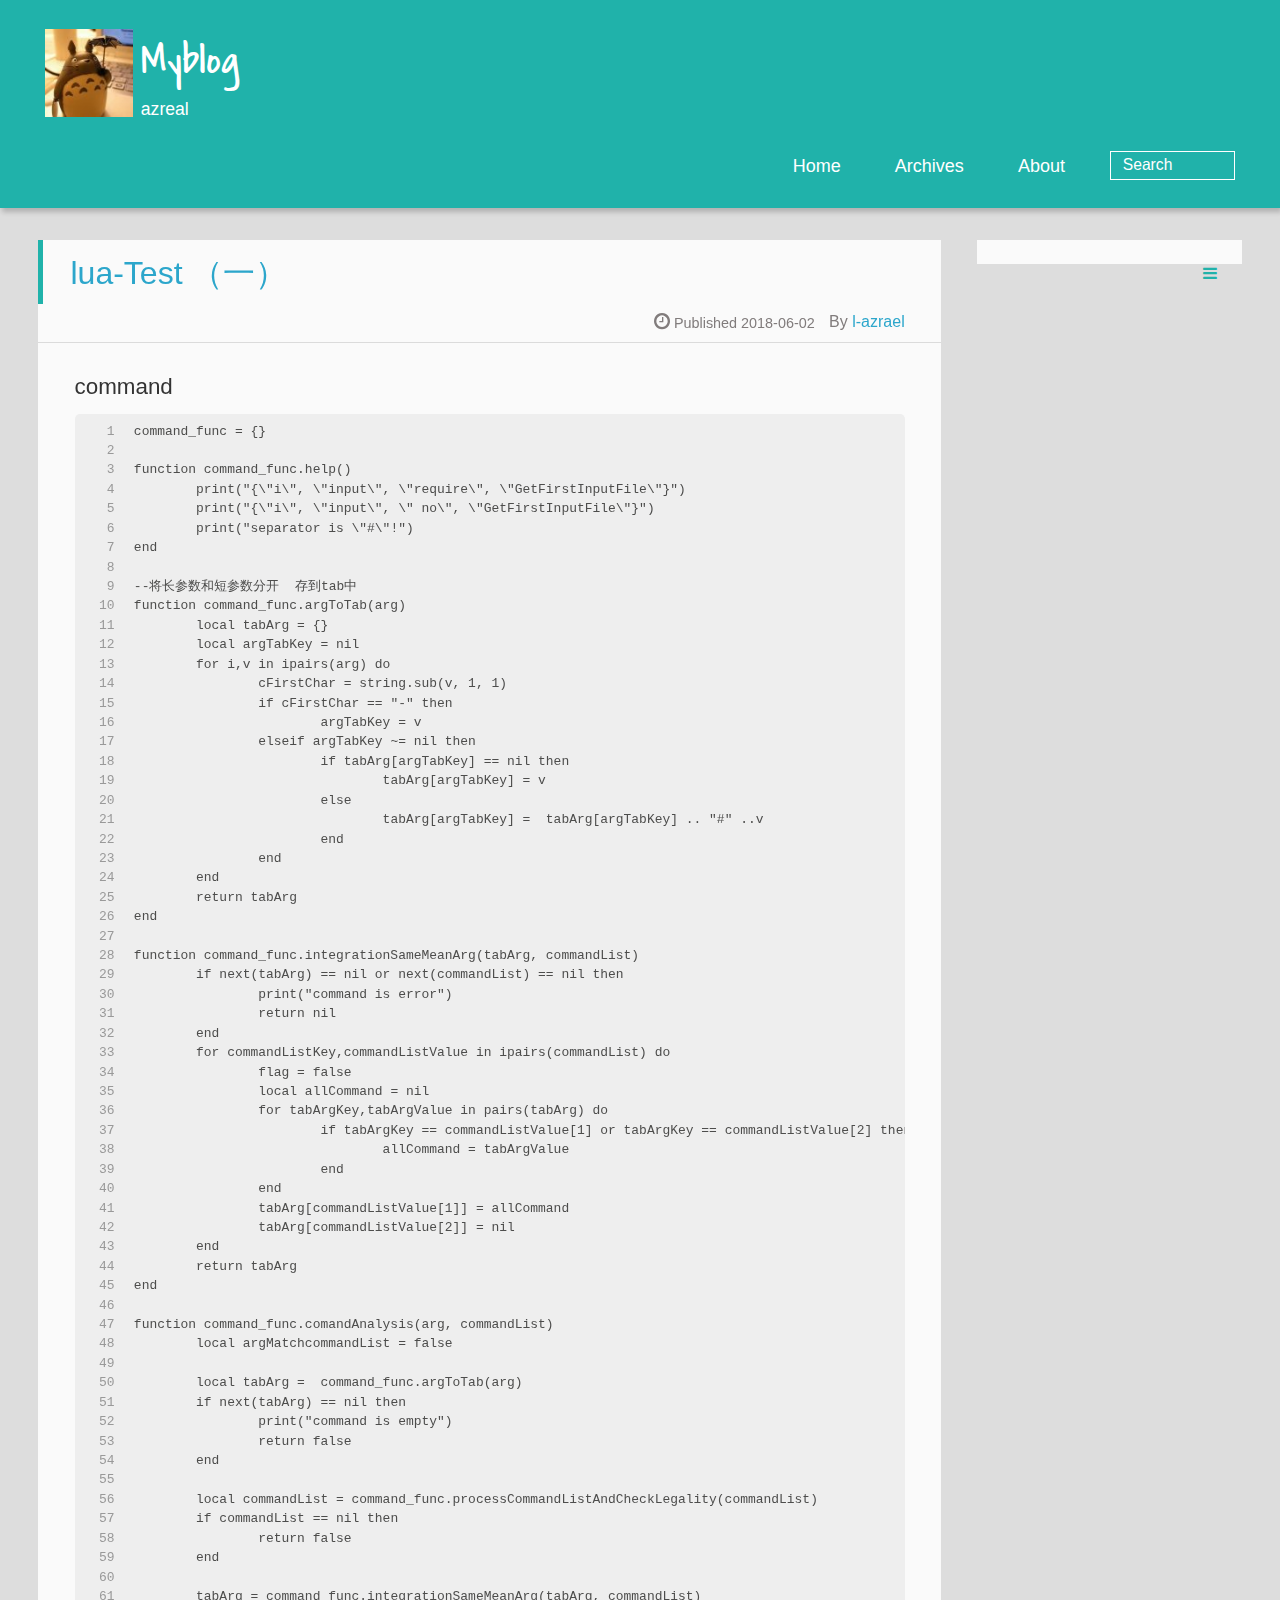
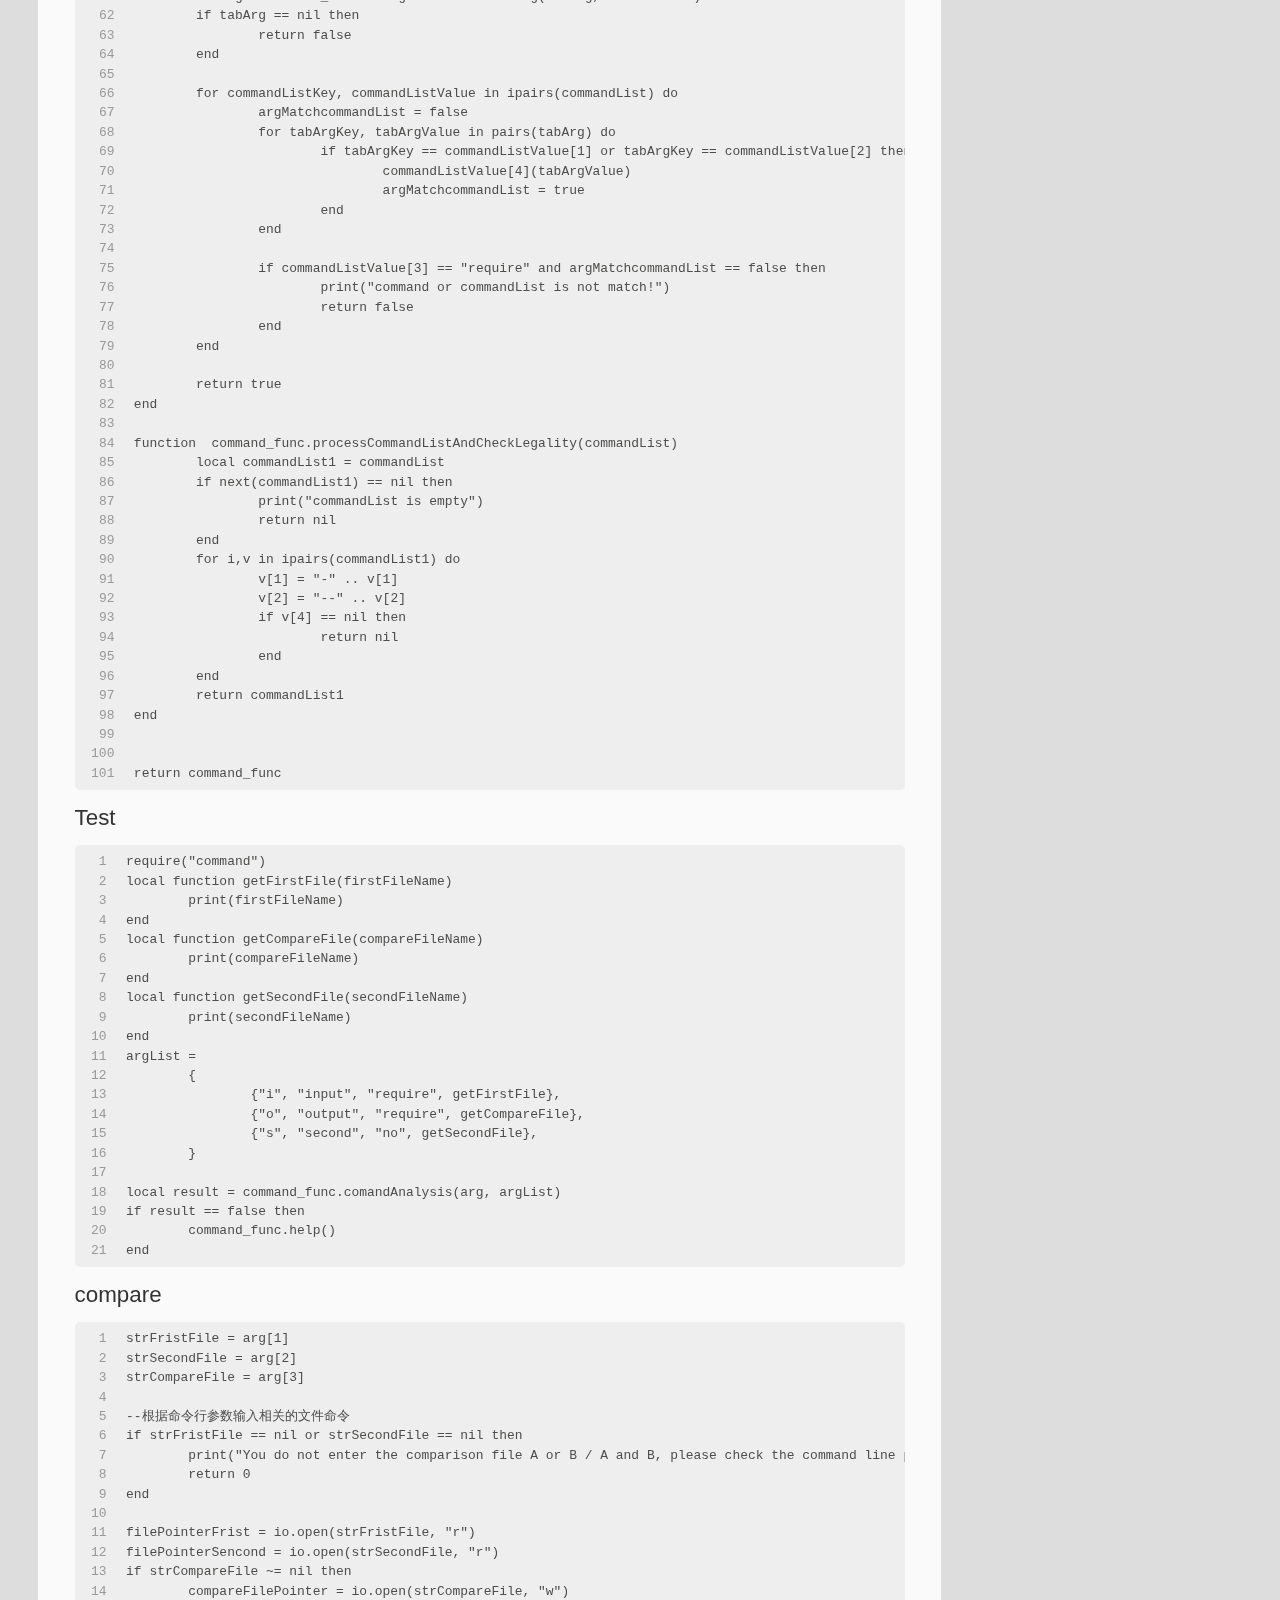
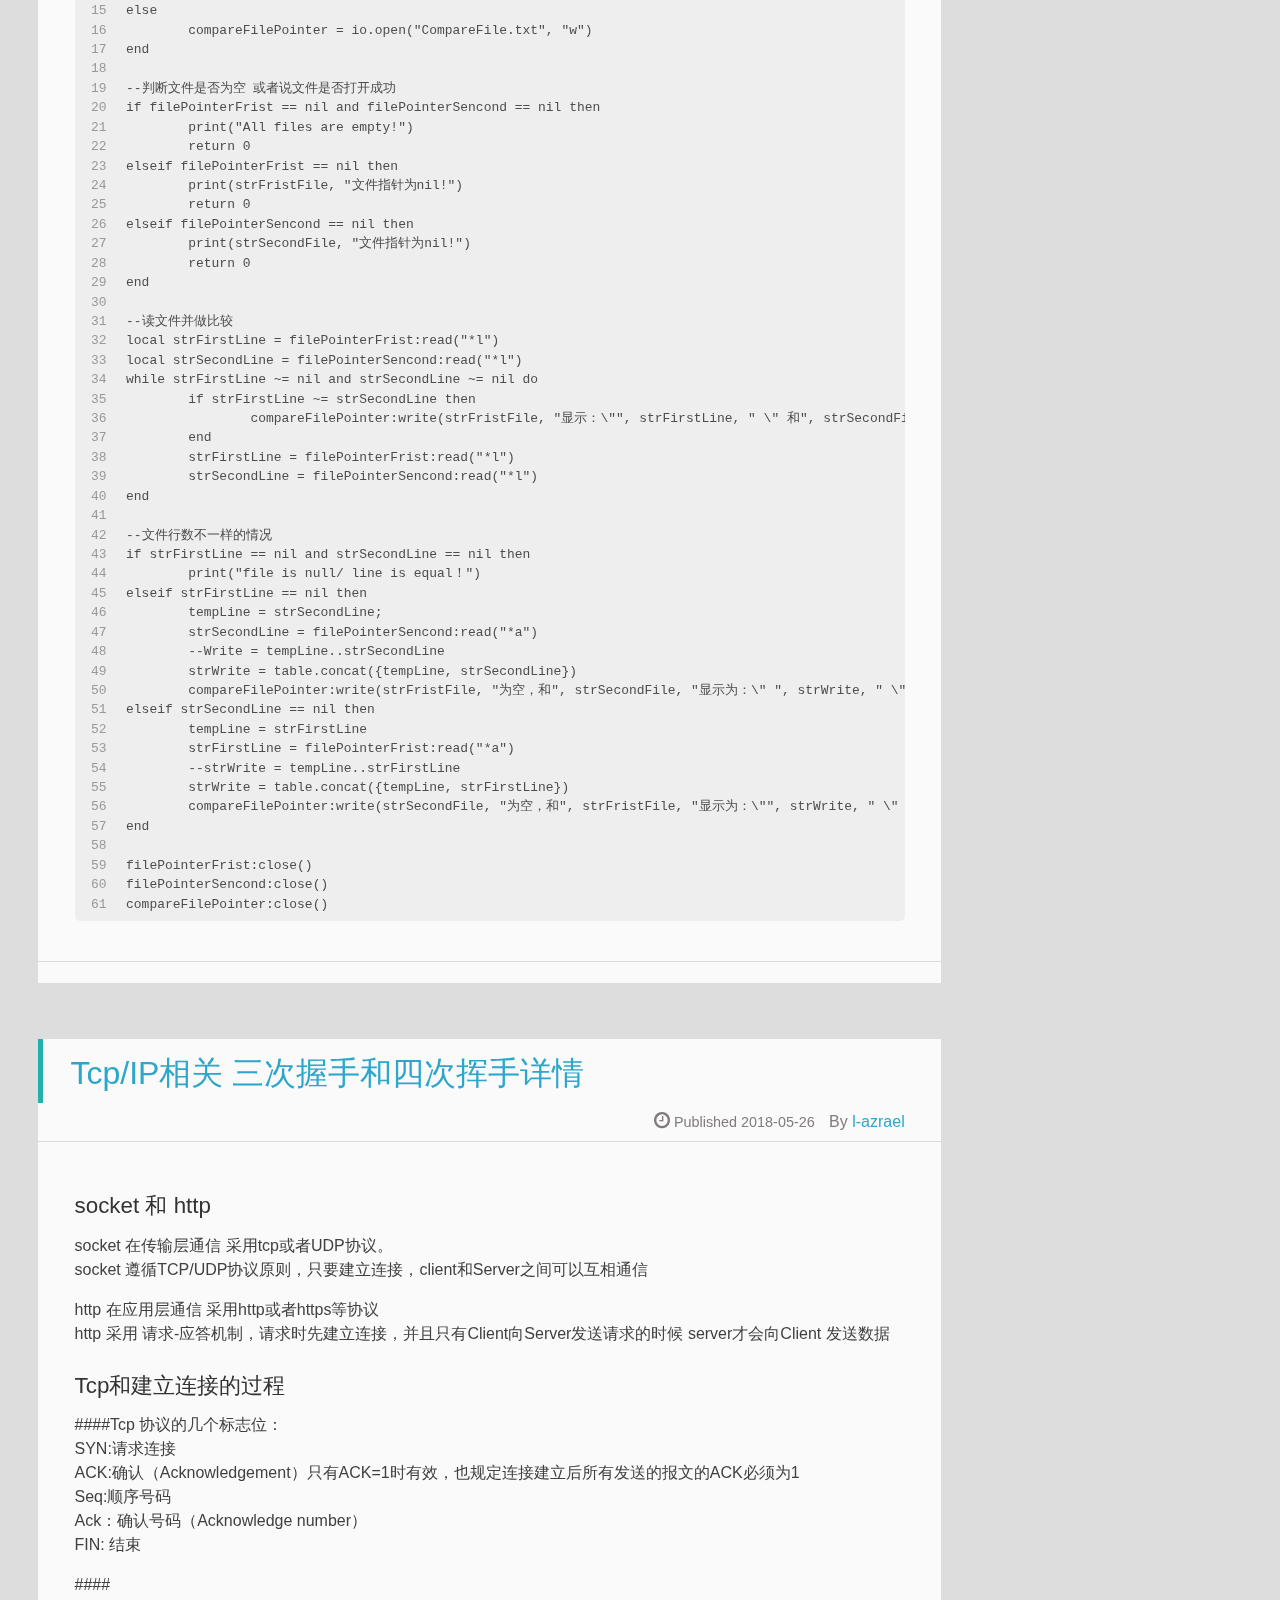
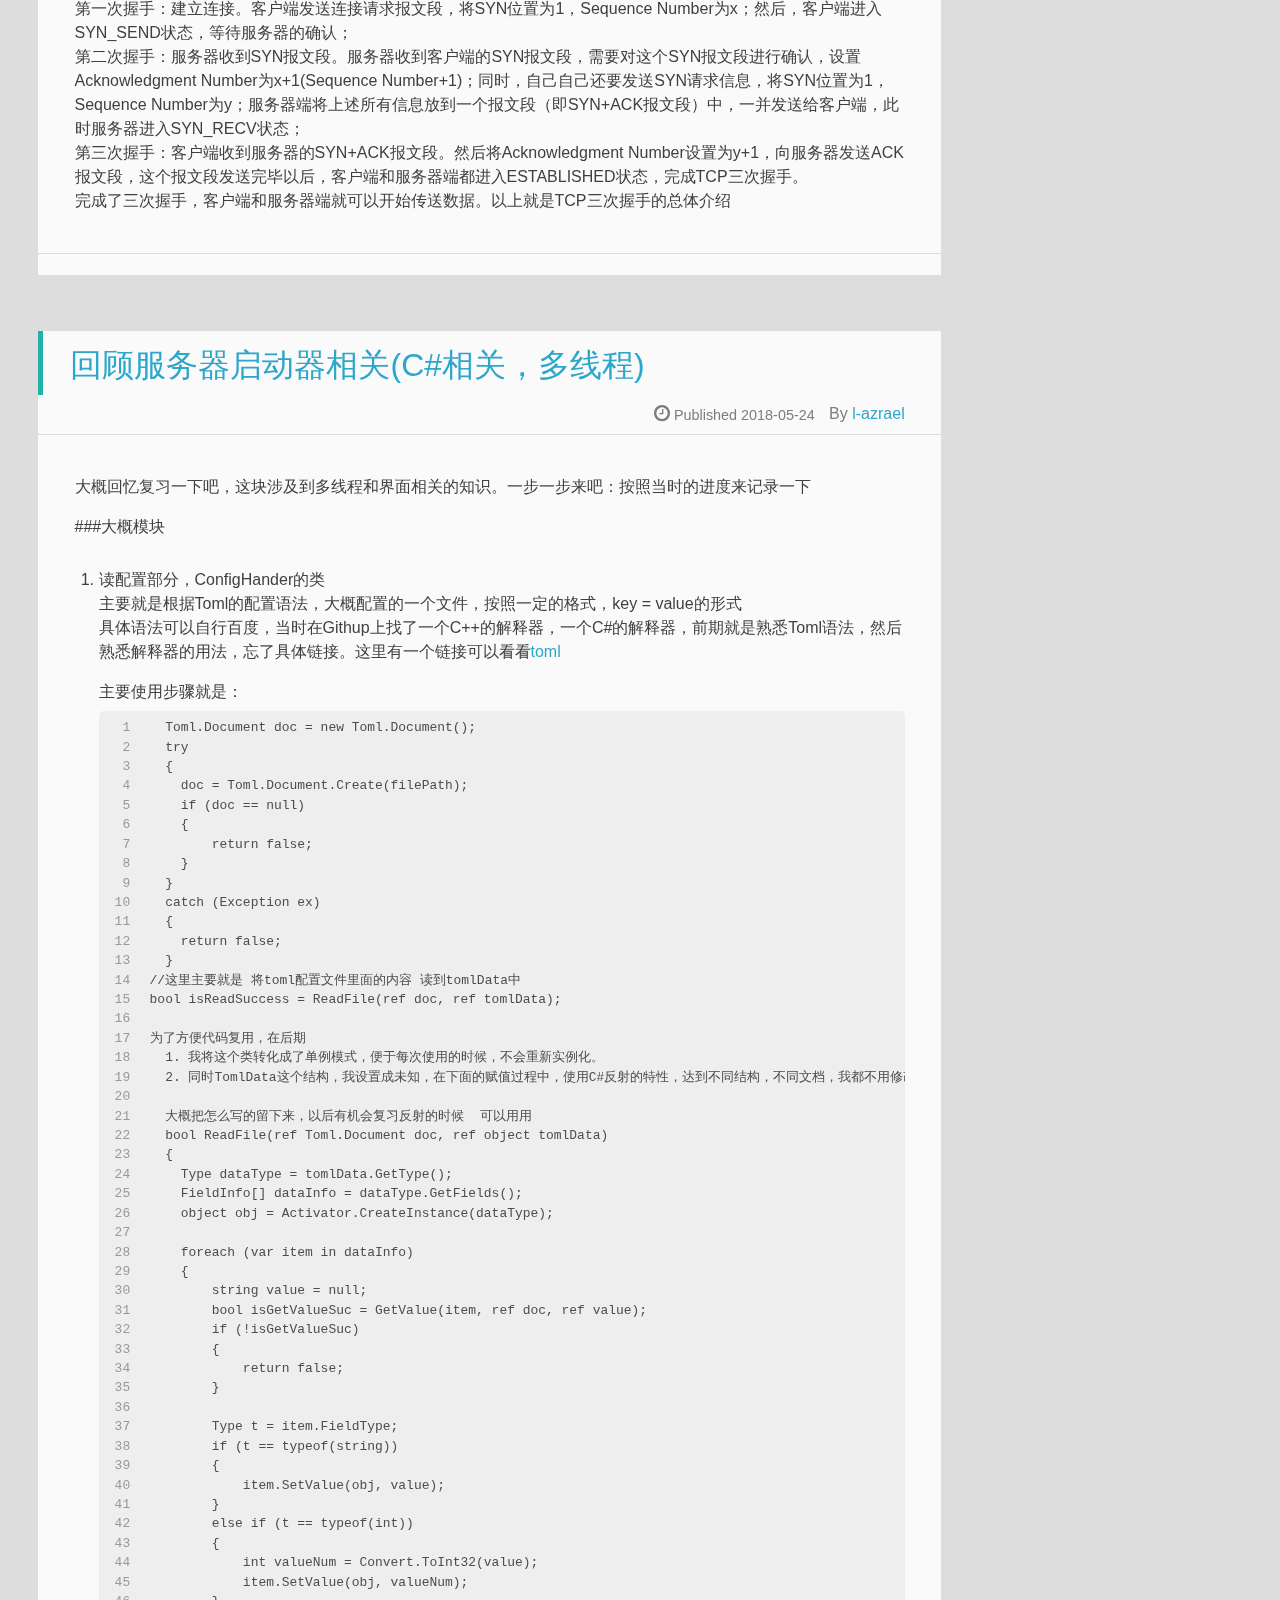
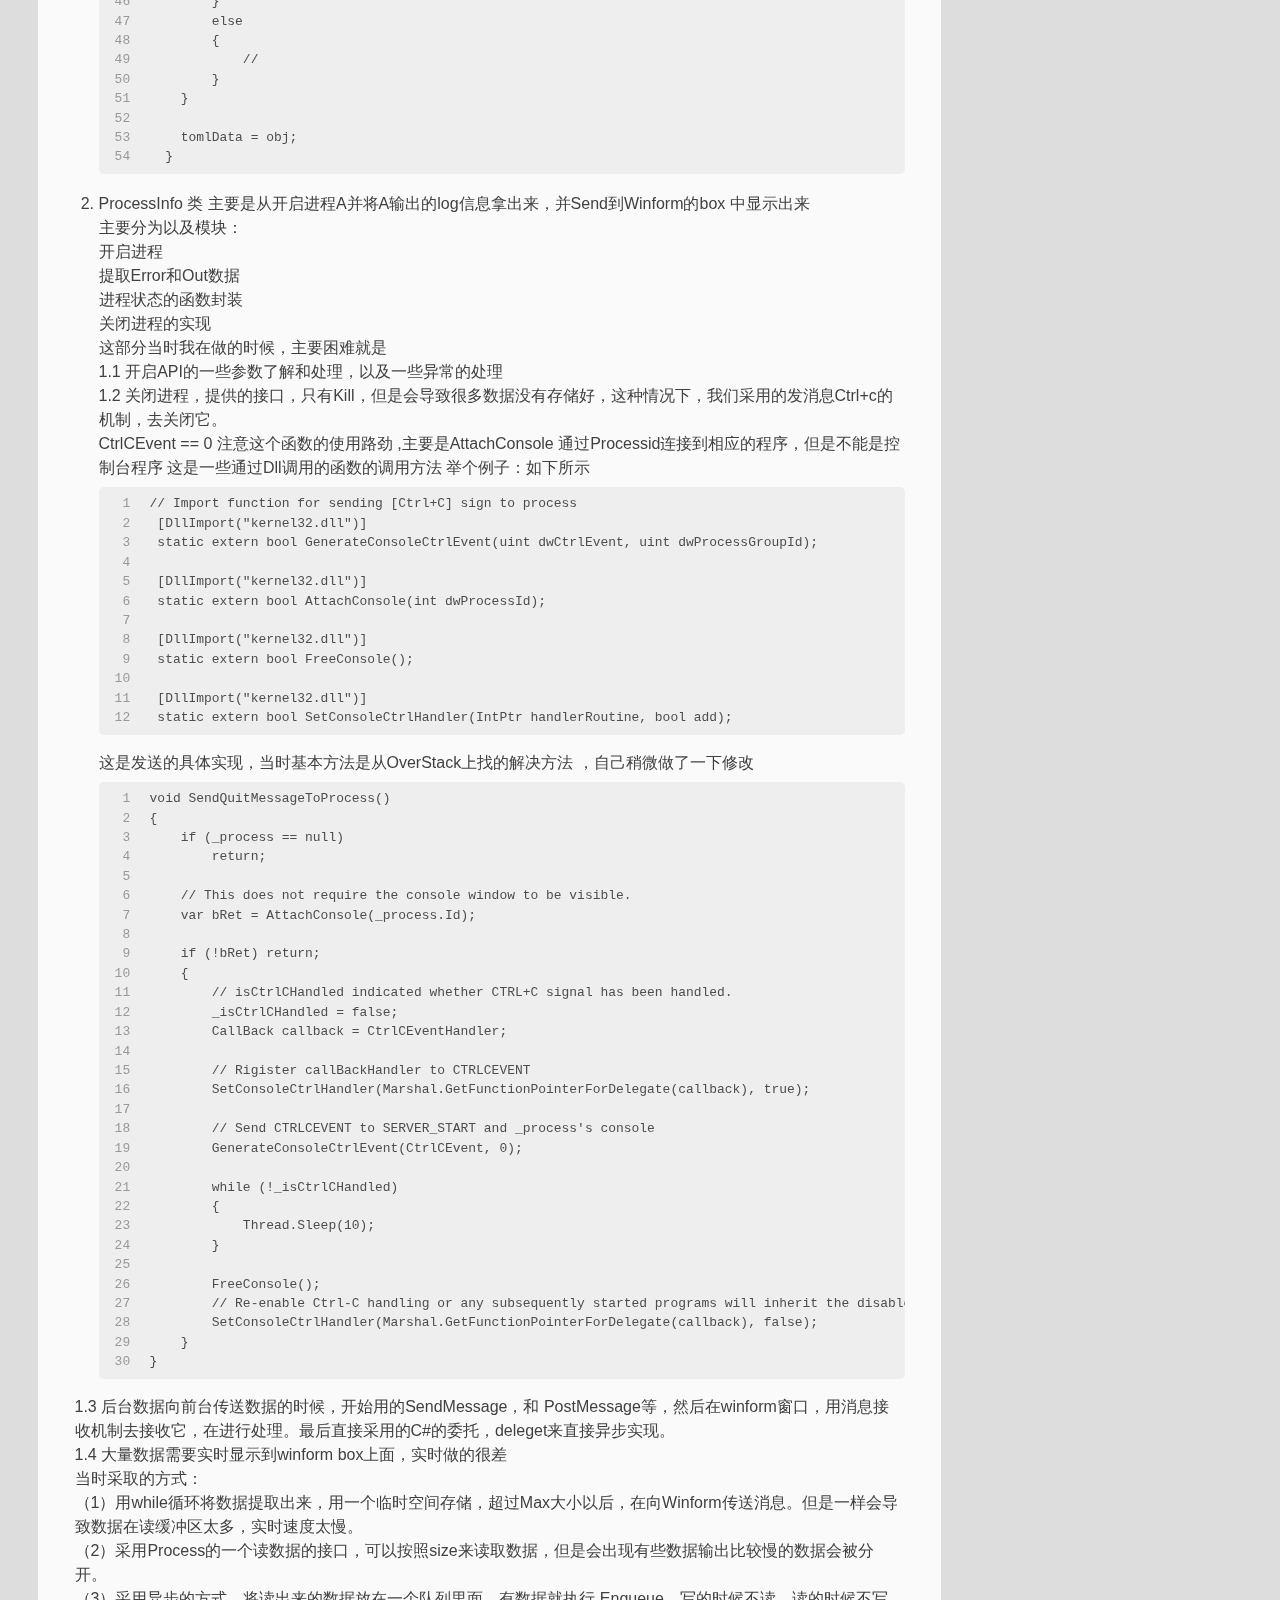
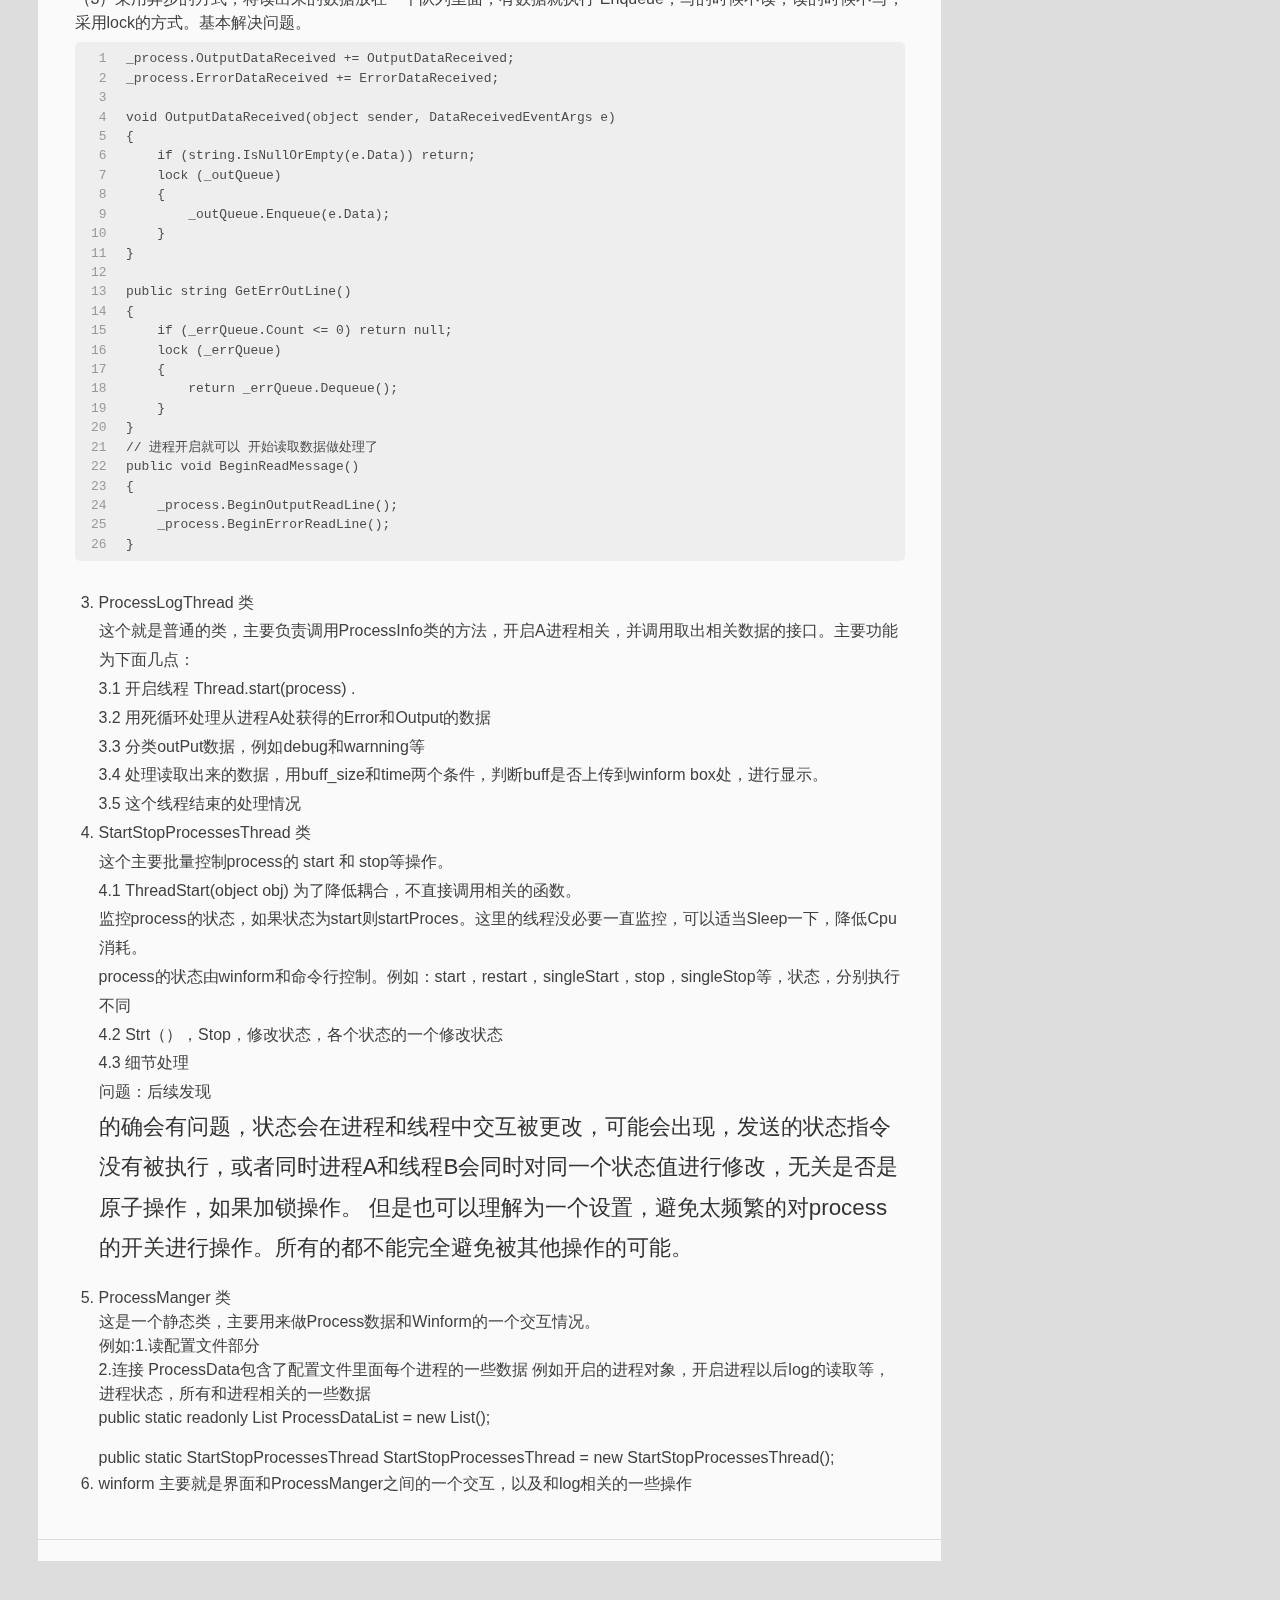
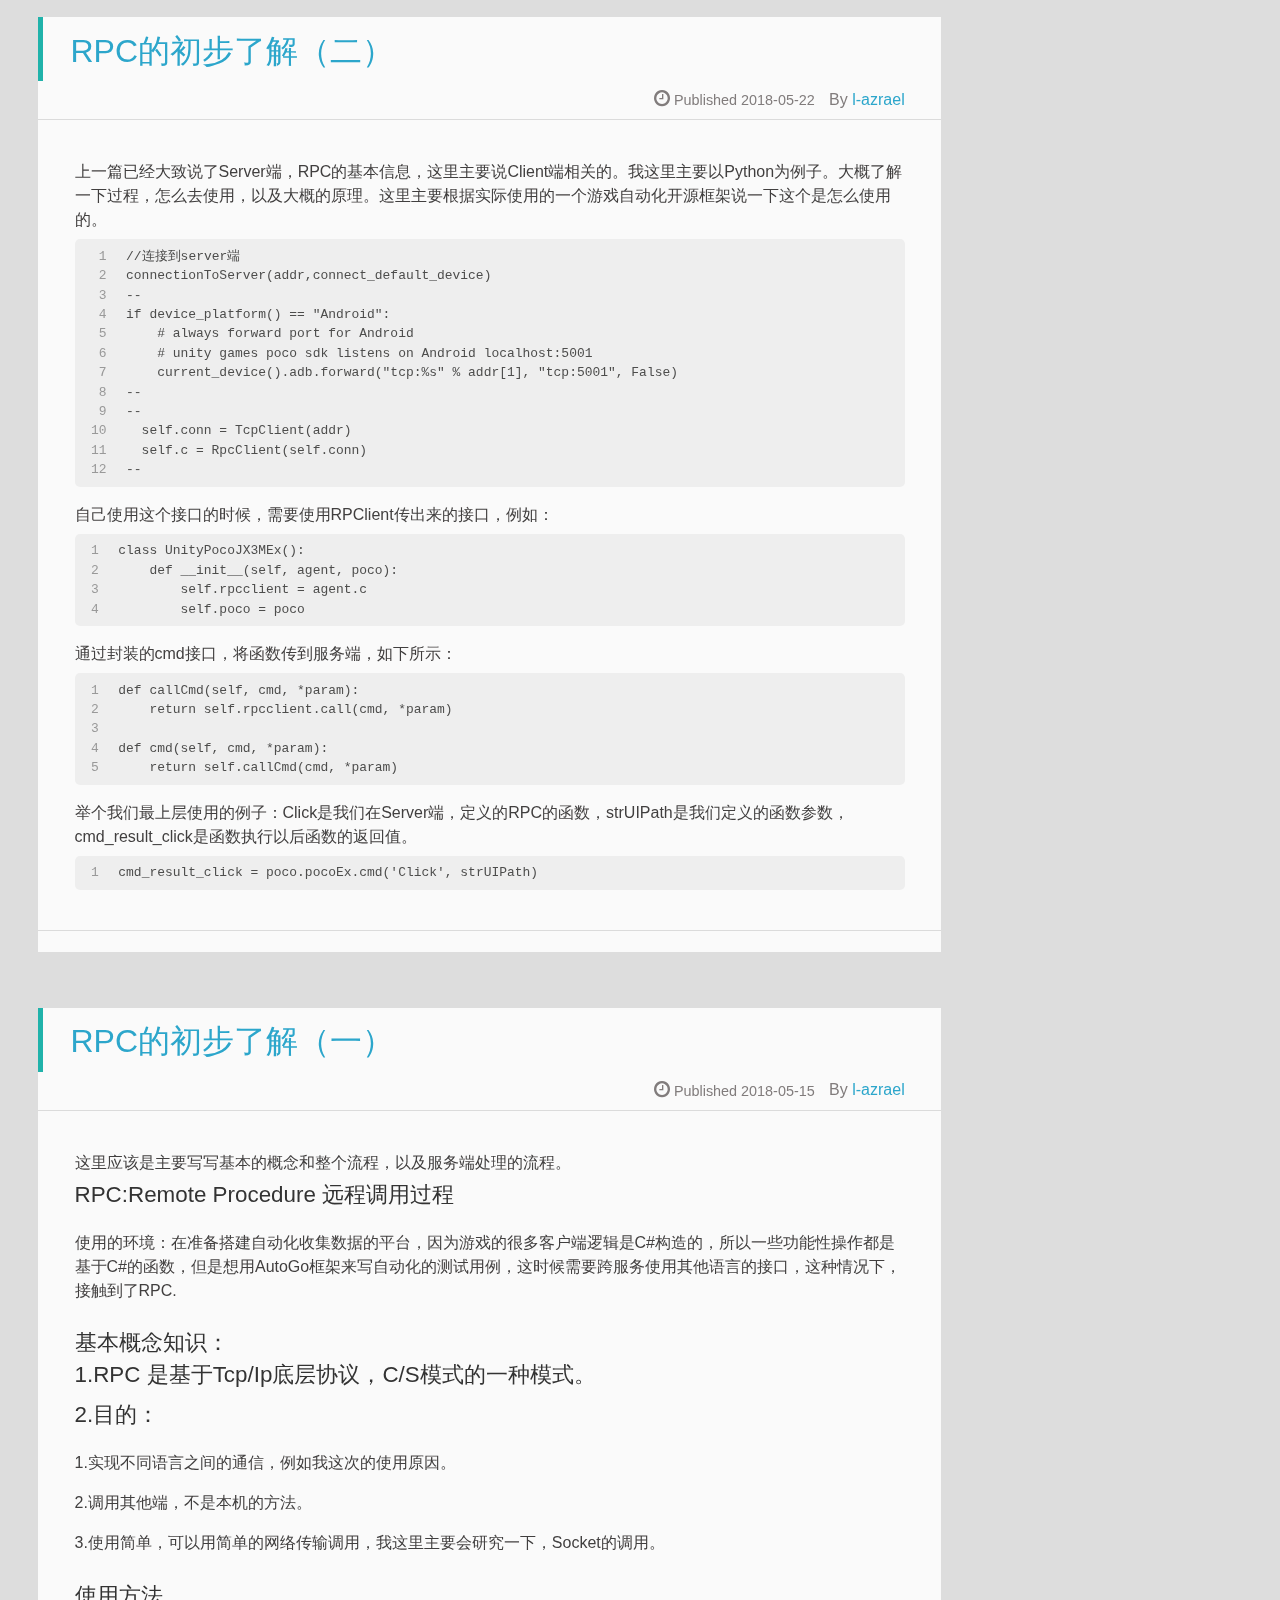
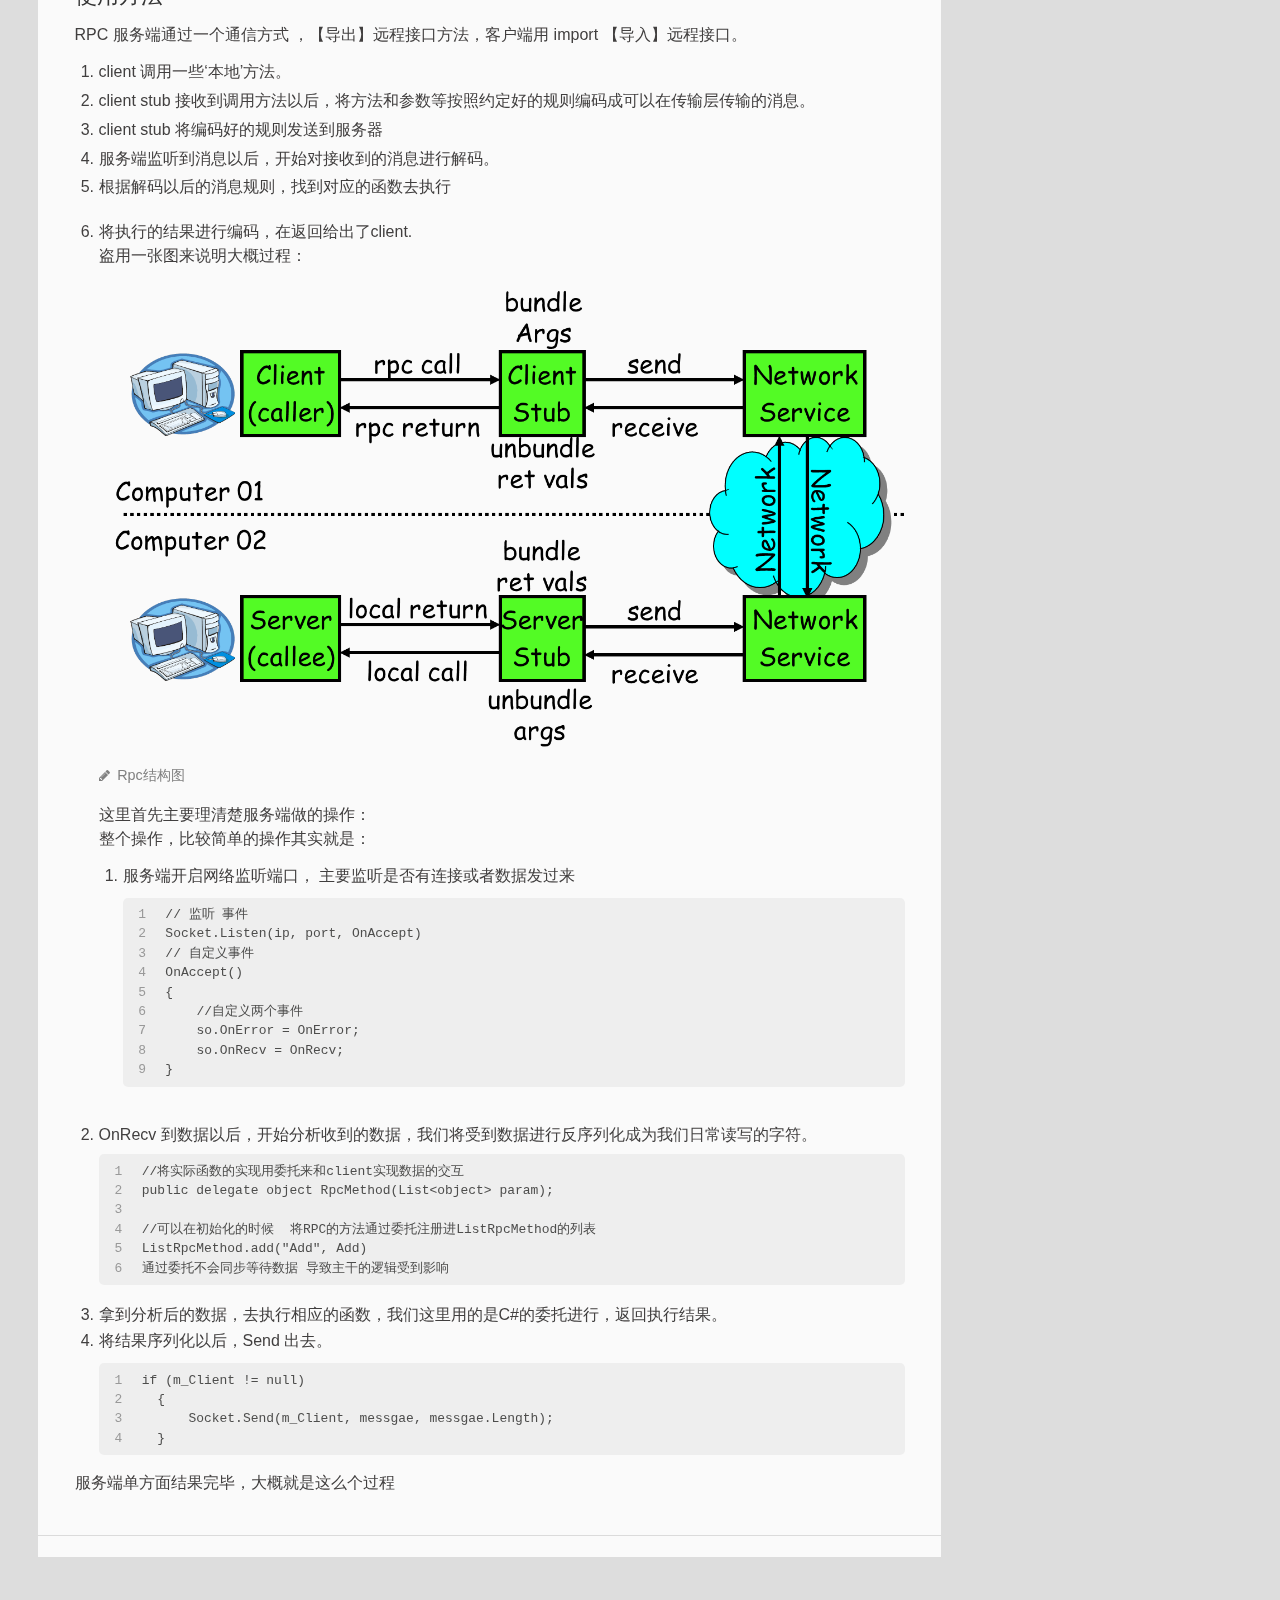
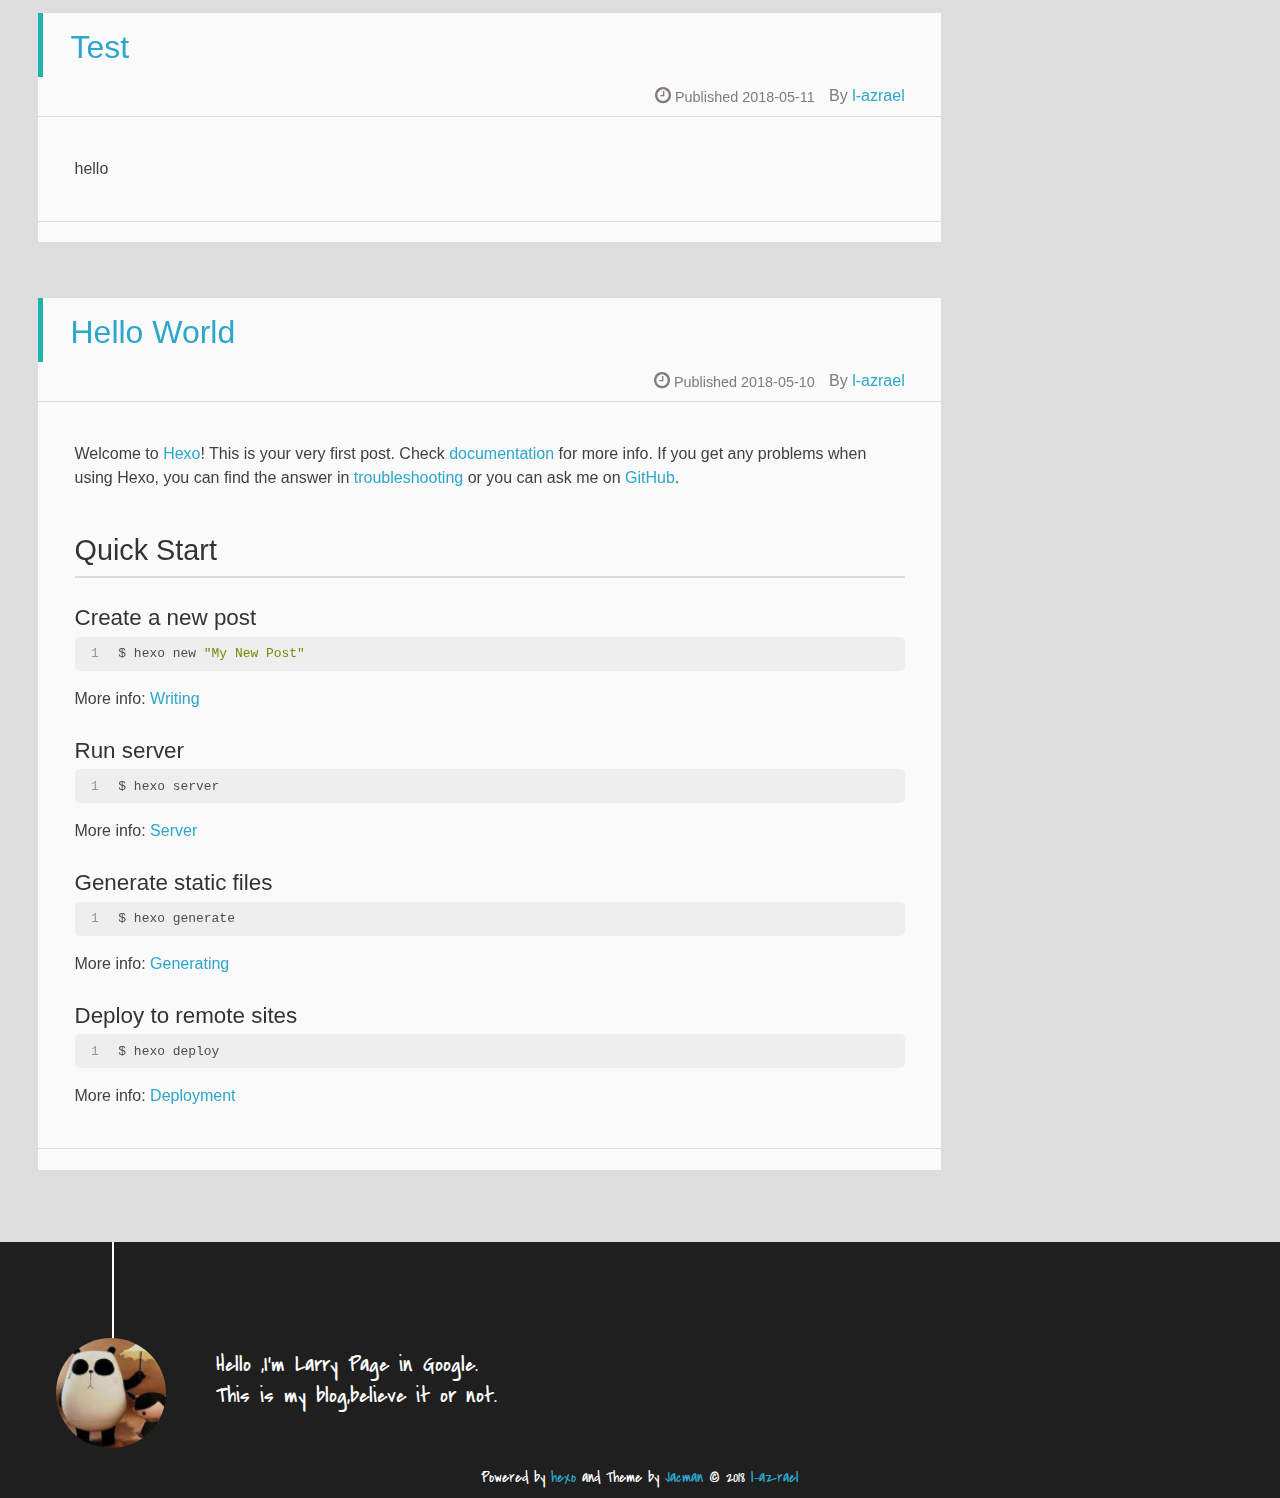
<file: index.html>
<!DOCTYPE HTML>
<html lang="zh-Hans">
<head>
  <meta charset="UTF-8">
  
    <title>Myblog</title>
    <meta name="viewport" content="width=device-width, initial-scale=1,user-scalable=no">
    
    <meta name="author" content="l-azrael">
    

    
    <meta name="description" content="加油">
<meta property="og:type" content="website">
<meta property="og:title" content="Myblog">
<meta property="og:url" content="http://yoursite.com/index.html">
<meta property="og:site_name" content="Myblog">
<meta property="og:description" content="加油">
<meta property="og:locale" content="zh-Hans">
<meta name="twitter:card" content="summary">
<meta name="twitter:title" content="Myblog">
<meta name="twitter:description" content="加油">

    
    
    <link rel="icon" href="/img/favicon.ico">
    
    
    <link rel="apple-touch-icon" href="/img/luoluo.jpg">
    <link rel="apple-touch-icon-precomposed" href="/img/luoluo.jpg">
    
    <link rel="stylesheet" href="/css/style.css">
</head>

  <body>
    <header>
      
<div>
		
			<div id="imglogo">
				<a href="/"><img src="/img/logo.jpg" alt="Myblog" title="Myblog"/></a>
			</div>
			
			<div id="textlogo">
				<h1 class="site-name"><a href="/" title="Myblog">Myblog</a></h1>
				<h2 class="blog-motto">azreal</h2>
			</div>
			<div class="navbar"><a class="navbutton navmobile" href="#" title="Menu">
			</a></div>
			<nav class="animated">
				<ul>
					<ul>
					 
						<li><a href="/">Home</a></li>
					
						<li><a href="/archives">Archives</a></li>
					
						<li><a href="/about">About</a></li>
					
					<li>
 					
					<form class="search" action="//google.com/search" method="get" accept-charset="utf-8">
						<label>Search</label>
						<input type="search" id="search" name="q" autocomplete="off" maxlength="20" placeholder="Search" />
						<input type="hidden" name="q" value="site:yoursite.com">
					</form>
					
					</li>
				</ul>
			</nav>			
</div>
    </header>
    <div id="container">
      <div id="main">

   
    
    <article class="post-expand post" itemprop="articleBody"> 
        <header class="article-info clearfix">
  <h1 itemprop="name">
    
      <a href="/2018/06/02/lua-Test-1/" title="lua-Test （一）" itemprop="url">lua-Test （一）</a>
  </h1>
  <p class="article-author">By
       
		<a href="/about" title="l-azrael" target="_blank" itemprop="author">l-azrael</a>
		
  <p class="article-time">
    <time datetime="2018-06-02T02:08:22.951Z" itemprop="datePublished"> Published 2018-06-02</time>
    
  </p>
</header>
    <div class="article-content">
        
        <h5 id="command"><a href="#command" class="headerlink" title="command"></a>command</h5><figure class="highlight plain"><table><tr><td class="gutter"><pre><span class="line">1</span><br><span class="line">2</span><br><span class="line">3</span><br><span class="line">4</span><br><span class="line">5</span><br><span class="line">6</span><br><span class="line">7</span><br><span class="line">8</span><br><span class="line">9</span><br><span class="line">10</span><br><span class="line">11</span><br><span class="line">12</span><br><span class="line">13</span><br><span class="line">14</span><br><span class="line">15</span><br><span class="line">16</span><br><span class="line">17</span><br><span class="line">18</span><br><span class="line">19</span><br><span class="line">20</span><br><span class="line">21</span><br><span class="line">22</span><br><span class="line">23</span><br><span class="line">24</span><br><span class="line">25</span><br><span class="line">26</span><br><span class="line">27</span><br><span class="line">28</span><br><span class="line">29</span><br><span class="line">30</span><br><span class="line">31</span><br><span class="line">32</span><br><span class="line">33</span><br><span class="line">34</span><br><span class="line">35</span><br><span class="line">36</span><br><span class="line">37</span><br><span class="line">38</span><br><span class="line">39</span><br><span class="line">40</span><br><span class="line">41</span><br><span class="line">42</span><br><span class="line">43</span><br><span class="line">44</span><br><span class="line">45</span><br><span class="line">46</span><br><span class="line">47</span><br><span class="line">48</span><br><span class="line">49</span><br><span class="line">50</span><br><span class="line">51</span><br><span class="line">52</span><br><span class="line">53</span><br><span class="line">54</span><br><span class="line">55</span><br><span class="line">56</span><br><span class="line">57</span><br><span class="line">58</span><br><span class="line">59</span><br><span class="line">60</span><br><span class="line">61</span><br><span class="line">62</span><br><span class="line">63</span><br><span class="line">64</span><br><span class="line">65</span><br><span class="line">66</span><br><span class="line">67</span><br><span class="line">68</span><br><span class="line">69</span><br><span class="line">70</span><br><span class="line">71</span><br><span class="line">72</span><br><span class="line">73</span><br><span class="line">74</span><br><span class="line">75</span><br><span class="line">76</span><br><span class="line">77</span><br><span class="line">78</span><br><span class="line">79</span><br><span class="line">80</span><br><span class="line">81</span><br><span class="line">82</span><br><span class="line">83</span><br><span class="line">84</span><br><span class="line">85</span><br><span class="line">86</span><br><span class="line">87</span><br><span class="line">88</span><br><span class="line">89</span><br><span class="line">90</span><br><span class="line">91</span><br><span class="line">92</span><br><span class="line">93</span><br><span class="line">94</span><br><span class="line">95</span><br><span class="line">96</span><br><span class="line">97</span><br><span class="line">98</span><br><span class="line">99</span><br><span class="line">100</span><br><span class="line">101</span><br></pre></td><td class="code"><pre><span class="line">command_func = &#123;&#125;</span><br><span class="line"></span><br><span class="line">function command_func.help()</span><br><span class="line">	print(&quot;&#123;\&quot;i\&quot;, \&quot;input\&quot;, \&quot;require\&quot;, \&quot;GetFirstInputFile\&quot;&#125;&quot;)</span><br><span class="line">	print(&quot;&#123;\&quot;i\&quot;, \&quot;input\&quot;, \&quot; no\&quot;, \&quot;GetFirstInputFile\&quot;&#125;&quot;)</span><br><span class="line">	print(&quot;separator is \&quot;#\&quot;!&quot;)</span><br><span class="line">end</span><br><span class="line"></span><br><span class="line">--将长参数和短参数分开  存到tab中</span><br><span class="line">function command_func.argToTab(arg)</span><br><span class="line">	local tabArg = &#123;&#125;</span><br><span class="line">	local argTabKey = nil</span><br><span class="line">	for i,v in ipairs(arg) do</span><br><span class="line">		cFirstChar = string.sub(v, 1, 1)</span><br><span class="line">		if cFirstChar == &quot;-&quot; then</span><br><span class="line">			argTabKey = v</span><br><span class="line">		elseif argTabKey ~= nil then</span><br><span class="line">			if tabArg[argTabKey] == nil then</span><br><span class="line">				tabArg[argTabKey] = v</span><br><span class="line">			else</span><br><span class="line">				tabArg[argTabKey] =  tabArg[argTabKey] .. &quot;#&quot; ..v</span><br><span class="line">			end</span><br><span class="line">		end</span><br><span class="line">	end</span><br><span class="line">	return tabArg</span><br><span class="line">end</span><br><span class="line"></span><br><span class="line">function command_func.integrationSameMeanArg(tabArg, commandList)</span><br><span class="line">	if next(tabArg) == nil or next(commandList) == nil then</span><br><span class="line">		print(&quot;command is error&quot;)</span><br><span class="line">		return nil</span><br><span class="line">	end</span><br><span class="line">	for commandListKey,commandListValue in ipairs(commandList) do</span><br><span class="line">		flag = false</span><br><span class="line">		local allCommand = nil</span><br><span class="line">		for tabArgKey,tabArgValue in pairs(tabArg) do</span><br><span class="line">			if tabArgKey == commandListValue[1] or tabArgKey == commandListValue[2] then			</span><br><span class="line">				allCommand = tabArgValue</span><br><span class="line">			end</span><br><span class="line">		end</span><br><span class="line">		tabArg[commandListValue[1]] = allCommand</span><br><span class="line">		tabArg[commandListValue[2]] = nil</span><br><span class="line">	end</span><br><span class="line">	return tabArg</span><br><span class="line">end</span><br><span class="line"></span><br><span class="line">function command_func.comandAnalysis(arg, commandList)</span><br><span class="line">	local argMatchcommandList = false</span><br><span class="line"></span><br><span class="line">	local tabArg =  command_func.argToTab(arg)</span><br><span class="line">	if next(tabArg) == nil then</span><br><span class="line">		print(&quot;command is empty&quot;)</span><br><span class="line">		return false</span><br><span class="line">	end</span><br><span class="line"></span><br><span class="line">	local commandList = command_func.processCommandListAndCheckLegality(commandList)</span><br><span class="line">	if commandList == nil then</span><br><span class="line">		return false</span><br><span class="line">	end</span><br><span class="line"></span><br><span class="line">	tabArg = command_func.integrationSameMeanArg(tabArg, commandList)</span><br><span class="line">	if tabArg == nil then</span><br><span class="line">		return false</span><br><span class="line">	end</span><br><span class="line"></span><br><span class="line">	for commandListKey, commandListValue in ipairs(commandList) do</span><br><span class="line">		argMatchcommandList = false</span><br><span class="line">		for tabArgKey, tabArgValue in pairs(tabArg) do</span><br><span class="line">			if tabArgKey == commandListValue[1] or tabArgKey == commandListValue[2] then</span><br><span class="line">				commandListValue[4](tabArgValue)</span><br><span class="line">				argMatchcommandList = true</span><br><span class="line">			end</span><br><span class="line">		end</span><br><span class="line"></span><br><span class="line">		if commandListValue[3] == &quot;require&quot; and argMatchcommandList == false then					</span><br><span class="line">			print(&quot;command or commandList is not match!&quot;)</span><br><span class="line">			return false</span><br><span class="line">		end</span><br><span class="line">	end</span><br><span class="line"></span><br><span class="line">	return true</span><br><span class="line">end</span><br><span class="line"></span><br><span class="line">function  command_func.processCommandListAndCheckLegality(commandList)</span><br><span class="line">	local commandList1 = commandList</span><br><span class="line">	if next(commandList1) == nil then</span><br><span class="line">		print(&quot;commandList is empty&quot;)</span><br><span class="line">		return nil</span><br><span class="line">	end</span><br><span class="line">	for i,v in ipairs(commandList1) do</span><br><span class="line">		v[1] = &quot;-&quot; .. v[1]</span><br><span class="line">		v[2] = &quot;--&quot; .. v[2]</span><br><span class="line">		if v[4] == nil then</span><br><span class="line">			return nil</span><br><span class="line">		end</span><br><span class="line">	end</span><br><span class="line">	return commandList1</span><br><span class="line">end</span><br><span class="line"></span><br><span class="line"></span><br><span class="line">return command_func</span><br></pre></td></tr></table></figure>
<h5 id="Test"><a href="#Test" class="headerlink" title="Test"></a>Test</h5><figure class="highlight plain"><table><tr><td class="gutter"><pre><span class="line">1</span><br><span class="line">2</span><br><span class="line">3</span><br><span class="line">4</span><br><span class="line">5</span><br><span class="line">6</span><br><span class="line">7</span><br><span class="line">8</span><br><span class="line">9</span><br><span class="line">10</span><br><span class="line">11</span><br><span class="line">12</span><br><span class="line">13</span><br><span class="line">14</span><br><span class="line">15</span><br><span class="line">16</span><br><span class="line">17</span><br><span class="line">18</span><br><span class="line">19</span><br><span class="line">20</span><br><span class="line">21</span><br></pre></td><td class="code"><pre><span class="line">require(&quot;command&quot;)</span><br><span class="line">local function getFirstFile(firstFileName)</span><br><span class="line">	print(firstFileName)</span><br><span class="line">end</span><br><span class="line">local function getCompareFile(compareFileName)</span><br><span class="line">	print(compareFileName)</span><br><span class="line">end</span><br><span class="line">local function getSecondFile(secondFileName)</span><br><span class="line">	print(secondFileName)</span><br><span class="line">end</span><br><span class="line">argList =</span><br><span class="line">	&#123;</span><br><span class="line">		&#123;&quot;i&quot;, &quot;input&quot;, &quot;require&quot;, getFirstFile&#125;,</span><br><span class="line">		&#123;&quot;o&quot;, &quot;output&quot;, &quot;require&quot;, getCompareFile&#125;,</span><br><span class="line">		&#123;&quot;s&quot;, &quot;second&quot;, &quot;no&quot;, getSecondFile&#125;,</span><br><span class="line">	&#125;</span><br><span class="line"></span><br><span class="line">local result = command_func.comandAnalysis(arg, argList)</span><br><span class="line">if result == false then</span><br><span class="line">	command_func.help()</span><br><span class="line">end</span><br></pre></td></tr></table></figure>
<h5 id="compare"><a href="#compare" class="headerlink" title="compare"></a>compare</h5><figure class="highlight plain"><table><tr><td class="gutter"><pre><span class="line">1</span><br><span class="line">2</span><br><span class="line">3</span><br><span class="line">4</span><br><span class="line">5</span><br><span class="line">6</span><br><span class="line">7</span><br><span class="line">8</span><br><span class="line">9</span><br><span class="line">10</span><br><span class="line">11</span><br><span class="line">12</span><br><span class="line">13</span><br><span class="line">14</span><br><span class="line">15</span><br><span class="line">16</span><br><span class="line">17</span><br><span class="line">18</span><br><span class="line">19</span><br><span class="line">20</span><br><span class="line">21</span><br><span class="line">22</span><br><span class="line">23</span><br><span class="line">24</span><br><span class="line">25</span><br><span class="line">26</span><br><span class="line">27</span><br><span class="line">28</span><br><span class="line">29</span><br><span class="line">30</span><br><span class="line">31</span><br><span class="line">32</span><br><span class="line">33</span><br><span class="line">34</span><br><span class="line">35</span><br><span class="line">36</span><br><span class="line">37</span><br><span class="line">38</span><br><span class="line">39</span><br><span class="line">40</span><br><span class="line">41</span><br><span class="line">42</span><br><span class="line">43</span><br><span class="line">44</span><br><span class="line">45</span><br><span class="line">46</span><br><span class="line">47</span><br><span class="line">48</span><br><span class="line">49</span><br><span class="line">50</span><br><span class="line">51</span><br><span class="line">52</span><br><span class="line">53</span><br><span class="line">54</span><br><span class="line">55</span><br><span class="line">56</span><br><span class="line">57</span><br><span class="line">58</span><br><span class="line">59</span><br><span class="line">60</span><br><span class="line">61</span><br></pre></td><td class="code"><pre><span class="line">strFristFile = arg[1]</span><br><span class="line">strSecondFile = arg[2]</span><br><span class="line">strCompareFile = arg[3]</span><br><span class="line"></span><br><span class="line">--根据命令行参数输入相关的文件命令</span><br><span class="line">if strFristFile == nil or strSecondFile == nil then</span><br><span class="line">	print(&quot;You do not enter the comparison file A or B / A and B, please check the command line parameters!&quot;)</span><br><span class="line">	return 0</span><br><span class="line">end</span><br><span class="line"></span><br><span class="line">filePointerFrist = io.open(strFristFile, &quot;r&quot;)</span><br><span class="line">filePointerSencond = io.open(strSecondFile, &quot;r&quot;)</span><br><span class="line">if strCompareFile ~= nil then</span><br><span class="line">	compareFilePointer = io.open(strCompareFile, &quot;w&quot;)</span><br><span class="line">else</span><br><span class="line">	compareFilePointer = io.open(&quot;CompareFile.txt&quot;, &quot;w&quot;)</span><br><span class="line">end</span><br><span class="line"></span><br><span class="line">--判断文件是否为空 或者说文件是否打开成功</span><br><span class="line">if filePointerFrist == nil and filePointerSencond == nil then</span><br><span class="line">	print(&quot;All files are empty!&quot;)</span><br><span class="line">	return 0</span><br><span class="line">elseif filePointerFrist == nil then</span><br><span class="line">	print(strFristFile, &quot;文件指针为nil!&quot;)</span><br><span class="line">	return 0</span><br><span class="line">elseif filePointerSencond == nil then</span><br><span class="line">	print(strSecondFile, &quot;文件指针为nil!&quot;)</span><br><span class="line">	return 0</span><br><span class="line">end</span><br><span class="line"></span><br><span class="line">--读文件并做比较</span><br><span class="line">local strFirstLine = filePointerFrist:read(&quot;*l&quot;)</span><br><span class="line">local strSecondLine = filePointerSencond:read(&quot;*l&quot;)</span><br><span class="line">while strFirstLine ~= nil and strSecondLine ~= nil do</span><br><span class="line">	if strFirstLine ~= strSecondLine then</span><br><span class="line">		compareFilePointer:write(strFristFile, &quot;显示：\&quot;&quot;, strFirstLine, &quot; \&quot; 和&quot;, strSecondFile, &quot;显示为：\&quot; &quot;, strSecondLine, &quot; \&quot; 不同\n&quot;)</span><br><span class="line">	end</span><br><span class="line">	strFirstLine = filePointerFrist:read(&quot;*l&quot;)</span><br><span class="line">	strSecondLine = filePointerSencond:read(&quot;*l&quot;)</span><br><span class="line">end</span><br><span class="line"></span><br><span class="line">--文件行数不一样的情况</span><br><span class="line">if strFirstLine == nil and strSecondLine == nil then</span><br><span class="line">	print(&quot;file is null/ line is equal！&quot;)</span><br><span class="line">elseif strFirstLine == nil then</span><br><span class="line">	tempLine = strSecondLine;</span><br><span class="line">	strSecondLine = filePointerSencond:read(&quot;*a&quot;)</span><br><span class="line">	--Write = tempLine..strSecondLine</span><br><span class="line">	strWrite = table.concat(&#123;tempLine, strSecondLine&#125;)</span><br><span class="line">	compareFilePointer:write(strFristFile, &quot;为空，和&quot;, strSecondFile, &quot;显示为：\&quot; &quot;, strWrite, &quot; \&quot; 不同\n&quot;)</span><br><span class="line">elseif strSecondLine == nil then</span><br><span class="line">	tempLine = strFirstLine</span><br><span class="line">	strFirstLine = filePointerFrist:read(&quot;*a&quot;)</span><br><span class="line">	--strWrite = tempLine..strFirstLine</span><br><span class="line">	strWrite = table.concat(&#123;tempLine, strFirstLine&#125;)</span><br><span class="line">	compareFilePointer:write(strSecondFile, &quot;为空，和&quot;, strFristFile, &quot;显示为：\&quot;&quot;, strWrite, &quot; \&quot; 不同\n&quot;)</span><br><span class="line">end</span><br><span class="line"></span><br><span class="line">filePointerFrist:close()</span><br><span class="line">filePointerSencond:close()</span><br><span class="line">compareFilePointer:close()</span><br></pre></td></tr></table></figure>

        
        
        <p class="article-more-link">
          
       </p>
    </div>
    <footer class="article-footer clearfix">
<div class="article-catetags">


</div>




<div class="comments-count">
	
</div>

</footer>


    </article>






   
    
    <article class="post-expand post" itemprop="articleBody"> 
        <header class="article-info clearfix">
  <h1 itemprop="name">
    
      <a href="/2018/05/26/Tcp-IP相关-三次握手和四次挥手详情/" title="Tcp/IP相关 三次握手和四次挥手详情" itemprop="url">Tcp/IP相关 三次握手和四次挥手详情</a>
  </h1>
  <p class="article-author">By
       
		<a href="/about" title="l-azrael" target="_blank" itemprop="author">l-azrael</a>
		
  <p class="article-time">
    <time datetime="2018-05-26T02:17:56.589Z" itemprop="datePublished"> Published 2018-05-26</time>
    
  </p>
</header>
    <div class="article-content">
        
        <h3 id="socket-和-http"><a href="#socket-和-http" class="headerlink" title="socket 和 http"></a>socket 和 http</h3><p>socket 在传输层通信 采用tcp或者UDP协议。<br>socket 遵循TCP/UDP协议原则，只要建立连接，client和Server之间可以互相通信  </p>
<p>http 在应用层通信 采用http或者https等协议<br>http 采用 请求-应答机制，请求时先建立连接，并且只有Client向Server发送请求的时候  server才会向Client 发送数据  </p>
<h3 id="Tcp和建立连接的过程"><a href="#Tcp和建立连接的过程" class="headerlink" title="Tcp和建立连接的过程"></a>Tcp和建立连接的过程</h3><p>####Tcp 协议的几个标志位：<br>  SYN:请求连接<br>  ACK:确认（Acknowledgement）只有ACK=1时有效，也规定连接建立后所有发送的报文的ACK必须为1<br>  Seq:顺序号码<br>  Ack：确认号码（Acknowledge number）<br>  FIN: 结束</p>
<p>####<br>第一次握手：建立连接。客户端发送连接请求报文段，将SYN位置为1，Sequence Number为x；然后，客户端进入SYN_SEND状态，等待服务器的确认；<br>第二次握手：服务器收到SYN报文段。服务器收到客户端的SYN报文段，需要对这个SYN报文段进行确认，设置Acknowledgment Number为x+1(Sequence Number+1)；同时，自己自己还要发送SYN请求信息，将SYN位置为1，Sequence Number为y；服务器端将上述所有信息放到一个报文段（即SYN+ACK报文段）中，一并发送给客户端，此时服务器进入SYN_RECV状态；<br>第三次握手：客户端收到服务器的SYN+ACK报文段。然后将Acknowledgment Number设置为y+1，向服务器发送ACK报文段，这个报文段发送完毕以后，客户端和服务器端都进入ESTABLISHED状态，完成TCP三次握手。<br>完成了三次握手，客户端和服务器端就可以开始传送数据。以上就是TCP三次握手的总体介绍</p>

        
        
        <p class="article-more-link">
          
       </p>
    </div>
    <footer class="article-footer clearfix">
<div class="article-catetags">


</div>




<div class="comments-count">
	
</div>

</footer>


    </article>






   
    
    <article class="post-expand post" itemprop="articleBody"> 
        <header class="article-info clearfix">
  <h1 itemprop="name">
    
      <a href="/2018/05/24/回顾服务器启动器相关-C-相关，多线程/" title="回顾服务器启动器相关(C#相关，多线程)" itemprop="url">回顾服务器启动器相关(C#相关，多线程)</a>
  </h1>
  <p class="article-author">By
       
		<a href="/about" title="l-azrael" target="_blank" itemprop="author">l-azrael</a>
		
  <p class="article-time">
    <time datetime="2018-05-24T07:54:20.366Z" itemprop="datePublished"> Published 2018-05-24</time>
    
  </p>
</header>
    <div class="article-content">
        
        <p>大概回忆复习一下吧，这块涉及到多线程和界面相关的知识。一步一步来吧：按照当时的进度来记录一下  </p>
<p>###大概模块  </p>
<ol>
<li><p>读配置部分，ConfigHander的类<br>主要就是根据Toml的配置语法，大概配置的一个文件，按照一定的格式，key = value的形式<br>具体语法可以自行百度，当时在Githup上找了一个C++的解释器，一个C#的解释器，前期就是熟悉Toml语法，然后熟悉解释器的用法，忘了具体链接。这里有一个链接可以看看<a href="https://segmentfault.com/a/1190000000477752" target="_blank" rel="noopener">toml</a>  </p>
<p>主要使用步骤就是：</p>
<figure class="highlight plain"><table><tr><td class="gutter"><pre><span class="line">1</span><br><span class="line">2</span><br><span class="line">3</span><br><span class="line">4</span><br><span class="line">5</span><br><span class="line">6</span><br><span class="line">7</span><br><span class="line">8</span><br><span class="line">9</span><br><span class="line">10</span><br><span class="line">11</span><br><span class="line">12</span><br><span class="line">13</span><br><span class="line">14</span><br><span class="line">15</span><br><span class="line">16</span><br><span class="line">17</span><br><span class="line">18</span><br><span class="line">19</span><br><span class="line">20</span><br><span class="line">21</span><br><span class="line">22</span><br><span class="line">23</span><br><span class="line">24</span><br><span class="line">25</span><br><span class="line">26</span><br><span class="line">27</span><br><span class="line">28</span><br><span class="line">29</span><br><span class="line">30</span><br><span class="line">31</span><br><span class="line">32</span><br><span class="line">33</span><br><span class="line">34</span><br><span class="line">35</span><br><span class="line">36</span><br><span class="line">37</span><br><span class="line">38</span><br><span class="line">39</span><br><span class="line">40</span><br><span class="line">41</span><br><span class="line">42</span><br><span class="line">43</span><br><span class="line">44</span><br><span class="line">45</span><br><span class="line">46</span><br><span class="line">47</span><br><span class="line">48</span><br><span class="line">49</span><br><span class="line">50</span><br><span class="line">51</span><br><span class="line">52</span><br><span class="line">53</span><br><span class="line">54</span><br></pre></td><td class="code"><pre><span class="line">  Toml.Document doc = new Toml.Document();</span><br><span class="line">  try</span><br><span class="line">  &#123;</span><br><span class="line">    doc = Toml.Document.Create(filePath);</span><br><span class="line">    if (doc == null)</span><br><span class="line">    &#123;</span><br><span class="line">        return false;</span><br><span class="line">    &#125;</span><br><span class="line">  &#125;</span><br><span class="line">  catch (Exception ex)</span><br><span class="line">  &#123;</span><br><span class="line">    return false;</span><br><span class="line">  &#125;</span><br><span class="line">//这里主要就是 将toml配置文件里面的内容 读到tomlData中</span><br><span class="line">bool isReadSuccess = ReadFile(ref doc, ref tomlData);</span><br><span class="line"></span><br><span class="line">为了方便代码复用，在后期</span><br><span class="line">  1. 我将这个类转化成了单例模式，便于每次使用的时候，不会重新实例化。  </span><br><span class="line">  2. 同时TomlData这个结构，我设置成未知，在下面的赋值过程中，使用C#反射的特性，达到不同结构，不同文档，我都不用修改读配置文件的这个类。</span><br><span class="line"></span><br><span class="line">  大概把怎么写的留下来，以后有机会复习反射的时候  可以用用</span><br><span class="line">  bool ReadFile(ref Toml.Document doc, ref object tomlData)</span><br><span class="line">  &#123;</span><br><span class="line">    Type dataType = tomlData.GetType();</span><br><span class="line">    FieldInfo[] dataInfo = dataType.GetFields();</span><br><span class="line">    object obj = Activator.CreateInstance(dataType);</span><br><span class="line"></span><br><span class="line">    foreach (var item in dataInfo)</span><br><span class="line">    &#123;</span><br><span class="line">        string value = null;</span><br><span class="line">        bool isGetValueSuc = GetValue(item, ref doc, ref value);</span><br><span class="line">        if (!isGetValueSuc)</span><br><span class="line">        &#123;</span><br><span class="line">            return false;</span><br><span class="line">        &#125;</span><br><span class="line"></span><br><span class="line">        Type t = item.FieldType;</span><br><span class="line">        if (t == typeof(string))</span><br><span class="line">        &#123;</span><br><span class="line">            item.SetValue(obj, value);</span><br><span class="line">        &#125;</span><br><span class="line">        else if (t == typeof(int))</span><br><span class="line">        &#123;</span><br><span class="line">            int valueNum = Convert.ToInt32(value);</span><br><span class="line">            item.SetValue(obj, valueNum);</span><br><span class="line">        &#125;</span><br><span class="line">        else</span><br><span class="line">        &#123;</span><br><span class="line">            //</span><br><span class="line">        &#125;</span><br><span class="line">    &#125;</span><br><span class="line"></span><br><span class="line">    tomlData = obj;</span><br><span class="line">  &#125;</span><br></pre></td></tr></table></figure>
</li>
<li><p>ProcessInfo 类  主要是从开启进程A并将A输出的log信息拿出来，并Send到Winform的box 中显示出来<br>主要分为以及模块：<br>开启进程<br>提取Error和Out数据<br>进程状态的函数封装<br>关闭进程的实现<br>这部分当时我在做的时候，主要困难就是<br>1.1 开启API的一些参数了解和处理，以及一些异常的处理<br>1.2 关闭进程，提供的接口，只有Kill，但是会导致很多数据没有存储好，这种情况下，我们采用的发消息Ctrl+c的机制，去关闭它。<br>CtrlCEvent == 0  注意这个函数的使用路劲 ,主要是AttachConsole 通过Processid连接到相应的程序，但是不能是控制台程序 这是一些通过Dll调用的函数的调用方法 举个例子：如下所示</p>
<figure class="highlight plain"><table><tr><td class="gutter"><pre><span class="line">1</span><br><span class="line">2</span><br><span class="line">3</span><br><span class="line">4</span><br><span class="line">5</span><br><span class="line">6</span><br><span class="line">7</span><br><span class="line">8</span><br><span class="line">9</span><br><span class="line">10</span><br><span class="line">11</span><br><span class="line">12</span><br></pre></td><td class="code"><pre><span class="line">// Import function for sending [Ctrl+C] sign to process</span><br><span class="line"> [DllImport(&quot;kernel32.dll&quot;)]</span><br><span class="line"> static extern bool GenerateConsoleCtrlEvent(uint dwCtrlEvent, uint dwProcessGroupId);</span><br><span class="line"></span><br><span class="line"> [DllImport(&quot;kernel32.dll&quot;)]</span><br><span class="line"> static extern bool AttachConsole(int dwProcessId);</span><br><span class="line"></span><br><span class="line"> [DllImport(&quot;kernel32.dll&quot;)]</span><br><span class="line"> static extern bool FreeConsole();</span><br><span class="line"></span><br><span class="line"> [DllImport(&quot;kernel32.dll&quot;)]</span><br><span class="line"> static extern bool SetConsoleCtrlHandler(IntPtr handlerRoutine, bool add);</span><br></pre></td></tr></table></figure>
<p>这是发送的具体实现，当时基本方法是从OverStack上找的解决方法 ，自己稍微做了一下修改</p>
<figure class="highlight plain"><table><tr><td class="gutter"><pre><span class="line">1</span><br><span class="line">2</span><br><span class="line">3</span><br><span class="line">4</span><br><span class="line">5</span><br><span class="line">6</span><br><span class="line">7</span><br><span class="line">8</span><br><span class="line">9</span><br><span class="line">10</span><br><span class="line">11</span><br><span class="line">12</span><br><span class="line">13</span><br><span class="line">14</span><br><span class="line">15</span><br><span class="line">16</span><br><span class="line">17</span><br><span class="line">18</span><br><span class="line">19</span><br><span class="line">20</span><br><span class="line">21</span><br><span class="line">22</span><br><span class="line">23</span><br><span class="line">24</span><br><span class="line">25</span><br><span class="line">26</span><br><span class="line">27</span><br><span class="line">28</span><br><span class="line">29</span><br><span class="line">30</span><br></pre></td><td class="code"><pre><span class="line">void SendQuitMessageToProcess()</span><br><span class="line">&#123;</span><br><span class="line">    if (_process == null)</span><br><span class="line">        return;</span><br><span class="line"></span><br><span class="line">    // This does not require the console window to be visible.</span><br><span class="line">    var bRet = AttachConsole(_process.Id);</span><br><span class="line"></span><br><span class="line">    if (!bRet) return;</span><br><span class="line">    &#123;</span><br><span class="line">        // isCtrlCHandled indicated whether CTRL+C signal has been handled.</span><br><span class="line">        _isCtrlCHandled = false;</span><br><span class="line">        CallBack callback = CtrlCEventHandler;</span><br><span class="line"></span><br><span class="line">        // Rigister callBackHandler to CTRLCEVENT</span><br><span class="line">        SetConsoleCtrlHandler(Marshal.GetFunctionPointerForDelegate(callback), true);</span><br><span class="line"></span><br><span class="line">        // Send CTRLCEVENT to SERVER_START and _process&apos;s console</span><br><span class="line">        GenerateConsoleCtrlEvent(CtrlCEvent, 0);</span><br><span class="line"></span><br><span class="line">        while (!_isCtrlCHandled)</span><br><span class="line">        &#123;</span><br><span class="line">            Thread.Sleep(10);</span><br><span class="line">        &#125;</span><br><span class="line"></span><br><span class="line">        FreeConsole();</span><br><span class="line">        // Re-enable Ctrl-C handling or any subsequently started programs will inherit the disabled state.</span><br><span class="line">        SetConsoleCtrlHandler(Marshal.GetFunctionPointerForDelegate(callback), false);</span><br><span class="line">    &#125;</span><br><span class="line">&#125;</span><br></pre></td></tr></table></figure>
</li>
</ol>
<p>1.3 后台数据向前台传送数据的时候，开始用的SendMessage，和 PostMessage等，然后在winform窗口，用消息接收机制去接收它，在进行处理。最后直接采用的C#的委托，deleget来直接异步实现。<br>1.4 大量数据需要实时显示到winform box上面，实时做的很差<br>    当时采取的方式：<br>    （1）用while循环将数据提取出来，用一个临时空间存储，超过Max大小以后，在向Winform传送消息。但是一样会导致数据在读缓冲区太多，实时速度太慢。<br>    （2）采用Process的一个读数据的接口，可以按照size来读取数据，但是会出现有些数据输出比较慢的数据会被分开。<br>    （3）采用异步的方式，将读出来的数据放在一个队列里面，有数据就执行 Enqueue，写的时候不读，读的时候不写，采用lock的方式。基本解决问题。<br><figure class="highlight plain"><table><tr><td class="gutter"><pre><span class="line">1</span><br><span class="line">2</span><br><span class="line">3</span><br><span class="line">4</span><br><span class="line">5</span><br><span class="line">6</span><br><span class="line">7</span><br><span class="line">8</span><br><span class="line">9</span><br><span class="line">10</span><br><span class="line">11</span><br><span class="line">12</span><br><span class="line">13</span><br><span class="line">14</span><br><span class="line">15</span><br><span class="line">16</span><br><span class="line">17</span><br><span class="line">18</span><br><span class="line">19</span><br><span class="line">20</span><br><span class="line">21</span><br><span class="line">22</span><br><span class="line">23</span><br><span class="line">24</span><br><span class="line">25</span><br><span class="line">26</span><br></pre></td><td class="code"><pre><span class="line">_process.OutputDataReceived += OutputDataReceived;</span><br><span class="line">_process.ErrorDataReceived += ErrorDataReceived;</span><br><span class="line"></span><br><span class="line">void OutputDataReceived(object sender, DataReceivedEventArgs e)</span><br><span class="line">&#123;</span><br><span class="line">    if (string.IsNullOrEmpty(e.Data)) return;</span><br><span class="line">    lock (_outQueue)</span><br><span class="line">    &#123;</span><br><span class="line">        _outQueue.Enqueue(e.Data);</span><br><span class="line">    &#125;</span><br><span class="line">&#125;</span><br><span class="line"></span><br><span class="line">public string GetErrOutLine()</span><br><span class="line">&#123;</span><br><span class="line">    if (_errQueue.Count &lt;= 0) return null;</span><br><span class="line">    lock (_errQueue)</span><br><span class="line">    &#123;</span><br><span class="line">        return _errQueue.Dequeue();</span><br><span class="line">    &#125;</span><br><span class="line">&#125;</span><br><span class="line">// 进程开启就可以 开始读取数据做处理了</span><br><span class="line">public void BeginReadMessage()</span><br><span class="line">&#123;</span><br><span class="line">    _process.BeginOutputReadLine();</span><br><span class="line">    _process.BeginErrorReadLine();</span><br><span class="line">&#125;</span><br></pre></td></tr></table></figure></p>
<ol start="3">
<li>ProcessLogThread 类<br>这个就是普通的类，主要负责调用ProcessInfo类的方法，开启A进程相关，并调用取出相关数据的接口。主要功能为下面几点：<br>3.1 开启线程  Thread.start(process) .<br>3.2 用死循环处理从进程A处获得的Error和Output的数据<br>3.3 分类outPut数据，例如debug和warnning等<br>3.4 处理读取出来的数据，用buff_size和time两个条件，判断buff是否上传到winform box处，进行显示。<br>3.5 这个线程结束的处理情况  </li>
<li>StartStopProcessesThread 类<br>这个主要批量控制process的 start 和 stop等操作。<br>4.1 ThreadStart(object obj)  为了降低耦合，不直接调用相关的函数。<br>监控process的状态，如果状态为start则startProces。这里的线程没必要一直监控，可以适当Sleep一下，降低Cpu消耗。<br>process的状态由winform和命令行控制。例如：start，restart，singleStart，stop，singleStop等，状态，分别执行不同<br>4.2 Strt（），Stop，修改状态，各个状态的一个修改状态<br>4.3 细节处理<br>问题：后续发现  <h5 id="的确会有问题，状态会在进程和线程中交互被更改，可能会出现，发送的状态指令没有被执行，或者同时进程A和线程B会同时对同一个状态值进行修改，无关是否是原子操作，如果加锁操作。-但是也可以理解为一个设置，避免太频繁的对process的开关进行操作。所有的都不能完全避免被其他操作的可能。"><a href="#的确会有问题，状态会在进程和线程中交互被更改，可能会出现，发送的状态指令没有被执行，或者同时进程A和线程B会同时对同一个状态值进行修改，无关是否是原子操作，如果加锁操作。-但是也可以理解为一个设置，避免太频繁的对process的开关进行操作。所有的都不能完全避免被其他操作的可能。" class="headerlink" title="的确会有问题，状态会在进程和线程中交互被更改，可能会出现，发送的状态指令没有被执行，或者同时进程A和线程B会同时对同一个状态值进行修改，无关是否是原子操作，如果加锁操作。  但是也可以理解为一个设置，避免太频繁的对process的开关进行操作。所有的都不能完全避免被其他操作的可能。"></a>的确会有问题，状态会在进程和线程中交互被更改，可能会出现，发送的状态指令没有被执行，或者同时进程A和线程B会同时对同一个状态值进行修改，无关是否是原子操作，如果加锁操作。  但是也可以理解为一个设置，避免太频繁的对process的开关进行操作。所有的都不能完全避免被其他操作的可能。</h5></li>
<li><p>ProcessManger 类<br>这是一个静态类，主要用来做Process数据和Winform的一个交互情况。<br>例如:1.读配置文件部分<br> 2.连接  ProcessData包含了配置文件里面每个进程的一些数据  例如开启的进程对象，开启进程以后log的读取等，进程状态，所有和进程相关的一些数据<br> public static readonly List<processdata> ProcessDataList = new List<processdata>();</processdata></processdata></p>
<p> public static StartStopProcessesThread StartStopProcessesThread = new StartStopProcessesThread();</p>
</li>
<li>winform 主要就是界面和ProcessManger之间的一个交互，以及和log相关的一些操作</li>
</ol>

        
        
        <p class="article-more-link">
          
       </p>
    </div>
    <footer class="article-footer clearfix">
<div class="article-catetags">


</div>




<div class="comments-count">
	
</div>

</footer>


    </article>






   
    
    <article class="post-expand post" itemprop="articleBody"> 
        <header class="article-info clearfix">
  <h1 itemprop="name">
    
      <a href="/2018/05/22/RPC的初步了解（二）/" title="RPC的初步了解（二）" itemprop="url">RPC的初步了解（二）</a>
  </h1>
  <p class="article-author">By
       
		<a href="/about" title="l-azrael" target="_blank" itemprop="author">l-azrael</a>
		
  <p class="article-time">
    <time datetime="2018-05-22T12:19:11.937Z" itemprop="datePublished"> Published 2018-05-22</time>
    
  </p>
</header>
    <div class="article-content">
        
        <p>上一篇已经大致说了Server端，RPC的基本信息，这里主要说Client端相关的。我这里主要以Python为例子。大概了解一下过程，怎么去使用，以及大概的原理。这里主要根据实际使用的一个游戏自动化开源框架说一下这个是怎么使用的。  </p>
<figure class="highlight plain"><table><tr><td class="gutter"><pre><span class="line">1</span><br><span class="line">2</span><br><span class="line">3</span><br><span class="line">4</span><br><span class="line">5</span><br><span class="line">6</span><br><span class="line">7</span><br><span class="line">8</span><br><span class="line">9</span><br><span class="line">10</span><br><span class="line">11</span><br><span class="line">12</span><br></pre></td><td class="code"><pre><span class="line">//连接到server端</span><br><span class="line">connectionToServer(addr,connect_default_device)</span><br><span class="line">--</span><br><span class="line">if device_platform() == &quot;Android&quot;:</span><br><span class="line">    # always forward port for Android</span><br><span class="line">    # unity games poco sdk listens on Android localhost:5001</span><br><span class="line">    current_device().adb.forward(&quot;tcp:%s&quot; % addr[1], &quot;tcp:5001&quot;, False)</span><br><span class="line">--</span><br><span class="line">--</span><br><span class="line">  self.conn = TcpClient(addr)</span><br><span class="line">  self.c = RpcClient(self.conn)</span><br><span class="line">--</span><br></pre></td></tr></table></figure>
<p>自己使用这个接口的时候，需要使用RPClient传出来的接口，例如：<br><figure class="highlight plain"><table><tr><td class="gutter"><pre><span class="line">1</span><br><span class="line">2</span><br><span class="line">3</span><br><span class="line">4</span><br></pre></td><td class="code"><pre><span class="line">class UnityPocoJX3MEx():</span><br><span class="line">    def __init__(self, agent, poco):</span><br><span class="line">        self.rpcclient = agent.c</span><br><span class="line">        self.poco = poco</span><br></pre></td></tr></table></figure></p>
<p>通过封装的cmd接口，将函数传到服务端，如下所示：<br><figure class="highlight plain"><table><tr><td class="gutter"><pre><span class="line">1</span><br><span class="line">2</span><br><span class="line">3</span><br><span class="line">4</span><br><span class="line">5</span><br></pre></td><td class="code"><pre><span class="line">def callCmd(self, cmd, *param):</span><br><span class="line">    return self.rpcclient.call(cmd, *param)</span><br><span class="line"></span><br><span class="line">def cmd(self, cmd, *param):</span><br><span class="line">    return self.callCmd(cmd, *param)</span><br></pre></td></tr></table></figure></p>
<p>举个我们最上层使用的例子：Click是我们在Server端，定义的RPC的函数，strUIPath是我们定义的函数参数，cmd_result_click是函数执行以后函数的返回值。<br><figure class="highlight plain"><table><tr><td class="gutter"><pre><span class="line">1</span><br></pre></td><td class="code"><pre><span class="line">cmd_result_click = poco.pocoEx.cmd(&apos;Click&apos;, strUIPath)</span><br></pre></td></tr></table></figure></p>

        
        
        <p class="article-more-link">
          
       </p>
    </div>
    <footer class="article-footer clearfix">
<div class="article-catetags">


</div>




<div class="comments-count">
	
</div>

</footer>


    </article>






   
    
    <article class="post-expand post" itemprop="articleBody"> 
        <header class="article-info clearfix">
  <h1 itemprop="name">
    
      <a href="/2018/05/15/RPC的初步了解（一）/" title="RPC的初步了解（一）" itemprop="url">RPC的初步了解（一）</a>
  </h1>
  <p class="article-author">By
       
		<a href="/about" title="l-azrael" target="_blank" itemprop="author">l-azrael</a>
		
  <p class="article-time">
    <time datetime="2018-05-15T07:46:44.225Z" itemprop="datePublished"> Published 2018-05-15</time>
    
  </p>
</header>
    <div class="article-content">
        
        <p>这里应该是主要写写基本的概念和整个流程，以及服务端处理的流程。</p>
<h4 id="RPC-Remote-Procedure-远程调用过程"><a href="#RPC-Remote-Procedure-远程调用过程" class="headerlink" title="RPC:Remote Procedure 远程调用过程"></a>RPC:Remote Procedure 远程调用过程</h4><p>使用的环境：在准备搭建自动化收集数据的平台，因为游戏的很多客户端逻辑是C#构造的，所以一些功能性操作都是基于C#的函数，但是想用AutoGo框架来写自动化的测试用例，这时候需要跨服务使用其他语言的接口，这种情况下，接触到了RPC.</p>
<h3 id="基本概念知识："><a href="#基本概念知识：" class="headerlink" title="基本概念知识："></a>基本概念知识：</h3><h4 id="1-RPC-是基于Tcp-Ip底层协议，C-S模式的一种模式。"><a href="#1-RPC-是基于Tcp-Ip底层协议，C-S模式的一种模式。" class="headerlink" title="1.RPC 是基于Tcp/Ip底层协议，C/S模式的一种模式。"></a>1.RPC 是基于Tcp/Ip底层协议，C/S模式的一种模式。</h4><h4 id="2-目的："><a href="#2-目的：" class="headerlink" title="2.目的："></a>2.目的：</h4><p>  1.实现不同语言之间的通信，例如我这次的使用原因。</p>
<p>  2.调用其他端，不是本机的方法。  </p>
<p>  3.使用简单，可以用简单的网络传输调用，我这里主要会研究一下，Socket的调用。</p>
<h3 id="使用方法"><a href="#使用方法" class="headerlink" title="使用方法"></a>使用方法</h3><p>RPC 服务端通过一个通信方式 ，【导出】远程接口方法，客户端用 import 【导入】远程接口。  </p>
<ol>
<li>client 调用一些‘本地’方法。</li>
<li>client stub 接收到调用方法以后，将方法和参数等按照约定好的规则编码成可以在传输层传输的消息。</li>
<li>client stub 将编码好的规则发送到服务器</li>
<li>服务端监听到消息以后，开始对接收到的消息进行解码。</li>
<li>根据解码以后的消息规则，找到对应的函数去执行</li>
<li><p>将执行的结果进行编码，在返回给出了client.<br>盗用一张图来说明大概过程：<br><img src="/2018/05/15/RPC的初步了解（一）/rpc.png" alt="Rpc结构图"></p>
<p>这里首先主要理清楚服务端做的操作：<br>整个操作，比较简单的操作其实就是：  </p>
<ol>
<li>服务端开启网络监听端口， 主要监听是否有连接或者数据发过来<figure class="highlight plain"><table><tr><td class="gutter"><pre><span class="line">1</span><br><span class="line">2</span><br><span class="line">3</span><br><span class="line">4</span><br><span class="line">5</span><br><span class="line">6</span><br><span class="line">7</span><br><span class="line">8</span><br><span class="line">9</span><br></pre></td><td class="code"><pre><span class="line">// 监听 事件</span><br><span class="line">Socket.Listen(ip, port, OnAccept)</span><br><span class="line">// 自定义事件</span><br><span class="line">OnAccept()</span><br><span class="line">&#123;</span><br><span class="line">    //自定义两个事件</span><br><span class="line">    so.OnError = OnError;</span><br><span class="line">    so.OnRecv = OnRecv;</span><br><span class="line">&#125;</span><br></pre></td></tr></table></figure>
</li>
</ol>
</li>
</ol>
<ol start="2">
<li><p>OnRecv 到数据以后，开始分析收到的数据，我们将受到数据进行反序列化成为我们日常读写的字符。</p>
 <figure class="highlight plain"><table><tr><td class="gutter"><pre><span class="line">1</span><br><span class="line">2</span><br><span class="line">3</span><br><span class="line">4</span><br><span class="line">5</span><br><span class="line">6</span><br></pre></td><td class="code"><pre><span class="line">//将实际函数的实现用委托来和client实现数据的交互</span><br><span class="line">public delegate object RpcMethod(List&lt;object&gt; param);</span><br><span class="line"></span><br><span class="line">//可以在初始化的时候  将RPC的方法通过委托注册进ListRpcMethod的列表</span><br><span class="line">ListRpcMethod.add(&quot;Add&quot;, Add)</span><br><span class="line">通过委托不会同步等待数据 导致主干的逻辑受到影响</span><br></pre></td></tr></table></figure>
</li>
<li><p>拿到分析后的数据，去执行相应的函数，我们这里用的是C#的委托进行，返回执行结果。  </p>
</li>
<li>将结果序列化以后，Send 出去。 <figure class="highlight plain"><table><tr><td class="gutter"><pre><span class="line">1</span><br><span class="line">2</span><br><span class="line">3</span><br><span class="line">4</span><br></pre></td><td class="code"><pre><span class="line">if (m_Client != null)</span><br><span class="line">  &#123;</span><br><span class="line">      Socket.Send(m_Client, messgae, messgae.Length);</span><br><span class="line">  &#125;</span><br></pre></td></tr></table></figure>
</li>
</ol>
<p>服务端单方面结果完毕，大概就是这么个过程</p>

        
        
        <p class="article-more-link">
          
       </p>
    </div>
    <footer class="article-footer clearfix">
<div class="article-catetags">


</div>




<div class="comments-count">
	
</div>

</footer>


    </article>






   
    
    <article class="post-expand post" itemprop="articleBody"> 
        <header class="article-info clearfix">
  <h1 itemprop="name">
    
      <a href="/2018/05/11/Test/" title="Test" itemprop="url">Test</a>
  </h1>
  <p class="article-author">By
       
		<a href="/about" title="l-azrael" target="_blank" itemprop="author">l-azrael</a>
		
  <p class="article-time">
    <time datetime="2018-05-11T12:13:52.411Z" itemprop="datePublished"> Published 2018-05-11</time>
    
  </p>
</header>
    <div class="article-content">
        
        <p>hello</p>

        
        
        <p class="article-more-link">
          
       </p>
    </div>
    <footer class="article-footer clearfix">
<div class="article-catetags">


</div>




<div class="comments-count">
	
</div>

</footer>


    </article>






   
    
    <article class="post-expand post" itemprop="articleBody"> 
        <header class="article-info clearfix">
  <h1 itemprop="name">
    
      <a href="/2018/05/10/hello-world/" title="Hello World" itemprop="url">Hello World</a>
  </h1>
  <p class="article-author">By
       
		<a href="/about" title="l-azrael" target="_blank" itemprop="author">l-azrael</a>
		
  <p class="article-time">
    <time datetime="2018-05-10T13:46:37.632Z" itemprop="datePublished"> Published 2018-05-10</time>
    
  </p>
</header>
    <div class="article-content">
        
        <p>Welcome to <a href="https://hexo.io/" target="_blank" rel="noopener">Hexo</a>! This is your very first post. Check <a href="https://hexo.io/docs/" target="_blank" rel="noopener">documentation</a> for more info. If you get any problems when using Hexo, you can find the answer in <a href="https://hexo.io/docs/troubleshooting.html" target="_blank" rel="noopener">troubleshooting</a> or you can ask me on <a href="https://github.com/hexojs/hexo/issues" target="_blank" rel="noopener">GitHub</a>.</p>
<h2 id="Quick-Start"><a href="#Quick-Start" class="headerlink" title="Quick Start"></a>Quick Start</h2><h3 id="Create-a-new-post"><a href="#Create-a-new-post" class="headerlink" title="Create a new post"></a>Create a new post</h3><figure class="highlight bash"><table><tr><td class="gutter"><pre><span class="line">1</span><br></pre></td><td class="code"><pre><span class="line">$ hexo new <span class="string">"My New Post"</span></span><br></pre></td></tr></table></figure>
<p>More info: <a href="https://hexo.io/docs/writing.html" target="_blank" rel="noopener">Writing</a></p>
<h3 id="Run-server"><a href="#Run-server" class="headerlink" title="Run server"></a>Run server</h3><figure class="highlight bash"><table><tr><td class="gutter"><pre><span class="line">1</span><br></pre></td><td class="code"><pre><span class="line">$ hexo server</span><br></pre></td></tr></table></figure>
<p>More info: <a href="https://hexo.io/docs/server.html" target="_blank" rel="noopener">Server</a></p>
<h3 id="Generate-static-files"><a href="#Generate-static-files" class="headerlink" title="Generate static files"></a>Generate static files</h3><figure class="highlight bash"><table><tr><td class="gutter"><pre><span class="line">1</span><br></pre></td><td class="code"><pre><span class="line">$ hexo generate</span><br></pre></td></tr></table></figure>
<p>More info: <a href="https://hexo.io/docs/generating.html" target="_blank" rel="noopener">Generating</a></p>
<h3 id="Deploy-to-remote-sites"><a href="#Deploy-to-remote-sites" class="headerlink" title="Deploy to remote sites"></a>Deploy to remote sites</h3><figure class="highlight bash"><table><tr><td class="gutter"><pre><span class="line">1</span><br></pre></td><td class="code"><pre><span class="line">$ hexo deploy</span><br></pre></td></tr></table></figure>
<p>More info: <a href="https://hexo.io/docs/deployment.html" target="_blank" rel="noopener">Deployment</a></p>

        
        
        <p class="article-more-link">
          
       </p>
    </div>
    <footer class="article-footer clearfix">
<div class="article-catetags">


</div>




<div class="comments-count">
	
</div>

</footer>


    </article>







</div>
      <div class="openaside"><a class="navbutton" href="#" title="Show Sidebar"></a></div>

<div id="asidepart">
<div class="closeaside"><a class="closebutton" href="#" title="Hide Sidebar"></a></div>
<aside class="clearfix">

  


  

  

  


</aside>
</div>
    </div>
    <footer><div id="footer" >
	
	<div class="line">
		<span></span>
		<div class="author"></div>
	</div>
	
	
	<section class="info">
		<p> Hello ,I&#39;m Larry Page in Google. <br/>
			This is my blog,believe it or not.</p>
	</section>
	 
	<div class="social-font" class="clearfix">
		
		
		
		
		
		
		
		
		
		
	</div>
			
		

		<p class="copyright">
		Powered by <a href="http://hexo.io" target="_blank" title="hexo">hexo</a> and Theme by <a href="https://github.com/wuchong/jacman" target="_blank" title="Jacman">Jacman</a> © 2018 
		
		<a href="/about" target="_blank" title="l-azrael">l-azrael</a>
		
		
		</p>
</div>
</footer>
    <script src="/js/jquery-2.0.3.min.js"></script>
<script src="/js/jquery.imagesloaded.min.js"></script>
<script src="/js/gallery.js"></script>
<script src="/js/jquery.qrcode-0.12.0.min.js"></script>

<script type="text/javascript">
$(document).ready(function(){ 
  $('.navbar').click(function(){
    $('header nav').toggleClass('shownav');
  });
  var myWidth = 0;
  function getSize(){
    if( typeof( window.innerWidth ) == 'number' ) {
      myWidth = window.innerWidth;
    } else if( document.documentElement && document.documentElement.clientWidth) {
      myWidth = document.documentElement.clientWidth;
    };
  };
  var m = $('#main'),
      a = $('#asidepart'),
      c = $('.closeaside'),
      o = $('.openaside');
  c.click(function(){
    a.addClass('fadeOut').css('display', 'none');
    o.css('display', 'block').addClass('fadeIn');
    m.addClass('moveMain');
  });
  o.click(function(){
    o.css('display', 'none').removeClass('beforeFadeIn');
    a.css('display', 'block').removeClass('fadeOut').addClass('fadeIn');      
    m.removeClass('moveMain');
  });
  $(window).scroll(function(){
    o.css("top",Math.max(80,260-$(this).scrollTop()));
  });
  
  $(window).resize(function(){
    getSize(); 
    if (myWidth >= 1024) {
      $('header nav').removeClass('shownav');
    }else{
      m.removeClass('moveMain');
      a.css('display', 'block').removeClass('fadeOut');
      o.css('display', 'none');
        
    }
  });
});
</script>












<link rel="stylesheet" href="/fancybox/jquery.fancybox.css" media="screen" type="text/css">
<script src="/fancybox/jquery.fancybox.pack.js"></script>
<script type="text/javascript">
$(document).ready(function(){ 
  $('.article-content').each(function(i){
    $(this).find('img').each(function(){
      if ($(this).parent().hasClass('fancybox')) return;
      var alt = this.alt;
      if (alt) $(this).after('<span class="caption">' + alt + '</span>');
      $(this).wrap('<a href="' + this.src + '" title="' + alt + '" class="fancybox"></a>');
    });
    $(this).find('.fancybox').each(function(){
      $(this).attr('rel', 'article' + i);
    });
  });
  if($.fancybox){
    $('.fancybox').fancybox();
  }
}); 
</script>



<!-- Analytics Begin -->



<script>
var _hmt = _hmt || [];
(function() {
  var hm = document.createElement("script");
  hm.src = "//hm.baidu.com/hm.js?e6d1f421bbc9962127a50488f9ed37d1";
  var s = document.getElementsByTagName("script")[0]; 
  s.parentNode.insertBefore(hm, s);
})();
</script>



<!-- Analytics End -->

<!-- Totop Begin -->

	<div id="totop">
	<a title="Back to Top"><img src="/img/scrollup.png"/></a>
	</div>
	<script src="/js/totop.js"></script>

<!-- Totop End -->

<!-- MathJax Begin -->
<!-- mathjax config similar to math.stackexchange -->


<!-- MathJax End -->

<!-- Tiny_search Begin -->

<!-- Tiny_search End -->

  </body>
 </html>
</file>
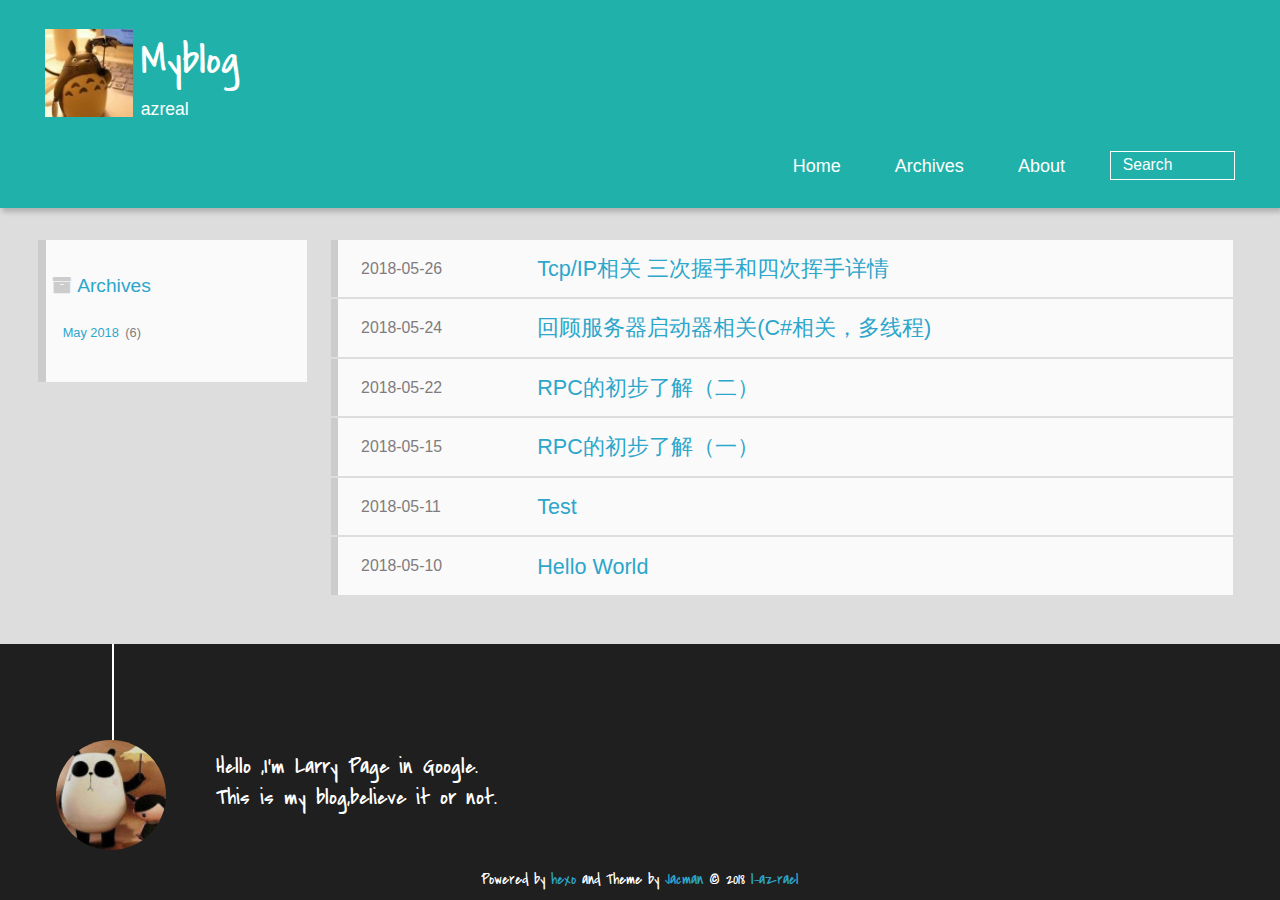
<file: archives/index.html>
<!DOCTYPE HTML>
<html lang="zh-Hans">
<head>
  <meta charset="UTF-8">
  
    <title>Archives | Myblog</title>
    <meta name="viewport" content="width=device-width, initial-scale=1,user-scalable=no">
    
    <meta name="author" content="l-azrael">
    

    
    <meta name="description" content="加油">
<meta property="og:type" content="website">
<meta property="og:title" content="Myblog">
<meta property="og:url" content="http://yoursite.com/archives/index.html">
<meta property="og:site_name" content="Myblog">
<meta property="og:description" content="加油">
<meta property="og:locale" content="zh-Hans">
<meta name="twitter:card" content="summary">
<meta name="twitter:title" content="Myblog">
<meta name="twitter:description" content="加油">

    
    
    <link rel="icon" href="/img/favicon.ico">
    
    
    <link rel="apple-touch-icon" href="/img/luoluo.jpg">
    <link rel="apple-touch-icon-precomposed" href="/img/luoluo.jpg">
    
    <link rel="stylesheet" href="/css/style.css">
</head>

    <body>
      <header>
        
<div>
		
			<div id="imglogo">
				<a href="/"><img src="/img/logo.jpg" alt="Myblog" title="Myblog"/></a>
			</div>
			
			<div id="textlogo">
				<h1 class="site-name"><a href="/" title="Myblog">Myblog</a></h1>
				<h2 class="blog-motto">azreal</h2>
			</div>
			<div class="navbar"><a class="navbutton navmobile" href="#" title="Menu">
			</a></div>
			<nav class="animated">
				<ul>
					<ul>
					 
						<li><a href="/">Home</a></li>
					
						<li><a href="/archives">Archives</a></li>
					
						<li><a href="/about">About</a></li>
					
					<li>
 					
					<form class="search" action="//google.com/search" method="get" accept-charset="utf-8">
						<label>Search</label>
						<input type="search" id="search" name="q" autocomplete="off" maxlength="20" placeholder="Search" />
						<input type="hidden" name="q" value="site:yoursite.com">
					</form>
					
					</li>
				</ul>
			</nav>			
</div>
      </header>
      <div id="container">
        

<div class="archive-title" >
  <h2 class="archive-icon">Archives</h2>
  
  <div class="archiveslist archive-float clearfix">
   <ul class="archive-list"><li class="archive-list-item"><a class="archive-list-link" href="/archives/2018/05/">May 2018</a><span class="archive-list-count">6</span></li></ul>
 </div>
  
</div>
<div id="main" class="archive-part clearfix">
  <div id="archive-page">

  <section class="post" itemscope itemprop="blogPost">
  
    <a href="/2018/05/26/Tcp-IP相关-三次握手和四次挥手详情/" title="Tcp/IP相关 三次握手和四次挥手详情" itemprop="url">
  

    <time datetime="2018-05-26T02:17:56.589Z" itemprop="datePublished">2018-05-26</time>


    <h1 itemprop="name">Tcp/IP相关 三次握手和四次挥手详情</h1>

  </a>
</section>

  <section class="post" itemscope itemprop="blogPost">
  
    <a href="/2018/05/24/回顾服务器启动器相关-C-相关，多线程/" title="回顾服务器启动器相关(C#相关，多线程)" itemprop="url">
  

    <time datetime="2018-05-24T07:54:20.366Z" itemprop="datePublished">2018-05-24</time>


    <h1 itemprop="name">回顾服务器启动器相关(C#相关，多线程)</h1>

  </a>
</section>

  <section class="post" itemscope itemprop="blogPost">
  
    <a href="/2018/05/22/RPC的初步了解（二）/" title="RPC的初步了解（二）" itemprop="url">
  

    <time datetime="2018-05-22T12:19:11.937Z" itemprop="datePublished">2018-05-22</time>


    <h1 itemprop="name">RPC的初步了解（二）</h1>

  </a>
</section>

  <section class="post" itemscope itemprop="blogPost">
  
    <a href="/2018/05/15/RPC的初步了解（一）/" title="RPC的初步了解（一）" itemprop="url">
  

    <time datetime="2018-05-15T07:46:44.225Z" itemprop="datePublished">2018-05-15</time>


    <h1 itemprop="name">RPC的初步了解（一）</h1>

  </a>
</section>

  <section class="post" itemscope itemprop="blogPost">
  
    <a href="/2018/05/11/Test/" title="Test" itemprop="url">
  

    <time datetime="2018-05-11T12:13:52.411Z" itemprop="datePublished">2018-05-11</time>


    <h1 itemprop="name">Test</h1>

  </a>
</section>

  <section class="post" itemscope itemprop="blogPost">
  
    <a href="/2018/05/10/hello-world/" title="Hello World" itemprop="url">
  

    <time datetime="2018-05-10T13:46:37.632Z" itemprop="datePublished">2018-05-10</time>


    <h1 itemprop="name">Hello World</h1>

  </a>
</section>


  </div>
</div>

      </div>
      <footer><div id="footer" >
	
	<div class="line">
		<span></span>
		<div class="author"></div>
	</div>
	
	
	<section class="info">
		<p> Hello ,I&#39;m Larry Page in Google. <br/>
			This is my blog,believe it or not.</p>
	</section>
	 
	<div class="social-font" class="clearfix">
		
		
		
		
		
		
		
		
		
		
	</div>
			
		

		<p class="copyright">
		Powered by <a href="http://hexo.io" target="_blank" title="hexo">hexo</a> and Theme by <a href="https://github.com/wuchong/jacman" target="_blank" title="Jacman">Jacman</a> © 2018 
		
		<a href="/about" target="_blank" title="l-azrael">l-azrael</a>
		
		
		</p>
</div>
</footer>
      <script src="/js/jquery-2.0.3.min.js"></script>
<script src="/js/jquery.imagesloaded.min.js"></script>
<script src="/js/gallery.js"></script>
<script src="/js/jquery.qrcode-0.12.0.min.js"></script>

<script type="text/javascript">
$(document).ready(function(){ 
  $('.navbar').click(function(){
    $('header nav').toggleClass('shownav');
  });
  var myWidth = 0;
  function getSize(){
    if( typeof( window.innerWidth ) == 'number' ) {
      myWidth = window.innerWidth;
    } else if( document.documentElement && document.documentElement.clientWidth) {
      myWidth = document.documentElement.clientWidth;
    };
  };
  var m = $('#main'),
      a = $('#asidepart'),
      c = $('.closeaside'),
      o = $('.openaside');
  c.click(function(){
    a.addClass('fadeOut').css('display', 'none');
    o.css('display', 'block').addClass('fadeIn');
    m.addClass('moveMain');
  });
  o.click(function(){
    o.css('display', 'none').removeClass('beforeFadeIn');
    a.css('display', 'block').removeClass('fadeOut').addClass('fadeIn');      
    m.removeClass('moveMain');
  });
  $(window).scroll(function(){
    o.css("top",Math.max(80,260-$(this).scrollTop()));
  });
  
  $(window).resize(function(){
    getSize(); 
    if (myWidth >= 1024) {
      $('header nav').removeClass('shownav');
    }else{
      m.removeClass('moveMain');
      a.css('display', 'block').removeClass('fadeOut');
      o.css('display', 'none');
        
    }
  });
});
</script>












<link rel="stylesheet" href="/fancybox/jquery.fancybox.css" media="screen" type="text/css">
<script src="/fancybox/jquery.fancybox.pack.js"></script>
<script type="text/javascript">
$(document).ready(function(){ 
  $('.article-content').each(function(i){
    $(this).find('img').each(function(){
      if ($(this).parent().hasClass('fancybox')) return;
      var alt = this.alt;
      if (alt) $(this).after('<span class="caption">' + alt + '</span>');
      $(this).wrap('<a href="' + this.src + '" title="' + alt + '" class="fancybox"></a>');
    });
    $(this).find('.fancybox').each(function(){
      $(this).attr('rel', 'article' + i);
    });
  });
  if($.fancybox){
    $('.fancybox').fancybox();
  }
}); 
</script>



<!-- Analytics Begin -->



<script>
var _hmt = _hmt || [];
(function() {
  var hm = document.createElement("script");
  hm.src = "//hm.baidu.com/hm.js?e6d1f421bbc9962127a50488f9ed37d1";
  var s = document.getElementsByTagName("script")[0]; 
  s.parentNode.insertBefore(hm, s);
})();
</script>



<!-- Analytics End -->

<!-- Totop Begin -->

	<div id="totop">
	<a title="Back to Top"><img src="/img/scrollup.png"/></a>
	</div>
	<script src="/js/totop.js"></script>

<!-- Totop End -->

<!-- MathJax Begin -->
<!-- mathjax config similar to math.stackexchange -->


<!-- MathJax End -->

<!-- Tiny_search Begin -->

<!-- Tiny_search End -->

    </body>
   </html>
</file>
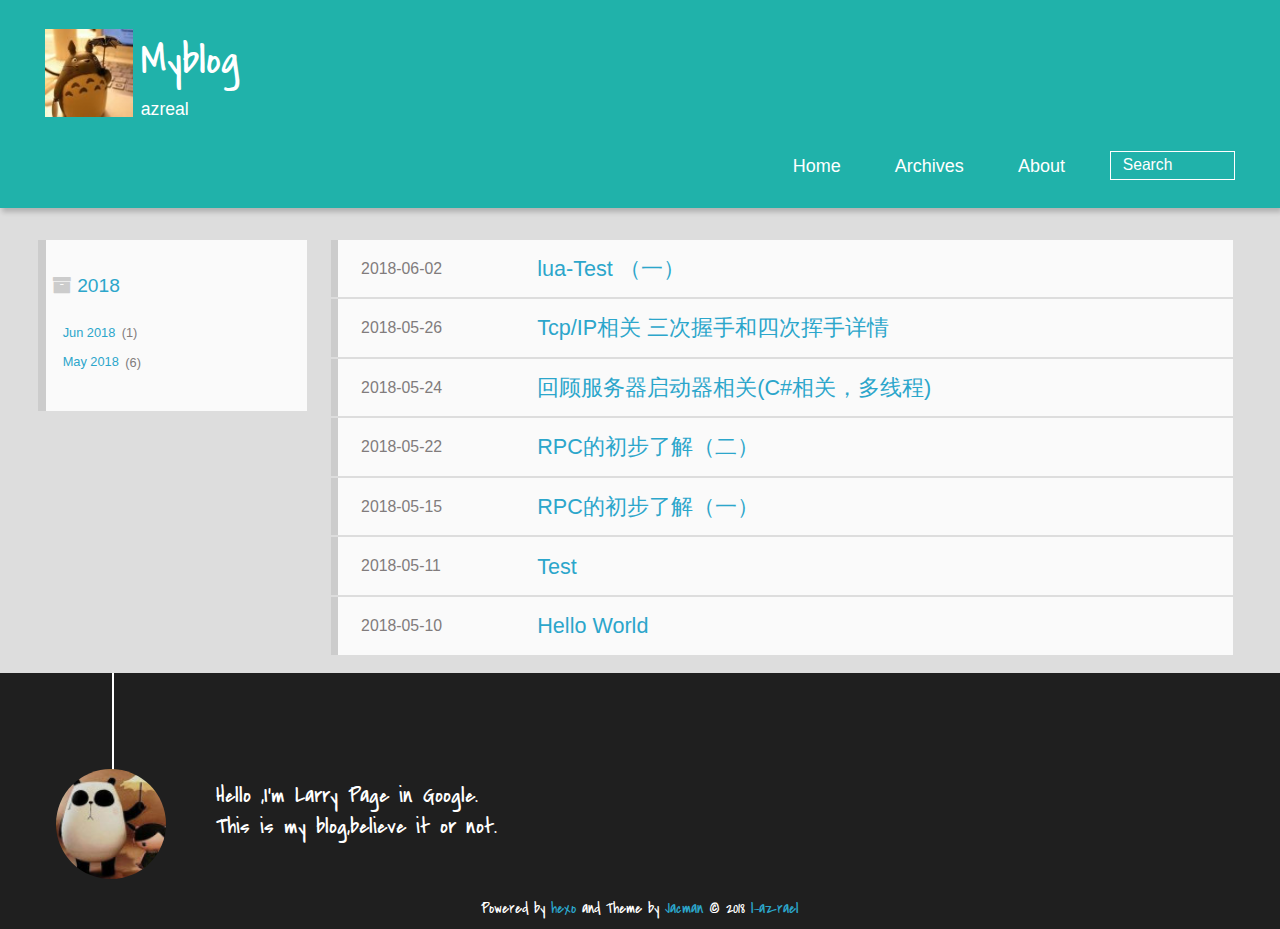
<file: archives/2018/index.html>
<!DOCTYPE HTML>
<html lang="zh-Hans">
<head>
  <meta charset="UTF-8">
  
    <title>Archives: 2018 | Myblog</title>
    <meta name="viewport" content="width=device-width, initial-scale=1,user-scalable=no">
    
    <meta name="author" content="l-azrael">
    

    
    <meta name="description" content="加油">
<meta property="og:type" content="website">
<meta property="og:title" content="Myblog">
<meta property="og:url" content="http://yoursite.com/archives/2018/index.html">
<meta property="og:site_name" content="Myblog">
<meta property="og:description" content="加油">
<meta property="og:locale" content="zh-Hans">
<meta name="twitter:card" content="summary">
<meta name="twitter:title" content="Myblog">
<meta name="twitter:description" content="加油">

    
    
    <link rel="icon" href="/img/favicon.ico">
    
    
    <link rel="apple-touch-icon" href="/img/luoluo.jpg">
    <link rel="apple-touch-icon-precomposed" href="/img/luoluo.jpg">
    
    <link rel="stylesheet" href="/css/style.css">
</head>

    <body>
      <header>
        
<div>
		
			<div id="imglogo">
				<a href="/"><img src="/img/logo.jpg" alt="Myblog" title="Myblog"/></a>
			</div>
			
			<div id="textlogo">
				<h1 class="site-name"><a href="/" title="Myblog">Myblog</a></h1>
				<h2 class="blog-motto">azreal</h2>
			</div>
			<div class="navbar"><a class="navbutton navmobile" href="#" title="Menu">
			</a></div>
			<nav class="animated">
				<ul>
					<ul>
					 
						<li><a href="/">Home</a></li>
					
						<li><a href="/archives">Archives</a></li>
					
						<li><a href="/about">About</a></li>
					
					<li>
 					
					<form class="search" action="//google.com/search" method="get" accept-charset="utf-8">
						<label>Search</label>
						<input type="search" id="search" name="q" autocomplete="off" maxlength="20" placeholder="Search" />
						<input type="hidden" name="q" value="site:yoursite.com">
					</form>
					
					</li>
				</ul>
			</nav>			
</div>
      </header>
      <div id="container">
        

<div class="archive-title" >
  <h2 class="archive-icon">2018</h2>
  
  <div class="archiveslist archive-float clearfix">
   <ul class="archive-list"><li class="archive-list-item"><a class="archive-list-link" href="/archives/2018/06/">Jun 2018</a><span class="archive-list-count">1</span></li><li class="archive-list-item"><a class="archive-list-link" href="/archives/2018/05/">May 2018</a><span class="archive-list-count">6</span></li></ul>
 </div>
  
</div>
<div id="main" class="archive-part clearfix">
  <div id="archive-page">

  <section class="post" itemscope itemprop="blogPost">
  
    <a href="/2018/06/02/lua-Test-1/" title="lua-Test （一）" itemprop="url">
  

    <time datetime="2018-06-02T02:08:22.951Z" itemprop="datePublished">2018-06-02</time>


    <h1 itemprop="name">lua-Test （一）</h1>

  </a>
</section>

  <section class="post" itemscope itemprop="blogPost">
  
    <a href="/2018/05/26/Tcp-IP相关-三次握手和四次挥手详情/" title="Tcp/IP相关 三次握手和四次挥手详情" itemprop="url">
  

    <time datetime="2018-05-26T02:17:56.589Z" itemprop="datePublished">2018-05-26</time>


    <h1 itemprop="name">Tcp/IP相关 三次握手和四次挥手详情</h1>

  </a>
</section>

  <section class="post" itemscope itemprop="blogPost">
  
    <a href="/2018/05/24/回顾服务器启动器相关-C-相关，多线程/" title="回顾服务器启动器相关(C#相关，多线程)" itemprop="url">
  

    <time datetime="2018-05-24T07:54:20.366Z" itemprop="datePublished">2018-05-24</time>


    <h1 itemprop="name">回顾服务器启动器相关(C#相关，多线程)</h1>

  </a>
</section>

  <section class="post" itemscope itemprop="blogPost">
  
    <a href="/2018/05/22/RPC的初步了解（二）/" title="RPC的初步了解（二）" itemprop="url">
  

    <time datetime="2018-05-22T12:19:11.937Z" itemprop="datePublished">2018-05-22</time>


    <h1 itemprop="name">RPC的初步了解（二）</h1>

  </a>
</section>

  <section class="post" itemscope itemprop="blogPost">
  
    <a href="/2018/05/15/RPC的初步了解（一）/" title="RPC的初步了解（一）" itemprop="url">
  

    <time datetime="2018-05-15T07:46:44.225Z" itemprop="datePublished">2018-05-15</time>


    <h1 itemprop="name">RPC的初步了解（一）</h1>

  </a>
</section>

  <section class="post" itemscope itemprop="blogPost">
  
    <a href="/2018/05/11/Test/" title="Test" itemprop="url">
  

    <time datetime="2018-05-11T12:13:52.411Z" itemprop="datePublished">2018-05-11</time>


    <h1 itemprop="name">Test</h1>

  </a>
</section>

  <section class="post" itemscope itemprop="blogPost">
  
    <a href="/2018/05/10/hello-world/" title="Hello World" itemprop="url">
  

    <time datetime="2018-05-10T13:46:37.632Z" itemprop="datePublished">2018-05-10</time>


    <h1 itemprop="name">Hello World</h1>

  </a>
</section>


  </div>
</div>

      </div>
      <footer><div id="footer" >
	
	<div class="line">
		<span></span>
		<div class="author"></div>
	</div>
	
	
	<section class="info">
		<p> Hello ,I&#39;m Larry Page in Google. <br/>
			This is my blog,believe it or not.</p>
	</section>
	 
	<div class="social-font" class="clearfix">
		
		
		
		
		
		
		
		
		
		
	</div>
			
		

		<p class="copyright">
		Powered by <a href="http://hexo.io" target="_blank" title="hexo">hexo</a> and Theme by <a href="https://github.com/wuchong/jacman" target="_blank" title="Jacman">Jacman</a> © 2018 
		
		<a href="/about" target="_blank" title="l-azrael">l-azrael</a>
		
		
		</p>
</div>
</footer>
      <script src="/js/jquery-2.0.3.min.js"></script>
<script src="/js/jquery.imagesloaded.min.js"></script>
<script src="/js/gallery.js"></script>
<script src="/js/jquery.qrcode-0.12.0.min.js"></script>

<script type="text/javascript">
$(document).ready(function(){ 
  $('.navbar').click(function(){
    $('header nav').toggleClass('shownav');
  });
  var myWidth = 0;
  function getSize(){
    if( typeof( window.innerWidth ) == 'number' ) {
      myWidth = window.innerWidth;
    } else if( document.documentElement && document.documentElement.clientWidth) {
      myWidth = document.documentElement.clientWidth;
    };
  };
  var m = $('#main'),
      a = $('#asidepart'),
      c = $('.closeaside'),
      o = $('.openaside');
  c.click(function(){
    a.addClass('fadeOut').css('display', 'none');
    o.css('display', 'block').addClass('fadeIn');
    m.addClass('moveMain');
  });
  o.click(function(){
    o.css('display', 'none').removeClass('beforeFadeIn');
    a.css('display', 'block').removeClass('fadeOut').addClass('fadeIn');      
    m.removeClass('moveMain');
  });
  $(window).scroll(function(){
    o.css("top",Math.max(80,260-$(this).scrollTop()));
  });
  
  $(window).resize(function(){
    getSize(); 
    if (myWidth >= 1024) {
      $('header nav').removeClass('shownav');
    }else{
      m.removeClass('moveMain');
      a.css('display', 'block').removeClass('fadeOut');
      o.css('display', 'none');
        
    }
  });
});
</script>












<link rel="stylesheet" href="/fancybox/jquery.fancybox.css" media="screen" type="text/css">
<script src="/fancybox/jquery.fancybox.pack.js"></script>
<script type="text/javascript">
$(document).ready(function(){ 
  $('.article-content').each(function(i){
    $(this).find('img').each(function(){
      if ($(this).parent().hasClass('fancybox')) return;
      var alt = this.alt;
      if (alt) $(this).after('<span class="caption">' + alt + '</span>');
      $(this).wrap('<a href="' + this.src + '" title="' + alt + '" class="fancybox"></a>');
    });
    $(this).find('.fancybox').each(function(){
      $(this).attr('rel', 'article' + i);
    });
  });
  if($.fancybox){
    $('.fancybox').fancybox();
  }
}); 
</script>



<!-- Analytics Begin -->



<script>
var _hmt = _hmt || [];
(function() {
  var hm = document.createElement("script");
  hm.src = "//hm.baidu.com/hm.js?e6d1f421bbc9962127a50488f9ed37d1";
  var s = document.getElementsByTagName("script")[0]; 
  s.parentNode.insertBefore(hm, s);
})();
</script>



<!-- Analytics End -->

<!-- Totop Begin -->

	<div id="totop">
	<a title="Back to Top"><img src="/img/scrollup.png"/></a>
	</div>
	<script src="/js/totop.js"></script>

<!-- Totop End -->

<!-- MathJax Begin -->
<!-- mathjax config similar to math.stackexchange -->


<!-- MathJax End -->

<!-- Tiny_search Begin -->

<!-- Tiny_search End -->

    </body>
   </html>
</file>
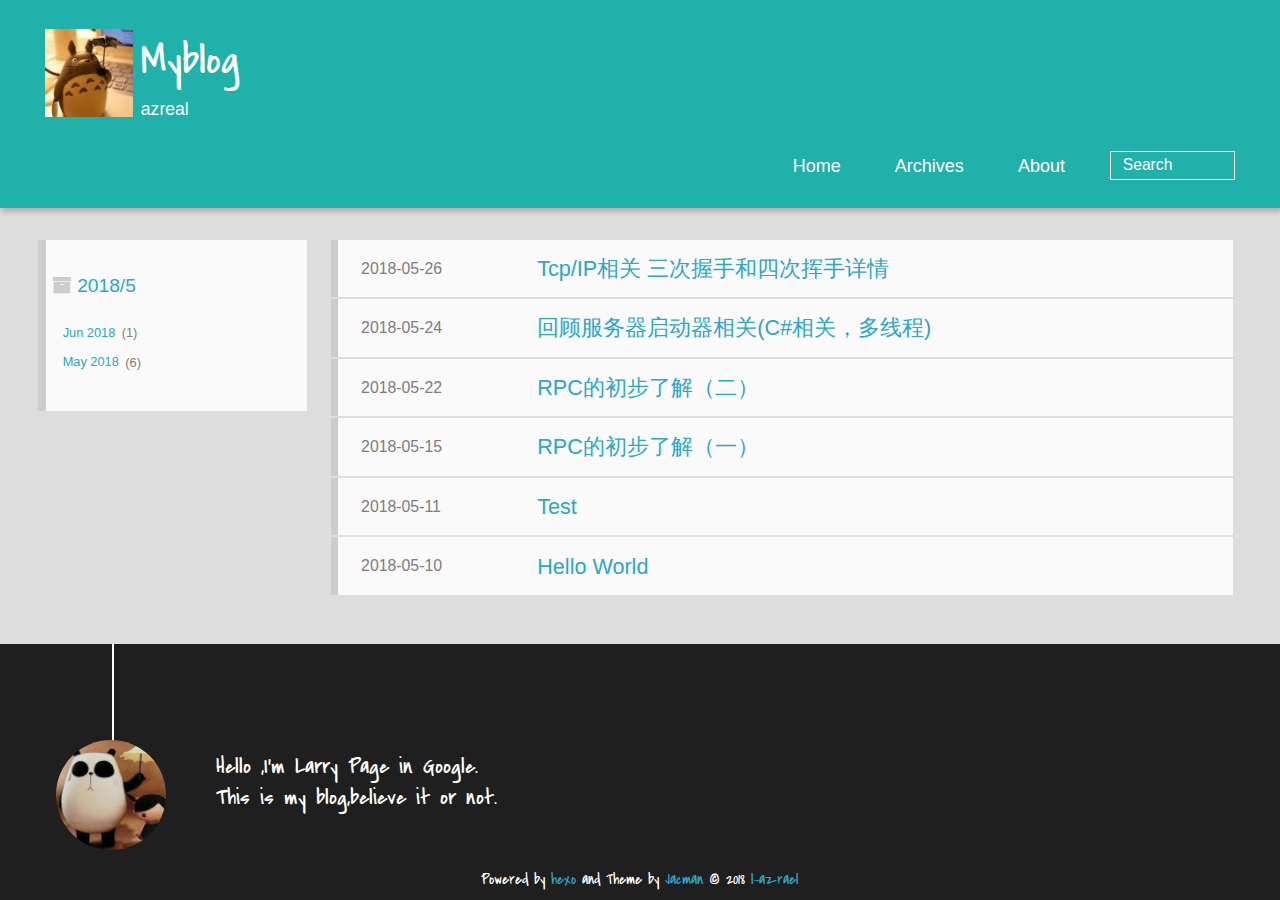
<file: archives/2018/05/index.html>
<!DOCTYPE HTML>
<html lang="zh-Hans">
<head>
  <meta charset="UTF-8">
  
    <title>Archives: 2018/5 | Myblog</title>
    <meta name="viewport" content="width=device-width, initial-scale=1,user-scalable=no">
    
    <meta name="author" content="l-azrael">
    

    
    <meta name="description" content="加油">
<meta property="og:type" content="website">
<meta property="og:title" content="Myblog">
<meta property="og:url" content="http://yoursite.com/archives/2018/05/index.html">
<meta property="og:site_name" content="Myblog">
<meta property="og:description" content="加油">
<meta property="og:locale" content="zh-Hans">
<meta name="twitter:card" content="summary">
<meta name="twitter:title" content="Myblog">
<meta name="twitter:description" content="加油">

    
    
    <link rel="icon" href="/img/favicon.ico">
    
    
    <link rel="apple-touch-icon" href="/img/luoluo.jpg">
    <link rel="apple-touch-icon-precomposed" href="/img/luoluo.jpg">
    
    <link rel="stylesheet" href="/css/style.css">
</head>

    <body>
      <header>
        
<div>
		
			<div id="imglogo">
				<a href="/"><img src="/img/logo.jpg" alt="Myblog" title="Myblog"/></a>
			</div>
			
			<div id="textlogo">
				<h1 class="site-name"><a href="/" title="Myblog">Myblog</a></h1>
				<h2 class="blog-motto">azreal</h2>
			</div>
			<div class="navbar"><a class="navbutton navmobile" href="#" title="Menu">
			</a></div>
			<nav class="animated">
				<ul>
					<ul>
					 
						<li><a href="/">Home</a></li>
					
						<li><a href="/archives">Archives</a></li>
					
						<li><a href="/about">About</a></li>
					
					<li>
 					
					<form class="search" action="//google.com/search" method="get" accept-charset="utf-8">
						<label>Search</label>
						<input type="search" id="search" name="q" autocomplete="off" maxlength="20" placeholder="Search" />
						<input type="hidden" name="q" value="site:yoursite.com">
					</form>
					
					</li>
				</ul>
			</nav>			
</div>
      </header>
      <div id="container">
        

<div class="archive-title" >
  <h2 class="archive-icon">2018/5</h2>
  
  <div class="archiveslist archive-float clearfix">
   <ul class="archive-list"><li class="archive-list-item"><a class="archive-list-link" href="/archives/2018/06/">Jun 2018</a><span class="archive-list-count">1</span></li><li class="archive-list-item"><a class="archive-list-link" href="/archives/2018/05/">May 2018</a><span class="archive-list-count">6</span></li></ul>
 </div>
  
</div>
<div id="main" class="archive-part clearfix">
  <div id="archive-page">

  <section class="post" itemscope itemprop="blogPost">
  
    <a href="/2018/05/26/Tcp-IP相关-三次握手和四次挥手详情/" title="Tcp/IP相关 三次握手和四次挥手详情" itemprop="url">
  

    <time datetime="2018-05-26T02:17:56.589Z" itemprop="datePublished">2018-05-26</time>


    <h1 itemprop="name">Tcp/IP相关 三次握手和四次挥手详情</h1>

  </a>
</section>

  <section class="post" itemscope itemprop="blogPost">
  
    <a href="/2018/05/24/回顾服务器启动器相关-C-相关，多线程/" title="回顾服务器启动器相关(C#相关，多线程)" itemprop="url">
  

    <time datetime="2018-05-24T07:54:20.366Z" itemprop="datePublished">2018-05-24</time>


    <h1 itemprop="name">回顾服务器启动器相关(C#相关，多线程)</h1>

  </a>
</section>

  <section class="post" itemscope itemprop="blogPost">
  
    <a href="/2018/05/22/RPC的初步了解（二）/" title="RPC的初步了解（二）" itemprop="url">
  

    <time datetime="2018-05-22T12:19:11.937Z" itemprop="datePublished">2018-05-22</time>


    <h1 itemprop="name">RPC的初步了解（二）</h1>

  </a>
</section>

  <section class="post" itemscope itemprop="blogPost">
  
    <a href="/2018/05/15/RPC的初步了解（一）/" title="RPC的初步了解（一）" itemprop="url">
  

    <time datetime="2018-05-15T07:46:44.225Z" itemprop="datePublished">2018-05-15</time>


    <h1 itemprop="name">RPC的初步了解（一）</h1>

  </a>
</section>

  <section class="post" itemscope itemprop="blogPost">
  
    <a href="/2018/05/11/Test/" title="Test" itemprop="url">
  

    <time datetime="2018-05-11T12:13:52.411Z" itemprop="datePublished">2018-05-11</time>


    <h1 itemprop="name">Test</h1>

  </a>
</section>

  <section class="post" itemscope itemprop="blogPost">
  
    <a href="/2018/05/10/hello-world/" title="Hello World" itemprop="url">
  

    <time datetime="2018-05-10T13:46:37.632Z" itemprop="datePublished">2018-05-10</time>


    <h1 itemprop="name">Hello World</h1>

  </a>
</section>


  </div>
</div>

      </div>
      <footer><div id="footer" >
	
	<div class="line">
		<span></span>
		<div class="author"></div>
	</div>
	
	
	<section class="info">
		<p> Hello ,I&#39;m Larry Page in Google. <br/>
			This is my blog,believe it or not.</p>
	</section>
	 
	<div class="social-font" class="clearfix">
		
		
		
		
		
		
		
		
		
		
	</div>
			
		

		<p class="copyright">
		Powered by <a href="http://hexo.io" target="_blank" title="hexo">hexo</a> and Theme by <a href="https://github.com/wuchong/jacman" target="_blank" title="Jacman">Jacman</a> © 2018 
		
		<a href="/about" target="_blank" title="l-azrael">l-azrael</a>
		
		
		</p>
</div>
</footer>
      <script src="/js/jquery-2.0.3.min.js"></script>
<script src="/js/jquery.imagesloaded.min.js"></script>
<script src="/js/gallery.js"></script>
<script src="/js/jquery.qrcode-0.12.0.min.js"></script>

<script type="text/javascript">
$(document).ready(function(){ 
  $('.navbar').click(function(){
    $('header nav').toggleClass('shownav');
  });
  var myWidth = 0;
  function getSize(){
    if( typeof( window.innerWidth ) == 'number' ) {
      myWidth = window.innerWidth;
    } else if( document.documentElement && document.documentElement.clientWidth) {
      myWidth = document.documentElement.clientWidth;
    };
  };
  var m = $('#main'),
      a = $('#asidepart'),
      c = $('.closeaside'),
      o = $('.openaside');
  c.click(function(){
    a.addClass('fadeOut').css('display', 'none');
    o.css('display', 'block').addClass('fadeIn');
    m.addClass('moveMain');
  });
  o.click(function(){
    o.css('display', 'none').removeClass('beforeFadeIn');
    a.css('display', 'block').removeClass('fadeOut').addClass('fadeIn');      
    m.removeClass('moveMain');
  });
  $(window).scroll(function(){
    o.css("top",Math.max(80,260-$(this).scrollTop()));
  });
  
  $(window).resize(function(){
    getSize(); 
    if (myWidth >= 1024) {
      $('header nav').removeClass('shownav');
    }else{
      m.removeClass('moveMain');
      a.css('display', 'block').removeClass('fadeOut');
      o.css('display', 'none');
        
    }
  });
});
</script>












<link rel="stylesheet" href="/fancybox/jquery.fancybox.css" media="screen" type="text/css">
<script src="/fancybox/jquery.fancybox.pack.js"></script>
<script type="text/javascript">
$(document).ready(function(){ 
  $('.article-content').each(function(i){
    $(this).find('img').each(function(){
      if ($(this).parent().hasClass('fancybox')) return;
      var alt = this.alt;
      if (alt) $(this).after('<span class="caption">' + alt + '</span>');
      $(this).wrap('<a href="' + this.src + '" title="' + alt + '" class="fancybox"></a>');
    });
    $(this).find('.fancybox').each(function(){
      $(this).attr('rel', 'article' + i);
    });
  });
  if($.fancybox){
    $('.fancybox').fancybox();
  }
}); 
</script>



<!-- Analytics Begin -->



<script>
var _hmt = _hmt || [];
(function() {
  var hm = document.createElement("script");
  hm.src = "//hm.baidu.com/hm.js?e6d1f421bbc9962127a50488f9ed37d1";
  var s = document.getElementsByTagName("script")[0]; 
  s.parentNode.insertBefore(hm, s);
})();
</script>



<!-- Analytics End -->

<!-- Totop Begin -->

	<div id="totop">
	<a title="Back to Top"><img src="/img/scrollup.png"/></a>
	</div>
	<script src="/js/totop.js"></script>

<!-- Totop End -->

<!-- MathJax Begin -->
<!-- mathjax config similar to math.stackexchange -->


<!-- MathJax End -->

<!-- Tiny_search Begin -->

<!-- Tiny_search End -->

    </body>
   </html>
</file>
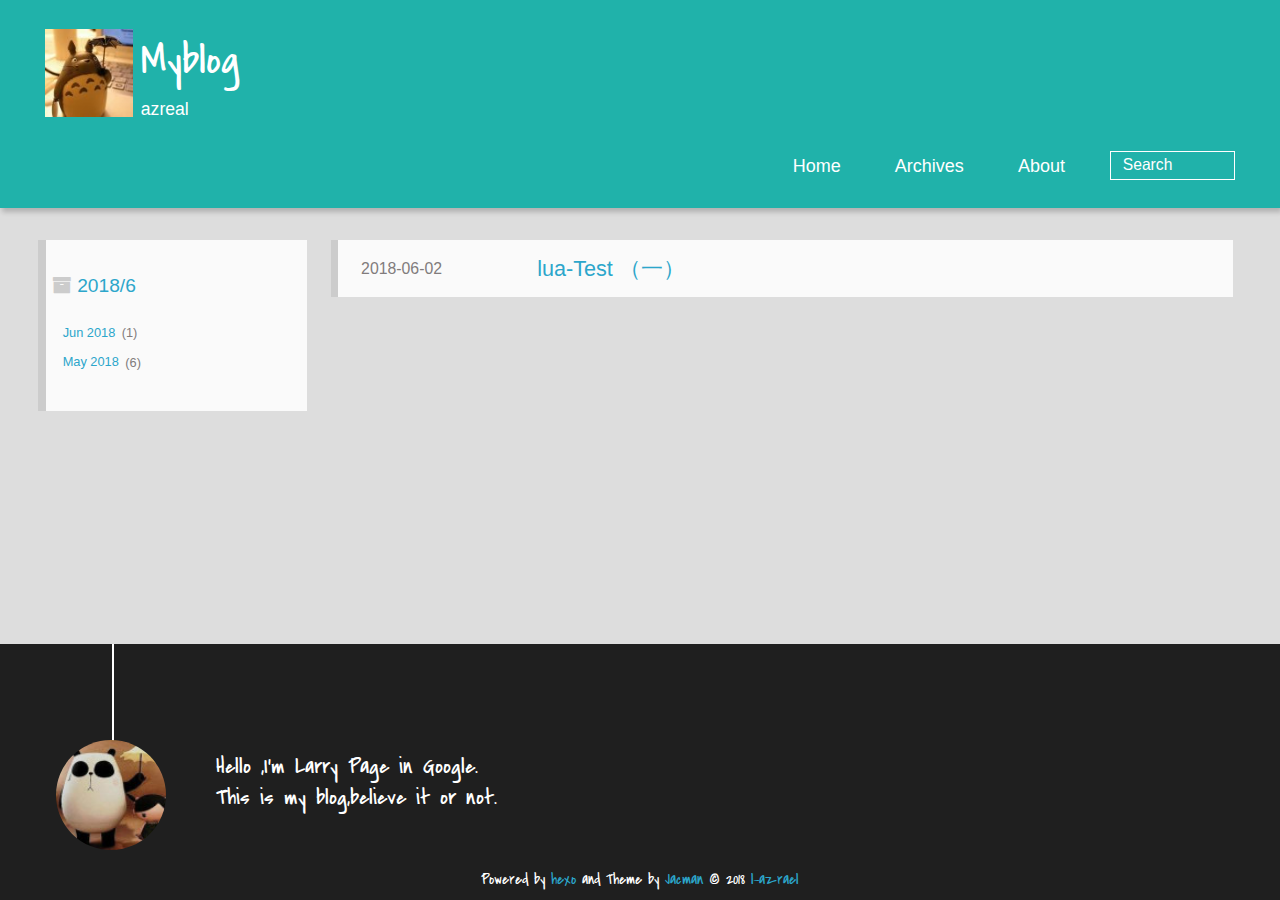
<file: archives/2018/06/index.html>
<!DOCTYPE HTML>
<html lang="zh-Hans">
<head>
  <meta charset="UTF-8">
  
    <title>Archives: 2018/6 | Myblog</title>
    <meta name="viewport" content="width=device-width, initial-scale=1,user-scalable=no">
    
    <meta name="author" content="l-azrael">
    

    
    <meta name="description" content="加油">
<meta property="og:type" content="website">
<meta property="og:title" content="Myblog">
<meta property="og:url" content="http://yoursite.com/archives/2018/06/index.html">
<meta property="og:site_name" content="Myblog">
<meta property="og:description" content="加油">
<meta property="og:locale" content="zh-Hans">
<meta name="twitter:card" content="summary">
<meta name="twitter:title" content="Myblog">
<meta name="twitter:description" content="加油">

    
    
    <link rel="icon" href="/img/favicon.ico">
    
    
    <link rel="apple-touch-icon" href="/img/luoluo.jpg">
    <link rel="apple-touch-icon-precomposed" href="/img/luoluo.jpg">
    
    <link rel="stylesheet" href="/css/style.css">
</head>

    <body>
      <header>
        
<div>
		
			<div id="imglogo">
				<a href="/"><img src="/img/logo.jpg" alt="Myblog" title="Myblog"/></a>
			</div>
			
			<div id="textlogo">
				<h1 class="site-name"><a href="/" title="Myblog">Myblog</a></h1>
				<h2 class="blog-motto">azreal</h2>
			</div>
			<div class="navbar"><a class="navbutton navmobile" href="#" title="Menu">
			</a></div>
			<nav class="animated">
				<ul>
					<ul>
					 
						<li><a href="/">Home</a></li>
					
						<li><a href="/archives">Archives</a></li>
					
						<li><a href="/about">About</a></li>
					
					<li>
 					
					<form class="search" action="//google.com/search" method="get" accept-charset="utf-8">
						<label>Search</label>
						<input type="search" id="search" name="q" autocomplete="off" maxlength="20" placeholder="Search" />
						<input type="hidden" name="q" value="site:yoursite.com">
					</form>
					
					</li>
				</ul>
			</nav>			
</div>
      </header>
      <div id="container">
        

<div class="archive-title" >
  <h2 class="archive-icon">2018/6</h2>
  
  <div class="archiveslist archive-float clearfix">
   <ul class="archive-list"><li class="archive-list-item"><a class="archive-list-link" href="/archives/2018/06/">Jun 2018</a><span class="archive-list-count">1</span></li><li class="archive-list-item"><a class="archive-list-link" href="/archives/2018/05/">May 2018</a><span class="archive-list-count">6</span></li></ul>
 </div>
  
</div>
<div id="main" class="archive-part clearfix">
  <div id="archive-page">

  <section class="post" itemscope itemprop="blogPost">
  
    <a href="/2018/06/02/lua-Test-1/" title="lua-Test （一）" itemprop="url">
  

    <time datetime="2018-06-02T02:08:22.951Z" itemprop="datePublished">2018-06-02</time>


    <h1 itemprop="name">lua-Test （一）</h1>

  </a>
</section>


  </div>
</div>

      </div>
      <footer><div id="footer" >
	
	<div class="line">
		<span></span>
		<div class="author"></div>
	</div>
	
	
	<section class="info">
		<p> Hello ,I&#39;m Larry Page in Google. <br/>
			This is my blog,believe it or not.</p>
	</section>
	 
	<div class="social-font" class="clearfix">
		
		
		
		
		
		
		
		
		
		
	</div>
			
		

		<p class="copyright">
		Powered by <a href="http://hexo.io" target="_blank" title="hexo">hexo</a> and Theme by <a href="https://github.com/wuchong/jacman" target="_blank" title="Jacman">Jacman</a> © 2018 
		
		<a href="/about" target="_blank" title="l-azrael">l-azrael</a>
		
		
		</p>
</div>
</footer>
      <script src="/js/jquery-2.0.3.min.js"></script>
<script src="/js/jquery.imagesloaded.min.js"></script>
<script src="/js/gallery.js"></script>
<script src="/js/jquery.qrcode-0.12.0.min.js"></script>

<script type="text/javascript">
$(document).ready(function(){ 
  $('.navbar').click(function(){
    $('header nav').toggleClass('shownav');
  });
  var myWidth = 0;
  function getSize(){
    if( typeof( window.innerWidth ) == 'number' ) {
      myWidth = window.innerWidth;
    } else if( document.documentElement && document.documentElement.clientWidth) {
      myWidth = document.documentElement.clientWidth;
    };
  };
  var m = $('#main'),
      a = $('#asidepart'),
      c = $('.closeaside'),
      o = $('.openaside');
  c.click(function(){
    a.addClass('fadeOut').css('display', 'none');
    o.css('display', 'block').addClass('fadeIn');
    m.addClass('moveMain');
  });
  o.click(function(){
    o.css('display', 'none').removeClass('beforeFadeIn');
    a.css('display', 'block').removeClass('fadeOut').addClass('fadeIn');      
    m.removeClass('moveMain');
  });
  $(window).scroll(function(){
    o.css("top",Math.max(80,260-$(this).scrollTop()));
  });
  
  $(window).resize(function(){
    getSize(); 
    if (myWidth >= 1024) {
      $('header nav').removeClass('shownav');
    }else{
      m.removeClass('moveMain');
      a.css('display', 'block').removeClass('fadeOut');
      o.css('display', 'none');
        
    }
  });
});
</script>












<link rel="stylesheet" href="/fancybox/jquery.fancybox.css" media="screen" type="text/css">
<script src="/fancybox/jquery.fancybox.pack.js"></script>
<script type="text/javascript">
$(document).ready(function(){ 
  $('.article-content').each(function(i){
    $(this).find('img').each(function(){
      if ($(this).parent().hasClass('fancybox')) return;
      var alt = this.alt;
      if (alt) $(this).after('<span class="caption">' + alt + '</span>');
      $(this).wrap('<a href="' + this.src + '" title="' + alt + '" class="fancybox"></a>');
    });
    $(this).find('.fancybox').each(function(){
      $(this).attr('rel', 'article' + i);
    });
  });
  if($.fancybox){
    $('.fancybox').fancybox();
  }
}); 
</script>



<!-- Analytics Begin -->



<script>
var _hmt = _hmt || [];
(function() {
  var hm = document.createElement("script");
  hm.src = "//hm.baidu.com/hm.js?e6d1f421bbc9962127a50488f9ed37d1";
  var s = document.getElementsByTagName("script")[0]; 
  s.parentNode.insertBefore(hm, s);
})();
</script>



<!-- Analytics End -->

<!-- Totop Begin -->

	<div id="totop">
	<a title="Back to Top"><img src="/img/scrollup.png"/></a>
	</div>
	<script src="/js/totop.js"></script>

<!-- Totop End -->

<!-- MathJax Begin -->
<!-- mathjax config similar to math.stackexchange -->


<!-- MathJax End -->

<!-- Tiny_search Begin -->

<!-- Tiny_search End -->

    </body>
   </html>
</file>
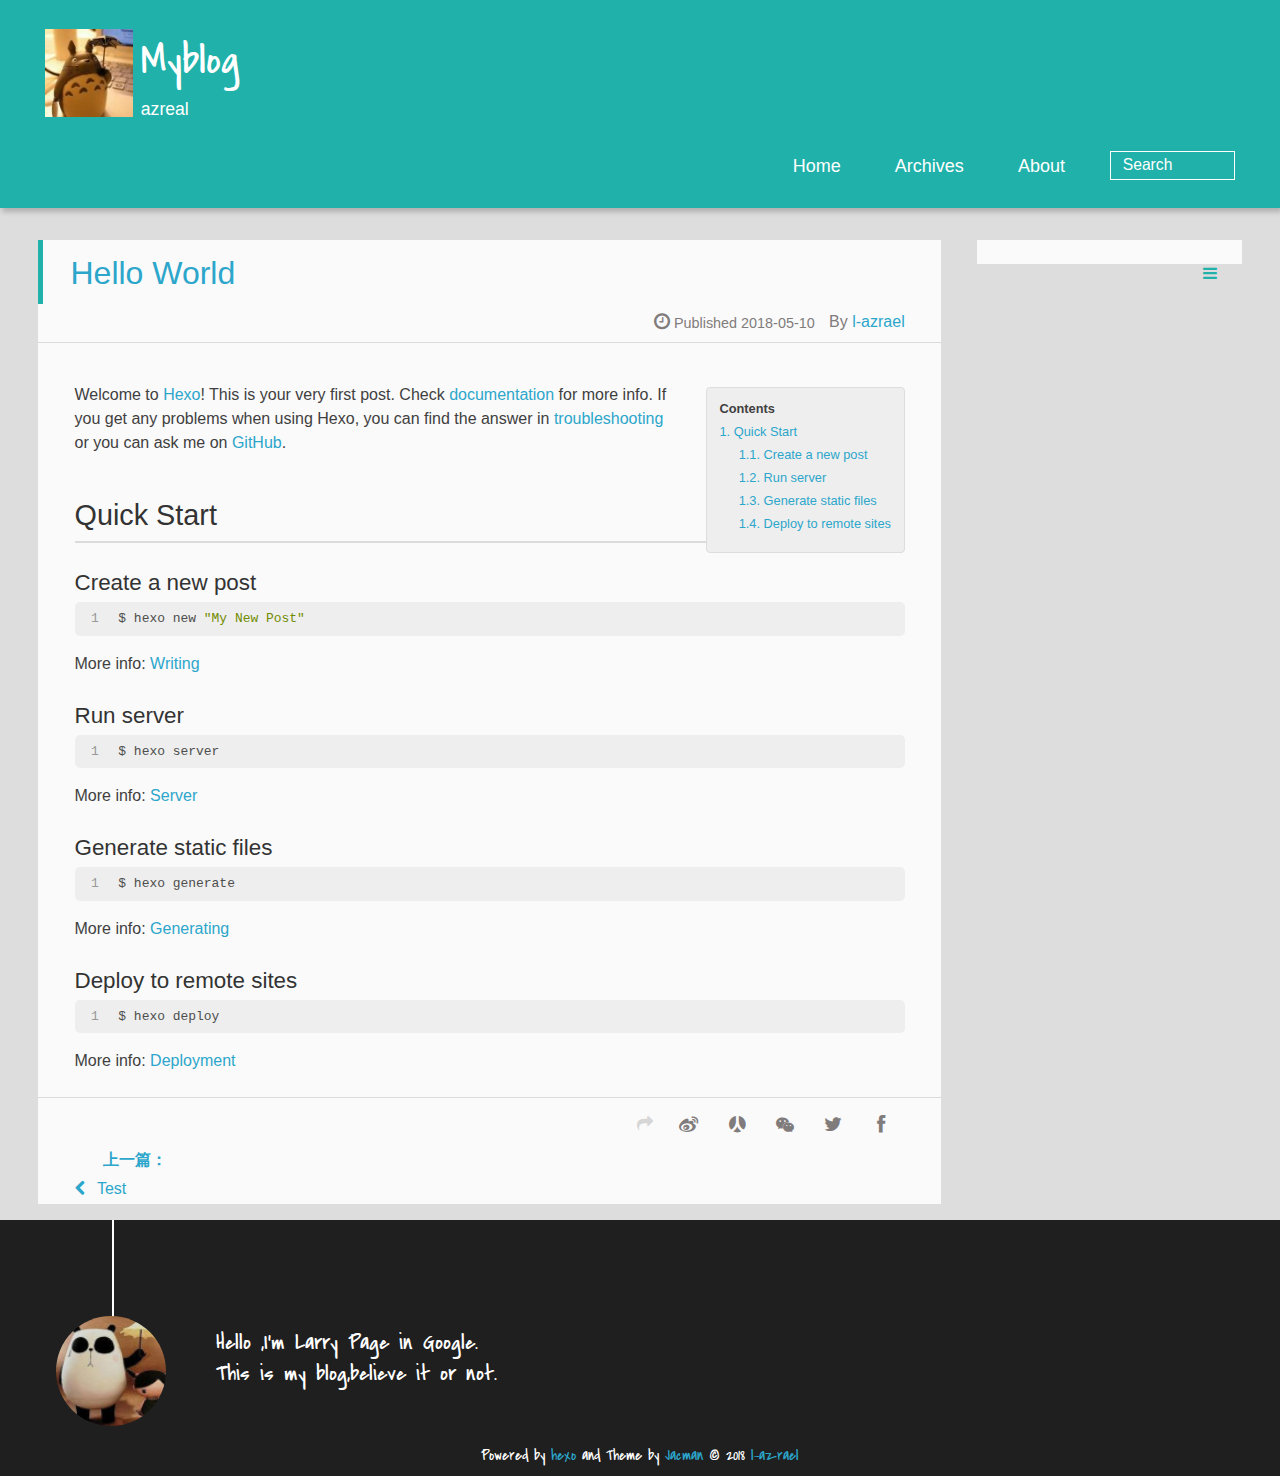
<file: 2018/05/10/hello-world/index.html>
<!DOCTYPE HTML>
<html lang="zh-Hans">
<head>
  <meta charset="UTF-8">
  
    <title>Hello World | Myblog</title>
    <meta name="viewport" content="width=device-width, initial-scale=1,user-scalable=no">
    
    <meta name="author" content="l-azrael">
    

    
    <meta name="description" content="Welcome to Hexo! This is your very first post. Check documentation for more info. If you get any problems when using Hexo, you can find the answer in troubleshooting or you can ask me on GitHub. Quick">
<meta property="og:type" content="article">
<meta property="og:title" content="Hello World">
<meta property="og:url" content="http://yoursite.com/2018/05/10/hello-world/index.html">
<meta property="og:site_name" content="Myblog">
<meta property="og:description" content="Welcome to Hexo! This is your very first post. Check documentation for more info. If you get any problems when using Hexo, you can find the answer in troubleshooting or you can ask me on GitHub. Quick">
<meta property="og:locale" content="zh-Hans">
<meta property="og:updated_time" content="2018-05-10T07:08:10.694Z">
<meta name="twitter:card" content="summary">
<meta name="twitter:title" content="Hello World">
<meta name="twitter:description" content="Welcome to Hexo! This is your very first post. Check documentation for more info. If you get any problems when using Hexo, you can find the answer in troubleshooting or you can ask me on GitHub. Quick">

    
    
    <link rel="icon" href="/img/favicon.ico">
    
    
    <link rel="apple-touch-icon" href="/img/luoluo.jpg">
    <link rel="apple-touch-icon-precomposed" href="/img/luoluo.jpg">
    
    <link rel="stylesheet" href="/css/style.css">
</head>

  <body>
    <header>
      
<div>
		
			<div id="imglogo">
				<a href="/"><img src="/img/logo.jpg" alt="Myblog" title="Myblog"/></a>
			</div>
			
			<div id="textlogo">
				<h1 class="site-name"><a href="/" title="Myblog">Myblog</a></h1>
				<h2 class="blog-motto">azreal</h2>
			</div>
			<div class="navbar"><a class="navbutton navmobile" href="#" title="Menu">
			</a></div>
			<nav class="animated">
				<ul>
					<ul>
					 
						<li><a href="/">Home</a></li>
					
						<li><a href="/archives">Archives</a></li>
					
						<li><a href="/about">About</a></li>
					
					<li>
 					
					<form class="search" action="//google.com/search" method="get" accept-charset="utf-8">
						<label>Search</label>
						<input type="search" id="search" name="q" autocomplete="off" maxlength="20" placeholder="Search" />
						<input type="hidden" name="q" value="site:yoursite.com">
					</form>
					
					</li>
				</ul>
			</nav>			
</div>
    </header>
    <div id="container">
      <div id="main" class="post" itemscope itemprop="blogPost">
  
	<article itemprop="articleBody"> 
		<header class="article-info clearfix">
  <h1 itemprop="name">
    
      <a href="/2018/05/10/hello-world/" title="Hello World" itemprop="url">Hello World</a>
  </h1>
  <p class="article-author">By
       
		<a href="/about" title="l-azrael" target="_blank" itemprop="author">l-azrael</a>
		
  <p class="article-time">
    <time datetime="2018-05-10T13:46:37.632Z" itemprop="datePublished"> Published 2018-05-10</time>
    
  </p>
</header>
	<div class="article-content">
		
		<div id="toc" class="toc-article">
			<strong class="toc-title">Contents</strong>
		
			<ol class="toc"><li class="toc-item toc-level-2"><a class="toc-link" href="#Quick-Start"><span class="toc-number">1.</span> <span class="toc-text">Quick Start</span></a><ol class="toc-child"><li class="toc-item toc-level-3"><a class="toc-link" href="#Create-a-new-post"><span class="toc-number">1.1.</span> <span class="toc-text">Create a new post</span></a></li><li class="toc-item toc-level-3"><a class="toc-link" href="#Run-server"><span class="toc-number">1.2.</span> <span class="toc-text">Run server</span></a></li><li class="toc-item toc-level-3"><a class="toc-link" href="#Generate-static-files"><span class="toc-number">1.3.</span> <span class="toc-text">Generate static files</span></a></li><li class="toc-item toc-level-3"><a class="toc-link" href="#Deploy-to-remote-sites"><span class="toc-number">1.4.</span> <span class="toc-text">Deploy to remote sites</span></a></li></ol></li></ol>
		
		</div>
		
		<p>Welcome to <a href="https://hexo.io/" target="_blank" rel="noopener">Hexo</a>! This is your very first post. Check <a href="https://hexo.io/docs/" target="_blank" rel="noopener">documentation</a> for more info. If you get any problems when using Hexo, you can find the answer in <a href="https://hexo.io/docs/troubleshooting.html" target="_blank" rel="noopener">troubleshooting</a> or you can ask me on <a href="https://github.com/hexojs/hexo/issues" target="_blank" rel="noopener">GitHub</a>.</p>
<h2 id="Quick-Start"><a href="#Quick-Start" class="headerlink" title="Quick Start"></a>Quick Start</h2><h3 id="Create-a-new-post"><a href="#Create-a-new-post" class="headerlink" title="Create a new post"></a>Create a new post</h3><figure class="highlight bash"><table><tr><td class="gutter"><pre><span class="line">1</span><br></pre></td><td class="code"><pre><span class="line">$ hexo new <span class="string">"My New Post"</span></span><br></pre></td></tr></table></figure>
<p>More info: <a href="https://hexo.io/docs/writing.html" target="_blank" rel="noopener">Writing</a></p>
<h3 id="Run-server"><a href="#Run-server" class="headerlink" title="Run server"></a>Run server</h3><figure class="highlight bash"><table><tr><td class="gutter"><pre><span class="line">1</span><br></pre></td><td class="code"><pre><span class="line">$ hexo server</span><br></pre></td></tr></table></figure>
<p>More info: <a href="https://hexo.io/docs/server.html" target="_blank" rel="noopener">Server</a></p>
<h3 id="Generate-static-files"><a href="#Generate-static-files" class="headerlink" title="Generate static files"></a>Generate static files</h3><figure class="highlight bash"><table><tr><td class="gutter"><pre><span class="line">1</span><br></pre></td><td class="code"><pre><span class="line">$ hexo generate</span><br></pre></td></tr></table></figure>
<p>More info: <a href="https://hexo.io/docs/generating.html" target="_blank" rel="noopener">Generating</a></p>
<h3 id="Deploy-to-remote-sites"><a href="#Deploy-to-remote-sites" class="headerlink" title="Deploy to remote sites"></a>Deploy to remote sites</h3><figure class="highlight bash"><table><tr><td class="gutter"><pre><span class="line">1</span><br></pre></td><td class="code"><pre><span class="line">$ hexo deploy</span><br></pre></td></tr></table></figure>
<p>More info: <a href="https://hexo.io/docs/deployment.html" target="_blank" rel="noopener">Deployment</a></p>
  
	</div>
		<footer class="article-footer clearfix">
<div class="article-catetags">


</div>



	<div class="article-share" id="share">
	
	  <div data-url="http://yoursite.com/2018/05/10/hello-world/" data-title="Hello World | Myblog" data-tsina="" class="share clearfix">
	  </div>
	
	</div>


</footer>

   	       
	</article>
	
<nav class="article-nav clearfix">
 
 <div class="prev" >
 <a href="/2018/05/11/Test/" title="Test">
  <strong>上一篇：</strong><br/>
  <span>
  Test</span>
</a>
</div>


</nav>

	



</div>  
      <div class="openaside"><a class="navbutton" href="#" title="Show Sidebar"></a></div>

  <div id="toc" class="toc-aside">
  <strong class="toc-title">Contents</strong>
 
 <ol class="toc"><li class="toc-item toc-level-2"><a class="toc-link" href="#Quick-Start"><span class="toc-number">1.</span> <span class="toc-text">Quick Start</span></a><ol class="toc-child"><li class="toc-item toc-level-3"><a class="toc-link" href="#Create-a-new-post"><span class="toc-number">1.1.</span> <span class="toc-text">Create a new post</span></a></li><li class="toc-item toc-level-3"><a class="toc-link" href="#Run-server"><span class="toc-number">1.2.</span> <span class="toc-text">Run server</span></a></li><li class="toc-item toc-level-3"><a class="toc-link" href="#Generate-static-files"><span class="toc-number">1.3.</span> <span class="toc-text">Generate static files</span></a></li><li class="toc-item toc-level-3"><a class="toc-link" href="#Deploy-to-remote-sites"><span class="toc-number">1.4.</span> <span class="toc-text">Deploy to remote sites</span></a></li></ol></li></ol>
 
  </div>

<div id="asidepart">
<div class="closeaside"><a class="closebutton" href="#" title="Hide Sidebar"></a></div>
<aside class="clearfix">

  


  

  

  


</aside>
</div>
    </div>
    <footer><div id="footer" >
	
	<div class="line">
		<span></span>
		<div class="author"></div>
	</div>
	
	
	<section class="info">
		<p> Hello ,I&#39;m Larry Page in Google. <br/>
			This is my blog,believe it or not.</p>
	</section>
	 
	<div class="social-font" class="clearfix">
		
		
		
		
		
		
		
		
		
		
	</div>
			
		

		<p class="copyright">
		Powered by <a href="http://hexo.io" target="_blank" title="hexo">hexo</a> and Theme by <a href="https://github.com/wuchong/jacman" target="_blank" title="Jacman">Jacman</a> © 2018 
		
		<a href="/about" target="_blank" title="l-azrael">l-azrael</a>
		
		
		</p>
</div>
</footer>
    <script src="/js/jquery-2.0.3.min.js"></script>
<script src="/js/jquery.imagesloaded.min.js"></script>
<script src="/js/gallery.js"></script>
<script src="/js/jquery.qrcode-0.12.0.min.js"></script>

<script type="text/javascript">
$(document).ready(function(){ 
  $('.navbar').click(function(){
    $('header nav').toggleClass('shownav');
  });
  var myWidth = 0;
  function getSize(){
    if( typeof( window.innerWidth ) == 'number' ) {
      myWidth = window.innerWidth;
    } else if( document.documentElement && document.documentElement.clientWidth) {
      myWidth = document.documentElement.clientWidth;
    };
  };
  var m = $('#main'),
      a = $('#asidepart'),
      c = $('.closeaside'),
      o = $('.openaside');
  c.click(function(){
    a.addClass('fadeOut').css('display', 'none');
    o.css('display', 'block').addClass('fadeIn');
    m.addClass('moveMain');
  });
  o.click(function(){
    o.css('display', 'none').removeClass('beforeFadeIn');
    a.css('display', 'block').removeClass('fadeOut').addClass('fadeIn');      
    m.removeClass('moveMain');
  });
  $(window).scroll(function(){
    o.css("top",Math.max(80,260-$(this).scrollTop()));
  });
  
  $(window).resize(function(){
    getSize(); 
    if (myWidth >= 1024) {
      $('header nav').removeClass('shownav');
    }else{
      m.removeClass('moveMain');
      a.css('display', 'block').removeClass('fadeOut');
      o.css('display', 'none');
      
      $('#toc.toc-aside').css('display', 'none');
        
    }
  });
});
</script>

<script type="text/javascript">
$(document).ready(function(){ 
  var ai = $('.article-content>iframe'),
      ae = $('.article-content>embed'),
      t  = $('#toc'),
      ta = $('#toc.toc-aside'),
      o  = $('.openaside'),
      c  = $('.closeaside');
  if(ai.length>0){
    ai.wrap('<div class="video-container" />');
  };
  if(ae.length>0){
   ae.wrap('<div class="video-container" />');
  };
  c.click(function(){
    ta.css('display', 'block').addClass('fadeIn');
  });
  o.click(function(){
    ta.css('display', 'none');
  });
  $(window).scroll(function(){
    ta.css("top",Math.max(140,320-$(this).scrollTop()));
  });
});
</script>


<script type="text/javascript">
$(document).ready(function(){ 
  var $this = $('.share'),
      url = $this.attr('data-url'),
      encodedUrl = encodeURIComponent(url),
      title = $this.attr('data-title'),
      tsina = $this.attr('data-tsina'),
      description = $this.attr('description');
  var html = [
  '<div class="hoverqrcode clearfix"></div>',
  '<a class="overlay" id="qrcode"></a>',
  '<a href="https://www.facebook.com/sharer.php?u=' + encodedUrl + '" class="article-share-facebook" target="_blank" title="Facebook"></a>',
  '<a href="https://twitter.com/intent/tweet?url=' + encodedUrl + '" class="article-share-twitter" target="_blank" title="Twitter"></a>',
  '<a href="#qrcode" class="article-share-qrcode" title="微信"></a>',
  '<a href="http://widget.renren.com/dialog/share?resourceUrl=' + encodedUrl + '&srcUrl=' + encodedUrl + '&title=' + title +'" class="article-share-renren" target="_blank" title="人人"></a>',
  '<a href="http://service.weibo.com/share/share.php?title='+title+'&url='+encodedUrl +'&ralateUid='+ tsina +'&searchPic=true&style=number' +'" class="article-share-weibo" target="_blank" title="微博"></a>',
  '<span title="Share to"></span>'
  ].join('');
  $this.append(html);

  $('.hoverqrcode').hide();

  var myWidth = 0;
  function updatehoverqrcode(){
    if( typeof( window.innerWidth ) == 'number' ) {
      myWidth = window.innerWidth;
    } else if( document.documentElement && document.documentElement.clientWidth) {
      myWidth = document.documentElement.clientWidth;
    };
    var qrsize = myWidth > 1024 ? 200:100;
    var options = {render: 'image', size: qrsize, fill: '#2ca6cb', text: url, radius: 0.5, quiet: 1};
    var p = $('.article-share-qrcode').position();
    $('.hoverqrcode').empty().css('width', qrsize).css('height', qrsize)
                          .css('left', p.left-qrsize/2+20).css('top', p.top-qrsize-10)
                          .qrcode(options);
  };
  $(window).resize(function(){
    $('.hoverqrcode').hide();
  });
  $('.article-share-qrcode').click(function(){
    updatehoverqrcode();
    $('.hoverqrcode').toggle();
  });
  $('.article-share-qrcode').hover(function(){}, function(){
      $('.hoverqrcode').hide();
  });
});   
</script>











<link rel="stylesheet" href="/fancybox/jquery.fancybox.css" media="screen" type="text/css">
<script src="/fancybox/jquery.fancybox.pack.js"></script>
<script type="text/javascript">
$(document).ready(function(){ 
  $('.article-content').each(function(i){
    $(this).find('img').each(function(){
      if ($(this).parent().hasClass('fancybox')) return;
      var alt = this.alt;
      if (alt) $(this).after('<span class="caption">' + alt + '</span>');
      $(this).wrap('<a href="' + this.src + '" title="' + alt + '" class="fancybox"></a>');
    });
    $(this).find('.fancybox').each(function(){
      $(this).attr('rel', 'article' + i);
    });
  });
  if($.fancybox){
    $('.fancybox').fancybox();
  }
}); 
</script>



<!-- Analytics Begin -->



<script>
var _hmt = _hmt || [];
(function() {
  var hm = document.createElement("script");
  hm.src = "//hm.baidu.com/hm.js?e6d1f421bbc9962127a50488f9ed37d1";
  var s = document.getElementsByTagName("script")[0]; 
  s.parentNode.insertBefore(hm, s);
})();
</script>



<!-- Analytics End -->

<!-- Totop Begin -->

	<div id="totop">
	<a title="Back to Top"><img src="/img/scrollup.png"/></a>
	</div>
	<script src="/js/totop.js"></script>

<!-- Totop End -->

<!-- MathJax Begin -->
<!-- mathjax config similar to math.stackexchange -->


<!-- MathJax End -->

<!-- Tiny_search Begin -->

<!-- Tiny_search End -->

  </body>
</html>
</file>
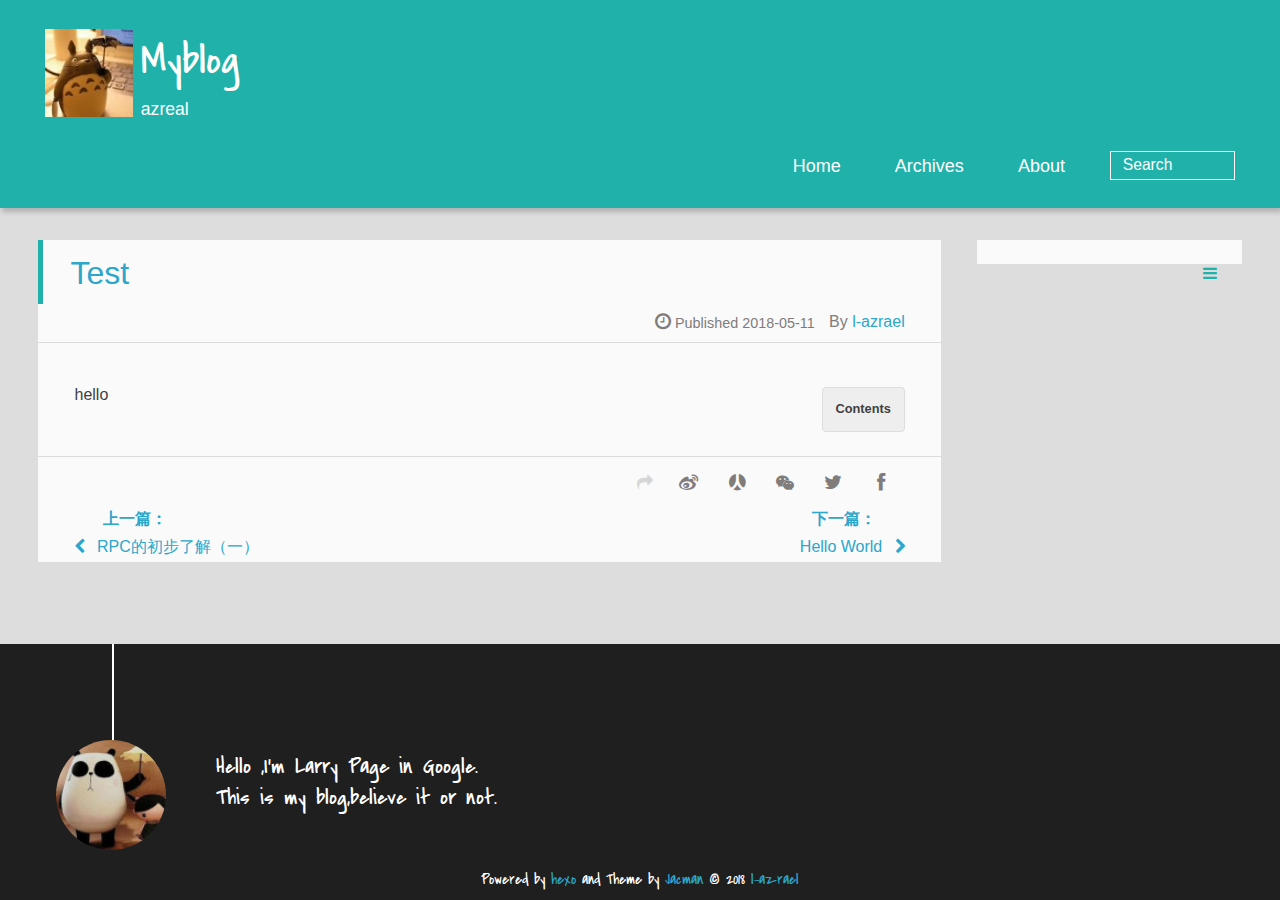
<file: 2018/05/11/Test/index.html>
<!DOCTYPE HTML>
<html lang="zh-Hans">
<head>
  <meta charset="UTF-8">
  
    <title>Test | Myblog</title>
    <meta name="viewport" content="width=device-width, initial-scale=1,user-scalable=no">
    
    <meta name="author" content="l-azrael">
    

    
    <meta name="description" content="hello">
<meta property="og:type" content="article">
<meta property="og:title" content="Test">
<meta property="og:url" content="http://yoursite.com/2018/05/11/Test/index.html">
<meta property="og:site_name" content="Myblog">
<meta property="og:description" content="hello">
<meta property="og:locale" content="zh-Hans">
<meta property="og:updated_time" content="2018-05-11T12:22:58.873Z">
<meta name="twitter:card" content="summary">
<meta name="twitter:title" content="Test">
<meta name="twitter:description" content="hello">

    
    
    <link rel="icon" href="/img/favicon.ico">
    
    
    <link rel="apple-touch-icon" href="/img/luoluo.jpg">
    <link rel="apple-touch-icon-precomposed" href="/img/luoluo.jpg">
    
    <link rel="stylesheet" href="/css/style.css">
</head>

  <body>
    <header>
      
<div>
		
			<div id="imglogo">
				<a href="/"><img src="/img/logo.jpg" alt="Myblog" title="Myblog"/></a>
			</div>
			
			<div id="textlogo">
				<h1 class="site-name"><a href="/" title="Myblog">Myblog</a></h1>
				<h2 class="blog-motto">azreal</h2>
			</div>
			<div class="navbar"><a class="navbutton navmobile" href="#" title="Menu">
			</a></div>
			<nav class="animated">
				<ul>
					<ul>
					 
						<li><a href="/">Home</a></li>
					
						<li><a href="/archives">Archives</a></li>
					
						<li><a href="/about">About</a></li>
					
					<li>
 					
					<form class="search" action="//google.com/search" method="get" accept-charset="utf-8">
						<label>Search</label>
						<input type="search" id="search" name="q" autocomplete="off" maxlength="20" placeholder="Search" />
						<input type="hidden" name="q" value="site:yoursite.com">
					</form>
					
					</li>
				</ul>
			</nav>			
</div>
    </header>
    <div id="container">
      <div id="main" class="post" itemscope itemprop="blogPost">
  
	<article itemprop="articleBody"> 
		<header class="article-info clearfix">
  <h1 itemprop="name">
    
      <a href="/2018/05/11/Test/" title="Test" itemprop="url">Test</a>
  </h1>
  <p class="article-author">By
       
		<a href="/about" title="l-azrael" target="_blank" itemprop="author">l-azrael</a>
		
  <p class="article-time">
    <time datetime="2018-05-11T12:13:52.411Z" itemprop="datePublished"> Published 2018-05-11</time>
    
  </p>
</header>
	<div class="article-content">
		
		<div id="toc" class="toc-article">
			<strong class="toc-title">Contents</strong>
		
			
		
		</div>
		
		<p>hello</p>
  
	</div>
		<footer class="article-footer clearfix">
<div class="article-catetags">


</div>



	<div class="article-share" id="share">
	
	  <div data-url="http://yoursite.com/2018/05/11/Test/" data-title="Test | Myblog" data-tsina="" class="share clearfix">
	  </div>
	
	</div>


</footer>

   	       
	</article>
	
<nav class="article-nav clearfix">
 
 <div class="prev" >
 <a href="/2018/05/15/RPC的初步了解（一）/" title="RPC的初步了解（一）">
  <strong>上一篇：</strong><br/>
  <span>
  RPC的初步了解（一）</span>
</a>
</div>


<div class="next">
<a href="/2018/05/10/hello-world/"  title="Hello World">
 <strong>下一篇：</strong><br/> 
 <span>Hello World
</span>
</a>
</div>

</nav>

	



</div>  
      <div class="openaside"><a class="navbutton" href="#" title="Show Sidebar"></a></div>

  <div id="toc" class="toc-aside">
  <strong class="toc-title">Contents</strong>
 
 
 
  </div>

<div id="asidepart">
<div class="closeaside"><a class="closebutton" href="#" title="Hide Sidebar"></a></div>
<aside class="clearfix">

  


  

  

  


</aside>
</div>
    </div>
    <footer><div id="footer" >
	
	<div class="line">
		<span></span>
		<div class="author"></div>
	</div>
	
	
	<section class="info">
		<p> Hello ,I&#39;m Larry Page in Google. <br/>
			This is my blog,believe it or not.</p>
	</section>
	 
	<div class="social-font" class="clearfix">
		
		
		
		
		
		
		
		
		
		
	</div>
			
		

		<p class="copyright">
		Powered by <a href="http://hexo.io" target="_blank" title="hexo">hexo</a> and Theme by <a href="https://github.com/wuchong/jacman" target="_blank" title="Jacman">Jacman</a> © 2018 
		
		<a href="/about" target="_blank" title="l-azrael">l-azrael</a>
		
		
		</p>
</div>
</footer>
    <script src="/js/jquery-2.0.3.min.js"></script>
<script src="/js/jquery.imagesloaded.min.js"></script>
<script src="/js/gallery.js"></script>
<script src="/js/jquery.qrcode-0.12.0.min.js"></script>

<script type="text/javascript">
$(document).ready(function(){ 
  $('.navbar').click(function(){
    $('header nav').toggleClass('shownav');
  });
  var myWidth = 0;
  function getSize(){
    if( typeof( window.innerWidth ) == 'number' ) {
      myWidth = window.innerWidth;
    } else if( document.documentElement && document.documentElement.clientWidth) {
      myWidth = document.documentElement.clientWidth;
    };
  };
  var m = $('#main'),
      a = $('#asidepart'),
      c = $('.closeaside'),
      o = $('.openaside');
  c.click(function(){
    a.addClass('fadeOut').css('display', 'none');
    o.css('display', 'block').addClass('fadeIn');
    m.addClass('moveMain');
  });
  o.click(function(){
    o.css('display', 'none').removeClass('beforeFadeIn');
    a.css('display', 'block').removeClass('fadeOut').addClass('fadeIn');      
    m.removeClass('moveMain');
  });
  $(window).scroll(function(){
    o.css("top",Math.max(80,260-$(this).scrollTop()));
  });
  
  $(window).resize(function(){
    getSize(); 
    if (myWidth >= 1024) {
      $('header nav').removeClass('shownav');
    }else{
      m.removeClass('moveMain');
      a.css('display', 'block').removeClass('fadeOut');
      o.css('display', 'none');
      
      $('#toc.toc-aside').css('display', 'none');
        
    }
  });
});
</script>

<script type="text/javascript">
$(document).ready(function(){ 
  var ai = $('.article-content>iframe'),
      ae = $('.article-content>embed'),
      t  = $('#toc'),
      ta = $('#toc.toc-aside'),
      o  = $('.openaside'),
      c  = $('.closeaside');
  if(ai.length>0){
    ai.wrap('<div class="video-container" />');
  };
  if(ae.length>0){
   ae.wrap('<div class="video-container" />');
  };
  c.click(function(){
    ta.css('display', 'block').addClass('fadeIn');
  });
  o.click(function(){
    ta.css('display', 'none');
  });
  $(window).scroll(function(){
    ta.css("top",Math.max(140,320-$(this).scrollTop()));
  });
});
</script>


<script type="text/javascript">
$(document).ready(function(){ 
  var $this = $('.share'),
      url = $this.attr('data-url'),
      encodedUrl = encodeURIComponent(url),
      title = $this.attr('data-title'),
      tsina = $this.attr('data-tsina'),
      description = $this.attr('description');
  var html = [
  '<div class="hoverqrcode clearfix"></div>',
  '<a class="overlay" id="qrcode"></a>',
  '<a href="https://www.facebook.com/sharer.php?u=' + encodedUrl + '" class="article-share-facebook" target="_blank" title="Facebook"></a>',
  '<a href="https://twitter.com/intent/tweet?url=' + encodedUrl + '" class="article-share-twitter" target="_blank" title="Twitter"></a>',
  '<a href="#qrcode" class="article-share-qrcode" title="微信"></a>',
  '<a href="http://widget.renren.com/dialog/share?resourceUrl=' + encodedUrl + '&srcUrl=' + encodedUrl + '&title=' + title +'" class="article-share-renren" target="_blank" title="人人"></a>',
  '<a href="http://service.weibo.com/share/share.php?title='+title+'&url='+encodedUrl +'&ralateUid='+ tsina +'&searchPic=true&style=number' +'" class="article-share-weibo" target="_blank" title="微博"></a>',
  '<span title="Share to"></span>'
  ].join('');
  $this.append(html);

  $('.hoverqrcode').hide();

  var myWidth = 0;
  function updatehoverqrcode(){
    if( typeof( window.innerWidth ) == 'number' ) {
      myWidth = window.innerWidth;
    } else if( document.documentElement && document.documentElement.clientWidth) {
      myWidth = document.documentElement.clientWidth;
    };
    var qrsize = myWidth > 1024 ? 200:100;
    var options = {render: 'image', size: qrsize, fill: '#2ca6cb', text: url, radius: 0.5, quiet: 1};
    var p = $('.article-share-qrcode').position();
    $('.hoverqrcode').empty().css('width', qrsize).css('height', qrsize)
                          .css('left', p.left-qrsize/2+20).css('top', p.top-qrsize-10)
                          .qrcode(options);
  };
  $(window).resize(function(){
    $('.hoverqrcode').hide();
  });
  $('.article-share-qrcode').click(function(){
    updatehoverqrcode();
    $('.hoverqrcode').toggle();
  });
  $('.article-share-qrcode').hover(function(){}, function(){
      $('.hoverqrcode').hide();
  });
});   
</script>











<link rel="stylesheet" href="/fancybox/jquery.fancybox.css" media="screen" type="text/css">
<script src="/fancybox/jquery.fancybox.pack.js"></script>
<script type="text/javascript">
$(document).ready(function(){ 
  $('.article-content').each(function(i){
    $(this).find('img').each(function(){
      if ($(this).parent().hasClass('fancybox')) return;
      var alt = this.alt;
      if (alt) $(this).after('<span class="caption">' + alt + '</span>');
      $(this).wrap('<a href="' + this.src + '" title="' + alt + '" class="fancybox"></a>');
    });
    $(this).find('.fancybox').each(function(){
      $(this).attr('rel', 'article' + i);
    });
  });
  if($.fancybox){
    $('.fancybox').fancybox();
  }
}); 
</script>



<!-- Analytics Begin -->



<script>
var _hmt = _hmt || [];
(function() {
  var hm = document.createElement("script");
  hm.src = "//hm.baidu.com/hm.js?e6d1f421bbc9962127a50488f9ed37d1";
  var s = document.getElementsByTagName("script")[0]; 
  s.parentNode.insertBefore(hm, s);
})();
</script>



<!-- Analytics End -->

<!-- Totop Begin -->

	<div id="totop">
	<a title="Back to Top"><img src="/img/scrollup.png"/></a>
	</div>
	<script src="/js/totop.js"></script>

<!-- Totop End -->

<!-- MathJax Begin -->
<!-- mathjax config similar to math.stackexchange -->


<!-- MathJax End -->

<!-- Tiny_search Begin -->

<!-- Tiny_search End -->

  </body>
</html>
</file>
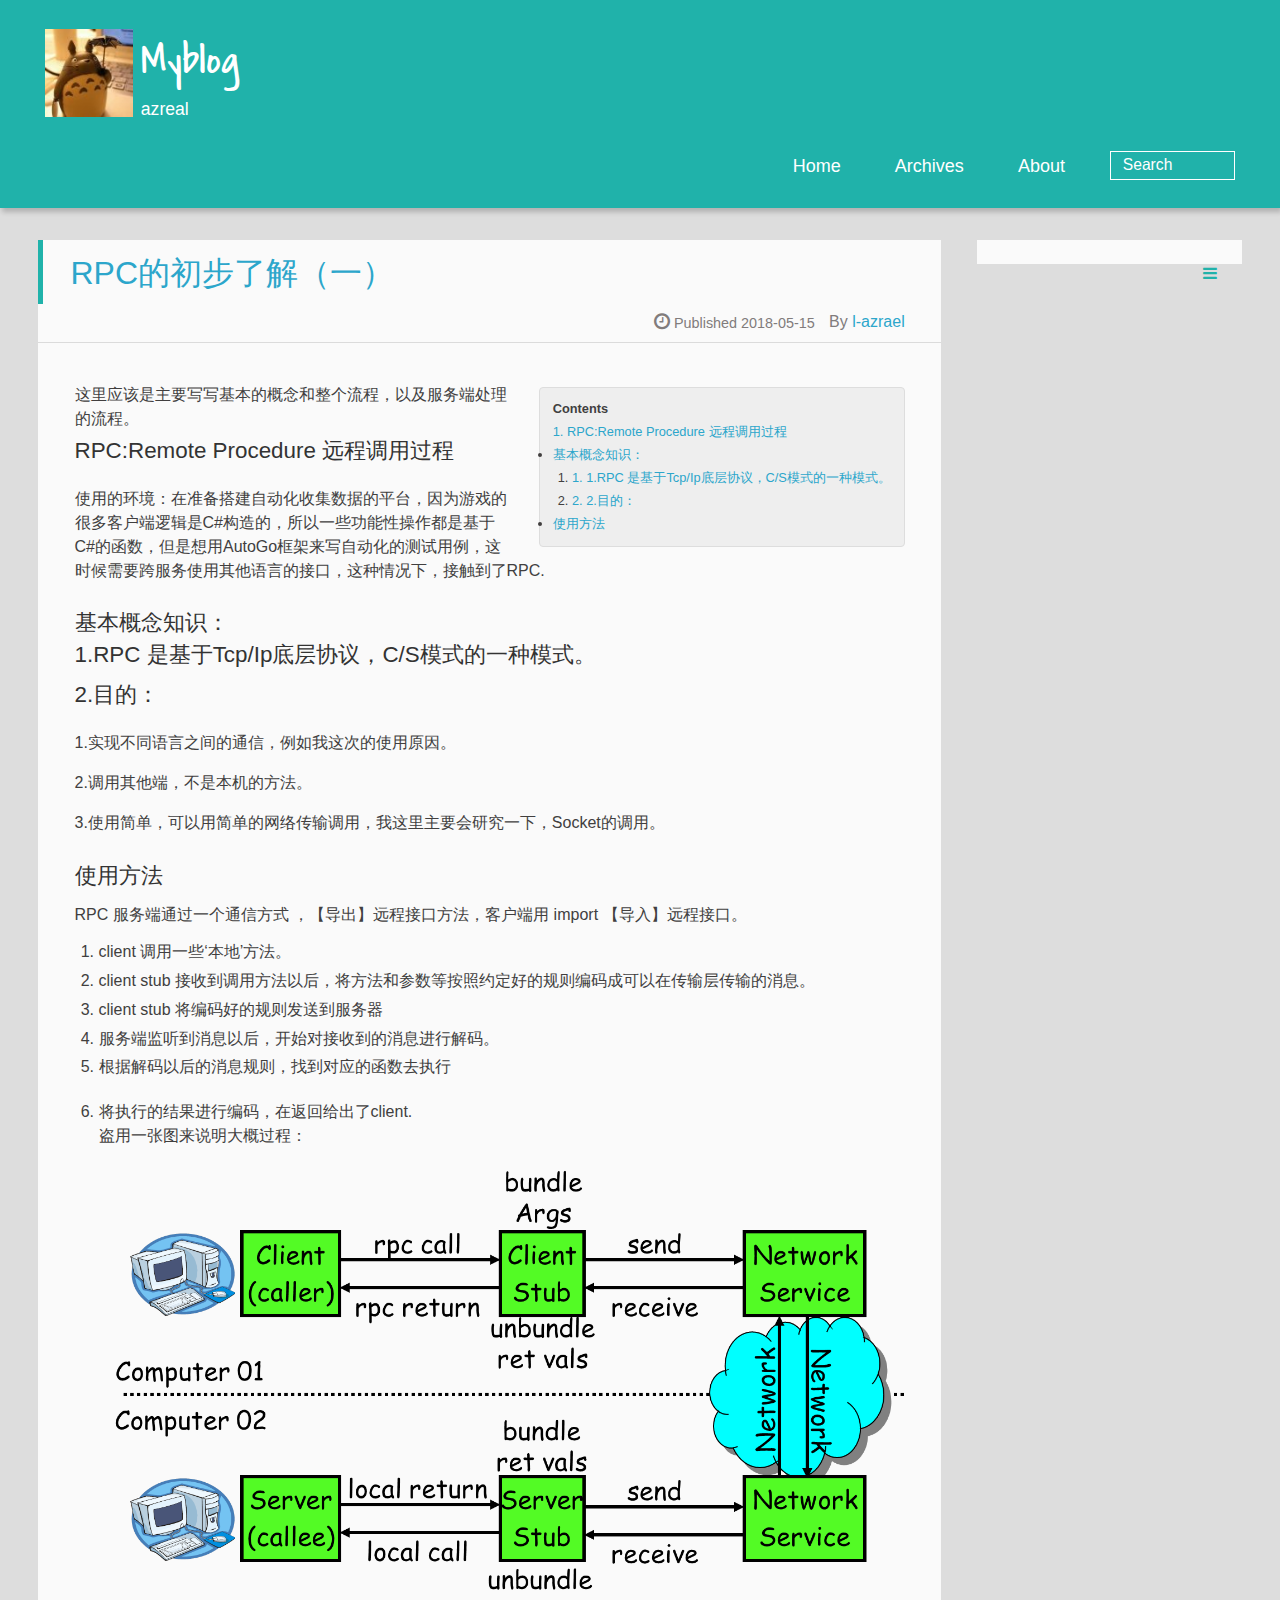
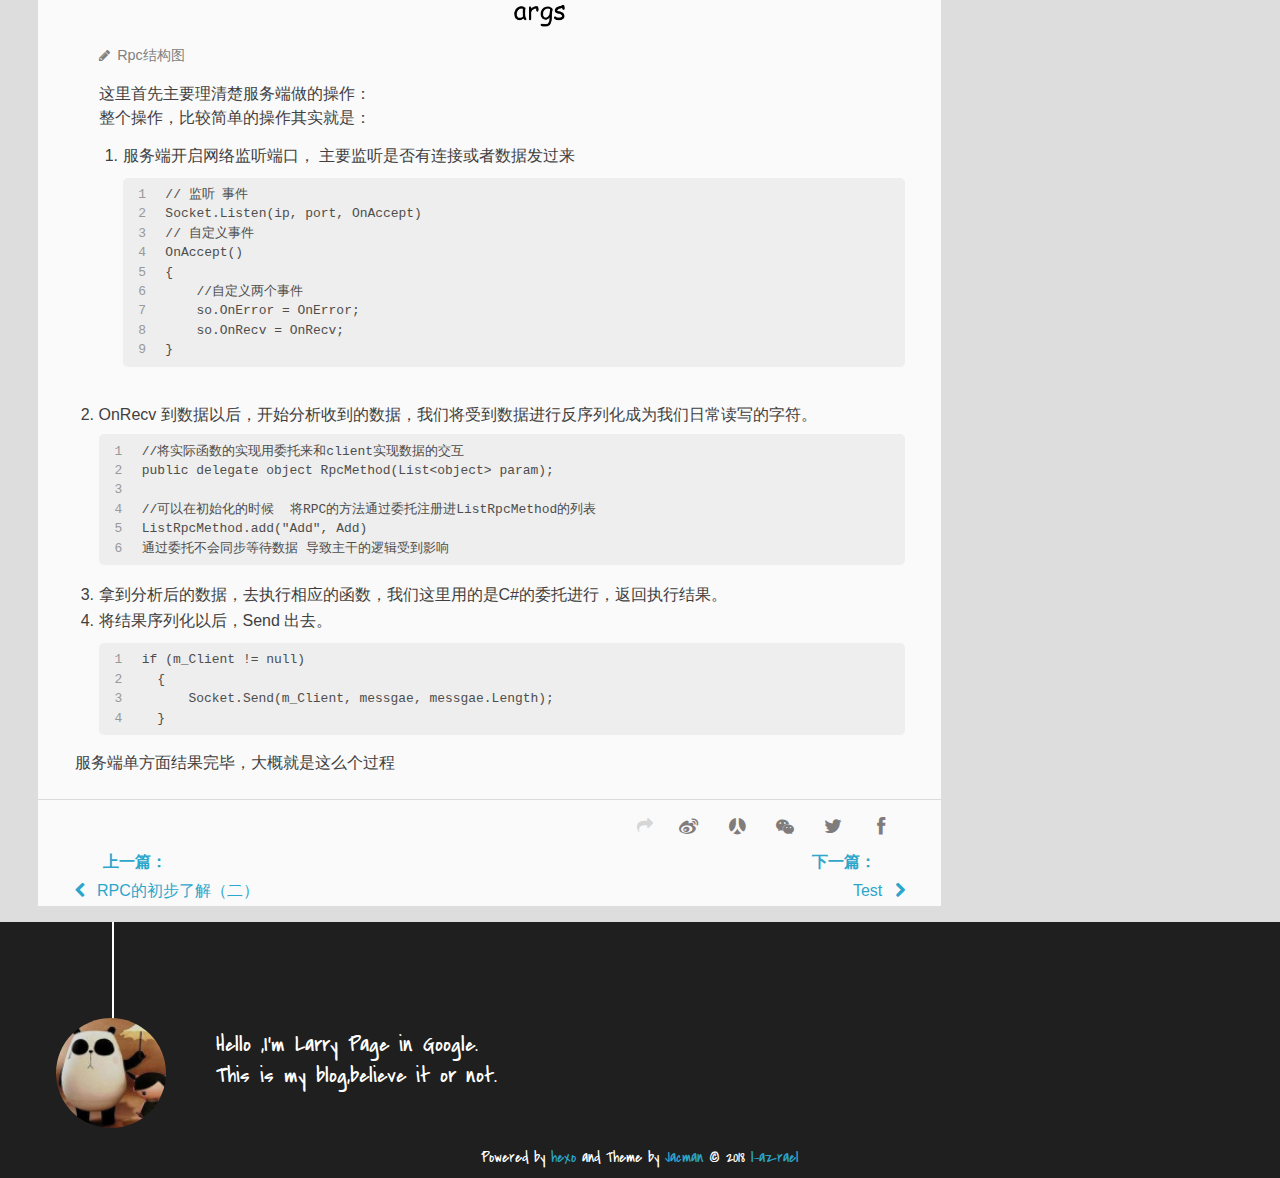
<file: 2018/05/15/RPC的初步了解（一）/index.html>
<!DOCTYPE HTML>
<html lang="zh-Hans">
<head>
  <meta charset="UTF-8">
  
    <title>RPC的初步了解（一） | Myblog</title>
    <meta name="viewport" content="width=device-width, initial-scale=1,user-scalable=no">
    
    <meta name="author" content="l-azrael">
    

    
    <meta name="description" content="这里应该是主要写写基本的概念和整个流程，以及服务端处理的流程。 RPC:Remote Procedure 远程调用过程使用的环境：在准备搭建自动化收集数据的平台，因为游戏的很多客户端逻辑是C#构造的，所以一些功能性操作都是基于C#的函数，但是想用AutoGo框架来写自动化的测试用例，这时候需要跨服务使用其他语言的接口，这种情况下，接触到了RPC. 基本概念知识：1.RPC 是基于Tcp/Ip底层协">
<meta property="og:type" content="article">
<meta property="og:title" content="RPC的初步了解（一）">
<meta property="og:url" content="http://yoursite.com/2018/05/15/RPC的初步了解（一）/index.html">
<meta property="og:site_name" content="Myblog">
<meta property="og:description" content="这里应该是主要写写基本的概念和整个流程，以及服务端处理的流程。 RPC:Remote Procedure 远程调用过程使用的环境：在准备搭建自动化收集数据的平台，因为游戏的很多客户端逻辑是C#构造的，所以一些功能性操作都是基于C#的函数，但是想用AutoGo框架来写自动化的测试用例，这时候需要跨服务使用其他语言的接口，这种情况下，接触到了RPC. 基本概念知识：1.RPC 是基于Tcp/Ip底层协">
<meta property="og:locale" content="zh-Hans">
<meta property="og:image" content="http://yoursite.com/2018/05/15/RPC的初步了解（一）/rpc.png">
<meta property="og:updated_time" content="2018-05-15T12:56:50.335Z">
<meta name="twitter:card" content="summary">
<meta name="twitter:title" content="RPC的初步了解（一）">
<meta name="twitter:description" content="这里应该是主要写写基本的概念和整个流程，以及服务端处理的流程。 RPC:Remote Procedure 远程调用过程使用的环境：在准备搭建自动化收集数据的平台，因为游戏的很多客户端逻辑是C#构造的，所以一些功能性操作都是基于C#的函数，但是想用AutoGo框架来写自动化的测试用例，这时候需要跨服务使用其他语言的接口，这种情况下，接触到了RPC. 基本概念知识：1.RPC 是基于Tcp/Ip底层协">
<meta name="twitter:image" content="http://yoursite.com/2018/05/15/RPC的初步了解（一）/rpc.png">

    
    
    <link rel="icon" href="/img/favicon.ico">
    
    
    <link rel="apple-touch-icon" href="/img/luoluo.jpg">
    <link rel="apple-touch-icon-precomposed" href="/img/luoluo.jpg">
    
    <link rel="stylesheet" href="/css/style.css">
</head>

  <body>
    <header>
      
<div>
		
			<div id="imglogo">
				<a href="/"><img src="/img/logo.jpg" alt="Myblog" title="Myblog"/></a>
			</div>
			
			<div id="textlogo">
				<h1 class="site-name"><a href="/" title="Myblog">Myblog</a></h1>
				<h2 class="blog-motto">azreal</h2>
			</div>
			<div class="navbar"><a class="navbutton navmobile" href="#" title="Menu">
			</a></div>
			<nav class="animated">
				<ul>
					<ul>
					 
						<li><a href="/">Home</a></li>
					
						<li><a href="/archives">Archives</a></li>
					
						<li><a href="/about">About</a></li>
					
					<li>
 					
					<form class="search" action="//google.com/search" method="get" accept-charset="utf-8">
						<label>Search</label>
						<input type="search" id="search" name="q" autocomplete="off" maxlength="20" placeholder="Search" />
						<input type="hidden" name="q" value="site:yoursite.com">
					</form>
					
					</li>
				</ul>
			</nav>			
</div>
    </header>
    <div id="container">
      <div id="main" class="post" itemscope itemprop="blogPost">
  
	<article itemprop="articleBody"> 
		<header class="article-info clearfix">
  <h1 itemprop="name">
    
      <a href="/2018/05/15/RPC的初步了解（一）/" title="RPC的初步了解（一）" itemprop="url">RPC的初步了解（一）</a>
  </h1>
  <p class="article-author">By
       
		<a href="/about" title="l-azrael" target="_blank" itemprop="author">l-azrael</a>
		
  <p class="article-time">
    <time datetime="2018-05-15T07:46:44.225Z" itemprop="datePublished"> Published 2018-05-15</time>
    
  </p>
</header>
	<div class="article-content">
		
		<div id="toc" class="toc-article">
			<strong class="toc-title">Contents</strong>
		
			<ol class="toc"><li class="toc-item toc-level-4"><a class="toc-link" href="#RPC-Remote-Procedure-远程调用过程"><span class="toc-number">1.</span> <span class="toc-text">RPC:Remote Procedure 远程调用过程</span></a></li></ol></li><li class="toc-item toc-level-3"><a class="toc-link" href="#基本概念知识："><span class="toc-number"></span> <span class="toc-text">基本概念知识：</span></a><ol class="toc-child"><li class="toc-item toc-level-4"><a class="toc-link" href="#1-RPC-是基于Tcp-Ip底层协议，C-S模式的一种模式。"><span class="toc-number">1.</span> <span class="toc-text">1.RPC 是基于Tcp/Ip底层协议，C/S模式的一种模式。</span></a></li><li class="toc-item toc-level-4"><a class="toc-link" href="#2-目的："><span class="toc-number">2.</span> <span class="toc-text">2.目的：</span></a></li></ol></li><li class="toc-item toc-level-3"><a class="toc-link" href="#使用方法"><span class="toc-number"></span> <span class="toc-text">使用方法</span></a>
		
		</div>
		
		<p>这里应该是主要写写基本的概念和整个流程，以及服务端处理的流程。</p>
<h4 id="RPC-Remote-Procedure-远程调用过程"><a href="#RPC-Remote-Procedure-远程调用过程" class="headerlink" title="RPC:Remote Procedure 远程调用过程"></a>RPC:Remote Procedure 远程调用过程</h4><p>使用的环境：在准备搭建自动化收集数据的平台，因为游戏的很多客户端逻辑是C#构造的，所以一些功能性操作都是基于C#的函数，但是想用AutoGo框架来写自动化的测试用例，这时候需要跨服务使用其他语言的接口，这种情况下，接触到了RPC.</p>
<h3 id="基本概念知识："><a href="#基本概念知识：" class="headerlink" title="基本概念知识："></a>基本概念知识：</h3><h4 id="1-RPC-是基于Tcp-Ip底层协议，C-S模式的一种模式。"><a href="#1-RPC-是基于Tcp-Ip底层协议，C-S模式的一种模式。" class="headerlink" title="1.RPC 是基于Tcp/Ip底层协议，C/S模式的一种模式。"></a>1.RPC 是基于Tcp/Ip底层协议，C/S模式的一种模式。</h4><h4 id="2-目的："><a href="#2-目的：" class="headerlink" title="2.目的："></a>2.目的：</h4><p>  1.实现不同语言之间的通信，例如我这次的使用原因。</p>
<p>  2.调用其他端，不是本机的方法。  </p>
<p>  3.使用简单，可以用简单的网络传输调用，我这里主要会研究一下，Socket的调用。</p>
<h3 id="使用方法"><a href="#使用方法" class="headerlink" title="使用方法"></a>使用方法</h3><p>RPC 服务端通过一个通信方式 ，【导出】远程接口方法，客户端用 import 【导入】远程接口。  </p>
<ol>
<li>client 调用一些‘本地’方法。</li>
<li>client stub 接收到调用方法以后，将方法和参数等按照约定好的规则编码成可以在传输层传输的消息。</li>
<li>client stub 将编码好的规则发送到服务器</li>
<li>服务端监听到消息以后，开始对接收到的消息进行解码。</li>
<li>根据解码以后的消息规则，找到对应的函数去执行</li>
<li><p>将执行的结果进行编码，在返回给出了client.<br>盗用一张图来说明大概过程：<br><img src="/2018/05/15/RPC的初步了解（一）/rpc.png" alt="Rpc结构图"></p>
<p>这里首先主要理清楚服务端做的操作：<br>整个操作，比较简单的操作其实就是：  </p>
<ol>
<li>服务端开启网络监听端口， 主要监听是否有连接或者数据发过来<figure class="highlight plain"><table><tr><td class="gutter"><pre><span class="line">1</span><br><span class="line">2</span><br><span class="line">3</span><br><span class="line">4</span><br><span class="line">5</span><br><span class="line">6</span><br><span class="line">7</span><br><span class="line">8</span><br><span class="line">9</span><br></pre></td><td class="code"><pre><span class="line">// 监听 事件</span><br><span class="line">Socket.Listen(ip, port, OnAccept)</span><br><span class="line">// 自定义事件</span><br><span class="line">OnAccept()</span><br><span class="line">&#123;</span><br><span class="line">    //自定义两个事件</span><br><span class="line">    so.OnError = OnError;</span><br><span class="line">    so.OnRecv = OnRecv;</span><br><span class="line">&#125;</span><br></pre></td></tr></table></figure>
</li>
</ol>
</li>
</ol>
<ol start="2">
<li><p>OnRecv 到数据以后，开始分析收到的数据，我们将受到数据进行反序列化成为我们日常读写的字符。</p>
 <figure class="highlight plain"><table><tr><td class="gutter"><pre><span class="line">1</span><br><span class="line">2</span><br><span class="line">3</span><br><span class="line">4</span><br><span class="line">5</span><br><span class="line">6</span><br></pre></td><td class="code"><pre><span class="line">//将实际函数的实现用委托来和client实现数据的交互</span><br><span class="line">public delegate object RpcMethod(List&lt;object&gt; param);</span><br><span class="line"></span><br><span class="line">//可以在初始化的时候  将RPC的方法通过委托注册进ListRpcMethod的列表</span><br><span class="line">ListRpcMethod.add(&quot;Add&quot;, Add)</span><br><span class="line">通过委托不会同步等待数据 导致主干的逻辑受到影响</span><br></pre></td></tr></table></figure>
</li>
<li><p>拿到分析后的数据，去执行相应的函数，我们这里用的是C#的委托进行，返回执行结果。  </p>
</li>
<li>将结果序列化以后，Send 出去。 <figure class="highlight plain"><table><tr><td class="gutter"><pre><span class="line">1</span><br><span class="line">2</span><br><span class="line">3</span><br><span class="line">4</span><br></pre></td><td class="code"><pre><span class="line">if (m_Client != null)</span><br><span class="line">  &#123;</span><br><span class="line">      Socket.Send(m_Client, messgae, messgae.Length);</span><br><span class="line">  &#125;</span><br></pre></td></tr></table></figure>
</li>
</ol>
<p>服务端单方面结果完毕，大概就是这么个过程</p>
  
	</div>
		<footer class="article-footer clearfix">
<div class="article-catetags">


</div>



	<div class="article-share" id="share">
	
	  <div data-url="http://yoursite.com/2018/05/15/RPC的初步了解（一）/" data-title="RPC的初步了解（一） | Myblog" data-tsina="" class="share clearfix">
	  </div>
	
	</div>


</footer>

   	       
	</article>
	
<nav class="article-nav clearfix">
 
 <div class="prev" >
 <a href="/2018/05/22/RPC的初步了解（二）/" title="RPC的初步了解（二）">
  <strong>上一篇：</strong><br/>
  <span>
  RPC的初步了解（二）</span>
</a>
</div>


<div class="next">
<a href="/2018/05/11/Test/"  title="Test">
 <strong>下一篇：</strong><br/> 
 <span>Test
</span>
</a>
</div>

</nav>

	



</div>  
      <div class="openaside"><a class="navbutton" href="#" title="Show Sidebar"></a></div>

  <div id="toc" class="toc-aside">
  <strong class="toc-title">Contents</strong>
 
 <ol class="toc"><li class="toc-item toc-level-4"><a class="toc-link" href="#RPC-Remote-Procedure-远程调用过程"><span class="toc-number">1.</span> <span class="toc-text">RPC:Remote Procedure 远程调用过程</span></a></li></ol></li><li class="toc-item toc-level-3"><a class="toc-link" href="#基本概念知识："><span class="toc-number"></span> <span class="toc-text">基本概念知识：</span></a><ol class="toc-child"><li class="toc-item toc-level-4"><a class="toc-link" href="#1-RPC-是基于Tcp-Ip底层协议，C-S模式的一种模式。"><span class="toc-number">1.</span> <span class="toc-text">1.RPC 是基于Tcp/Ip底层协议，C/S模式的一种模式。</span></a></li><li class="toc-item toc-level-4"><a class="toc-link" href="#2-目的："><span class="toc-number">2.</span> <span class="toc-text">2.目的：</span></a></li></ol></li><li class="toc-item toc-level-3"><a class="toc-link" href="#使用方法"><span class="toc-number"></span> <span class="toc-text">使用方法</span></a>
 
  </div>

<div id="asidepart">
<div class="closeaside"><a class="closebutton" href="#" title="Hide Sidebar"></a></div>
<aside class="clearfix">

  


  

  

  


</aside>
</div>
    </div>
    <footer><div id="footer" >
	
	<div class="line">
		<span></span>
		<div class="author"></div>
	</div>
	
	
	<section class="info">
		<p> Hello ,I&#39;m Larry Page in Google. <br/>
			This is my blog,believe it or not.</p>
	</section>
	 
	<div class="social-font" class="clearfix">
		
		
		
		
		
		
		
		
		
		
	</div>
			
		

		<p class="copyright">
		Powered by <a href="http://hexo.io" target="_blank" title="hexo">hexo</a> and Theme by <a href="https://github.com/wuchong/jacman" target="_blank" title="Jacman">Jacman</a> © 2018 
		
		<a href="/about" target="_blank" title="l-azrael">l-azrael</a>
		
		
		</p>
</div>
</footer>
    <script src="/js/jquery-2.0.3.min.js"></script>
<script src="/js/jquery.imagesloaded.min.js"></script>
<script src="/js/gallery.js"></script>
<script src="/js/jquery.qrcode-0.12.0.min.js"></script>

<script type="text/javascript">
$(document).ready(function(){ 
  $('.navbar').click(function(){
    $('header nav').toggleClass('shownav');
  });
  var myWidth = 0;
  function getSize(){
    if( typeof( window.innerWidth ) == 'number' ) {
      myWidth = window.innerWidth;
    } else if( document.documentElement && document.documentElement.clientWidth) {
      myWidth = document.documentElement.clientWidth;
    };
  };
  var m = $('#main'),
      a = $('#asidepart'),
      c = $('.closeaside'),
      o = $('.openaside');
  c.click(function(){
    a.addClass('fadeOut').css('display', 'none');
    o.css('display', 'block').addClass('fadeIn');
    m.addClass('moveMain');
  });
  o.click(function(){
    o.css('display', 'none').removeClass('beforeFadeIn');
    a.css('display', 'block').removeClass('fadeOut').addClass('fadeIn');      
    m.removeClass('moveMain');
  });
  $(window).scroll(function(){
    o.css("top",Math.max(80,260-$(this).scrollTop()));
  });
  
  $(window).resize(function(){
    getSize(); 
    if (myWidth >= 1024) {
      $('header nav').removeClass('shownav');
    }else{
      m.removeClass('moveMain');
      a.css('display', 'block').removeClass('fadeOut');
      o.css('display', 'none');
      
      $('#toc.toc-aside').css('display', 'none');
        
    }
  });
});
</script>

<script type="text/javascript">
$(document).ready(function(){ 
  var ai = $('.article-content>iframe'),
      ae = $('.article-content>embed'),
      t  = $('#toc'),
      ta = $('#toc.toc-aside'),
      o  = $('.openaside'),
      c  = $('.closeaside');
  if(ai.length>0){
    ai.wrap('<div class="video-container" />');
  };
  if(ae.length>0){
   ae.wrap('<div class="video-container" />');
  };
  c.click(function(){
    ta.css('display', 'block').addClass('fadeIn');
  });
  o.click(function(){
    ta.css('display', 'none');
  });
  $(window).scroll(function(){
    ta.css("top",Math.max(140,320-$(this).scrollTop()));
  });
});
</script>


<script type="text/javascript">
$(document).ready(function(){ 
  var $this = $('.share'),
      url = $this.attr('data-url'),
      encodedUrl = encodeURIComponent(url),
      title = $this.attr('data-title'),
      tsina = $this.attr('data-tsina'),
      description = $this.attr('description');
  var html = [
  '<div class="hoverqrcode clearfix"></div>',
  '<a class="overlay" id="qrcode"></a>',
  '<a href="https://www.facebook.com/sharer.php?u=' + encodedUrl + '" class="article-share-facebook" target="_blank" title="Facebook"></a>',
  '<a href="https://twitter.com/intent/tweet?url=' + encodedUrl + '" class="article-share-twitter" target="_blank" title="Twitter"></a>',
  '<a href="#qrcode" class="article-share-qrcode" title="微信"></a>',
  '<a href="http://widget.renren.com/dialog/share?resourceUrl=' + encodedUrl + '&srcUrl=' + encodedUrl + '&title=' + title +'" class="article-share-renren" target="_blank" title="人人"></a>',
  '<a href="http://service.weibo.com/share/share.php?title='+title+'&url='+encodedUrl +'&ralateUid='+ tsina +'&searchPic=true&style=number' +'" class="article-share-weibo" target="_blank" title="微博"></a>',
  '<span title="Share to"></span>'
  ].join('');
  $this.append(html);

  $('.hoverqrcode').hide();

  var myWidth = 0;
  function updatehoverqrcode(){
    if( typeof( window.innerWidth ) == 'number' ) {
      myWidth = window.innerWidth;
    } else if( document.documentElement && document.documentElement.clientWidth) {
      myWidth = document.documentElement.clientWidth;
    };
    var qrsize = myWidth > 1024 ? 200:100;
    var options = {render: 'image', size: qrsize, fill: '#2ca6cb', text: url, radius: 0.5, quiet: 1};
    var p = $('.article-share-qrcode').position();
    $('.hoverqrcode').empty().css('width', qrsize).css('height', qrsize)
                          .css('left', p.left-qrsize/2+20).css('top', p.top-qrsize-10)
                          .qrcode(options);
  };
  $(window).resize(function(){
    $('.hoverqrcode').hide();
  });
  $('.article-share-qrcode').click(function(){
    updatehoverqrcode();
    $('.hoverqrcode').toggle();
  });
  $('.article-share-qrcode').hover(function(){}, function(){
      $('.hoverqrcode').hide();
  });
});   
</script>











<link rel="stylesheet" href="/fancybox/jquery.fancybox.css" media="screen" type="text/css">
<script src="/fancybox/jquery.fancybox.pack.js"></script>
<script type="text/javascript">
$(document).ready(function(){ 
  $('.article-content').each(function(i){
    $(this).find('img').each(function(){
      if ($(this).parent().hasClass('fancybox')) return;
      var alt = this.alt;
      if (alt) $(this).after('<span class="caption">' + alt + '</span>');
      $(this).wrap('<a href="' + this.src + '" title="' + alt + '" class="fancybox"></a>');
    });
    $(this).find('.fancybox').each(function(){
      $(this).attr('rel', 'article' + i);
    });
  });
  if($.fancybox){
    $('.fancybox').fancybox();
  }
}); 
</script>



<!-- Analytics Begin -->



<script>
var _hmt = _hmt || [];
(function() {
  var hm = document.createElement("script");
  hm.src = "//hm.baidu.com/hm.js?e6d1f421bbc9962127a50488f9ed37d1";
  var s = document.getElementsByTagName("script")[0]; 
  s.parentNode.insertBefore(hm, s);
})();
</script>



<!-- Analytics End -->

<!-- Totop Begin -->

	<div id="totop">
	<a title="Back to Top"><img src="/img/scrollup.png"/></a>
	</div>
	<script src="/js/totop.js"></script>

<!-- Totop End -->

<!-- MathJax Begin -->
<!-- mathjax config similar to math.stackexchange -->


<!-- MathJax End -->

<!-- Tiny_search Begin -->

<!-- Tiny_search End -->

  </body>
</html>
</file>
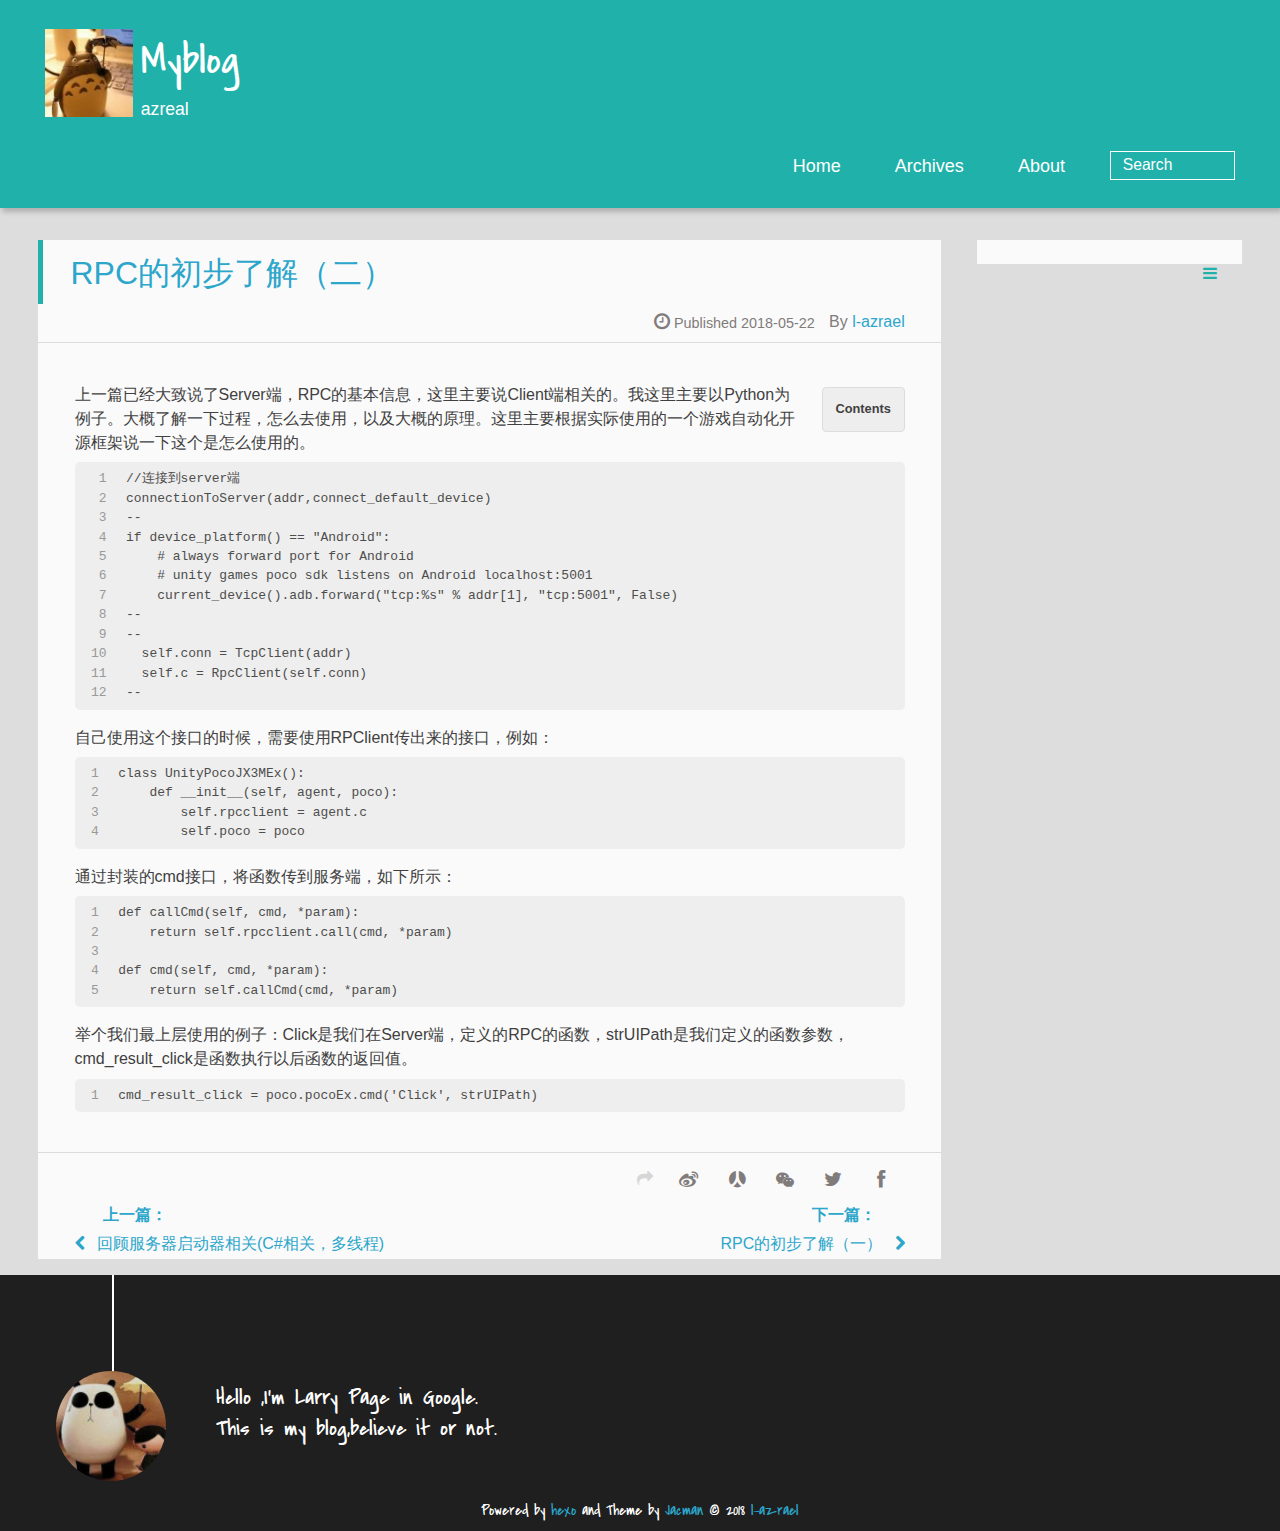
<file: 2018/05/22/RPC的初步了解（二）/index.html>
<!DOCTYPE HTML>
<html lang="zh-Hans">
<head>
  <meta charset="UTF-8">
  
    <title>RPC的初步了解（二） | Myblog</title>
    <meta name="viewport" content="width=device-width, initial-scale=1,user-scalable=no">
    
    <meta name="author" content="l-azrael">
    

    
    <meta name="description" content="上一篇已经大致说了Server端，RPC的基本信息，这里主要说Client端相关的。我这里主要以Python为例子。大概了解一下过程，怎么去使用，以及大概的原理。这里主要根据实际使用的一个游戏自动化开源框架说一下这个是怎么使用的。   123456789101112//连接到server端connectionToServer(addr,connect_default_device)--if dev">
<meta property="og:type" content="article">
<meta property="og:title" content="RPC的初步了解（二）">
<meta property="og:url" content="http://yoursite.com/2018/05/22/RPC的初步了解（二）/index.html">
<meta property="og:site_name" content="Myblog">
<meta property="og:description" content="上一篇已经大致说了Server端，RPC的基本信息，这里主要说Client端相关的。我这里主要以Python为例子。大概了解一下过程，怎么去使用，以及大概的原理。这里主要根据实际使用的一个游戏自动化开源框架说一下这个是怎么使用的。   123456789101112//连接到server端connectionToServer(addr,connect_default_device)--if dev">
<meta property="og:locale" content="zh-Hans">
<meta property="og:updated_time" content="2018-05-23T13:20:35.567Z">
<meta name="twitter:card" content="summary">
<meta name="twitter:title" content="RPC的初步了解（二）">
<meta name="twitter:description" content="上一篇已经大致说了Server端，RPC的基本信息，这里主要说Client端相关的。我这里主要以Python为例子。大概了解一下过程，怎么去使用，以及大概的原理。这里主要根据实际使用的一个游戏自动化开源框架说一下这个是怎么使用的。   123456789101112//连接到server端connectionToServer(addr,connect_default_device)--if dev">

    
    
    <link rel="icon" href="/img/favicon.ico">
    
    
    <link rel="apple-touch-icon" href="/img/luoluo.jpg">
    <link rel="apple-touch-icon-precomposed" href="/img/luoluo.jpg">
    
    <link rel="stylesheet" href="/css/style.css">
</head>

  <body>
    <header>
      
<div>
		
			<div id="imglogo">
				<a href="/"><img src="/img/logo.jpg" alt="Myblog" title="Myblog"/></a>
			</div>
			
			<div id="textlogo">
				<h1 class="site-name"><a href="/" title="Myblog">Myblog</a></h1>
				<h2 class="blog-motto">azreal</h2>
			</div>
			<div class="navbar"><a class="navbutton navmobile" href="#" title="Menu">
			</a></div>
			<nav class="animated">
				<ul>
					<ul>
					 
						<li><a href="/">Home</a></li>
					
						<li><a href="/archives">Archives</a></li>
					
						<li><a href="/about">About</a></li>
					
					<li>
 					
					<form class="search" action="//google.com/search" method="get" accept-charset="utf-8">
						<label>Search</label>
						<input type="search" id="search" name="q" autocomplete="off" maxlength="20" placeholder="Search" />
						<input type="hidden" name="q" value="site:yoursite.com">
					</form>
					
					</li>
				</ul>
			</nav>			
</div>
    </header>
    <div id="container">
      <div id="main" class="post" itemscope itemprop="blogPost">
  
	<article itemprop="articleBody"> 
		<header class="article-info clearfix">
  <h1 itemprop="name">
    
      <a href="/2018/05/22/RPC的初步了解（二）/" title="RPC的初步了解（二）" itemprop="url">RPC的初步了解（二）</a>
  </h1>
  <p class="article-author">By
       
		<a href="/about" title="l-azrael" target="_blank" itemprop="author">l-azrael</a>
		
  <p class="article-time">
    <time datetime="2018-05-22T12:19:11.937Z" itemprop="datePublished"> Published 2018-05-22</time>
    
  </p>
</header>
	<div class="article-content">
		
		<div id="toc" class="toc-article">
			<strong class="toc-title">Contents</strong>
		
			
		
		</div>
		
		<p>上一篇已经大致说了Server端，RPC的基本信息，这里主要说Client端相关的。我这里主要以Python为例子。大概了解一下过程，怎么去使用，以及大概的原理。这里主要根据实际使用的一个游戏自动化开源框架说一下这个是怎么使用的。  </p>
<figure class="highlight plain"><table><tr><td class="gutter"><pre><span class="line">1</span><br><span class="line">2</span><br><span class="line">3</span><br><span class="line">4</span><br><span class="line">5</span><br><span class="line">6</span><br><span class="line">7</span><br><span class="line">8</span><br><span class="line">9</span><br><span class="line">10</span><br><span class="line">11</span><br><span class="line">12</span><br></pre></td><td class="code"><pre><span class="line">//连接到server端</span><br><span class="line">connectionToServer(addr,connect_default_device)</span><br><span class="line">--</span><br><span class="line">if device_platform() == &quot;Android&quot;:</span><br><span class="line">    # always forward port for Android</span><br><span class="line">    # unity games poco sdk listens on Android localhost:5001</span><br><span class="line">    current_device().adb.forward(&quot;tcp:%s&quot; % addr[1], &quot;tcp:5001&quot;, False)</span><br><span class="line">--</span><br><span class="line">--</span><br><span class="line">  self.conn = TcpClient(addr)</span><br><span class="line">  self.c = RpcClient(self.conn)</span><br><span class="line">--</span><br></pre></td></tr></table></figure>
<p>自己使用这个接口的时候，需要使用RPClient传出来的接口，例如：<br><figure class="highlight plain"><table><tr><td class="gutter"><pre><span class="line">1</span><br><span class="line">2</span><br><span class="line">3</span><br><span class="line">4</span><br></pre></td><td class="code"><pre><span class="line">class UnityPocoJX3MEx():</span><br><span class="line">    def __init__(self, agent, poco):</span><br><span class="line">        self.rpcclient = agent.c</span><br><span class="line">        self.poco = poco</span><br></pre></td></tr></table></figure></p>
<p>通过封装的cmd接口，将函数传到服务端，如下所示：<br><figure class="highlight plain"><table><tr><td class="gutter"><pre><span class="line">1</span><br><span class="line">2</span><br><span class="line">3</span><br><span class="line">4</span><br><span class="line">5</span><br></pre></td><td class="code"><pre><span class="line">def callCmd(self, cmd, *param):</span><br><span class="line">    return self.rpcclient.call(cmd, *param)</span><br><span class="line"></span><br><span class="line">def cmd(self, cmd, *param):</span><br><span class="line">    return self.callCmd(cmd, *param)</span><br></pre></td></tr></table></figure></p>
<p>举个我们最上层使用的例子：Click是我们在Server端，定义的RPC的函数，strUIPath是我们定义的函数参数，cmd_result_click是函数执行以后函数的返回值。<br><figure class="highlight plain"><table><tr><td class="gutter"><pre><span class="line">1</span><br></pre></td><td class="code"><pre><span class="line">cmd_result_click = poco.pocoEx.cmd(&apos;Click&apos;, strUIPath)</span><br></pre></td></tr></table></figure></p>
  
	</div>
		<footer class="article-footer clearfix">
<div class="article-catetags">


</div>



	<div class="article-share" id="share">
	
	  <div data-url="http://yoursite.com/2018/05/22/RPC的初步了解（二）/" data-title="RPC的初步了解（二） | Myblog" data-tsina="" class="share clearfix">
	  </div>
	
	</div>


</footer>

   	       
	</article>
	
<nav class="article-nav clearfix">
 
 <div class="prev" >
 <a href="/2018/05/24/回顾服务器启动器相关-C-相关，多线程/" title="回顾服务器启动器相关(C#相关，多线程)">
  <strong>上一篇：</strong><br/>
  <span>
  回顾服务器启动器相关(C#相关，多线程)</span>
</a>
</div>


<div class="next">
<a href="/2018/05/15/RPC的初步了解（一）/"  title="RPC的初步了解（一）">
 <strong>下一篇：</strong><br/> 
 <span>RPC的初步了解（一）
</span>
</a>
</div>

</nav>

	



</div>  
      <div class="openaside"><a class="navbutton" href="#" title="Show Sidebar"></a></div>

  <div id="toc" class="toc-aside">
  <strong class="toc-title">Contents</strong>
 
 
 
  </div>

<div id="asidepart">
<div class="closeaside"><a class="closebutton" href="#" title="Hide Sidebar"></a></div>
<aside class="clearfix">

  


  

  

  


</aside>
</div>
    </div>
    <footer><div id="footer" >
	
	<div class="line">
		<span></span>
		<div class="author"></div>
	</div>
	
	
	<section class="info">
		<p> Hello ,I&#39;m Larry Page in Google. <br/>
			This is my blog,believe it or not.</p>
	</section>
	 
	<div class="social-font" class="clearfix">
		
		
		
		
		
		
		
		
		
		
	</div>
			
		

		<p class="copyright">
		Powered by <a href="http://hexo.io" target="_blank" title="hexo">hexo</a> and Theme by <a href="https://github.com/wuchong/jacman" target="_blank" title="Jacman">Jacman</a> © 2018 
		
		<a href="/about" target="_blank" title="l-azrael">l-azrael</a>
		
		
		</p>
</div>
</footer>
    <script src="/js/jquery-2.0.3.min.js"></script>
<script src="/js/jquery.imagesloaded.min.js"></script>
<script src="/js/gallery.js"></script>
<script src="/js/jquery.qrcode-0.12.0.min.js"></script>

<script type="text/javascript">
$(document).ready(function(){ 
  $('.navbar').click(function(){
    $('header nav').toggleClass('shownav');
  });
  var myWidth = 0;
  function getSize(){
    if( typeof( window.innerWidth ) == 'number' ) {
      myWidth = window.innerWidth;
    } else if( document.documentElement && document.documentElement.clientWidth) {
      myWidth = document.documentElement.clientWidth;
    };
  };
  var m = $('#main'),
      a = $('#asidepart'),
      c = $('.closeaside'),
      o = $('.openaside');
  c.click(function(){
    a.addClass('fadeOut').css('display', 'none');
    o.css('display', 'block').addClass('fadeIn');
    m.addClass('moveMain');
  });
  o.click(function(){
    o.css('display', 'none').removeClass('beforeFadeIn');
    a.css('display', 'block').removeClass('fadeOut').addClass('fadeIn');      
    m.removeClass('moveMain');
  });
  $(window).scroll(function(){
    o.css("top",Math.max(80,260-$(this).scrollTop()));
  });
  
  $(window).resize(function(){
    getSize(); 
    if (myWidth >= 1024) {
      $('header nav').removeClass('shownav');
    }else{
      m.removeClass('moveMain');
      a.css('display', 'block').removeClass('fadeOut');
      o.css('display', 'none');
      
      $('#toc.toc-aside').css('display', 'none');
        
    }
  });
});
</script>

<script type="text/javascript">
$(document).ready(function(){ 
  var ai = $('.article-content>iframe'),
      ae = $('.article-content>embed'),
      t  = $('#toc'),
      ta = $('#toc.toc-aside'),
      o  = $('.openaside'),
      c  = $('.closeaside');
  if(ai.length>0){
    ai.wrap('<div class="video-container" />');
  };
  if(ae.length>0){
   ae.wrap('<div class="video-container" />');
  };
  c.click(function(){
    ta.css('display', 'block').addClass('fadeIn');
  });
  o.click(function(){
    ta.css('display', 'none');
  });
  $(window).scroll(function(){
    ta.css("top",Math.max(140,320-$(this).scrollTop()));
  });
});
</script>


<script type="text/javascript">
$(document).ready(function(){ 
  var $this = $('.share'),
      url = $this.attr('data-url'),
      encodedUrl = encodeURIComponent(url),
      title = $this.attr('data-title'),
      tsina = $this.attr('data-tsina'),
      description = $this.attr('description');
  var html = [
  '<div class="hoverqrcode clearfix"></div>',
  '<a class="overlay" id="qrcode"></a>',
  '<a href="https://www.facebook.com/sharer.php?u=' + encodedUrl + '" class="article-share-facebook" target="_blank" title="Facebook"></a>',
  '<a href="https://twitter.com/intent/tweet?url=' + encodedUrl + '" class="article-share-twitter" target="_blank" title="Twitter"></a>',
  '<a href="#qrcode" class="article-share-qrcode" title="微信"></a>',
  '<a href="http://widget.renren.com/dialog/share?resourceUrl=' + encodedUrl + '&srcUrl=' + encodedUrl + '&title=' + title +'" class="article-share-renren" target="_blank" title="人人"></a>',
  '<a href="http://service.weibo.com/share/share.php?title='+title+'&url='+encodedUrl +'&ralateUid='+ tsina +'&searchPic=true&style=number' +'" class="article-share-weibo" target="_blank" title="微博"></a>',
  '<span title="Share to"></span>'
  ].join('');
  $this.append(html);

  $('.hoverqrcode').hide();

  var myWidth = 0;
  function updatehoverqrcode(){
    if( typeof( window.innerWidth ) == 'number' ) {
      myWidth = window.innerWidth;
    } else if( document.documentElement && document.documentElement.clientWidth) {
      myWidth = document.documentElement.clientWidth;
    };
    var qrsize = myWidth > 1024 ? 200:100;
    var options = {render: 'image', size: qrsize, fill: '#2ca6cb', text: url, radius: 0.5, quiet: 1};
    var p = $('.article-share-qrcode').position();
    $('.hoverqrcode').empty().css('width', qrsize).css('height', qrsize)
                          .css('left', p.left-qrsize/2+20).css('top', p.top-qrsize-10)
                          .qrcode(options);
  };
  $(window).resize(function(){
    $('.hoverqrcode').hide();
  });
  $('.article-share-qrcode').click(function(){
    updatehoverqrcode();
    $('.hoverqrcode').toggle();
  });
  $('.article-share-qrcode').hover(function(){}, function(){
      $('.hoverqrcode').hide();
  });
});   
</script>











<link rel="stylesheet" href="/fancybox/jquery.fancybox.css" media="screen" type="text/css">
<script src="/fancybox/jquery.fancybox.pack.js"></script>
<script type="text/javascript">
$(document).ready(function(){ 
  $('.article-content').each(function(i){
    $(this).find('img').each(function(){
      if ($(this).parent().hasClass('fancybox')) return;
      var alt = this.alt;
      if (alt) $(this).after('<span class="caption">' + alt + '</span>');
      $(this).wrap('<a href="' + this.src + '" title="' + alt + '" class="fancybox"></a>');
    });
    $(this).find('.fancybox').each(function(){
      $(this).attr('rel', 'article' + i);
    });
  });
  if($.fancybox){
    $('.fancybox').fancybox();
  }
}); 
</script>



<!-- Analytics Begin -->



<script>
var _hmt = _hmt || [];
(function() {
  var hm = document.createElement("script");
  hm.src = "//hm.baidu.com/hm.js?e6d1f421bbc9962127a50488f9ed37d1";
  var s = document.getElementsByTagName("script")[0]; 
  s.parentNode.insertBefore(hm, s);
})();
</script>



<!-- Analytics End -->

<!-- Totop Begin -->

	<div id="totop">
	<a title="Back to Top"><img src="/img/scrollup.png"/></a>
	</div>
	<script src="/js/totop.js"></script>

<!-- Totop End -->

<!-- MathJax Begin -->
<!-- mathjax config similar to math.stackexchange -->


<!-- MathJax End -->

<!-- Tiny_search Begin -->

<!-- Tiny_search End -->

  </body>
</html>
</file>
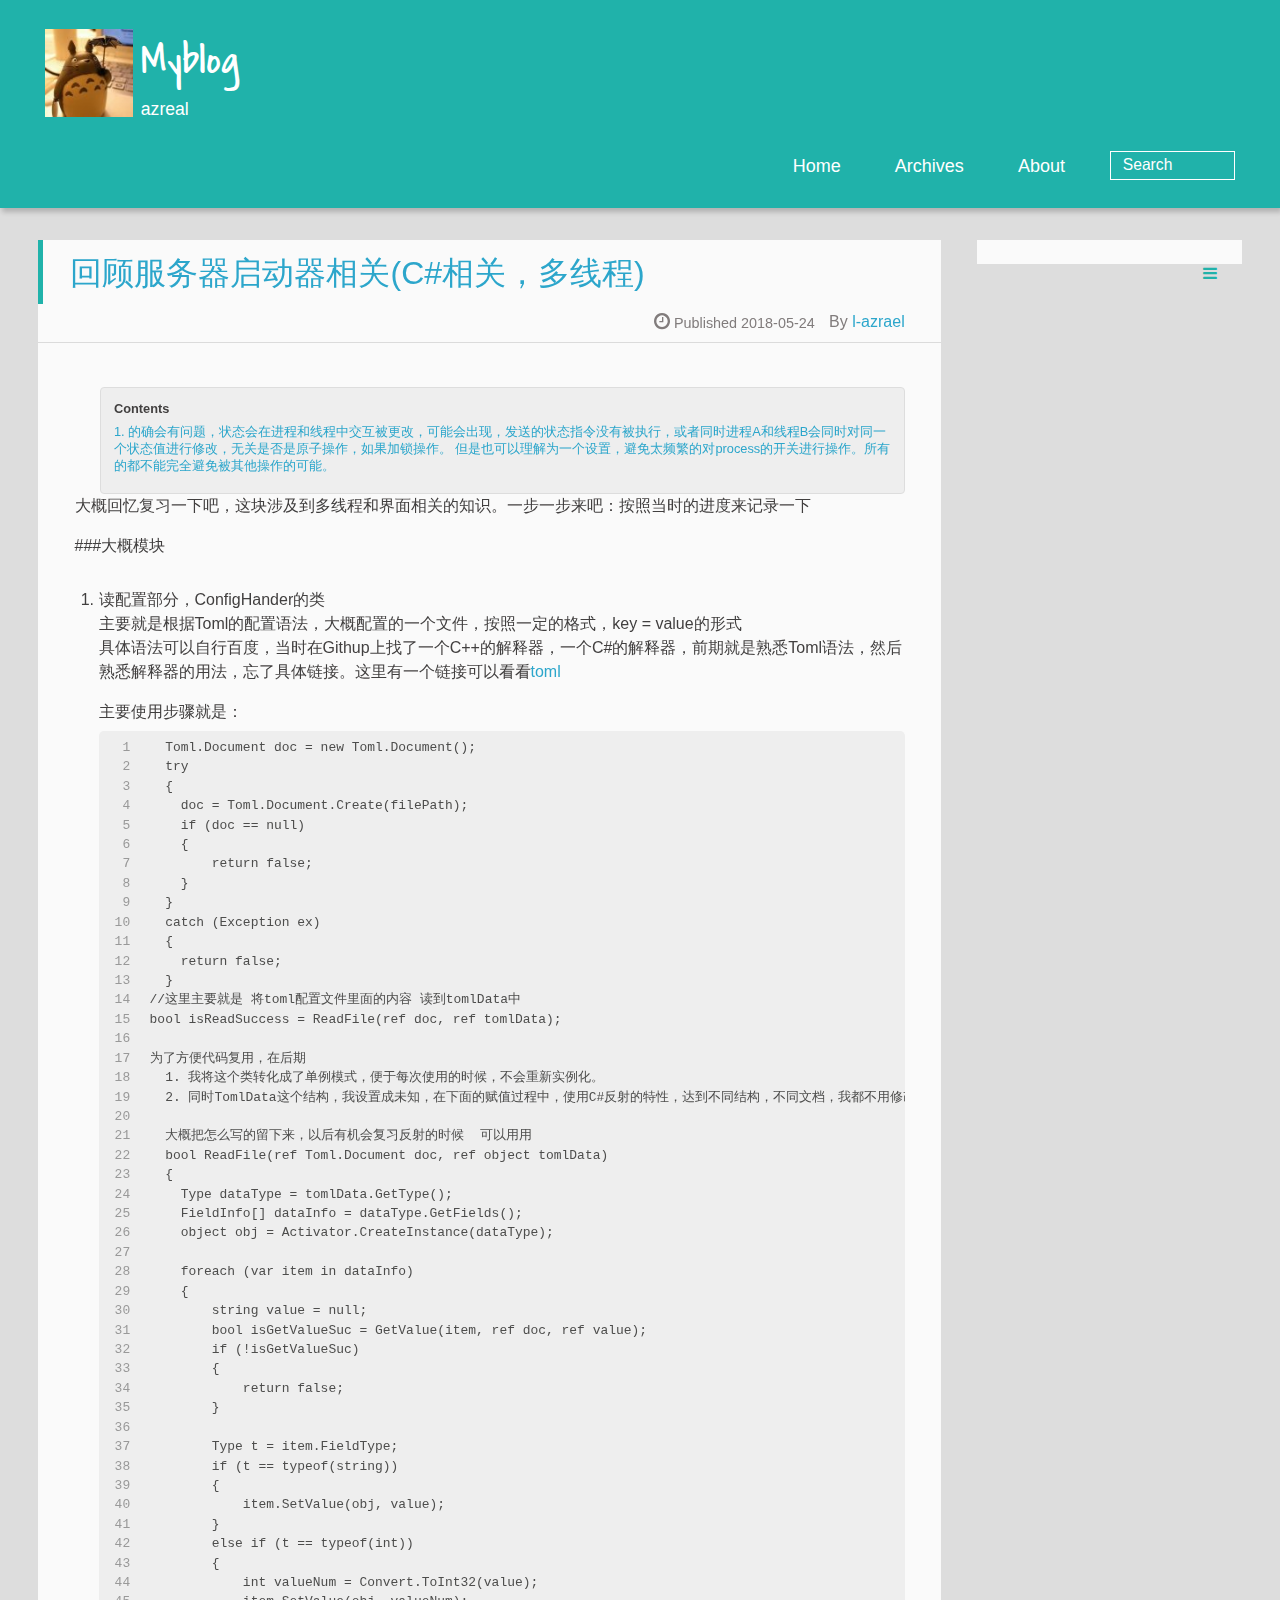
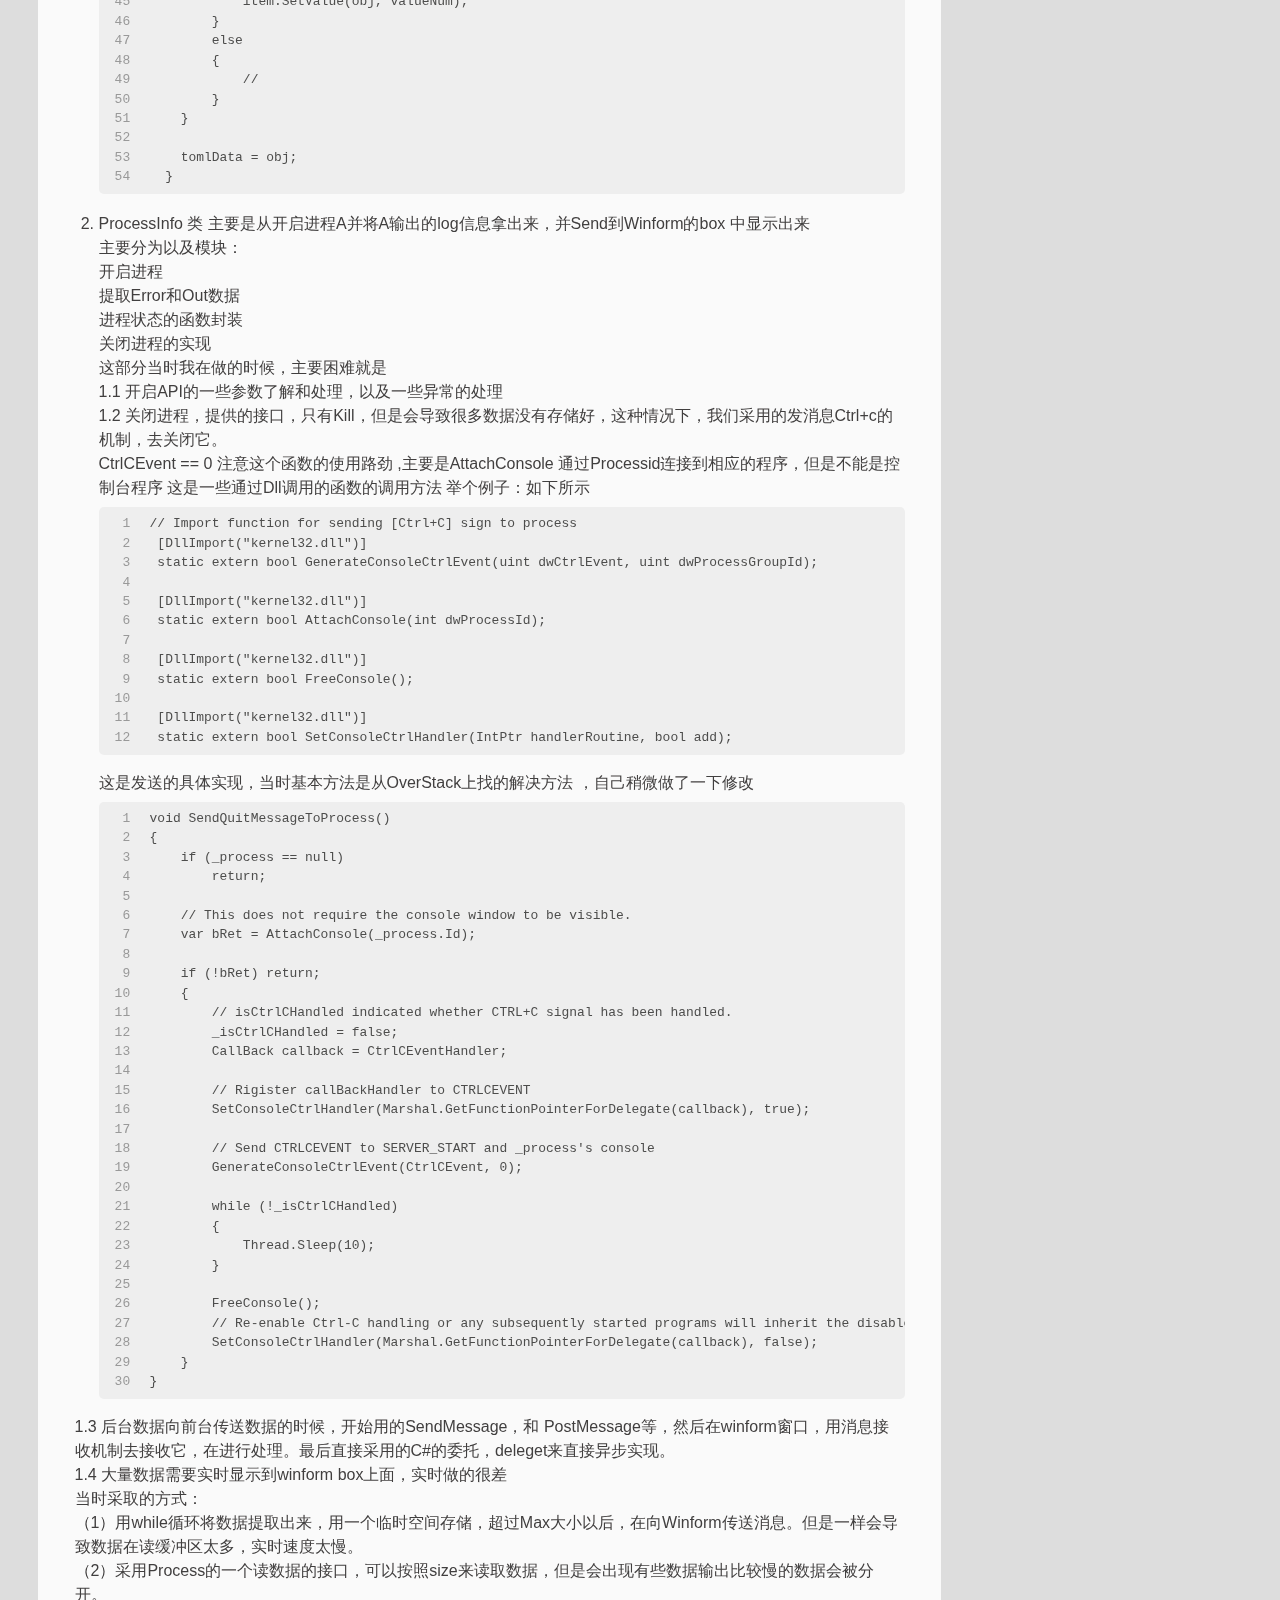
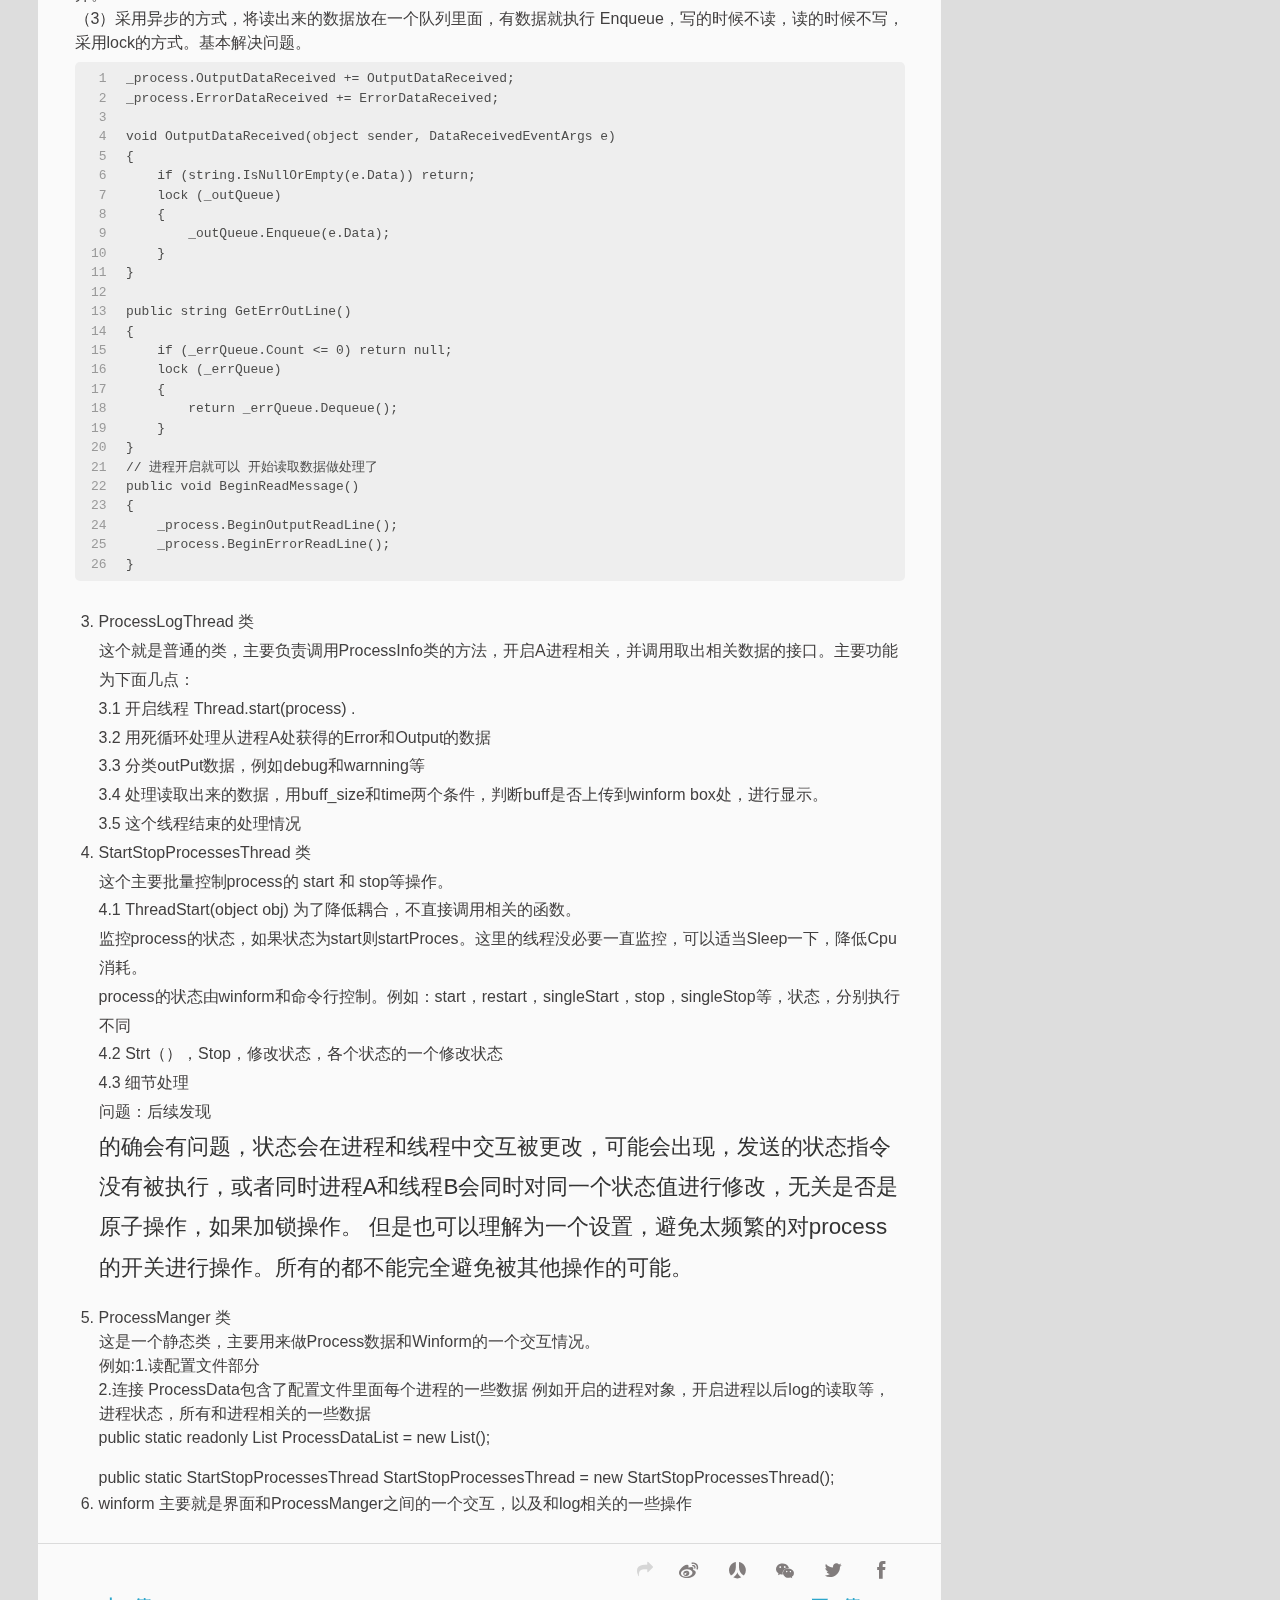
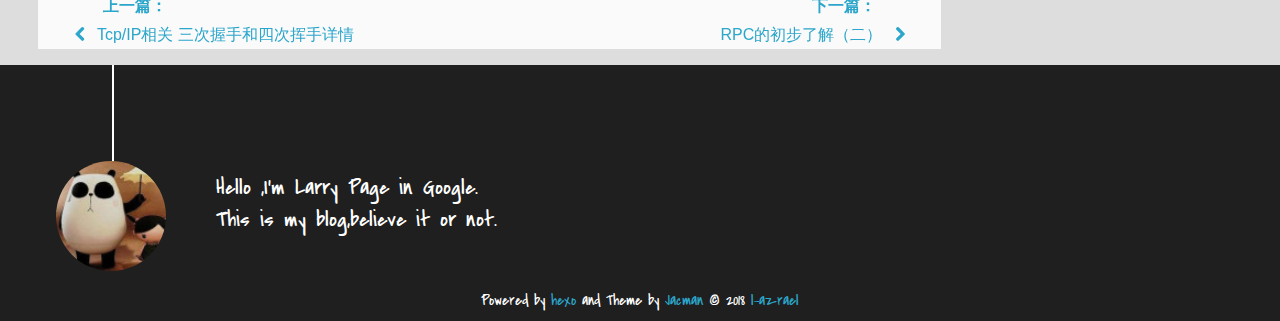
<file: 2018/05/24/回顾服务器启动器相关-C-相关，多线程/index.html>
<!DOCTYPE HTML>
<html lang="zh-Hans">
<head>
  <meta charset="UTF-8">
  
    <title>回顾服务器启动器相关(C#相关，多线程) | Myblog</title>
    <meta name="viewport" content="width=device-width, initial-scale=1,user-scalable=no">
    
    <meta name="author" content="l-azrael">
    

    
    <meta name="description" content="大概回忆复习一下吧，这块涉及到多线程和界面相关的知识。一步一步来吧：按照当时的进度来记录一下   ###大概模块    读配置部分，ConfigHander的类主要就是根据Toml的配置语法，大概配置的一个文件，按照一定的格式，key = value的形式具体语法可以自行百度，当时在Githup上找了一个C++的解释器，一个C#的解释器，前期就是熟悉Toml语法，然后熟悉解释器的用法，忘了具体链接">
<meta property="og:type" content="article">
<meta property="og:title" content="回顾服务器启动器相关(C#相关，多线程)">
<meta property="og:url" content="http://yoursite.com/2018/05/24/回顾服务器启动器相关-C-相关，多线程/index.html">
<meta property="og:site_name" content="Myblog">
<meta property="og:description" content="大概回忆复习一下吧，这块涉及到多线程和界面相关的知识。一步一步来吧：按照当时的进度来记录一下   ###大概模块    读配置部分，ConfigHander的类主要就是根据Toml的配置语法，大概配置的一个文件，按照一定的格式，key = value的形式具体语法可以自行百度，当时在Githup上找了一个C++的解释器，一个C#的解释器，前期就是熟悉Toml语法，然后熟悉解释器的用法，忘了具体链接">
<meta property="og:locale" content="zh-Hans">
<meta property="og:updated_time" content="2018-05-25T11:43:17.353Z">
<meta name="twitter:card" content="summary">
<meta name="twitter:title" content="回顾服务器启动器相关(C#相关，多线程)">
<meta name="twitter:description" content="大概回忆复习一下吧，这块涉及到多线程和界面相关的知识。一步一步来吧：按照当时的进度来记录一下   ###大概模块    读配置部分，ConfigHander的类主要就是根据Toml的配置语法，大概配置的一个文件，按照一定的格式，key = value的形式具体语法可以自行百度，当时在Githup上找了一个C++的解释器，一个C#的解释器，前期就是熟悉Toml语法，然后熟悉解释器的用法，忘了具体链接">

    
    
    <link rel="icon" href="/img/favicon.ico">
    
    
    <link rel="apple-touch-icon" href="/img/luoluo.jpg">
    <link rel="apple-touch-icon-precomposed" href="/img/luoluo.jpg">
    
    <link rel="stylesheet" href="/css/style.css">
</head>

  <body>
    <header>
      
<div>
		
			<div id="imglogo">
				<a href="/"><img src="/img/logo.jpg" alt="Myblog" title="Myblog"/></a>
			</div>
			
			<div id="textlogo">
				<h1 class="site-name"><a href="/" title="Myblog">Myblog</a></h1>
				<h2 class="blog-motto">azreal</h2>
			</div>
			<div class="navbar"><a class="navbutton navmobile" href="#" title="Menu">
			</a></div>
			<nav class="animated">
				<ul>
					<ul>
					 
						<li><a href="/">Home</a></li>
					
						<li><a href="/archives">Archives</a></li>
					
						<li><a href="/about">About</a></li>
					
					<li>
 					
					<form class="search" action="//google.com/search" method="get" accept-charset="utf-8">
						<label>Search</label>
						<input type="search" id="search" name="q" autocomplete="off" maxlength="20" placeholder="Search" />
						<input type="hidden" name="q" value="site:yoursite.com">
					</form>
					
					</li>
				</ul>
			</nav>			
</div>
    </header>
    <div id="container">
      <div id="main" class="post" itemscope itemprop="blogPost">
  
	<article itemprop="articleBody"> 
		<header class="article-info clearfix">
  <h1 itemprop="name">
    
      <a href="/2018/05/24/回顾服务器启动器相关-C-相关，多线程/" title="回顾服务器启动器相关(C#相关，多线程)" itemprop="url">回顾服务器启动器相关(C#相关，多线程)</a>
  </h1>
  <p class="article-author">By
       
		<a href="/about" title="l-azrael" target="_blank" itemprop="author">l-azrael</a>
		
  <p class="article-time">
    <time datetime="2018-05-24T07:54:20.366Z" itemprop="datePublished"> Published 2018-05-24</time>
    
  </p>
</header>
	<div class="article-content">
		
		<div id="toc" class="toc-article">
			<strong class="toc-title">Contents</strong>
		
			<ol class="toc"><li class="toc-item toc-level-5"><a class="toc-link" href="#的确会有问题，状态会在进程和线程中交互被更改，可能会出现，发送的状态指令没有被执行，或者同时进程A和线程B会同时对同一个状态值进行修改，无关是否是原子操作，如果加锁操作。-但是也可以理解为一个设置，避免太频繁的对process的开关进行操作。所有的都不能完全避免被其他操作的可能。"><span class="toc-number">1.</span> <span class="toc-text">的确会有问题，状态会在进程和线程中交互被更改，可能会出现，发送的状态指令没有被执行，或者同时进程A和线程B会同时对同一个状态值进行修改，无关是否是原子操作，如果加锁操作。  但是也可以理解为一个设置，避免太频繁的对process的开关进行操作。所有的都不能完全避免被其他操作的可能。</span></a></li></ol>
		
		</div>
		
		<p>大概回忆复习一下吧，这块涉及到多线程和界面相关的知识。一步一步来吧：按照当时的进度来记录一下  </p>
<p>###大概模块  </p>
<ol>
<li><p>读配置部分，ConfigHander的类<br>主要就是根据Toml的配置语法，大概配置的一个文件，按照一定的格式，key = value的形式<br>具体语法可以自行百度，当时在Githup上找了一个C++的解释器，一个C#的解释器，前期就是熟悉Toml语法，然后熟悉解释器的用法，忘了具体链接。这里有一个链接可以看看<a href="https://segmentfault.com/a/1190000000477752" target="_blank" rel="noopener">toml</a>  </p>
<p>主要使用步骤就是：</p>
<figure class="highlight plain"><table><tr><td class="gutter"><pre><span class="line">1</span><br><span class="line">2</span><br><span class="line">3</span><br><span class="line">4</span><br><span class="line">5</span><br><span class="line">6</span><br><span class="line">7</span><br><span class="line">8</span><br><span class="line">9</span><br><span class="line">10</span><br><span class="line">11</span><br><span class="line">12</span><br><span class="line">13</span><br><span class="line">14</span><br><span class="line">15</span><br><span class="line">16</span><br><span class="line">17</span><br><span class="line">18</span><br><span class="line">19</span><br><span class="line">20</span><br><span class="line">21</span><br><span class="line">22</span><br><span class="line">23</span><br><span class="line">24</span><br><span class="line">25</span><br><span class="line">26</span><br><span class="line">27</span><br><span class="line">28</span><br><span class="line">29</span><br><span class="line">30</span><br><span class="line">31</span><br><span class="line">32</span><br><span class="line">33</span><br><span class="line">34</span><br><span class="line">35</span><br><span class="line">36</span><br><span class="line">37</span><br><span class="line">38</span><br><span class="line">39</span><br><span class="line">40</span><br><span class="line">41</span><br><span class="line">42</span><br><span class="line">43</span><br><span class="line">44</span><br><span class="line">45</span><br><span class="line">46</span><br><span class="line">47</span><br><span class="line">48</span><br><span class="line">49</span><br><span class="line">50</span><br><span class="line">51</span><br><span class="line">52</span><br><span class="line">53</span><br><span class="line">54</span><br></pre></td><td class="code"><pre><span class="line">  Toml.Document doc = new Toml.Document();</span><br><span class="line">  try</span><br><span class="line">  &#123;</span><br><span class="line">    doc = Toml.Document.Create(filePath);</span><br><span class="line">    if (doc == null)</span><br><span class="line">    &#123;</span><br><span class="line">        return false;</span><br><span class="line">    &#125;</span><br><span class="line">  &#125;</span><br><span class="line">  catch (Exception ex)</span><br><span class="line">  &#123;</span><br><span class="line">    return false;</span><br><span class="line">  &#125;</span><br><span class="line">//这里主要就是 将toml配置文件里面的内容 读到tomlData中</span><br><span class="line">bool isReadSuccess = ReadFile(ref doc, ref tomlData);</span><br><span class="line"></span><br><span class="line">为了方便代码复用，在后期</span><br><span class="line">  1. 我将这个类转化成了单例模式，便于每次使用的时候，不会重新实例化。  </span><br><span class="line">  2. 同时TomlData这个结构，我设置成未知，在下面的赋值过程中，使用C#反射的特性，达到不同结构，不同文档，我都不用修改读配置文件的这个类。</span><br><span class="line"></span><br><span class="line">  大概把怎么写的留下来，以后有机会复习反射的时候  可以用用</span><br><span class="line">  bool ReadFile(ref Toml.Document doc, ref object tomlData)</span><br><span class="line">  &#123;</span><br><span class="line">    Type dataType = tomlData.GetType();</span><br><span class="line">    FieldInfo[] dataInfo = dataType.GetFields();</span><br><span class="line">    object obj = Activator.CreateInstance(dataType);</span><br><span class="line"></span><br><span class="line">    foreach (var item in dataInfo)</span><br><span class="line">    &#123;</span><br><span class="line">        string value = null;</span><br><span class="line">        bool isGetValueSuc = GetValue(item, ref doc, ref value);</span><br><span class="line">        if (!isGetValueSuc)</span><br><span class="line">        &#123;</span><br><span class="line">            return false;</span><br><span class="line">        &#125;</span><br><span class="line"></span><br><span class="line">        Type t = item.FieldType;</span><br><span class="line">        if (t == typeof(string))</span><br><span class="line">        &#123;</span><br><span class="line">            item.SetValue(obj, value);</span><br><span class="line">        &#125;</span><br><span class="line">        else if (t == typeof(int))</span><br><span class="line">        &#123;</span><br><span class="line">            int valueNum = Convert.ToInt32(value);</span><br><span class="line">            item.SetValue(obj, valueNum);</span><br><span class="line">        &#125;</span><br><span class="line">        else</span><br><span class="line">        &#123;</span><br><span class="line">            //</span><br><span class="line">        &#125;</span><br><span class="line">    &#125;</span><br><span class="line"></span><br><span class="line">    tomlData = obj;</span><br><span class="line">  &#125;</span><br></pre></td></tr></table></figure>
</li>
<li><p>ProcessInfo 类  主要是从开启进程A并将A输出的log信息拿出来，并Send到Winform的box 中显示出来<br>主要分为以及模块：<br>开启进程<br>提取Error和Out数据<br>进程状态的函数封装<br>关闭进程的实现<br>这部分当时我在做的时候，主要困难就是<br>1.1 开启API的一些参数了解和处理，以及一些异常的处理<br>1.2 关闭进程，提供的接口，只有Kill，但是会导致很多数据没有存储好，这种情况下，我们采用的发消息Ctrl+c的机制，去关闭它。<br>CtrlCEvent == 0  注意这个函数的使用路劲 ,主要是AttachConsole 通过Processid连接到相应的程序，但是不能是控制台程序 这是一些通过Dll调用的函数的调用方法 举个例子：如下所示</p>
<figure class="highlight plain"><table><tr><td class="gutter"><pre><span class="line">1</span><br><span class="line">2</span><br><span class="line">3</span><br><span class="line">4</span><br><span class="line">5</span><br><span class="line">6</span><br><span class="line">7</span><br><span class="line">8</span><br><span class="line">9</span><br><span class="line">10</span><br><span class="line">11</span><br><span class="line">12</span><br></pre></td><td class="code"><pre><span class="line">// Import function for sending [Ctrl+C] sign to process</span><br><span class="line"> [DllImport(&quot;kernel32.dll&quot;)]</span><br><span class="line"> static extern bool GenerateConsoleCtrlEvent(uint dwCtrlEvent, uint dwProcessGroupId);</span><br><span class="line"></span><br><span class="line"> [DllImport(&quot;kernel32.dll&quot;)]</span><br><span class="line"> static extern bool AttachConsole(int dwProcessId);</span><br><span class="line"></span><br><span class="line"> [DllImport(&quot;kernel32.dll&quot;)]</span><br><span class="line"> static extern bool FreeConsole();</span><br><span class="line"></span><br><span class="line"> [DllImport(&quot;kernel32.dll&quot;)]</span><br><span class="line"> static extern bool SetConsoleCtrlHandler(IntPtr handlerRoutine, bool add);</span><br></pre></td></tr></table></figure>
<p>这是发送的具体实现，当时基本方法是从OverStack上找的解决方法 ，自己稍微做了一下修改</p>
<figure class="highlight plain"><table><tr><td class="gutter"><pre><span class="line">1</span><br><span class="line">2</span><br><span class="line">3</span><br><span class="line">4</span><br><span class="line">5</span><br><span class="line">6</span><br><span class="line">7</span><br><span class="line">8</span><br><span class="line">9</span><br><span class="line">10</span><br><span class="line">11</span><br><span class="line">12</span><br><span class="line">13</span><br><span class="line">14</span><br><span class="line">15</span><br><span class="line">16</span><br><span class="line">17</span><br><span class="line">18</span><br><span class="line">19</span><br><span class="line">20</span><br><span class="line">21</span><br><span class="line">22</span><br><span class="line">23</span><br><span class="line">24</span><br><span class="line">25</span><br><span class="line">26</span><br><span class="line">27</span><br><span class="line">28</span><br><span class="line">29</span><br><span class="line">30</span><br></pre></td><td class="code"><pre><span class="line">void SendQuitMessageToProcess()</span><br><span class="line">&#123;</span><br><span class="line">    if (_process == null)</span><br><span class="line">        return;</span><br><span class="line"></span><br><span class="line">    // This does not require the console window to be visible.</span><br><span class="line">    var bRet = AttachConsole(_process.Id);</span><br><span class="line"></span><br><span class="line">    if (!bRet) return;</span><br><span class="line">    &#123;</span><br><span class="line">        // isCtrlCHandled indicated whether CTRL+C signal has been handled.</span><br><span class="line">        _isCtrlCHandled = false;</span><br><span class="line">        CallBack callback = CtrlCEventHandler;</span><br><span class="line"></span><br><span class="line">        // Rigister callBackHandler to CTRLCEVENT</span><br><span class="line">        SetConsoleCtrlHandler(Marshal.GetFunctionPointerForDelegate(callback), true);</span><br><span class="line"></span><br><span class="line">        // Send CTRLCEVENT to SERVER_START and _process&apos;s console</span><br><span class="line">        GenerateConsoleCtrlEvent(CtrlCEvent, 0);</span><br><span class="line"></span><br><span class="line">        while (!_isCtrlCHandled)</span><br><span class="line">        &#123;</span><br><span class="line">            Thread.Sleep(10);</span><br><span class="line">        &#125;</span><br><span class="line"></span><br><span class="line">        FreeConsole();</span><br><span class="line">        // Re-enable Ctrl-C handling or any subsequently started programs will inherit the disabled state.</span><br><span class="line">        SetConsoleCtrlHandler(Marshal.GetFunctionPointerForDelegate(callback), false);</span><br><span class="line">    &#125;</span><br><span class="line">&#125;</span><br></pre></td></tr></table></figure>
</li>
</ol>
<p>1.3 后台数据向前台传送数据的时候，开始用的SendMessage，和 PostMessage等，然后在winform窗口，用消息接收机制去接收它，在进行处理。最后直接采用的C#的委托，deleget来直接异步实现。<br>1.4 大量数据需要实时显示到winform box上面，实时做的很差<br>    当时采取的方式：<br>    （1）用while循环将数据提取出来，用一个临时空间存储，超过Max大小以后，在向Winform传送消息。但是一样会导致数据在读缓冲区太多，实时速度太慢。<br>    （2）采用Process的一个读数据的接口，可以按照size来读取数据，但是会出现有些数据输出比较慢的数据会被分开。<br>    （3）采用异步的方式，将读出来的数据放在一个队列里面，有数据就执行 Enqueue，写的时候不读，读的时候不写，采用lock的方式。基本解决问题。<br><figure class="highlight plain"><table><tr><td class="gutter"><pre><span class="line">1</span><br><span class="line">2</span><br><span class="line">3</span><br><span class="line">4</span><br><span class="line">5</span><br><span class="line">6</span><br><span class="line">7</span><br><span class="line">8</span><br><span class="line">9</span><br><span class="line">10</span><br><span class="line">11</span><br><span class="line">12</span><br><span class="line">13</span><br><span class="line">14</span><br><span class="line">15</span><br><span class="line">16</span><br><span class="line">17</span><br><span class="line">18</span><br><span class="line">19</span><br><span class="line">20</span><br><span class="line">21</span><br><span class="line">22</span><br><span class="line">23</span><br><span class="line">24</span><br><span class="line">25</span><br><span class="line">26</span><br></pre></td><td class="code"><pre><span class="line">_process.OutputDataReceived += OutputDataReceived;</span><br><span class="line">_process.ErrorDataReceived += ErrorDataReceived;</span><br><span class="line"></span><br><span class="line">void OutputDataReceived(object sender, DataReceivedEventArgs e)</span><br><span class="line">&#123;</span><br><span class="line">    if (string.IsNullOrEmpty(e.Data)) return;</span><br><span class="line">    lock (_outQueue)</span><br><span class="line">    &#123;</span><br><span class="line">        _outQueue.Enqueue(e.Data);</span><br><span class="line">    &#125;</span><br><span class="line">&#125;</span><br><span class="line"></span><br><span class="line">public string GetErrOutLine()</span><br><span class="line">&#123;</span><br><span class="line">    if (_errQueue.Count &lt;= 0) return null;</span><br><span class="line">    lock (_errQueue)</span><br><span class="line">    &#123;</span><br><span class="line">        return _errQueue.Dequeue();</span><br><span class="line">    &#125;</span><br><span class="line">&#125;</span><br><span class="line">// 进程开启就可以 开始读取数据做处理了</span><br><span class="line">public void BeginReadMessage()</span><br><span class="line">&#123;</span><br><span class="line">    _process.BeginOutputReadLine();</span><br><span class="line">    _process.BeginErrorReadLine();</span><br><span class="line">&#125;</span><br></pre></td></tr></table></figure></p>
<ol start="3">
<li>ProcessLogThread 类<br>这个就是普通的类，主要负责调用ProcessInfo类的方法，开启A进程相关，并调用取出相关数据的接口。主要功能为下面几点：<br>3.1 开启线程  Thread.start(process) .<br>3.2 用死循环处理从进程A处获得的Error和Output的数据<br>3.3 分类outPut数据，例如debug和warnning等<br>3.4 处理读取出来的数据，用buff_size和time两个条件，判断buff是否上传到winform box处，进行显示。<br>3.5 这个线程结束的处理情况  </li>
<li>StartStopProcessesThread 类<br>这个主要批量控制process的 start 和 stop等操作。<br>4.1 ThreadStart(object obj)  为了降低耦合，不直接调用相关的函数。<br>监控process的状态，如果状态为start则startProces。这里的线程没必要一直监控，可以适当Sleep一下，降低Cpu消耗。<br>process的状态由winform和命令行控制。例如：start，restart，singleStart，stop，singleStop等，状态，分别执行不同<br>4.2 Strt（），Stop，修改状态，各个状态的一个修改状态<br>4.3 细节处理<br>问题：后续发现  <h5 id="的确会有问题，状态会在进程和线程中交互被更改，可能会出现，发送的状态指令没有被执行，或者同时进程A和线程B会同时对同一个状态值进行修改，无关是否是原子操作，如果加锁操作。-但是也可以理解为一个设置，避免太频繁的对process的开关进行操作。所有的都不能完全避免被其他操作的可能。"><a href="#的确会有问题，状态会在进程和线程中交互被更改，可能会出现，发送的状态指令没有被执行，或者同时进程A和线程B会同时对同一个状态值进行修改，无关是否是原子操作，如果加锁操作。-但是也可以理解为一个设置，避免太频繁的对process的开关进行操作。所有的都不能完全避免被其他操作的可能。" class="headerlink" title="的确会有问题，状态会在进程和线程中交互被更改，可能会出现，发送的状态指令没有被执行，或者同时进程A和线程B会同时对同一个状态值进行修改，无关是否是原子操作，如果加锁操作。  但是也可以理解为一个设置，避免太频繁的对process的开关进行操作。所有的都不能完全避免被其他操作的可能。"></a>的确会有问题，状态会在进程和线程中交互被更改，可能会出现，发送的状态指令没有被执行，或者同时进程A和线程B会同时对同一个状态值进行修改，无关是否是原子操作，如果加锁操作。  但是也可以理解为一个设置，避免太频繁的对process的开关进行操作。所有的都不能完全避免被其他操作的可能。</h5></li>
<li><p>ProcessManger 类<br>这是一个静态类，主要用来做Process数据和Winform的一个交互情况。<br>例如:1.读配置文件部分<br> 2.连接  ProcessData包含了配置文件里面每个进程的一些数据  例如开启的进程对象，开启进程以后log的读取等，进程状态，所有和进程相关的一些数据<br> public static readonly List<processdata> ProcessDataList = new List<processdata>();</processdata></processdata></p>
<p> public static StartStopProcessesThread StartStopProcessesThread = new StartStopProcessesThread();</p>
</li>
<li>winform 主要就是界面和ProcessManger之间的一个交互，以及和log相关的一些操作</li>
</ol>
  
	</div>
		<footer class="article-footer clearfix">
<div class="article-catetags">


</div>



	<div class="article-share" id="share">
	
	  <div data-url="http://yoursite.com/2018/05/24/回顾服务器启动器相关-C-相关，多线程/" data-title="回顾服务器启动器相关(C#相关，多线程) | Myblog" data-tsina="" class="share clearfix">
	  </div>
	
	</div>


</footer>

   	       
	</article>
	
<nav class="article-nav clearfix">
 
 <div class="prev" >
 <a href="/2018/05/26/Tcp-IP相关-三次握手和四次挥手详情/" title="Tcp/IP相关 三次握手和四次挥手详情">
  <strong>上一篇：</strong><br/>
  <span>
  Tcp/IP相关 三次握手和四次挥手详情</span>
</a>
</div>


<div class="next">
<a href="/2018/05/22/RPC的初步了解（二）/"  title="RPC的初步了解（二）">
 <strong>下一篇：</strong><br/> 
 <span>RPC的初步了解（二）
</span>
</a>
</div>

</nav>

	



</div>  
      <div class="openaside"><a class="navbutton" href="#" title="Show Sidebar"></a></div>

  <div id="toc" class="toc-aside">
  <strong class="toc-title">Contents</strong>
 
 <ol class="toc"><li class="toc-item toc-level-5"><a class="toc-link" href="#的确会有问题，状态会在进程和线程中交互被更改，可能会出现，发送的状态指令没有被执行，或者同时进程A和线程B会同时对同一个状态值进行修改，无关是否是原子操作，如果加锁操作。-但是也可以理解为一个设置，避免太频繁的对process的开关进行操作。所有的都不能完全避免被其他操作的可能。"><span class="toc-number">1.</span> <span class="toc-text">的确会有问题，状态会在进程和线程中交互被更改，可能会出现，发送的状态指令没有被执行，或者同时进程A和线程B会同时对同一个状态值进行修改，无关是否是原子操作，如果加锁操作。  但是也可以理解为一个设置，避免太频繁的对process的开关进行操作。所有的都不能完全避免被其他操作的可能。</span></a></li></ol>
 
  </div>

<div id="asidepart">
<div class="closeaside"><a class="closebutton" href="#" title="Hide Sidebar"></a></div>
<aside class="clearfix">

  


  

  

  


</aside>
</div>
    </div>
    <footer><div id="footer" >
	
	<div class="line">
		<span></span>
		<div class="author"></div>
	</div>
	
	
	<section class="info">
		<p> Hello ,I&#39;m Larry Page in Google. <br/>
			This is my blog,believe it or not.</p>
	</section>
	 
	<div class="social-font" class="clearfix">
		
		
		
		
		
		
		
		
		
		
	</div>
			
		

		<p class="copyright">
		Powered by <a href="http://hexo.io" target="_blank" title="hexo">hexo</a> and Theme by <a href="https://github.com/wuchong/jacman" target="_blank" title="Jacman">Jacman</a> © 2018 
		
		<a href="/about" target="_blank" title="l-azrael">l-azrael</a>
		
		
		</p>
</div>
</footer>
    <script src="/js/jquery-2.0.3.min.js"></script>
<script src="/js/jquery.imagesloaded.min.js"></script>
<script src="/js/gallery.js"></script>
<script src="/js/jquery.qrcode-0.12.0.min.js"></script>

<script type="text/javascript">
$(document).ready(function(){ 
  $('.navbar').click(function(){
    $('header nav').toggleClass('shownav');
  });
  var myWidth = 0;
  function getSize(){
    if( typeof( window.innerWidth ) == 'number' ) {
      myWidth = window.innerWidth;
    } else if( document.documentElement && document.documentElement.clientWidth) {
      myWidth = document.documentElement.clientWidth;
    };
  };
  var m = $('#main'),
      a = $('#asidepart'),
      c = $('.closeaside'),
      o = $('.openaside');
  c.click(function(){
    a.addClass('fadeOut').css('display', 'none');
    o.css('display', 'block').addClass('fadeIn');
    m.addClass('moveMain');
  });
  o.click(function(){
    o.css('display', 'none').removeClass('beforeFadeIn');
    a.css('display', 'block').removeClass('fadeOut').addClass('fadeIn');      
    m.removeClass('moveMain');
  });
  $(window).scroll(function(){
    o.css("top",Math.max(80,260-$(this).scrollTop()));
  });
  
  $(window).resize(function(){
    getSize(); 
    if (myWidth >= 1024) {
      $('header nav').removeClass('shownav');
    }else{
      m.removeClass('moveMain');
      a.css('display', 'block').removeClass('fadeOut');
      o.css('display', 'none');
      
      $('#toc.toc-aside').css('display', 'none');
        
    }
  });
});
</script>

<script type="text/javascript">
$(document).ready(function(){ 
  var ai = $('.article-content>iframe'),
      ae = $('.article-content>embed'),
      t  = $('#toc'),
      ta = $('#toc.toc-aside'),
      o  = $('.openaside'),
      c  = $('.closeaside');
  if(ai.length>0){
    ai.wrap('<div class="video-container" />');
  };
  if(ae.length>0){
   ae.wrap('<div class="video-container" />');
  };
  c.click(function(){
    ta.css('display', 'block').addClass('fadeIn');
  });
  o.click(function(){
    ta.css('display', 'none');
  });
  $(window).scroll(function(){
    ta.css("top",Math.max(140,320-$(this).scrollTop()));
  });
});
</script>


<script type="text/javascript">
$(document).ready(function(){ 
  var $this = $('.share'),
      url = $this.attr('data-url'),
      encodedUrl = encodeURIComponent(url),
      title = $this.attr('data-title'),
      tsina = $this.attr('data-tsina'),
      description = $this.attr('description');
  var html = [
  '<div class="hoverqrcode clearfix"></div>',
  '<a class="overlay" id="qrcode"></a>',
  '<a href="https://www.facebook.com/sharer.php?u=' + encodedUrl + '" class="article-share-facebook" target="_blank" title="Facebook"></a>',
  '<a href="https://twitter.com/intent/tweet?url=' + encodedUrl + '" class="article-share-twitter" target="_blank" title="Twitter"></a>',
  '<a href="#qrcode" class="article-share-qrcode" title="微信"></a>',
  '<a href="http://widget.renren.com/dialog/share?resourceUrl=' + encodedUrl + '&srcUrl=' + encodedUrl + '&title=' + title +'" class="article-share-renren" target="_blank" title="人人"></a>',
  '<a href="http://service.weibo.com/share/share.php?title='+title+'&url='+encodedUrl +'&ralateUid='+ tsina +'&searchPic=true&style=number' +'" class="article-share-weibo" target="_blank" title="微博"></a>',
  '<span title="Share to"></span>'
  ].join('');
  $this.append(html);

  $('.hoverqrcode').hide();

  var myWidth = 0;
  function updatehoverqrcode(){
    if( typeof( window.innerWidth ) == 'number' ) {
      myWidth = window.innerWidth;
    } else if( document.documentElement && document.documentElement.clientWidth) {
      myWidth = document.documentElement.clientWidth;
    };
    var qrsize = myWidth > 1024 ? 200:100;
    var options = {render: 'image', size: qrsize, fill: '#2ca6cb', text: url, radius: 0.5, quiet: 1};
    var p = $('.article-share-qrcode').position();
    $('.hoverqrcode').empty().css('width', qrsize).css('height', qrsize)
                          .css('left', p.left-qrsize/2+20).css('top', p.top-qrsize-10)
                          .qrcode(options);
  };
  $(window).resize(function(){
    $('.hoverqrcode').hide();
  });
  $('.article-share-qrcode').click(function(){
    updatehoverqrcode();
    $('.hoverqrcode').toggle();
  });
  $('.article-share-qrcode').hover(function(){}, function(){
      $('.hoverqrcode').hide();
  });
});   
</script>











<link rel="stylesheet" href="/fancybox/jquery.fancybox.css" media="screen" type="text/css">
<script src="/fancybox/jquery.fancybox.pack.js"></script>
<script type="text/javascript">
$(document).ready(function(){ 
  $('.article-content').each(function(i){
    $(this).find('img').each(function(){
      if ($(this).parent().hasClass('fancybox')) return;
      var alt = this.alt;
      if (alt) $(this).after('<span class="caption">' + alt + '</span>');
      $(this).wrap('<a href="' + this.src + '" title="' + alt + '" class="fancybox"></a>');
    });
    $(this).find('.fancybox').each(function(){
      $(this).attr('rel', 'article' + i);
    });
  });
  if($.fancybox){
    $('.fancybox').fancybox();
  }
}); 
</script>



<!-- Analytics Begin -->



<script>
var _hmt = _hmt || [];
(function() {
  var hm = document.createElement("script");
  hm.src = "//hm.baidu.com/hm.js?e6d1f421bbc9962127a50488f9ed37d1";
  var s = document.getElementsByTagName("script")[0]; 
  s.parentNode.insertBefore(hm, s);
})();
</script>



<!-- Analytics End -->

<!-- Totop Begin -->

	<div id="totop">
	<a title="Back to Top"><img src="/img/scrollup.png"/></a>
	</div>
	<script src="/js/totop.js"></script>

<!-- Totop End -->

<!-- MathJax Begin -->
<!-- mathjax config similar to math.stackexchange -->


<!-- MathJax End -->

<!-- Tiny_search Begin -->

<!-- Tiny_search End -->

  </body>
</html>
</file>
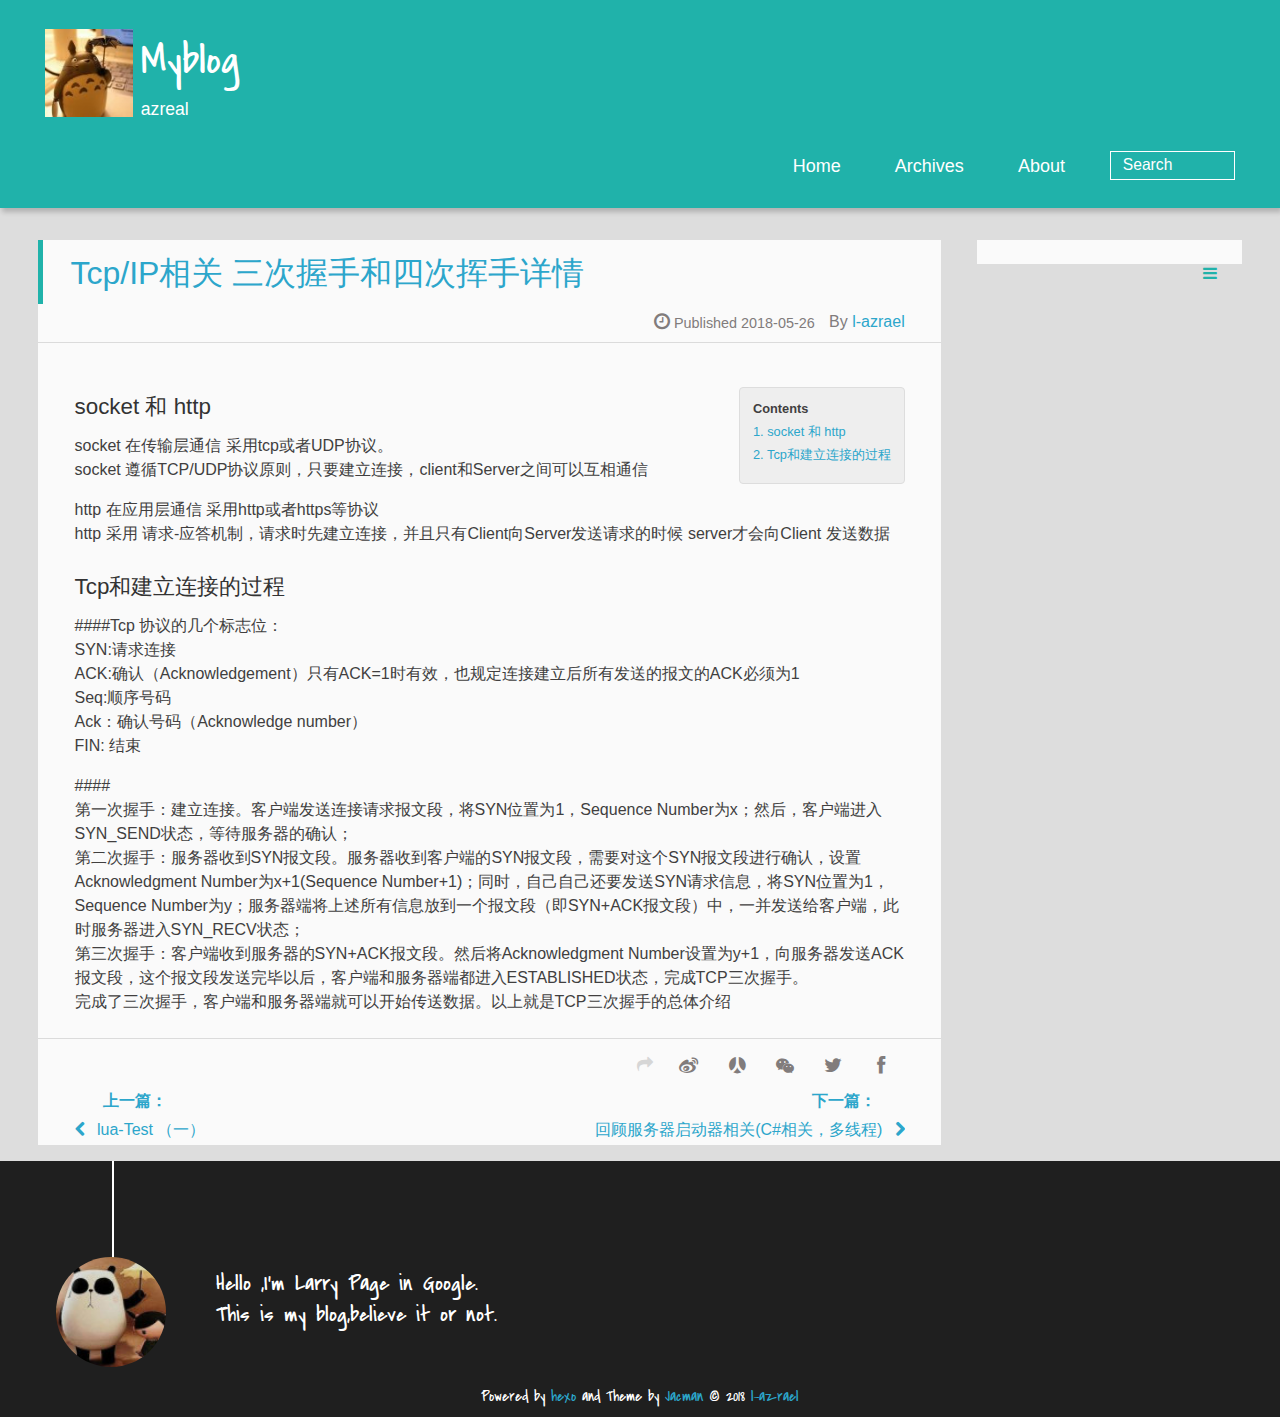
<file: 2018/05/26/Tcp-IP相关-三次握手和四次挥手详情/index.html>
<!DOCTYPE HTML>
<html lang="zh-Hans">
<head>
  <meta charset="UTF-8">
  
    <title>Tcp/IP相关 三次握手和四次挥手详情 | Myblog</title>
    <meta name="viewport" content="width=device-width, initial-scale=1,user-scalable=no">
    
    <meta name="author" content="l-azrael">
    

    
    <meta name="description" content="socket 和 httpsocket 在传输层通信 采用tcp或者UDP协议。socket 遵循TCP/UDP协议原则，只要建立连接，client和Server之间可以互相通信   http 在应用层通信 采用http或者https等协议http 采用 请求-应答机制，请求时先建立连接，并且只有Client向Server发送请求的时候  server才会向Client 发送数据   Tcp和建立">
<meta property="og:type" content="article">
<meta property="og:title" content="Tcp&#x2F;IP相关 三次握手和四次挥手详情">
<meta property="og:url" content="http://yoursite.com/2018/05/26/Tcp-IP相关-三次握手和四次挥手详情/index.html">
<meta property="og:site_name" content="Myblog">
<meta property="og:description" content="socket 和 httpsocket 在传输层通信 采用tcp或者UDP协议。socket 遵循TCP/UDP协议原则，只要建立连接，client和Server之间可以互相通信   http 在应用层通信 采用http或者https等协议http 采用 请求-应答机制，请求时先建立连接，并且只有Client向Server发送请求的时候  server才会向Client 发送数据   Tcp和建立">
<meta property="og:locale" content="zh-Hans">
<meta property="og:updated_time" content="2018-05-26T03:24:21.578Z">
<meta name="twitter:card" content="summary">
<meta name="twitter:title" content="Tcp&#x2F;IP相关 三次握手和四次挥手详情">
<meta name="twitter:description" content="socket 和 httpsocket 在传输层通信 采用tcp或者UDP协议。socket 遵循TCP/UDP协议原则，只要建立连接，client和Server之间可以互相通信   http 在应用层通信 采用http或者https等协议http 采用 请求-应答机制，请求时先建立连接，并且只有Client向Server发送请求的时候  server才会向Client 发送数据   Tcp和建立">

    
    
    <link rel="icon" href="/img/favicon.ico">
    
    
    <link rel="apple-touch-icon" href="/img/luoluo.jpg">
    <link rel="apple-touch-icon-precomposed" href="/img/luoluo.jpg">
    
    <link rel="stylesheet" href="/css/style.css">
</head>

  <body>
    <header>
      
<div>
		
			<div id="imglogo">
				<a href="/"><img src="/img/logo.jpg" alt="Myblog" title="Myblog"/></a>
			</div>
			
			<div id="textlogo">
				<h1 class="site-name"><a href="/" title="Myblog">Myblog</a></h1>
				<h2 class="blog-motto">azreal</h2>
			</div>
			<div class="navbar"><a class="navbutton navmobile" href="#" title="Menu">
			</a></div>
			<nav class="animated">
				<ul>
					<ul>
					 
						<li><a href="/">Home</a></li>
					
						<li><a href="/archives">Archives</a></li>
					
						<li><a href="/about">About</a></li>
					
					<li>
 					
					<form class="search" action="//google.com/search" method="get" accept-charset="utf-8">
						<label>Search</label>
						<input type="search" id="search" name="q" autocomplete="off" maxlength="20" placeholder="Search" />
						<input type="hidden" name="q" value="site:yoursite.com">
					</form>
					
					</li>
				</ul>
			</nav>			
</div>
    </header>
    <div id="container">
      <div id="main" class="post" itemscope itemprop="blogPost">
  
	<article itemprop="articleBody"> 
		<header class="article-info clearfix">
  <h1 itemprop="name">
    
      <a href="/2018/05/26/Tcp-IP相关-三次握手和四次挥手详情/" title="Tcp/IP相关 三次握手和四次挥手详情" itemprop="url">Tcp/IP相关 三次握手和四次挥手详情</a>
  </h1>
  <p class="article-author">By
       
		<a href="/about" title="l-azrael" target="_blank" itemprop="author">l-azrael</a>
		
  <p class="article-time">
    <time datetime="2018-05-26T02:17:56.589Z" itemprop="datePublished"> Published 2018-05-26</time>
    
  </p>
</header>
	<div class="article-content">
		
		<div id="toc" class="toc-article">
			<strong class="toc-title">Contents</strong>
		
			<ol class="toc"><li class="toc-item toc-level-3"><a class="toc-link" href="#socket-和-http"><span class="toc-number">1.</span> <span class="toc-text">socket 和 http</span></a></li><li class="toc-item toc-level-3"><a class="toc-link" href="#Tcp和建立连接的过程"><span class="toc-number">2.</span> <span class="toc-text">Tcp和建立连接的过程</span></a></li></ol>
		
		</div>
		
		<h3 id="socket-和-http"><a href="#socket-和-http" class="headerlink" title="socket 和 http"></a>socket 和 http</h3><p>socket 在传输层通信 采用tcp或者UDP协议。<br>socket 遵循TCP/UDP协议原则，只要建立连接，client和Server之间可以互相通信  </p>
<p>http 在应用层通信 采用http或者https等协议<br>http 采用 请求-应答机制，请求时先建立连接，并且只有Client向Server发送请求的时候  server才会向Client 发送数据  </p>
<h3 id="Tcp和建立连接的过程"><a href="#Tcp和建立连接的过程" class="headerlink" title="Tcp和建立连接的过程"></a>Tcp和建立连接的过程</h3><p>####Tcp 协议的几个标志位：<br>  SYN:请求连接<br>  ACK:确认（Acknowledgement）只有ACK=1时有效，也规定连接建立后所有发送的报文的ACK必须为1<br>  Seq:顺序号码<br>  Ack：确认号码（Acknowledge number）<br>  FIN: 结束</p>
<p>####<br>第一次握手：建立连接。客户端发送连接请求报文段，将SYN位置为1，Sequence Number为x；然后，客户端进入SYN_SEND状态，等待服务器的确认；<br>第二次握手：服务器收到SYN报文段。服务器收到客户端的SYN报文段，需要对这个SYN报文段进行确认，设置Acknowledgment Number为x+1(Sequence Number+1)；同时，自己自己还要发送SYN请求信息，将SYN位置为1，Sequence Number为y；服务器端将上述所有信息放到一个报文段（即SYN+ACK报文段）中，一并发送给客户端，此时服务器进入SYN_RECV状态；<br>第三次握手：客户端收到服务器的SYN+ACK报文段。然后将Acknowledgment Number设置为y+1，向服务器发送ACK报文段，这个报文段发送完毕以后，客户端和服务器端都进入ESTABLISHED状态，完成TCP三次握手。<br>完成了三次握手，客户端和服务器端就可以开始传送数据。以上就是TCP三次握手的总体介绍</p>
  
	</div>
		<footer class="article-footer clearfix">
<div class="article-catetags">


</div>



	<div class="article-share" id="share">
	
	  <div data-url="http://yoursite.com/2018/05/26/Tcp-IP相关-三次握手和四次挥手详情/" data-title="Tcp/IP相关 三次握手和四次挥手详情 | Myblog" data-tsina="" class="share clearfix">
	  </div>
	
	</div>


</footer>

   	       
	</article>
	
<nav class="article-nav clearfix">
 
 <div class="prev" >
 <a href="/2018/06/02/lua-Test-1/" title="lua-Test （一）">
  <strong>上一篇：</strong><br/>
  <span>
  lua-Test （一）</span>
</a>
</div>


<div class="next">
<a href="/2018/05/24/回顾服务器启动器相关-C-相关，多线程/"  title="回顾服务器启动器相关(C#相关，多线程)">
 <strong>下一篇：</strong><br/> 
 <span>回顾服务器启动器相关(C#相关，多线程)
</span>
</a>
</div>

</nav>

	



</div>  
      <div class="openaside"><a class="navbutton" href="#" title="Show Sidebar"></a></div>

  <div id="toc" class="toc-aside">
  <strong class="toc-title">Contents</strong>
 
 <ol class="toc"><li class="toc-item toc-level-3"><a class="toc-link" href="#socket-和-http"><span class="toc-number">1.</span> <span class="toc-text">socket 和 http</span></a></li><li class="toc-item toc-level-3"><a class="toc-link" href="#Tcp和建立连接的过程"><span class="toc-number">2.</span> <span class="toc-text">Tcp和建立连接的过程</span></a></li></ol>
 
  </div>

<div id="asidepart">
<div class="closeaside"><a class="closebutton" href="#" title="Hide Sidebar"></a></div>
<aside class="clearfix">

  


  

  

  


</aside>
</div>
    </div>
    <footer><div id="footer" >
	
	<div class="line">
		<span></span>
		<div class="author"></div>
	</div>
	
	
	<section class="info">
		<p> Hello ,I&#39;m Larry Page in Google. <br/>
			This is my blog,believe it or not.</p>
	</section>
	 
	<div class="social-font" class="clearfix">
		
		
		
		
		
		
		
		
		
		
	</div>
			
		

		<p class="copyright">
		Powered by <a href="http://hexo.io" target="_blank" title="hexo">hexo</a> and Theme by <a href="https://github.com/wuchong/jacman" target="_blank" title="Jacman">Jacman</a> © 2018 
		
		<a href="/about" target="_blank" title="l-azrael">l-azrael</a>
		
		
		</p>
</div>
</footer>
    <script src="/js/jquery-2.0.3.min.js"></script>
<script src="/js/jquery.imagesloaded.min.js"></script>
<script src="/js/gallery.js"></script>
<script src="/js/jquery.qrcode-0.12.0.min.js"></script>

<script type="text/javascript">
$(document).ready(function(){ 
  $('.navbar').click(function(){
    $('header nav').toggleClass('shownav');
  });
  var myWidth = 0;
  function getSize(){
    if( typeof( window.innerWidth ) == 'number' ) {
      myWidth = window.innerWidth;
    } else if( document.documentElement && document.documentElement.clientWidth) {
      myWidth = document.documentElement.clientWidth;
    };
  };
  var m = $('#main'),
      a = $('#asidepart'),
      c = $('.closeaside'),
      o = $('.openaside');
  c.click(function(){
    a.addClass('fadeOut').css('display', 'none');
    o.css('display', 'block').addClass('fadeIn');
    m.addClass('moveMain');
  });
  o.click(function(){
    o.css('display', 'none').removeClass('beforeFadeIn');
    a.css('display', 'block').removeClass('fadeOut').addClass('fadeIn');      
    m.removeClass('moveMain');
  });
  $(window).scroll(function(){
    o.css("top",Math.max(80,260-$(this).scrollTop()));
  });
  
  $(window).resize(function(){
    getSize(); 
    if (myWidth >= 1024) {
      $('header nav').removeClass('shownav');
    }else{
      m.removeClass('moveMain');
      a.css('display', 'block').removeClass('fadeOut');
      o.css('display', 'none');
      
      $('#toc.toc-aside').css('display', 'none');
        
    }
  });
});
</script>

<script type="text/javascript">
$(document).ready(function(){ 
  var ai = $('.article-content>iframe'),
      ae = $('.article-content>embed'),
      t  = $('#toc'),
      ta = $('#toc.toc-aside'),
      o  = $('.openaside'),
      c  = $('.closeaside');
  if(ai.length>0){
    ai.wrap('<div class="video-container" />');
  };
  if(ae.length>0){
   ae.wrap('<div class="video-container" />');
  };
  c.click(function(){
    ta.css('display', 'block').addClass('fadeIn');
  });
  o.click(function(){
    ta.css('display', 'none');
  });
  $(window).scroll(function(){
    ta.css("top",Math.max(140,320-$(this).scrollTop()));
  });
});
</script>


<script type="text/javascript">
$(document).ready(function(){ 
  var $this = $('.share'),
      url = $this.attr('data-url'),
      encodedUrl = encodeURIComponent(url),
      title = $this.attr('data-title'),
      tsina = $this.attr('data-tsina'),
      description = $this.attr('description');
  var html = [
  '<div class="hoverqrcode clearfix"></div>',
  '<a class="overlay" id="qrcode"></a>',
  '<a href="https://www.facebook.com/sharer.php?u=' + encodedUrl + '" class="article-share-facebook" target="_blank" title="Facebook"></a>',
  '<a href="https://twitter.com/intent/tweet?url=' + encodedUrl + '" class="article-share-twitter" target="_blank" title="Twitter"></a>',
  '<a href="#qrcode" class="article-share-qrcode" title="微信"></a>',
  '<a href="http://widget.renren.com/dialog/share?resourceUrl=' + encodedUrl + '&srcUrl=' + encodedUrl + '&title=' + title +'" class="article-share-renren" target="_blank" title="人人"></a>',
  '<a href="http://service.weibo.com/share/share.php?title='+title+'&url='+encodedUrl +'&ralateUid='+ tsina +'&searchPic=true&style=number' +'" class="article-share-weibo" target="_blank" title="微博"></a>',
  '<span title="Share to"></span>'
  ].join('');
  $this.append(html);

  $('.hoverqrcode').hide();

  var myWidth = 0;
  function updatehoverqrcode(){
    if( typeof( window.innerWidth ) == 'number' ) {
      myWidth = window.innerWidth;
    } else if( document.documentElement && document.documentElement.clientWidth) {
      myWidth = document.documentElement.clientWidth;
    };
    var qrsize = myWidth > 1024 ? 200:100;
    var options = {render: 'image', size: qrsize, fill: '#2ca6cb', text: url, radius: 0.5, quiet: 1};
    var p = $('.article-share-qrcode').position();
    $('.hoverqrcode').empty().css('width', qrsize).css('height', qrsize)
                          .css('left', p.left-qrsize/2+20).css('top', p.top-qrsize-10)
                          .qrcode(options);
  };
  $(window).resize(function(){
    $('.hoverqrcode').hide();
  });
  $('.article-share-qrcode').click(function(){
    updatehoverqrcode();
    $('.hoverqrcode').toggle();
  });
  $('.article-share-qrcode').hover(function(){}, function(){
      $('.hoverqrcode').hide();
  });
});   
</script>











<link rel="stylesheet" href="/fancybox/jquery.fancybox.css" media="screen" type="text/css">
<script src="/fancybox/jquery.fancybox.pack.js"></script>
<script type="text/javascript">
$(document).ready(function(){ 
  $('.article-content').each(function(i){
    $(this).find('img').each(function(){
      if ($(this).parent().hasClass('fancybox')) return;
      var alt = this.alt;
      if (alt) $(this).after('<span class="caption">' + alt + '</span>');
      $(this).wrap('<a href="' + this.src + '" title="' + alt + '" class="fancybox"></a>');
    });
    $(this).find('.fancybox').each(function(){
      $(this).attr('rel', 'article' + i);
    });
  });
  if($.fancybox){
    $('.fancybox').fancybox();
  }
}); 
</script>



<!-- Analytics Begin -->



<script>
var _hmt = _hmt || [];
(function() {
  var hm = document.createElement("script");
  hm.src = "//hm.baidu.com/hm.js?e6d1f421bbc9962127a50488f9ed37d1";
  var s = document.getElementsByTagName("script")[0]; 
  s.parentNode.insertBefore(hm, s);
})();
</script>



<!-- Analytics End -->

<!-- Totop Begin -->

	<div id="totop">
	<a title="Back to Top"><img src="/img/scrollup.png"/></a>
	</div>
	<script src="/js/totop.js"></script>

<!-- Totop End -->

<!-- MathJax Begin -->
<!-- mathjax config similar to math.stackexchange -->


<!-- MathJax End -->

<!-- Tiny_search Begin -->

<!-- Tiny_search End -->

  </body>
</html>
</file>
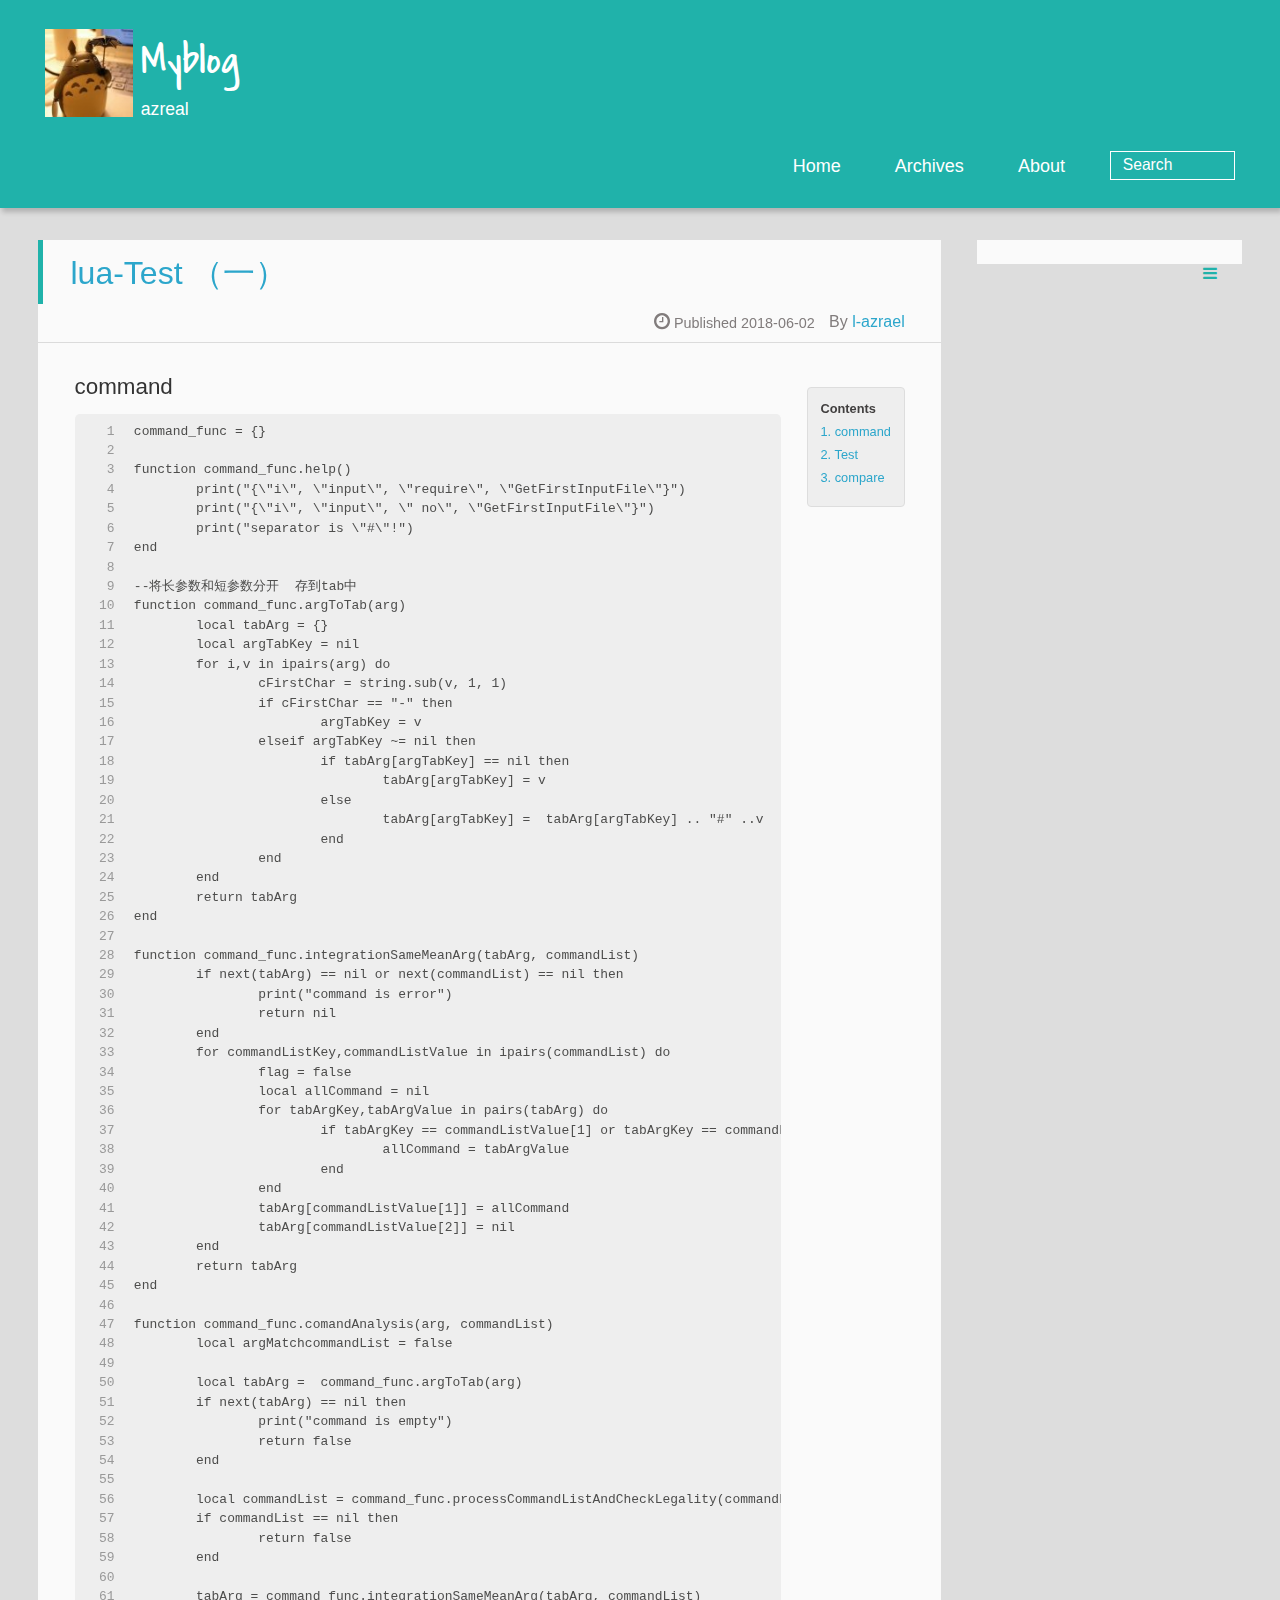
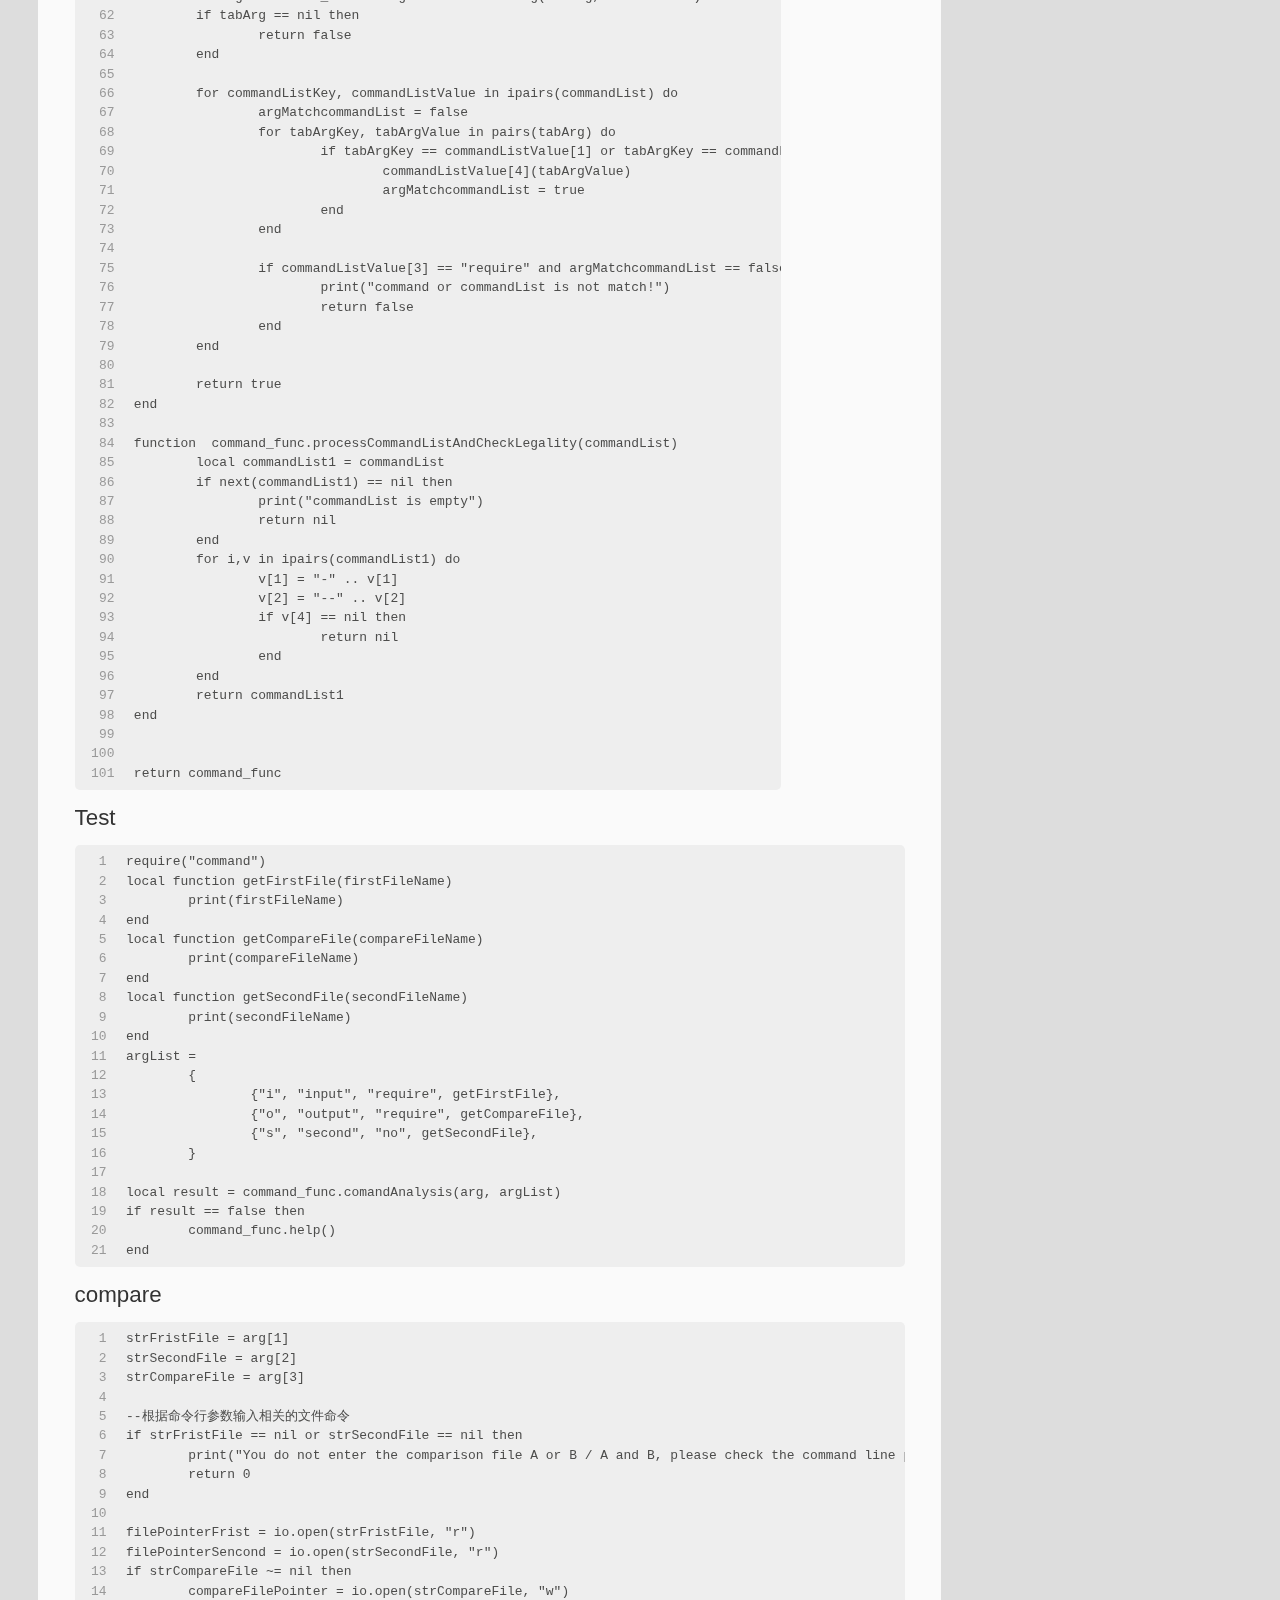
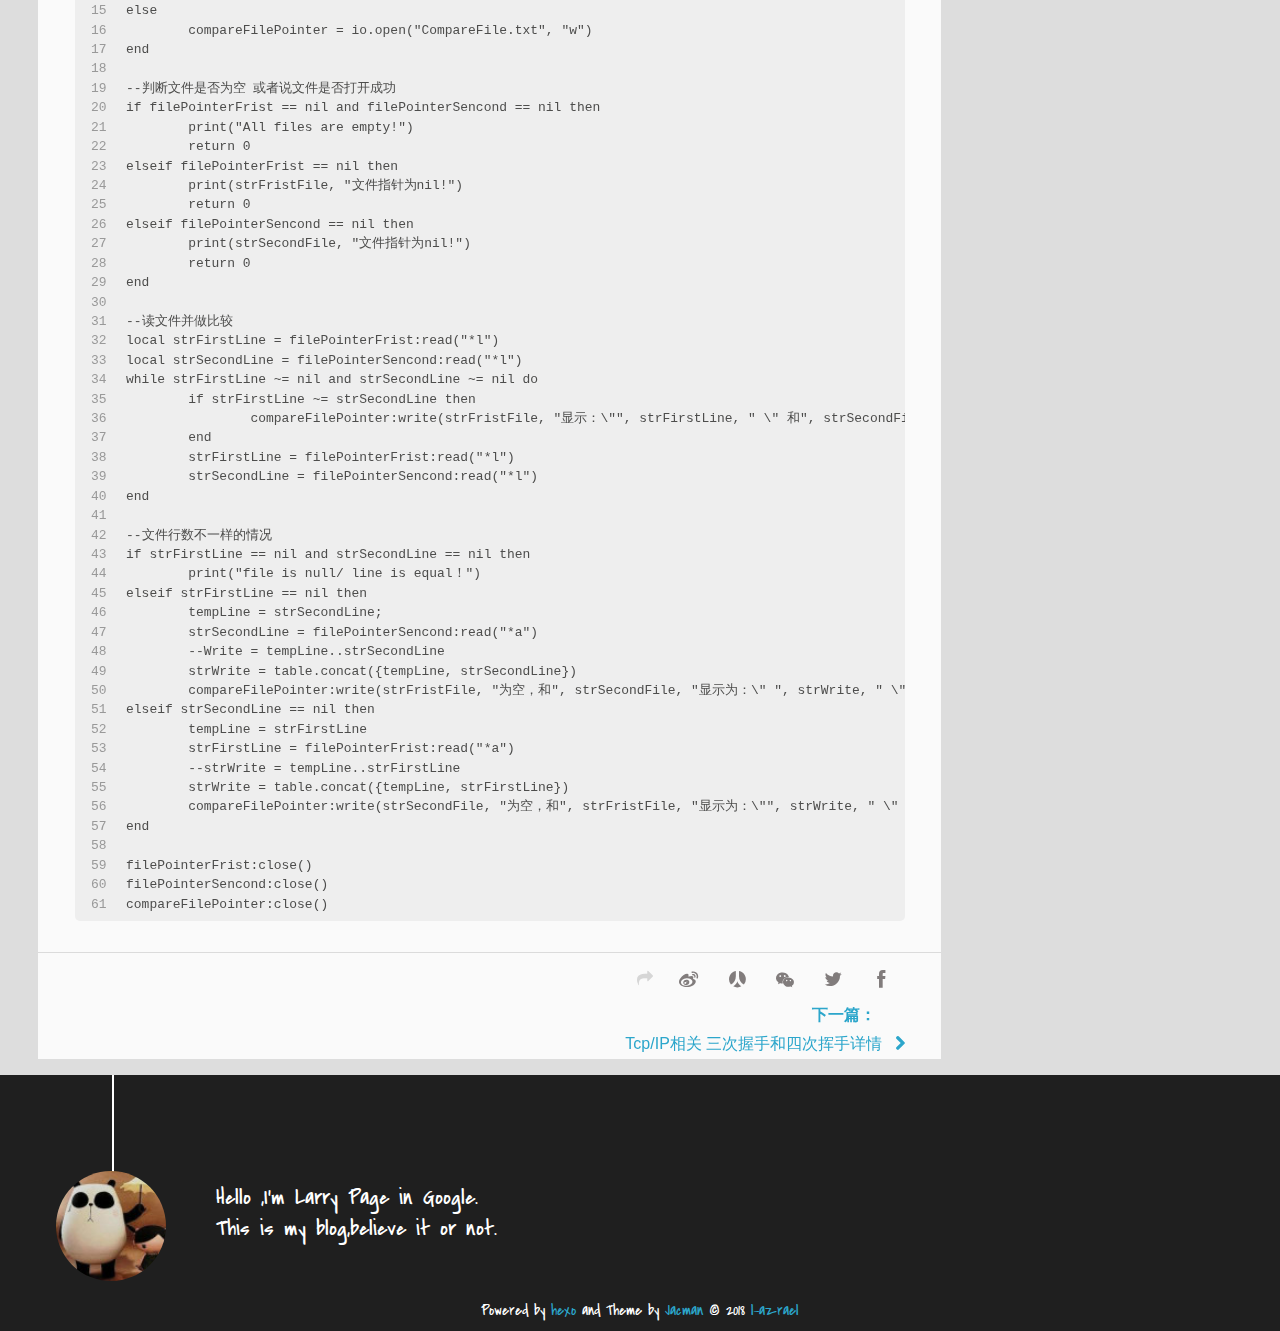
<file: 2018/06/02/lua-Test-1/index.html>
<!DOCTYPE HTML>
<html lang="zh-Hans">
<head>
  <meta charset="UTF-8">
  
    <title>lua-Test （一） | Myblog</title>
    <meta name="viewport" content="width=device-width, initial-scale=1,user-scalable=no">
    
    <meta name="author" content="l-azrael">
    

    
    <meta name="description" content="[base64]">
<meta property="og:type" content="article">
<meta property="og:title" content="lua-Test （一）">
<meta property="og:url" content="http://yoursite.com/2018/06/02/lua-Test-1/index.html">
<meta property="og:site_name" content="Myblog">
<meta property="og:description" content="[base64]">
<meta property="og:locale" content="zh-Hans">
<meta property="og:updated_time" content="2018-06-02T02:13:07.050Z">
<meta name="twitter:card" content="summary">
<meta name="twitter:title" content="lua-Test （一）">
<meta name="twitter:description" content="[base64]">

    
    
    <link rel="icon" href="/img/favicon.ico">
    
    
    <link rel="apple-touch-icon" href="/img/luoluo.jpg">
    <link rel="apple-touch-icon-precomposed" href="/img/luoluo.jpg">
    
    <link rel="stylesheet" href="/css/style.css">
</head>

  <body>
    <header>
      
<div>
		
			<div id="imglogo">
				<a href="/"><img src="/img/logo.jpg" alt="Myblog" title="Myblog"/></a>
			</div>
			
			<div id="textlogo">
				<h1 class="site-name"><a href="/" title="Myblog">Myblog</a></h1>
				<h2 class="blog-motto">azreal</h2>
			</div>
			<div class="navbar"><a class="navbutton navmobile" href="#" title="Menu">
			</a></div>
			<nav class="animated">
				<ul>
					<ul>
					 
						<li><a href="/">Home</a></li>
					
						<li><a href="/archives">Archives</a></li>
					
						<li><a href="/about">About</a></li>
					
					<li>
 					
					<form class="search" action="//google.com/search" method="get" accept-charset="utf-8">
						<label>Search</label>
						<input type="search" id="search" name="q" autocomplete="off" maxlength="20" placeholder="Search" />
						<input type="hidden" name="q" value="site:yoursite.com">
					</form>
					
					</li>
				</ul>
			</nav>			
</div>
    </header>
    <div id="container">
      <div id="main" class="post" itemscope itemprop="blogPost">
  
	<article itemprop="articleBody"> 
		<header class="article-info clearfix">
  <h1 itemprop="name">
    
      <a href="/2018/06/02/lua-Test-1/" title="lua-Test （一）" itemprop="url">lua-Test （一）</a>
  </h1>
  <p class="article-author">By
       
		<a href="/about" title="l-azrael" target="_blank" itemprop="author">l-azrael</a>
		
  <p class="article-time">
    <time datetime="2018-06-02T02:08:22.951Z" itemprop="datePublished"> Published 2018-06-02</time>
    
  </p>
</header>
	<div class="article-content">
		
		<div id="toc" class="toc-article">
			<strong class="toc-title">Contents</strong>
		
			<ol class="toc"><li class="toc-item toc-level-5"><a class="toc-link" href="#command"><span class="toc-number">1.</span> <span class="toc-text">command</span></a></li><li class="toc-item toc-level-5"><a class="toc-link" href="#Test"><span class="toc-number">2.</span> <span class="toc-text">Test</span></a></li><li class="toc-item toc-level-5"><a class="toc-link" href="#compare"><span class="toc-number">3.</span> <span class="toc-text">compare</span></a></li></ol>
		
		</div>
		
		<h5 id="command"><a href="#command" class="headerlink" title="command"></a>command</h5><figure class="highlight plain"><table><tr><td class="gutter"><pre><span class="line">1</span><br><span class="line">2</span><br><span class="line">3</span><br><span class="line">4</span><br><span class="line">5</span><br><span class="line">6</span><br><span class="line">7</span><br><span class="line">8</span><br><span class="line">9</span><br><span class="line">10</span><br><span class="line">11</span><br><span class="line">12</span><br><span class="line">13</span><br><span class="line">14</span><br><span class="line">15</span><br><span class="line">16</span><br><span class="line">17</span><br><span class="line">18</span><br><span class="line">19</span><br><span class="line">20</span><br><span class="line">21</span><br><span class="line">22</span><br><span class="line">23</span><br><span class="line">24</span><br><span class="line">25</span><br><span class="line">26</span><br><span class="line">27</span><br><span class="line">28</span><br><span class="line">29</span><br><span class="line">30</span><br><span class="line">31</span><br><span class="line">32</span><br><span class="line">33</span><br><span class="line">34</span><br><span class="line">35</span><br><span class="line">36</span><br><span class="line">37</span><br><span class="line">38</span><br><span class="line">39</span><br><span class="line">40</span><br><span class="line">41</span><br><span class="line">42</span><br><span class="line">43</span><br><span class="line">44</span><br><span class="line">45</span><br><span class="line">46</span><br><span class="line">47</span><br><span class="line">48</span><br><span class="line">49</span><br><span class="line">50</span><br><span class="line">51</span><br><span class="line">52</span><br><span class="line">53</span><br><span class="line">54</span><br><span class="line">55</span><br><span class="line">56</span><br><span class="line">57</span><br><span class="line">58</span><br><span class="line">59</span><br><span class="line">60</span><br><span class="line">61</span><br><span class="line">62</span><br><span class="line">63</span><br><span class="line">64</span><br><span class="line">65</span><br><span class="line">66</span><br><span class="line">67</span><br><span class="line">68</span><br><span class="line">69</span><br><span class="line">70</span><br><span class="line">71</span><br><span class="line">72</span><br><span class="line">73</span><br><span class="line">74</span><br><span class="line">75</span><br><span class="line">76</span><br><span class="line">77</span><br><span class="line">78</span><br><span class="line">79</span><br><span class="line">80</span><br><span class="line">81</span><br><span class="line">82</span><br><span class="line">83</span><br><span class="line">84</span><br><span class="line">85</span><br><span class="line">86</span><br><span class="line">87</span><br><span class="line">88</span><br><span class="line">89</span><br><span class="line">90</span><br><span class="line">91</span><br><span class="line">92</span><br><span class="line">93</span><br><span class="line">94</span><br><span class="line">95</span><br><span class="line">96</span><br><span class="line">97</span><br><span class="line">98</span><br><span class="line">99</span><br><span class="line">100</span><br><span class="line">101</span><br></pre></td><td class="code"><pre><span class="line">command_func = &#123;&#125;</span><br><span class="line"></span><br><span class="line">function command_func.help()</span><br><span class="line">	print(&quot;&#123;\&quot;i\&quot;, \&quot;input\&quot;, \&quot;require\&quot;, \&quot;GetFirstInputFile\&quot;&#125;&quot;)</span><br><span class="line">	print(&quot;&#123;\&quot;i\&quot;, \&quot;input\&quot;, \&quot; no\&quot;, \&quot;GetFirstInputFile\&quot;&#125;&quot;)</span><br><span class="line">	print(&quot;separator is \&quot;#\&quot;!&quot;)</span><br><span class="line">end</span><br><span class="line"></span><br><span class="line">--将长参数和短参数分开  存到tab中</span><br><span class="line">function command_func.argToTab(arg)</span><br><span class="line">	local tabArg = &#123;&#125;</span><br><span class="line">	local argTabKey = nil</span><br><span class="line">	for i,v in ipairs(arg) do</span><br><span class="line">		cFirstChar = string.sub(v, 1, 1)</span><br><span class="line">		if cFirstChar == &quot;-&quot; then</span><br><span class="line">			argTabKey = v</span><br><span class="line">		elseif argTabKey ~= nil then</span><br><span class="line">			if tabArg[argTabKey] == nil then</span><br><span class="line">				tabArg[argTabKey] = v</span><br><span class="line">			else</span><br><span class="line">				tabArg[argTabKey] =  tabArg[argTabKey] .. &quot;#&quot; ..v</span><br><span class="line">			end</span><br><span class="line">		end</span><br><span class="line">	end</span><br><span class="line">	return tabArg</span><br><span class="line">end</span><br><span class="line"></span><br><span class="line">function command_func.integrationSameMeanArg(tabArg, commandList)</span><br><span class="line">	if next(tabArg) == nil or next(commandList) == nil then</span><br><span class="line">		print(&quot;command is error&quot;)</span><br><span class="line">		return nil</span><br><span class="line">	end</span><br><span class="line">	for commandListKey,commandListValue in ipairs(commandList) do</span><br><span class="line">		flag = false</span><br><span class="line">		local allCommand = nil</span><br><span class="line">		for tabArgKey,tabArgValue in pairs(tabArg) do</span><br><span class="line">			if tabArgKey == commandListValue[1] or tabArgKey == commandListValue[2] then			</span><br><span class="line">				allCommand = tabArgValue</span><br><span class="line">			end</span><br><span class="line">		end</span><br><span class="line">		tabArg[commandListValue[1]] = allCommand</span><br><span class="line">		tabArg[commandListValue[2]] = nil</span><br><span class="line">	end</span><br><span class="line">	return tabArg</span><br><span class="line">end</span><br><span class="line"></span><br><span class="line">function command_func.comandAnalysis(arg, commandList)</span><br><span class="line">	local argMatchcommandList = false</span><br><span class="line"></span><br><span class="line">	local tabArg =  command_func.argToTab(arg)</span><br><span class="line">	if next(tabArg) == nil then</span><br><span class="line">		print(&quot;command is empty&quot;)</span><br><span class="line">		return false</span><br><span class="line">	end</span><br><span class="line"></span><br><span class="line">	local commandList = command_func.processCommandListAndCheckLegality(commandList)</span><br><span class="line">	if commandList == nil then</span><br><span class="line">		return false</span><br><span class="line">	end</span><br><span class="line"></span><br><span class="line">	tabArg = command_func.integrationSameMeanArg(tabArg, commandList)</span><br><span class="line">	if tabArg == nil then</span><br><span class="line">		return false</span><br><span class="line">	end</span><br><span class="line"></span><br><span class="line">	for commandListKey, commandListValue in ipairs(commandList) do</span><br><span class="line">		argMatchcommandList = false</span><br><span class="line">		for tabArgKey, tabArgValue in pairs(tabArg) do</span><br><span class="line">			if tabArgKey == commandListValue[1] or tabArgKey == commandListValue[2] then</span><br><span class="line">				commandListValue[4](tabArgValue)</span><br><span class="line">				argMatchcommandList = true</span><br><span class="line">			end</span><br><span class="line">		end</span><br><span class="line"></span><br><span class="line">		if commandListValue[3] == &quot;require&quot; and argMatchcommandList == false then					</span><br><span class="line">			print(&quot;command or commandList is not match!&quot;)</span><br><span class="line">			return false</span><br><span class="line">		end</span><br><span class="line">	end</span><br><span class="line"></span><br><span class="line">	return true</span><br><span class="line">end</span><br><span class="line"></span><br><span class="line">function  command_func.processCommandListAndCheckLegality(commandList)</span><br><span class="line">	local commandList1 = commandList</span><br><span class="line">	if next(commandList1) == nil then</span><br><span class="line">		print(&quot;commandList is empty&quot;)</span><br><span class="line">		return nil</span><br><span class="line">	end</span><br><span class="line">	for i,v in ipairs(commandList1) do</span><br><span class="line">		v[1] = &quot;-&quot; .. v[1]</span><br><span class="line">		v[2] = &quot;--&quot; .. v[2]</span><br><span class="line">		if v[4] == nil then</span><br><span class="line">			return nil</span><br><span class="line">		end</span><br><span class="line">	end</span><br><span class="line">	return commandList1</span><br><span class="line">end</span><br><span class="line"></span><br><span class="line"></span><br><span class="line">return command_func</span><br></pre></td></tr></table></figure>
<h5 id="Test"><a href="#Test" class="headerlink" title="Test"></a>Test</h5><figure class="highlight plain"><table><tr><td class="gutter"><pre><span class="line">1</span><br><span class="line">2</span><br><span class="line">3</span><br><span class="line">4</span><br><span class="line">5</span><br><span class="line">6</span><br><span class="line">7</span><br><span class="line">8</span><br><span class="line">9</span><br><span class="line">10</span><br><span class="line">11</span><br><span class="line">12</span><br><span class="line">13</span><br><span class="line">14</span><br><span class="line">15</span><br><span class="line">16</span><br><span class="line">17</span><br><span class="line">18</span><br><span class="line">19</span><br><span class="line">20</span><br><span class="line">21</span><br></pre></td><td class="code"><pre><span class="line">require(&quot;command&quot;)</span><br><span class="line">local function getFirstFile(firstFileName)</span><br><span class="line">	print(firstFileName)</span><br><span class="line">end</span><br><span class="line">local function getCompareFile(compareFileName)</span><br><span class="line">	print(compareFileName)</span><br><span class="line">end</span><br><span class="line">local function getSecondFile(secondFileName)</span><br><span class="line">	print(secondFileName)</span><br><span class="line">end</span><br><span class="line">argList =</span><br><span class="line">	&#123;</span><br><span class="line">		&#123;&quot;i&quot;, &quot;input&quot;, &quot;require&quot;, getFirstFile&#125;,</span><br><span class="line">		&#123;&quot;o&quot;, &quot;output&quot;, &quot;require&quot;, getCompareFile&#125;,</span><br><span class="line">		&#123;&quot;s&quot;, &quot;second&quot;, &quot;no&quot;, getSecondFile&#125;,</span><br><span class="line">	&#125;</span><br><span class="line"></span><br><span class="line">local result = command_func.comandAnalysis(arg, argList)</span><br><span class="line">if result == false then</span><br><span class="line">	command_func.help()</span><br><span class="line">end</span><br></pre></td></tr></table></figure>
<h5 id="compare"><a href="#compare" class="headerlink" title="compare"></a>compare</h5><figure class="highlight plain"><table><tr><td class="gutter"><pre><span class="line">1</span><br><span class="line">2</span><br><span class="line">3</span><br><span class="line">4</span><br><span class="line">5</span><br><span class="line">6</span><br><span class="line">7</span><br><span class="line">8</span><br><span class="line">9</span><br><span class="line">10</span><br><span class="line">11</span><br><span class="line">12</span><br><span class="line">13</span><br><span class="line">14</span><br><span class="line">15</span><br><span class="line">16</span><br><span class="line">17</span><br><span class="line">18</span><br><span class="line">19</span><br><span class="line">20</span><br><span class="line">21</span><br><span class="line">22</span><br><span class="line">23</span><br><span class="line">24</span><br><span class="line">25</span><br><span class="line">26</span><br><span class="line">27</span><br><span class="line">28</span><br><span class="line">29</span><br><span class="line">30</span><br><span class="line">31</span><br><span class="line">32</span><br><span class="line">33</span><br><span class="line">34</span><br><span class="line">35</span><br><span class="line">36</span><br><span class="line">37</span><br><span class="line">38</span><br><span class="line">39</span><br><span class="line">40</span><br><span class="line">41</span><br><span class="line">42</span><br><span class="line">43</span><br><span class="line">44</span><br><span class="line">45</span><br><span class="line">46</span><br><span class="line">47</span><br><span class="line">48</span><br><span class="line">49</span><br><span class="line">50</span><br><span class="line">51</span><br><span class="line">52</span><br><span class="line">53</span><br><span class="line">54</span><br><span class="line">55</span><br><span class="line">56</span><br><span class="line">57</span><br><span class="line">58</span><br><span class="line">59</span><br><span class="line">60</span><br><span class="line">61</span><br></pre></td><td class="code"><pre><span class="line">strFristFile = arg[1]</span><br><span class="line">strSecondFile = arg[2]</span><br><span class="line">strCompareFile = arg[3]</span><br><span class="line"></span><br><span class="line">--根据命令行参数输入相关的文件命令</span><br><span class="line">if strFristFile == nil or strSecondFile == nil then</span><br><span class="line">	print(&quot;You do not enter the comparison file A or B / A and B, please check the command line parameters!&quot;)</span><br><span class="line">	return 0</span><br><span class="line">end</span><br><span class="line"></span><br><span class="line">filePointerFrist = io.open(strFristFile, &quot;r&quot;)</span><br><span class="line">filePointerSencond = io.open(strSecondFile, &quot;r&quot;)</span><br><span class="line">if strCompareFile ~= nil then</span><br><span class="line">	compareFilePointer = io.open(strCompareFile, &quot;w&quot;)</span><br><span class="line">else</span><br><span class="line">	compareFilePointer = io.open(&quot;CompareFile.txt&quot;, &quot;w&quot;)</span><br><span class="line">end</span><br><span class="line"></span><br><span class="line">--判断文件是否为空 或者说文件是否打开成功</span><br><span class="line">if filePointerFrist == nil and filePointerSencond == nil then</span><br><span class="line">	print(&quot;All files are empty!&quot;)</span><br><span class="line">	return 0</span><br><span class="line">elseif filePointerFrist == nil then</span><br><span class="line">	print(strFristFile, &quot;文件指针为nil!&quot;)</span><br><span class="line">	return 0</span><br><span class="line">elseif filePointerSencond == nil then</span><br><span class="line">	print(strSecondFile, &quot;文件指针为nil!&quot;)</span><br><span class="line">	return 0</span><br><span class="line">end</span><br><span class="line"></span><br><span class="line">--读文件并做比较</span><br><span class="line">local strFirstLine = filePointerFrist:read(&quot;*l&quot;)</span><br><span class="line">local strSecondLine = filePointerSencond:read(&quot;*l&quot;)</span><br><span class="line">while strFirstLine ~= nil and strSecondLine ~= nil do</span><br><span class="line">	if strFirstLine ~= strSecondLine then</span><br><span class="line">		compareFilePointer:write(strFristFile, &quot;显示：\&quot;&quot;, strFirstLine, &quot; \&quot; 和&quot;, strSecondFile, &quot;显示为：\&quot; &quot;, strSecondLine, &quot; \&quot; 不同\n&quot;)</span><br><span class="line">	end</span><br><span class="line">	strFirstLine = filePointerFrist:read(&quot;*l&quot;)</span><br><span class="line">	strSecondLine = filePointerSencond:read(&quot;*l&quot;)</span><br><span class="line">end</span><br><span class="line"></span><br><span class="line">--文件行数不一样的情况</span><br><span class="line">if strFirstLine == nil and strSecondLine == nil then</span><br><span class="line">	print(&quot;file is null/ line is equal！&quot;)</span><br><span class="line">elseif strFirstLine == nil then</span><br><span class="line">	tempLine = strSecondLine;</span><br><span class="line">	strSecondLine = filePointerSencond:read(&quot;*a&quot;)</span><br><span class="line">	--Write = tempLine..strSecondLine</span><br><span class="line">	strWrite = table.concat(&#123;tempLine, strSecondLine&#125;)</span><br><span class="line">	compareFilePointer:write(strFristFile, &quot;为空，和&quot;, strSecondFile, &quot;显示为：\&quot; &quot;, strWrite, &quot; \&quot; 不同\n&quot;)</span><br><span class="line">elseif strSecondLine == nil then</span><br><span class="line">	tempLine = strFirstLine</span><br><span class="line">	strFirstLine = filePointerFrist:read(&quot;*a&quot;)</span><br><span class="line">	--strWrite = tempLine..strFirstLine</span><br><span class="line">	strWrite = table.concat(&#123;tempLine, strFirstLine&#125;)</span><br><span class="line">	compareFilePointer:write(strSecondFile, &quot;为空，和&quot;, strFristFile, &quot;显示为：\&quot;&quot;, strWrite, &quot; \&quot; 不同\n&quot;)</span><br><span class="line">end</span><br><span class="line"></span><br><span class="line">filePointerFrist:close()</span><br><span class="line">filePointerSencond:close()</span><br><span class="line">compareFilePointer:close()</span><br></pre></td></tr></table></figure>
  
	</div>
		<footer class="article-footer clearfix">
<div class="article-catetags">


</div>



	<div class="article-share" id="share">
	
	  <div data-url="http://yoursite.com/2018/06/02/lua-Test-1/" data-title="lua-Test （一） | Myblog" data-tsina="" class="share clearfix">
	  </div>
	
	</div>


</footer>

   	       
	</article>
	
<nav class="article-nav clearfix">
 

<div class="next">
<a href="/2018/05/26/Tcp-IP相关-三次握手和四次挥手详情/"  title="Tcp/IP相关 三次握手和四次挥手详情">
 <strong>下一篇：</strong><br/> 
 <span>Tcp/IP相关 三次握手和四次挥手详情
</span>
</a>
</div>

</nav>

	



</div>  
      <div class="openaside"><a class="navbutton" href="#" title="Show Sidebar"></a></div>

  <div id="toc" class="toc-aside">
  <strong class="toc-title">Contents</strong>
 
 <ol class="toc"><li class="toc-item toc-level-5"><a class="toc-link" href="#command"><span class="toc-number">1.</span> <span class="toc-text">command</span></a></li><li class="toc-item toc-level-5"><a class="toc-link" href="#Test"><span class="toc-number">2.</span> <span class="toc-text">Test</span></a></li><li class="toc-item toc-level-5"><a class="toc-link" href="#compare"><span class="toc-number">3.</span> <span class="toc-text">compare</span></a></li></ol>
 
  </div>

<div id="asidepart">
<div class="closeaside"><a class="closebutton" href="#" title="Hide Sidebar"></a></div>
<aside class="clearfix">

  


  

  

  


</aside>
</div>
    </div>
    <footer><div id="footer" >
	
	<div class="line">
		<span></span>
		<div class="author"></div>
	</div>
	
	
	<section class="info">
		<p> Hello ,I&#39;m Larry Page in Google. <br/>
			This is my blog,believe it or not.</p>
	</section>
	 
	<div class="social-font" class="clearfix">
		
		
		
		
		
		
		
		
		
		
	</div>
			
		

		<p class="copyright">
		Powered by <a href="http://hexo.io" target="_blank" title="hexo">hexo</a> and Theme by <a href="https://github.com/wuchong/jacman" target="_blank" title="Jacman">Jacman</a> © 2018 
		
		<a href="/about" target="_blank" title="l-azrael">l-azrael</a>
		
		
		</p>
</div>
</footer>
    <script src="/js/jquery-2.0.3.min.js"></script>
<script src="/js/jquery.imagesloaded.min.js"></script>
<script src="/js/gallery.js"></script>
<script src="/js/jquery.qrcode-0.12.0.min.js"></script>

<script type="text/javascript">
$(document).ready(function(){ 
  $('.navbar').click(function(){
    $('header nav').toggleClass('shownav');
  });
  var myWidth = 0;
  function getSize(){
    if( typeof( window.innerWidth ) == 'number' ) {
      myWidth = window.innerWidth;
    } else if( document.documentElement && document.documentElement.clientWidth) {
      myWidth = document.documentElement.clientWidth;
    };
  };
  var m = $('#main'),
      a = $('#asidepart'),
      c = $('.closeaside'),
      o = $('.openaside');
  c.click(function(){
    a.addClass('fadeOut').css('display', 'none');
    o.css('display', 'block').addClass('fadeIn');
    m.addClass('moveMain');
  });
  o.click(function(){
    o.css('display', 'none').removeClass('beforeFadeIn');
    a.css('display', 'block').removeClass('fadeOut').addClass('fadeIn');      
    m.removeClass('moveMain');
  });
  $(window).scroll(function(){
    o.css("top",Math.max(80,260-$(this).scrollTop()));
  });
  
  $(window).resize(function(){
    getSize(); 
    if (myWidth >= 1024) {
      $('header nav').removeClass('shownav');
    }else{
      m.removeClass('moveMain');
      a.css('display', 'block').removeClass('fadeOut');
      o.css('display', 'none');
      
      $('#toc.toc-aside').css('display', 'none');
        
    }
  });
});
</script>

<script type="text/javascript">
$(document).ready(function(){ 
  var ai = $('.article-content>iframe'),
      ae = $('.article-content>embed'),
      t  = $('#toc'),
      ta = $('#toc.toc-aside'),
      o  = $('.openaside'),
      c  = $('.closeaside');
  if(ai.length>0){
    ai.wrap('<div class="video-container" />');
  };
  if(ae.length>0){
   ae.wrap('<div class="video-container" />');
  };
  c.click(function(){
    ta.css('display', 'block').addClass('fadeIn');
  });
  o.click(function(){
    ta.css('display', 'none');
  });
  $(window).scroll(function(){
    ta.css("top",Math.max(140,320-$(this).scrollTop()));
  });
});
</script>


<script type="text/javascript">
$(document).ready(function(){ 
  var $this = $('.share'),
      url = $this.attr('data-url'),
      encodedUrl = encodeURIComponent(url),
      title = $this.attr('data-title'),
      tsina = $this.attr('data-tsina'),
      description = $this.attr('description');
  var html = [
  '<div class="hoverqrcode clearfix"></div>',
  '<a class="overlay" id="qrcode"></a>',
  '<a href="https://www.facebook.com/sharer.php?u=' + encodedUrl + '" class="article-share-facebook" target="_blank" title="Facebook"></a>',
  '<a href="https://twitter.com/intent/tweet?url=' + encodedUrl + '" class="article-share-twitter" target="_blank" title="Twitter"></a>',
  '<a href="#qrcode" class="article-share-qrcode" title="微信"></a>',
  '<a href="http://widget.renren.com/dialog/share?resourceUrl=' + encodedUrl + '&srcUrl=' + encodedUrl + '&title=' + title +'" class="article-share-renren" target="_blank" title="人人"></a>',
  '<a href="http://service.weibo.com/share/share.php?title='+title+'&url='+encodedUrl +'&ralateUid='+ tsina +'&searchPic=true&style=number' +'" class="article-share-weibo" target="_blank" title="微博"></a>',
  '<span title="Share to"></span>'
  ].join('');
  $this.append(html);

  $('.hoverqrcode').hide();

  var myWidth = 0;
  function updatehoverqrcode(){
    if( typeof( window.innerWidth ) == 'number' ) {
      myWidth = window.innerWidth;
    } else if( document.documentElement && document.documentElement.clientWidth) {
      myWidth = document.documentElement.clientWidth;
    };
    var qrsize = myWidth > 1024 ? 200:100;
    var options = {render: 'image', size: qrsize, fill: '#2ca6cb', text: url, radius: 0.5, quiet: 1};
    var p = $('.article-share-qrcode').position();
    $('.hoverqrcode').empty().css('width', qrsize).css('height', qrsize)
                          .css('left', p.left-qrsize/2+20).css('top', p.top-qrsize-10)
                          .qrcode(options);
  };
  $(window).resize(function(){
    $('.hoverqrcode').hide();
  });
  $('.article-share-qrcode').click(function(){
    updatehoverqrcode();
    $('.hoverqrcode').toggle();
  });
  $('.article-share-qrcode').hover(function(){}, function(){
      $('.hoverqrcode').hide();
  });
});   
</script>











<link rel="stylesheet" href="/fancybox/jquery.fancybox.css" media="screen" type="text/css">
<script src="/fancybox/jquery.fancybox.pack.js"></script>
<script type="text/javascript">
$(document).ready(function(){ 
  $('.article-content').each(function(i){
    $(this).find('img').each(function(){
      if ($(this).parent().hasClass('fancybox')) return;
      var alt = this.alt;
      if (alt) $(this).after('<span class="caption">' + alt + '</span>');
      $(this).wrap('<a href="' + this.src + '" title="' + alt + '" class="fancybox"></a>');
    });
    $(this).find('.fancybox').each(function(){
      $(this).attr('rel', 'article' + i);
    });
  });
  if($.fancybox){
    $('.fancybox').fancybox();
  }
}); 
</script>



<!-- Analytics Begin -->



<script>
var _hmt = _hmt || [];
(function() {
  var hm = document.createElement("script");
  hm.src = "//hm.baidu.com/hm.js?e6d1f421bbc9962127a50488f9ed37d1";
  var s = document.getElementsByTagName("script")[0]; 
  s.parentNode.insertBefore(hm, s);
})();
</script>



<!-- Analytics End -->

<!-- Totop Begin -->

	<div id="totop">
	<a title="Back to Top"><img src="/img/scrollup.png"/></a>
	</div>
	<script src="/js/totop.js"></script>

<!-- Totop End -->

<!-- MathJax Begin -->
<!-- mathjax config similar to math.stackexchange -->


<!-- MathJax End -->

<!-- Tiny_search Begin -->

<!-- Tiny_search End -->

  </body>
</html>
</file>
<file: css/style.css>
html,
body,
div,
span,
applet,
object,
iframe,
h1,
h2,
h3,
h4,
h5,
h6,
p,
blockquote,
pre,
a,
abbr,
acronym,
address,
big,
cite,
code,
del,
dfn,
em,
img,
ins,
kbd,
q,
s,
samp,
small,
strike,
strong,
sub,
sup,
tt,
var,
dl,
dt,
dd,
ol,
ul,
li,
fieldset,
form,
label,
legend,
table,
caption,
tbody,
tfoot,
thead,
tr,
th,
td {
  margin: 0;
  padding: 0;
  border: 0;
  outline: 0;
  font-weight: inherit;
  font-style: inherit;
  font-family: inherit;
  font-size: 100%;
  vertical-align: baseline;
}
body {
  line-height: 1;
  color: #000;
  background: #fff;
}
ol,
ul {
  list-style: none;
}
table {
  border-collapse: separate;
  border-spacing: 0;
  vertical-align: middle;
}
caption,
th,
td {
  text-align: left;
  font-weight: normal;
  vertical-align: middle;
}
a img {
  border: none;
}
/* custom Font*/
@font-face {
  font-family: "covered_by_your_graceregular";
  font-weight: normal;
  font-style: normal;
  src: url("../font/coveredbyyourgrace-webfont.eot");
  src: url("../font/coveredbyyourgrace-webfont.eot?#iefix") format('embedded-opentype'), url("../font/coveredbyyourgrace-webfont.svg#covered_by_your_graceregular") format('svg'), url("../font/coveredbyyourgrace-webfont.woff") format('woff'), url("../font/coveredbyyourgrace-webfont.ttf") format('truetype');
}
/* icon Font */
@font-face {
  font-family: "FontAwesome";
  font-style: normal;
  font-weight: normal;
  src: url("../font/fontawesome-webfont.eot?v=#4.0.3");
  src: url("../font/fontawesome-webfont.eot?#iefix&v=#4.0.3") format("embedded-opentype"), url("../font/fontawesome-webfont.woff?v=#4.0.3") format("woff"), url("../font/fontawesome-webfont.ttf?v=#4.0.3") format("truetype"), url("../font/fontawesome-webfont.svg#fontawesomeregular?v=#4.0.3") format("svg");
}
@font-face {
  font-family: "fontdiao";
  font-weight: normal;
  font-style: normal;
  src: url("../font/fontdiao.eot");
  src: url("../font/fontdiao.eot?#iefix") format('embedded-opentype'), url("../font/fontdiao.svg#fontdiao") format('svg'), url("../font/fontdiao.woff") format('woff'), url("../font/fontdiao.ttf") format('truetype');
}
/* Public style */
* {
  -webkit-margin-before: 0;
  -webkit-margin-after: 0;
}
body {
  background: #ddd;
  font-family: "Helvetica Neue", "Helvetica", "Microsoft YaHei", "WenQuanYi Micro Hei", Arial, sans-serif;
  font-size: 100%;
  color: #817c7c;
  line-height: 1.5;
  min-height: 100vh;
  display: -webkit-flex;
  display: -webkit-box;
  display: -moz-box;
  display: -webkit-flex;
  display: -ms-flexbox;
  display: box;
  display: flex;
  -webkit-flex-direction: column;
  -webkit-box-orient: vertical;
  -moz-box-orient: vertical;
  -o-box-orient: vertical;
  -webkit-flex-direction: column;
  -ms-flex-direction: column;
  flex-direction: column;
}
iframe {
  margin-top: 10px;
}
small {
  font-size: 80%;
}
sub,
sup {
  font-size: 75%;
  line-height: 0;
  position: relative;
  vertical-align: baseline;
}
sup {
  top: -0.5em;
  padding-left: 0.3em;
}
sub {
  bottom: -0.25em;
}
a {
  text-decoration: none;
  color: #817c7c;
}
a:hover,
a:focus {
  outline: 0;
  text-decoration: none;
  -webkit-transition: color 0.25s, background 0.5s;
  -moz-transition: color 0.25s, background 0.5s;
  -o-transition: color 0.25s, background 0.5s;
  -ms-transition: color 0.25s, background 0.5s;
  transition: color 0.25s, background 0.5s;
}
a:hover:before {
  -webkit-transition: color 0.25s, background 0.5s;
  -moz-transition: color 0.25s, background 0.5s;
  -o-transition: color 0.25s, background 0.5s;
  -ms-transition: color 0.25s, background 0.5s;
  transition: color 0.25s, background 0.5s;
}
input:focus {
  outline: none;
}
input,
button {
  margin: 0;
  padding: 0;
}
input::-moz-focus-inner,
button::-moz-focus-inner {
  border: 0;
  padding: 0;
}
h1 {
  font-size: 1.5em;
}
.fa {
  display: inline-block;
  font-family: FontAwesome;
  font-style: normal;
  font-weight: normal;
  line-height: 1;
  -webkit-font-smoothing: antialiased;
  -moz-osx-font-smoothing: grayscale;
}
.clearfix {
  zoom: 1;
}
.clearfix:before,
.clearfix:after {
  content: "";
  display: table;
}
.clearfix:after {
  clear: both;
}
::-webkit-input-placeholder {
  color: #fff;
  padding: 2px 0 0 4px;
}
::-moz-placeholder {
  color: #fff;
  padding: 2px 0 0 4px;
}
:-ms-input-placeholder {
  color: #fff;
  padding: 2px 0 0 4px;
}
::-webkit-input-placeholder::before {
  font-family: "FontAwesome";
  -webkit-font-smoothing: antialiased;
  -moz-osx-font-smoothing: grayscale;
  content: "\f002";
  padding-right: 4px;
}
::-moz-placeholder:before {
  font-family: "FontAwesome";
  -webkit-font-smoothing: antialiased;
  -moz-osx-font-smoothing: grayscale;
  content: "\f002";
  padding-right: 4px;
}
:-ms-input-placeholder::before {
  font-family: "FontAwesome";
  -webkit-font-smoothing: antialiased;
  -moz-osx-font-smoothing: grayscale;
  content: "\f002";
  padding-right: 4px;
}
input[type="search"]::-webkit-search-cancel-button,
input[type="search"]::-webkit-search-decoration {
  -webkit-appearance: none;
}
::-webkit-search-cancel-button:after {
  font-family: "FontAwesome";
  -webkit-font-smoothing: antialiased;
  -moz-osx-font-smoothing: grayscale;
  content: '\f00d';
  color: #fff;
  padding-right: 4px;
}
/* css3 animate */
.animated {
  -webkit-animation-fill-mode: both;
  -moz-animation-fill-mode: both;
  -o-animation-fill-mode: both;
  -ms-animation-fill-mode: both;
  animation-fill-mode: both;
  -webkit-animation-duration: 1s;
  -moz-animation-duration: 1s;
  -o-animation-duration: 1s;
  -ms-animation-duration: 1s;
  animation-duration: 1s;
}
@-webkit-keyframes fadeIn {
  0% {
    opacity: 0;
    -ms-filter: "progid:DXImageTransform.Microsoft.Alpha(Opacity=0)";
    filter: alpha(opacity=0);
  }
  100% {
    opacity: 1;
    -ms-filter: none;
    filter: none;
  }
}
.fadeIn {
  -webkit-animation-name: fadeIn;
  -moz-animation-name: fadeIn;
  -o-animation-name: fadeIn;
  -ms-animation-name: fadeIn;
  animation-name: fadeIn;
}
.fadeOut {
  -webkit-animation-name: fadeOut;
  -moz-animation-name: fadeOut;
  -o-animation-name: fadeOut;
  -ms-animation-name: fadeOut;
  animation-name: fadeOut;
}
@-moz-keyframes fadeInDown {
  0% {
    opacity: 0;
    -ms-filter: "progid:DXImageTransform.Microsoft.Alpha(Opacity=0)";
    filter: alpha(opacity=0);
    -webkit-transform: translateY(-20px);
    -moz-transform: translateY(-20px);
    -o-transform: translateY(-20px);
    -ms-transform: translateY(-20px);
    transform: translateY(-20px);
  }
  100% {
    opacity: 1;
    -ms-filter: none;
    filter: none;
    -webkit-transform: translateY(0);
    -moz-transform: translateY(0);
    -o-transform: translateY(0);
    -ms-transform: translateY(0);
    transform: translateY(0);
  }
}
@-webkit-keyframes fadeInDown {
  0% {
    opacity: 0;
    -ms-filter: "progid:DXImageTransform.Microsoft.Alpha(Opacity=0)";
    filter: alpha(opacity=0);
    -webkit-transform: translateY(-20px);
    -moz-transform: translateY(-20px);
    -o-transform: translateY(-20px);
    -ms-transform: translateY(-20px);
    transform: translateY(-20px);
  }
  100% {
    opacity: 1;
    -ms-filter: none;
    filter: none;
    -webkit-transform: translateY(0);
    -moz-transform: translateY(0);
    -o-transform: translateY(0);
    -ms-transform: translateY(0);
    transform: translateY(0);
  }
}
@-o-keyframes fadeInDown {
  0% {
    opacity: 0;
    -ms-filter: "progid:DXImageTransform.Microsoft.Alpha(Opacity=0)";
    filter: alpha(opacity=0);
    -webkit-transform: translateY(-20px);
    -moz-transform: translateY(-20px);
    -o-transform: translateY(-20px);
    -ms-transform: translateY(-20px);
    transform: translateY(-20px);
  }
  100% {
    opacity: 1;
    -ms-filter: none;
    filter: none;
    -webkit-transform: translateY(0);
    -moz-transform: translateY(0);
    -o-transform: translateY(0);
    -ms-transform: translateY(0);
    transform: translateY(0);
  }
}
@keyframes fadeInDown {
  0% {
    opacity: 0;
    -ms-filter: "progid:DXImageTransform.Microsoft.Alpha(Opacity=0)";
    filter: alpha(opacity=0);
    -webkit-transform: translateY(-20px);
    -moz-transform: translateY(-20px);
    -o-transform: translateY(-20px);
    -ms-transform: translateY(-20px);
    transform: translateY(-20px);
  }
  100% {
    opacity: 1;
    -ms-filter: none;
    filter: none;
    -webkit-transform: translateY(0);
    -moz-transform: translateY(0);
    -o-transform: translateY(0);
    -ms-transform: translateY(0);
    transform: translateY(0);
  }
}
body >header {
  width: 100%;
  -webkit-box-shadow: 2px 4px 5px rgba(3,3,3,0.2);
  box-shadow: 2px 4px 5px rgba(3,3,3,0.2);
  background: url("../") center #20b2aa;
  color: #fff;
  padding: 1em 0 0.8em;
}
@media only screen and (min-width: 1024px) {
  body >header {
    padding: 1.8em 0 1.5em;
  }
}
body >header >div {
  width: 95%;
  margin: 0 auto;
  position: relative;
  overflow: hidden;
}
@media only screen and (min-width: 1024px) {
  body >header >div {
    width: 93%;
  }
}
body >header a {
  display: block;
  color: #fff;
}
#imglogo {
  float: left;
  width: 4em;
  height: 4em;
}
@media only screen and (min-width: 768px) {
  #imglogo {
    width: 5em;
  }
}
@media only screen and (min-width: 1024px) {
  #imglogo {
    width: 5.5em;
  }
}
#imglogo img {
  width: 4em;
}
@media only screen and (min-width: 768px) {
  #imglogo img {
    width: 5em;
  }
}
@media only screen and (min-width: 1024px) {
  #imglogo img {
    width: 5.5em;
  }
}
#textlogo {
  float: left;
  width: 75%;
  margin-left: 0.5em;
}
#textlogo h1.site-name {
  width: 86%;
  font-family: "covered_by_your_graceregular";
  font-size: 200%;
  line-height: 1.5;
  -webkit-font-smoothing: antialiased;
  -moz-osx-font-smoothing: grayscale;
}
@media only screen and (min-width: 768px) {
  #textlogo h1.site-name {
    font-size: 240%;
  }
}
@media only screen and (min-width: 1024px) {
  #textlogo h1.site-name {
    font-size: 280%;
  }
}
#textlogo h2.blog-motto {
  font-size: 0.7em;
  font-weight: normal;
}
@media only screen and (min-width: 768px) {
  #textlogo h2.blog-motto {
    font-size: 100%;
  }
}
@media only screen and (min-width: 1024px) {
  #textlogo h2.blog-motto {
    font-size: 110%;
  }
}
.navbar {
  position: absolute;
  width: 2em;
  right: 0em;
  top: 1em;
  padding: 0.5em;
}
@media only screen and (min-width: 1024px) {
  .navbar {
    display: none;
  }
}
.navbutton::before {
  font-family: "FontAwesome";
  -webkit-font-smoothing: antialiased;
  -moz-osx-font-smoothing: grayscale;
  content: "\f0c9";
}
.navmobile::before {
  padding-left: 1em;
}
header nav {
  float: left;
  width: 100%;
  font-size: 112.5%;
  padding-top: 0.5em;
  max-height: 0.01em;
  -webkit-transition: max-height 1s ease-out;
  -moz-transition: max-height 1s ease-out;
  -o-transition: max-height 1s ease-out;
  -ms-transition: max-height 1s ease-out;
  transition: max-height 1s ease-out;
}
@media only screen and (min-width: 568px) {
  header nav {
    width: 50%;
  }
}
@media only screen and (min-width: 1024px) {
  header nav {
    float: right;
    width: auto;
    margin-top: 1em;
    max-height: none;
  }
}
@media only screen and (min-width: 1024px) {
  header nav ul {
    float: right;
  }
}
@media only screen and (min-width: 1024px) {
  header nav ul li {
    float: left;
  }
}
header nav ul li a {
  padding: 0.2em 0 0.2em 1em;
}
@media only screen and (min-width: 1024px) {
  header nav ul li a {
    padding: 0.2em 1.5em;
  }
}
header nav ul li a:hover {
  background: #138a85;
  color: #e9cd4c;
}
.shownav {
  max-height: 40em;
}
.search {
  padding: 0.1em 0 0 1em;
}
.search input {
  -webkit-appearance: textfield;
  font-size: 0.87em;
  line-height: 1.7;
  border: 1px solid #fff;
  color: #fff;
  background: transparent;
  width: 80%;
  padding-left: 0.5em;
}
@media only screen and (min-width: 1024px) {
  .search input {
    width: 8em;
    -webkit-transition: 0.5s width;
    -moz-transition: 0.5s width;
    -o-transition: 0.5s width;
    -ms-transition: 0.5s width;
    transition: 0.5s width;
  }
  .search input:focus {
    width: 15em;
  }
}
.search label {
  display: none;
}
/* index layout */
#container {
  -webkit-flex: 1;
  width: 95%;
  margin: 0 auto;
  overflow: hidden;
}
@media only screen and (min-width: 768px) {
  #container {
    width: 96%;
  }
}
@media only screen and (min-width: 1024px) {
  #container {
    width: 94%;
  }
}
@media only screen and (min-width: 1560px) {
  #container {
    width: 82%;
  }
}
#main {
  margin: 1em 0 0;
  line-height: 1.8;
}
@media only screen and (min-width: 1024px) {
  #main {
    margin: 2em 0 0;
    width: 75%;
    float: left;
    -webkit-transition: margin 0.5s ease-out;
    -moz-transition: margin 0.5s ease-out;
    -o-transition: margin 0.5s ease-out;
    -ms-transition: margin 0.5s ease-out;
    transition: margin 0.5s ease-out;
  }
}
#main section.post {
  background: #fafafa;
  margin-bottom: 0.125em;
}
#main section.post a {
  display: block;
  border-left: 0.5em solid #ccc;
  -webkit-transition: border-left 0.45s;
  -moz-transition: border-left 0.45s;
  -o-transition: border-left 0.45s;
  -ms-transition: border-left 0.45s;
  transition: border-left 0.45s;
  padding: 0.5em;
}
@media only screen and (min-width: 768px) {
  #main section.post a {
    padding: 1em;
  }
}
#main section.post a:hover {
  border-left: 0.5em solid #20b2aa;
}
#main section.post a h1 {
  color: #2ca6cb;
  line-height: 2;
}
#main section.post a p {
  color: #817c7c;
}
#main section.post a time {
  color: #817c7c;
  display: block;
  margin: 0.5em 0;
  font-size: 0.9em;
}
#main article.post-expand {
  background: #fafafa;
  margin-bottom: 3.5em;
}
#main article.post-expand .img-logo {
  max-width: 180px;
  max-height: 96px;
  display: block !important;
  margin-right: 0.7em;
  margin-left: 0.7em;
  padding: 0;
  float: right;
  clear: right;
}
#main article.post-expand .img-topic {
  max-width: 300px;
  max-height: 1800px;
  display: block !important;
  margin-left: 0.7em;
  margin-right: 0.7em;
  padding: 0;
  float: right;
  clear: right;
}
#main article.post-expand .article-more-link a {
  display: inline-block;
  line-height: 1em;
  padding: 6px 15px;
  border-radius: 15px;
  background: #ddd;
  color: #817c7c;
  text-decoration: none;
}
#main article.post-expand .article-more-link a:hover {
  background: #20b2aa;
  color: #fff;
  text-decoration: none;
}
#archive-page section.post a {
  font-size: 0.9em;
  padding: 0.5em !important;
}
@media only screen and (min-width: 768px) {
  #archive-page section.post a time {
    padding-left: 1em;
  }
}
.moveMain {
  margin-left: 10% !important;
}
.unexpand .prev {
  border-left: 0.5em solid #ccc;
}
.unexpand .prev:hover {
  border-left: 0.5em solid #20b2aa;
}
#page-nav {
  background: #fafafa;
  text-align: center;
  overflow: hidden;
}
#page-nav a {
  display: inline-block;
  padding: 0.5em 1em;
}
#page-nav a {
  color: #2ca6cb;
}
#page-nav a:hover {
  background: #ccc;
  color: #20b2aa;
}
#page-nav .prev {
  float: left;
  -webkit-transition: border-left 0.5s;
  -moz-transition: border-left 0.5s;
  -o-transition: border-left 0.5s;
  -ms-transition: border-left 0.5s;
  transition: border-left 0.5s;
}
#page-nav .prev span:before {
  font-family: "FontAwesome";
  -webkit-font-smoothing: antialiased;
  -moz-osx-font-smoothing: grayscale;
  content: "\f053";
  padding-right: 0.5em;
}
#page-nav .next {
  float: right;
}
#page-nav .next span:before {
  font-family: "FontAwesome";
  -webkit-font-smoothing: antialiased;
  -moz-osx-font-smoothing: grayscale;
  content: "\f054";
  padding-left: 0.5em;
}
#page-nav .page-number {
  display: none;
  padding: 0.5em 1em;
}
@media only screen and (min-width: 768px) {
  #page-nav .page-number {
    display: inline-block;
  }
}
#page-nav .current {
  color: #b8b8b8;
  font-weight: bold;
}
#page-nav .space {
  color: #2ca6cb;
}
/* page layout */
@media only screen and (min-width: 1024px) {
  .page {
    margin-left: 10% !important;
  }
}
/* archive layout */
.category-icon:before,
.tag-icon:before,
.archive-icon:before {
  font-family: "FontAwesome";
  -webkit-font-smoothing: antialiased;
  -moz-osx-font-smoothing: grayscale;
  color: #ccc;
  font-size: 100%;
  padding-right: 0.3em;
}
.category-icon:before {
  content: "\f07b";
}
.tag-icon:before {
  content: "\f02c";
}
.archive-icon:before {
  content: "\f187";
}
.archive-title {
  margin: 1em 0;
  padding: 2em;
  background: #fafafa;
  border-left: 0.5em solid #ccc;
}
@media only screen and (min-width: 1024px) {
  .archive-title {
    margin: 2em 0;
    width: 18.5%;
    padding-left: 0.5%;
    float: left;
  }
}
.archive-title h2 {
  width: 90%;
  color: #2ca6cb;
  font-size: 120%;
}
.archive-title a {
  color: #2ca6cb;
  -webkit-transition: color 0.5s;
  -moz-transition: color 0.5s;
  -o-transition: color 0.5s;
  -ms-transition: color 0.5s;
  transition: color 0.5s;
}
.archive-title a:hover {
  color: #20b2aa;
  -webkit-transition: color 0.5s;
  -moz-transition: color 0.5s;
  -o-transition: color 0.5s;
  -ms-transition: color 0.5s;
  transition: color 0.5s;
}
.current {
  color: #ea6753 !important;
}
@media only screen and (min-width: 768px) {
  .archive-part {
    min-height: 200px;
  }
}
@media only screen and (min-width: 1024px) {
  .archive-part {
    float: right;
    margin-left: 2% !important;
  }
}
.archive-part section.post {
  width: 100%;
}
.archive-part section.post time {
  font-size: 1.1em !important;
  float: left;
}
@media only screen and (max-width: 568px) {
  .archive-part section.post time {
    width: 100%;
  }
}
@media only screen and (min-width: 568px) {
  .archive-part section.post time {
    width: 20%;
  }
}
@media only screen and (min-width: 768px) {
  .archive-nav {
    width: 100%;
    float: left;
    margin-top: 1em;
  }
}
/* tags&categories layout */
.all-list-box {
  min-height: 400px;
}
.post,
.page,
.link,
.photo {
  background: #fafafa;
}
.post a,
.page a,
.link a,
.photo a {
  color: #2ca6cb;
}
.post a:hover,
.page a:hover,
.link a:hover,
.photo a:hover {
  color: #ea6753;
}
@media only screen and (min-width: 768px) {
  article header.article-info {
    border-bottom: 1px solid #dbdbdb;
  }
}
article header.article-info >h1 {
  padding: 0.2em 3%;
  font-size: 170%;
  line-height: 1.5;
  word-wrap: break-word;
  word-break: normal;
  -webkit-font-smoothing: antialiased;
  -moz-osx-font-smoothing: grayscale;
  border-left: 5px solid #20b2aa;
}
@media only screen and (min-width: 1024px) {
  article header.article-info >h1 {
    font-size: 200%;
    padding-top: 0.3em;
  }
}
article header.article-info >p.article-author {
  padding: 0.3em 4% 0.3em 0;
  text-align: right;
  border-bottom: 1px solid #dbdbdb;
}
@media only screen and (min-width: 768px) {
  article header.article-info >p.article-author {
    float: right;
    border-bottom: none;
  }
}
article header.article-info >p.article-time {
  padding-top: 0.5em;
  font-size: 0.8em;
  text-align: center;
  margin-bottom: -2.7em;
}
@media only screen and (min-width: 768px) {
  article header.article-info >p.article-time {
    float: right;
    margin-right: 1em;
    padding-top: 0.1em;
    font-size: 0.9em;
  }
}
article header.article-info >p.article-time:before {
  font-family: "FontAwesome";
  font-size: 130%;
  content: "\f017";
  -webkit-font-smoothing: antialiased;
  -moz-osx-font-smoothing: grayscale;
}
article .article-content {
  padding: 1.5em 4%;
  color: #413f3f;
  font-size: 100%;
}
article .article-content:before,
article .article-content:after {
  content: "";
  display: block;
  clear: both;
}
article .article-content .kb {
  padding: 0.1em 0.6em;
  border: 1px solid #ccc;
  background-color: code-color;
  color: #8f8f8f;
  -webkit-box-shadow: 0 1px 0 rgba(0,0,0,0.2), 0 0 0 2px #fff inset;
  box-shadow: 0 1px 0 rgba(0,0,0,0.2), 0 0 0 2px #fff inset;
  border-radius: 3px;
  display: inline-block;
  margin: 0 0.1em;
  text-shadow: 0 1px 0 #fff;
  line-height: 1.5;
  white-space: nowrap;
}
article .article-content h1,
article .article-content h2 {
  font-size: 180%;
  line-height: 1.2em;
  padding-bottom: 0.3em;
  margin-top: 1.5em;
  border-bottom: 2px solid #dbdbdb;
}
article .article-content h3 {
  font-size: 140%;
  line-height: 1em;
  margin-top: 1.3em;
}
article .article-content h4,
article .article-content h5,
article .article-content h6 {
  font-size: 140%;
}
article .article-content h1,
article .article-content h2,
article .article-content h3,
article .article-content h4,
article .article-content h5,
article .article-content h6 {
  color: #333;
  -webkit-font-smoothing: antialiased;
  -moz-osx-font-smoothing: grayscale;
}
article .article-content h1 >code,
article .article-content h2 >code,
article .article-content h3 >code,
article .article-content h4 >code,
article .article-content h5 >code,
article .article-content h6 >code {
  color: #a3a3a3;
}
article .article-content hr {
  border: 1px solid #dbdbdb;
}
article .article-content strong {
  font-weight: bold;
}
article .article-content em {
  font-style: italic;
}
article .article-content acronym,
article .article-content abbr {
  border-bottom: 1px dotted;
}
article .article-content blockquote {
  border-left: 0.2em solid #20b2aa;
  margin: 0.65em 0 0.65em 1%;
  padding-left: 1%;
  line-height: 1.5;
  font-size: 100%;
  color: #808080;
}
article .article-content blockquote footer {
  background: #fafafa;
  padding: 0;
  margin: 0;
  font-size: 80%;
  line-height: 1em;
}
article .article-content blockquote cite {
  font-style: italic;
  padding-left: 0.5em;
}
article .article-content ul,
article .article-content ol {
  padding-left: 1.5em;
  font-size: 100%;
  padding-top: 0.7em;
}
@media only screen and (min-width: 768px) {
  article .article-content ul,
  article .article-content ol {
    padding-left: 1.5em;
  }
}
article .article-content ul li {
  list-style: disc;
  text-align: match-parent;
}
article .article-content ol li {
  list-style-type: decimal;
}
article .article-content dl dt {
  font-weight: blod;
}
article .article-content ul li>code,
article .article-content ol li>code,
article .article-content p code,
article .article-content strong code,
article .article-content em code,
article .article-content table th>code,
article .article-content table td>code {
  font-family: Monaco, Menlo, Consolas, Courier New, monospace;
  background: #eee;
  color: #d14;
  border: 1px solid #d6d6d6;
  padding: 0 5px;
  margin: 0 2px;
  font-size: 90%;
  white-space: nowrap;
  text-shadow: 0 1px #fff;
  -webkit-border-radius: 0.25em;
  border-radius: 0.25em;
}
article .article-content p {
  line-height: 1.5;
  margin-top: 0.7em;
}
@media only screen and (min-width: 1024px) {
  article .article-content p {
    margin-top: 1em;
  }
}
article .article-content img,
article .article-content video,
article .article-content figure img {
  max-width: 100%;
  height: auto;
  vertical-align: middle;
  padding-top: 0.5em;
}
@media only screen and (min-width: 1024px) {
  article .article-content img,
  article .article-content video,
  article .article-content figure img {
    padding-top: 0.7em;
  }
}
article .article-content .img-topic,
article .article-content .img-logo {
  display: none;
}
article .article-content .img-center {
  display: block;
  margin: auto;
}
article .article-content .img-shadow {
  -webkit-box-shadow: 0 0 2px 3px #ddd;
  box-shadow: 0 0 2px 3px #ddd;
}
article .article-content figcaption,
article .article-content .caption {
  display: block;
  margin-top: 0.3em;
  color: #808080;
  position: relative;
  font-size: 0.9em;
  padding-left: 1.3em;
}
article .article-content figcaption:before,
article .article-content .caption:before {
  content: '\f040';
  position: absolute;
  font: 0.9em "FontAwesome";
  position: absolute;
  left: 0;
  top: 0.3em;
}
article .article-content .video-container {
  position: relative;
  padding-top: 56%;
  height: 0;
  overflow: hidden;
}
article .article-content .video-container iframe,
article .article-content .video-container object,
article .article-content .video-container embed {
  position: absolute;
  top: 0;
  left: 0;
  width: 100%;
  height: 100%;
  margin-top: 0;
}
article .article-content table {
  max-width: 100%;
  border-collapse: collapse;
  border-spacing: 0;
  margin-top: 1em;
}
article .article-content table th {
  font-weight: bold;
  border-bottom: 2px solid #dbdbdb;
  padding: 0.5em;
  line-height: 1.3em;
}
article .article-content table td {
  border-bottom: 1px solid #dbdbdb;
  padding: 0.5em;
  line-height: 1.3em;
}
article .article-content .pullquote {
  text-align: left;
  width: 45%;
  margin: 0;
  border: none;
}
article .article-content .left {
  margin-left: 0.5em;
  margin-right: 1em;
  float: left;
}
article .article-content .right {
  margin-right: 0.5em;
  margin-left: 1em;
  float: right;
}
footer.article-footer {
  background: #fafafa;
  padding: 0 4%;
  margin: 0;
  border-top: 1px solid #dbdbdb;
}
.article-share {
  float: right;
  width: 100%;
}
@media only screen and (min-width: 568px) {
  .article-share {
    width: 60%;
  }
}
@media only screen and (min-width: 768px) {
  .article-share {
    width: 16.5em;
  }
}
.article-share .share-jiathis {
  padding: 0.5em 0;
  margin-top: 0.3em;
}
.share span {
  float: right;
  height: 3em;
  width: 1em;
  margin-right: 0.5em;
  position: relative;
  color: #d6d6d6;
}
.share span:before {
  font-family: "FontAwesome";
  content: "\f064";
  font-size: 1em;
  -webkit-font-smoothing: antialiased;
  -moz-osx-font-smoothing: grayscale;
  width: 1.5em;
  height: 1.5em;
  position: absolute;
  top: 50%;
  left: 50%;
  margin-top: -0.75em;
  margin-left: -0.75em;
}
.share a {
  float: right;
  width: 3em;
  height: 3em;
  display: block;
  position: relative;
}
.share a:before {
  font-size: 1.2em;
  font-family: "FontAwesome";
  text-align: center;
  color: #817c7c;
  -webkit-font-smoothing: antialiased;
  -moz-osx-font-smoothing: grayscale;
  width: 1.5em;
  height: 1.5em;
  position: absolute;
  top: 50%;
  left: 50%;
  margin-top: -0.75em;
  margin-left: -0.75em;
}
.share a:hover:before {
  color: #fff;
}
.article-share-twitter:before {
  content: "\f099";
}
.article-share-twitter:hover {
  background: #00aced;
  text-shadow: 0 1px #008abe;
}
.article-share-facebook:before {
  content: "\f09a";
}
.article-share-facebook:hover {
  background: #3b5998;
  text-shadow: 0 1px #2f477a;
}
.article-share-weibo:before {
  content: "\f18a";
}
.article-share-weibo:hover {
  background: #c64d3e;
  text-shadow: 0 1px #a13c2f;
}
.article-share-qrcode:before {
  font-family: "fontdiao" !important;
  content: "\f132";
}
.article-share-qrcode:hover {
  background: #49ae0f;
  text-shadow: 0 1px #3a8b0c;
}
.article-share-renren:before {
  content: "\f18b";
}
.article-share-renren:hover {
  background: #369;
  text-shadow: 0 1px #29527a;
}
.article-back-to-top:before {
  content: "\f062";
}
.article-back-to-top:hover {
  background: #762c54;
  text-shadow: 0 1px #5e2343;
}
.hoverqrcode {
  background: #fff;
  border: 3px solid #2ca6cb;
  border-radius: 10px;
  display: inline-block;
  position: absolute;
}
.overlay {
  display: none !important;
}
.comments-count {
  color: #d6d6d6;
  margin-top: 0.3em;
  padding: 0.5em 0;
  float: right;
}
.comments-count span:before {
  font-family: "FontAwesome";
  -webkit-font-smoothing: antialiased;
  -moz-osx-font-smoothing: grayscale;
  content: "\f075";
}
@media only screen and (max-width: 568px) {
  .comments-count {
    float: left;
  }
}
.comments-count-link {
  padding: 0.5em;
  margin: 0 0.3em;
}
.comments-count-link:hover {
  color: #fff !important;
  background: #2ca6cb;
}
.article-tags,
.article-categories {
  padding: 0.5em 0;
  float: left;
/**width 100%**/
}
@media only screen and (max-width: 568px) {
  .article-tags,
  .article-categories {
    margin-right: 1em !important;
  }
}
.article-tags {
  color: #d6d6d6;
}
@media only screen and (max-width: 568px) {
  .article-tags {
    margin-left: 0;
  }
}
.article-tags span {
  position: relative;
  float: left;
  width: 1em;
  height: 2em;
  margin-right: 0.5em;
}
.article-tags span:before {
  font-family: "FontAwesome";
  -webkit-font-smoothing: antialiased;
  -moz-osx-font-smoothing: grayscale;
  width: 1.2em;
  height: 1.2em;
  position: absolute;
  top: 50%;
  left: 50%;
  margin-top: -0.6em;
  margin-left: -0.6em;
  content: "\f02c";
}
.article-tags a {
  float: left;
  padding: 0 0.3em;
  margin: 0.3em;
  background: #e6e6e6;
}
.article-tags a:hover {
  color: #fff;
  background: #2ca6cb;
}
.article-categories {
  color: #d6d6d6;
  margin-top: 0.3em;
  margin-right: 3em;
}
.article-categories span:before {
  font-family: "FontAwesome";
  -webkit-font-smoothing: antialiased;
  -moz-osx-font-smoothing: grayscale;
  content: "\f07b";
}
.article-category-link {
  padding: 0.5em;
  margin: 0 0.3em;
}
.article-category-link:hover {
  color: #fff !important;
  background: #2ca6cb;
}
.article-nav {
  padding: 0 10%;
}
@media only screen and (min-width: 768px) {
  .article-nav {
    padding: 0 4%;
  }
}
.article-nav strong {
  font-size: 1em;
  font-weight: bold;
}
.article-nav a {
  display: block;
  overflow: hidden;
}
.article-nav .prev a:hover,
.article-nav .next a:hover {
  background: #2ca6cb;
  color: #fff;
}
.article-nav .prev {
  width: 100%;
  float: left;
}
.article-nav .prev strong {
  padding-left: 1.8em;
}
.article-nav .prev span:before {
  font-family: "FontAwesome";
  -webkit-font-smoothing: antialiased;
  -moz-osx-font-smoothing: grayscale;
  content: "\f053";
  padding-right: 0.5em;
}
@media only screen and (min-width: 768px) {
  .article-nav .prev {
    width: 45%;
    float: left;
  }
}
.article-nav .next {
  width: 100%;
  float: left;
  text-align: left;
}
.article-nav .next strong {
  padding-left: 1.5em;
}
.article-nav .next span:before {
  font-family: "FontAwesome";
  -webkit-font-smoothing: antialiased;
  -moz-osx-font-smoothing: grayscale;
  content: "\f054";
  padding-right: 0.5em;
}
@media only screen and (min-width: 768px) {
  .article-nav .next {
    width: 45%;
    float: right;
    text-align: right;
  }
  .article-nav .next strong {
    padding-right: 1.8em;
  }
  .article-nav .next span:before {
    content: none;
  }
  .article-nav .next span:after {
    font-family: "FontAwesome";
    -webkit-font-smoothing: antialiased;
    -moz-osx-font-smoothing: grayscale;
    content: "\f054";
    padding-left: 0.5em;
  }
}
section.comment {
  padding: 0 4%;
  margin: 1em 0;
}
.toc-article {
  background: #eee;
  margin: 1.6em 0 0 2em;
  padding: 1em;
  -webkit-border-radius: 4px;
  border-radius: 4px;
  border: 1px solid #ddd;
}
.toc-article strong {
  padding: 0.3em 0;
}
.toc-article ul li {
  list-style: disc;
  text-align: match-parent;
  margin: 0.5em 0;
}
.toc-article ol li {
  list-style-type: decimal;
  margin: 0.5em 0;
}
#toc {
  line-height: 1.3em;
  font-size: 0.8em;
  float: right;
}
#toc .toc {
  padding: 0;
}
#toc .toc li {
  list-style-type: none;
}
#toc .toc-child {
  padding-left: 1.5em;
  padding-top: 0;
}
#toc.toc-aside {
  display: none;
  width: 13%;
  position: fixed;
  right: 2%;
  top: 320px;
  overflow: hidden;
  line-height: 1.5em;
  font-size: 1em;
  color: #333;
  opacity: 0.6;
  -ms-filter: "progid:DXImageTransform.Microsoft.Alpha(Opacity=60)";
  filter: alpha(opacity=60);
  -webkit-transition: opacity 1s ease-out;
  -moz-transition: opacity 1s ease-out;
  -o-transition: opacity 1s ease-out;
  -ms-transition: opacity 1s ease-out;
  transition: opacity 1s ease-out;
}
#toc.toc-aside strong {
  padding: 0.3em 0;
  color: #817c7c;
}
#toc.toc-aside:hover {
  -webkit-transition: opacity 0.3s ease-out;
  -moz-transition: opacity 0.3s ease-out;
  -o-transition: opacity 0.3s ease-out;
  -ms-transition: opacity 0.3s ease-out;
  transition: opacity 0.3s ease-out;
  opacity: 1;
  -ms-filter: none;
  filter: none;
}
#toc.toc-aside a {
  -webkit-transition: color 1s ease-out;
  -moz-transition: color 1s ease-out;
  -o-transition: color 1s ease-out;
  -ms-transition: color 1s ease-out;
  transition: color 1s ease-out;
}
#toc.toc-aside a:hover {
  color: #20b2aa;
  -webkit-transition: color 0.3s ease-out;
  -moz-transition: color 0.3s ease-out;
  -o-transition: color 0.3s ease-out;
  -ms-transition: color 0.3s ease-out;
  transition: color 0.3s ease-out;
}
.active {
  color: #20b2aa !important;
}
.openaside {
  display: none;
  position: fixed;
  right: 7.5%;
  top: 260px;
}
.openaside a {
  display: block;
  color: #fff;
  border: 1px solid #fff;
  border-radius: 5px;
  background: #20b2aa;
  padding: 0.2em 0.55em;
}
.openaside a::before {
  font-family: "FontAwesome";
  -webkit-font-smoothing: antialiased;
  -moz-osx-font-smoothing: grayscale;
  content: "\f0c9";
}
.closeaside {
  display: none;
}
.closeaside a {
  color: #20b2aa;
}
.closeaside a:hover {
  color: #2ca6cb;
}
.closeaside a::before {
  font-family: "FontAwesome";
  -webkit-font-smoothing: antialiased;
  -moz-osx-font-smoothing: grayscale;
  content: "\f0c9";
}
@media only screen and (min-width: 1024px) {
  .closeaside {
    display: block;
    position: absolute;
    right: 25px;
    top: 22px;
  }
}
#asidepart {
  background: #fafafa;
  margin: 1em 0 0;
  padding: 0.5em 2% 1em;
}
@media only screen and (min-width: 1024px) {
  #asidepart {
    position: relative;
    float: left;
    width: 18%;
    margin: 2em 0 0 3%;
  }
}
.asidetitle {
  font-size: 1.1em;
  color: #2ca6cb;
  padding: 0 0 0.3125em 0;
  border-bottom: 0.1875em solid #ccc;
}
.asidetitle a {
  color: #2ca6cb;
}
.asidetitle a:hover {
  color: #20b2aa;
  -webkit-transition: color 0.5s;
  -moz-transition: color 0.5s;
  -o-transition: color 0.5s;
  -ms-transition: color 0.5s;
  transition: color 0.5s;
}
@media only screen and (min-width: 768px) {
  .categorieslist {
    width: 45%;
    float: left;
    margin: 0 5% 0 0;
  }
}
@media only screen and (min-width: 1024px) {
  .categorieslist {
    width: 100%;
    float: none;
    margin: 1em 0 0;
  }
}
.categorieslist li {
  border-bottom: 1px solid #ccc;
}
.categorieslist li a {
  display: block;
  padding: 0.5em 5%;
}
.categorieslist li a:hover {
  color: #20b2aa;
}
.tagslist {
  margin: 1em 0 0;
}
@media only screen and (min-width: 768px) {
  .tagslist {
    width: 45%;
    float: left;
    margin: 0 5% 0 0;
  }
}
@media only screen and (min-width: 1024px) {
  .tagslist {
    width: 100%;
    float: none;
    margin: 1em 0 0;
  }
}
.tagslist ul {
  padding: 0.5em 0;
}
.tagslist ul li {
  float: left;
}
.tagslist ul li a {
  display: block;
  margin: 0.3125em;
  padding: 0.125em 0.3125em;
  background: #dbdbdb;
}
.tagslist ul li a:hover {
  color: #20b2aa;
  background: #e6e6e6;
}
.rsspart {
  background: #20b2aa;
  width: 100%;
}
@media only screen and (min-width: 768px) {
  .rsspart {
    float: left;
    width: 45%;
    margin: 0 5% 0 0;
  }
}
@media only screen and (min-width: 1024px) {
  .rsspart {
    width: 100%;
    float: none;
    margin: 1em 0 0;
  }
}
.rsspart a {
  color: #fff;
  display: block;
  padding: 0.625em 0;
  text-align: center;
}
.rsspart a:hover {
  color: #20b2aa;
  background: #fafafa;
}
.rsspart a::before {
  font-family: "FontAwesome";
  -webkit-font-smoothing: antialiased;
  -moz-osx-font-smoothing: grayscale;
  padding-right: 0.5em;
  content: "\f09e";
}
.archiveslist {
  padding-right: 1em;
}
@media only screen and (min-width: 1024px) {
  .archiveslist {
    width: 100%;
    float: none;
    margin: 1em 0 0;
  }
}
.archiveslist li {
  font-size: 0.8em;
  line-height: 2em;
}
.archiveslist li a {
  padding: 0.5em;
}
.archiveslist li a:hover {
  color: #20b2aa;
  -webkit-transition: color 0.25s;
  -moz-transition: color 0.25s;
  -o-transition: color 0.25s;
  -ms-transition: color 0.25s;
  transition: color 0.25s;
}
.archiveslist .archive-list-count:before {
  content: "(";
}
.archiveslist .archive-list-count:after {
  content: ")";
}
.archive-list {
  padding: 0.5em 0;
}
.archive-float ul {
  padding: 0;
}
.archive-float li {
  float: left;
  margin: 0.3em;
}
@media only screen and (min-width: 1024px) {
  .archive-float li {
    float: none;
  }
}
@media only screen and (min-width: 768px) {
  .tagcloudlist {
    width: 45%;
    float: left;
    margin: 0 5% 0 0;
  }
}
@media only screen and (min-width: 1024px) {
  .tagcloudlist {
    width: 100%;
    float: none;
    margin: 1em 0 0;
  }
}
.tagcloudlist .tagcloudlist a {
  padding: 0.2em;
  display: block;
  float: left;
}
.tagcloudlist .tagcloudlist a:hover {
  color: #20b2aa;
  -webkit-transition: color 0.25s;
  -moz-transition: color 0.25s;
  -o-transition: color 0.25s;
  -ms-transition: color 0.25s;
  transition: color 0.25s;
}
.linkslist {
  margin-top: 0.5em;
}
@media only screen and (min-width: 768px) {
  .linkslist {
    width: 45%;
    float: left;
    margin: 0 5% 0 0;
  }
}
@media only screen and (min-width: 1024px) {
  .linkslist {
    width: 100%;
    float: none;
    margin: 1em 0 0;
  }
}
.linkslist ul {
  padding: 0.5em 0;
}
.linkslist ul a {
  font-size: 1em;
  line-height: 1.5;
  display: block;
  padding: 0 3%;
}
.linkslist ul a:hover {
  color: #20b2aa;
  -webkit-transition: color 0.25s;
  -moz-transition: color 0.25s;
  -o-transition: color 0.25s;
  -ms-transition: color 0.25s;
  transition: color 0.25s;
}
.weiboshow {
  margin-top: 0.5em;
}
@media only screen and (min-width: 768px) {
  .weiboshow {
    width: 45%;
    float: left;
    margin: 0 5% 0 0;
  }
}
@media only screen and (min-width: 1024px) {
  .weiboshow {
    width: 100%;
    float: none;
    margin: 1em 0 0;
  }
}
.weiboshow iframe {
  padding: 0.5em 0;
}
.doubanshow {
  margin-top: 0.5em;
}
@media only screen and (min-width: 768px) {
  .doubanshow {
    width: 45%;
    float: left;
    margin: 0 5% 0 0;
  }
}
@media only screen and (min-width: 1024px) {
  .doubanshow {
    width: 100%;
    float: none;
    margin: 1em 0 0;
  }
}
.doubanshow div {
  padding: 0.5em 0;
}
.github-card {
  margin-top: 1.5em;
}
@media only screen and (min-width: 768px) {
  .github-card {
    width: 45%;
    float: left;
    margin: 0 5% 0 0;
  }
}
@media only screen and (min-width: 1024px) {
  .github-card {
    width: 100%;
    float: none;
    margin: 1em 0 0;
  }
}
.github-card div {
  padding: 0.5em 0;
}
footer {
  margin-top: 1em;
  background: #1f1f1f;
  padding: 0 2% 0.5em;
}
#footer {
  width: 95%;
  margin: 0 auto;
  overflow: hidden;
  position: relative;
}
#footer .line {
  width: 100%;
  height: 14em;
  margin: 0 auto;
}
@media only screen and (min-width: 768px) {
  #footer .line {
    width: 10em;
    float: left;
    position: relative;
  }
}
#footer .line span {
  display: block;
  width: 0.5em;
  height: 6.25em;
  border-right: 0.125em solid #fff;
  margin: 0 auto;
}
@media only screen and (min-width: 768px) {
  #footer .line span {
    position: absolute;
    left: 3em;
    margin: 0 0 1.5em;
  }
}
.author {
  width: 6.875em;
  height: 6.875em;
  margin: 0 auto;
  background: no-repeat url("../img/luoluo.jpg") left top;
  -webkit-background-size: 6.875em 6.875em;
  -moz-background-size: 6.875em 6.875em;
  background-size: 6.875em 6.875em;
  border-radius: 3.4375em;
  -webkit-transition: -webkit-transform 2s ease-out;
  -moz-transition: -moz-transform 2s ease-out;
  -o-transition: -o-transform 2s ease-out;
  -ms-transition: -ms-transform 2s ease-out;
  transition: transform 2s ease-out;
}
.author:hover {
  -webkit-transform: rotateZ(360deg);
  -moz-transform: rotateZ(360deg);
  -o-transform: rotateZ(360deg);
  -ms-transform: rotateZ(360deg);
  transform: rotateZ(360deg);
}
@media only screen and (min-width: 768px) {
  .author {
    position: absolute;
    top: 6em;
    margin: 0 0 1.5em;
  }
}
.info {
  font-family: "covered_by_your_graceregular";
  -webkit-font-smoothing: antialiased;
  -moz-osx-font-smoothing: grayscale;
  font-size: 150%;
  line-height: 1.3em;
  width: 90%;
  margin: 0 auto;
  color: #fff;
}
@media only screen and (min-width: 768px) {
  .info {
    margin: 4.5em 0 2em 0;
    float: left;
    width: 75%;
  }
}
.social-font {
  width: 100%;
  margin: 0 auto;
  float: left;
  padding-left: 3%;
}
@media only screen and (min-width: 568px) {
  .social-font {
    padding-left: 20%;
  }
}
@media only screen and (min-width: 768px) {
  .social-font {
    width: 15em;
    position: absolute;
    right: -2em;
    top: 3em;
  }
}
.social-font a {
  float: left;
  display: block;
  width: 14%;
  color: #fff;
  font-size: 185%;
  padding: 0.5em;
}
@media only screen and (min-width: 1024px) {
  .social-font a {
    padding: 0.3em;
  }
}
.social-font a:hover:before {
  color: #2ca6cb;
}
.icon-weibo:before,
.icon-github:before,
.icon-twitter:before,
.icon-facebook:before,
.icon-stack-overflow:before,
.icon-email:before,
.icon-google_plus:before,
.icon-linkedin:before {
  font-family: "FontAwesome";
  -webkit-font-smoothing: antialiased;
  -moz-osx-font-smoothing: grayscale;
}
.icon-weibo:before {
  content: "\f18a";
}
.icon-github:before {
  content: "\f09b";
}
.icon-twitter:before {
  content: "\f099";
}
.icon-facebook:before {
  content: "\f09a";
}
.icon-stack-overflow:before {
  content: "\f16c";
}
.icon-email:before {
  content: "\f003";
}
.icon-google_plus:before {
  content: "\f0d5";
}
.icon-linkedin:before {
  content: "\f08c";
}
.icon-douban:before {
  font-family: "fontdiao";
  -webkit-font-smoothing: antialiased;
  -moz-osx-font-smoothing: grayscale;
  content: "\f111";
}
.icon-zhihu:before {
  font-family: "fontdiao";
  -webkit-font-smoothing: antialiased;
  -moz-osx-font-smoothing: grayscale;
  content: "\f142";
}
.copyright {
  -webkit-font-smoothing: antialiased;
  -moz-osx-font-smoothing: grayscale;
  font-family: "covered_by_your_graceregular";
  width: 100%;
  color: #fff;
  text-align: center;
}
@media only screen and (min-width: 768px) {
  .copyright {
    float: left;
  }
}
.copyright a {
  color: #2ca6cb;
}
.copyright a:hover {
  color: #2ca6cb;
  text-decoration: underline;
}
.cc-license {
  width: 100%;
  float: left;
  text-align: center;
}
.cc-license .cc-opacity {
  opacity: 0.7;
  -ms-filter: "progid:DXImageTransform.Microsoft.Alpha(Opacity=70)";
  filter: alpha(opacity=70);
  border-bottom: none;
}
.cc-license .cc-opacity:hover {
  opacity: 0.9;
  -ms-filter: "progid:DXImageTransform.Microsoft.Alpha(Opacity=90)";
  filter: alpha(opacity=90);
}
.cc-license img {
  display: inline-block;
}
.article-content pre,
.article-content .highlight,
.article-content .highlight pre {
  background: #eee;
  margin: 0.5em 0;
  padding: 0.5em 2%;
  color: #4d4d4c;
  line-height: 1.5;
  font-size: 0.8em;
  -webkit-border-radius: 0.35em;
  border-radius: 0.35em;
  word-wrap: break-word;
}
@media only screen and (min-width: 568px) {
  .article-content pre,
  .article-content .highlight,
  .article-content .highlight pre {
    font-size: 0.9em;
  }
}
.article-content .highlight .gutter pre,
.article-content .gist .gist-file .gist-data .line-numbers {
  color: #999;
  font-size: 0.4em;
}
@media only screen and (min-width: 568px) {
  .article-content .highlight .gutter pre,
  .article-content .gist .gist-file .gist-data .line-numbers {
    font-size: 0.9em;
    line-height: 1.5;
  }
}
.article-content pre {
  font-family: Monaco, Menlo, Consolas, Courier New, monospace;
}
.article-content .highlight {
  overflow: auto;
  font-size: 0.4em;
}
@media only screen and (min-width: 568px) {
  .article-content .highlight {
    font-size: 0.9em;
  }
}
.article-content .highlight pre {
  border: none;
  margin: 0;
  padding: 0;
}
.article-content .highlight table {
  margin: 0;
  width: auto;
}
.article-content .highlight td {
  border: none;
  padding: 0;
}
.article-content .highlight figcaption {
  zoom: 1;
  font-size: 0.85em;
  text-align: left;
  color: #8e908c;
  line-height: 1em;
  padding: 0.5em 0;
  margin-bottom: 0.5em;
}
.article-content .highlight figcaption:before,
.article-content .highlight figcaption:after {
  content: "";
  display: table;
}
.article-content .highlight figcaption:after {
  clear: both;
}
.article-content .highlight figcaption a {
  float: right;
}
.article-content .highlight .gutter pre {
  text-align: right;
  padding-right: 1.5em;
}
.article-content .highlight .line {
  height: 20px;
}
.article-content .gist {
  margin: 0.5em 0;
  background: #eee;
  padding: 1em 2%;
  -webkit-border-radius: 0.35em;
  border-radius: 0.35em;
}
.article-content .gist .gist-file {
  border: none;
  font-family: Monaco, Menlo, Consolas, Courier New, monospace;
  margin: 0;
}
.article-content .gist .gist-file .gist-data {
  background: none;
  border: none;
}
.article-content .gist .gist-file .gist-data .line-numbers {
  background: none;
  border: none;
  padding: 0 1.5em 0 0;
}
.article-content .gist .gist-file .gist-data .line-data {
  padding: 0 !important;
}
.article-content .gist .gist-file .highlight {
  margin: 0;
  padding: 0;
  border: none;
  background: #eee;
}
.article-content .gist .gist-file .gist-meta {
  background: #eee;
  color: #8e908c;
  font: 0.85em "Georgia", serif;
  text-shadow: 0 0;
  padding: 0;
  margin-top: 1em;
}
.article-content .gist .gist-file .gist-meta a {
  color: #2ca6cb;
  font-weight: normal;
}
.article-content .gist .gist-file .gist-meta a:hover {
  color: #20b2aa;
}
pre .comment,
pre .title {
  color: #8e908c;
}
pre .variable,
pre .attribute,
pre .tag,
pre .regexp,
pre .ruby .constant,
pre .xml .tag .title,
pre .xml .pi,
pre .xml .doctype,
pre .html .doctype,
pre .css .id,
pre .css .class,
pre .css .pseudo {
  color: #c82829;
}
pre .number,
pre .preprocessor,
pre .built_in,
pre .literal,
pre .params,
pre .constant {
  color: #f5871f;
}
pre .class,
pre .ruby .class .title,
pre .css .rules .attribute {
  color: #718c00;
}
pre .string,
pre .value,
pre .inheritance,
pre .header,
pre .ruby .symbol,
pre .xml .cdata {
  color: #718c00;
}
pre .css .hexcolor {
  color: #3e999f;
}
pre .function,
pre .python .decorator,
pre .python .title,
pre .ruby .function .title,
pre .ruby .title .keyword,
pre .perl .sub,
pre .javascript .title,
pre .coffeescript .title {
  color: #4271ae;
}
pre .keyword,
pre .javascript .function {
  color: #8959a8;
}
.gallery {
  overflow: hidden;
  position: relative;
}
.gallery:hover .control {
  opacity: 1;
  -ms-filter: none;
  filter: none;
}
.gallery img {
  min-width: 100%;
  max-width: 100%;
  height: auto;
  position: absolute;
  top: 0;
  left: 0;
  opacity: 0;
  -ms-filter: "progid:DXImageTransform.Microsoft.Alpha(Opacity=0)";
  filter: alpha(opacity=0);
}
.gallery .control {
  opacity: 0;
  -ms-filter: "progid:DXImageTransform.Microsoft.Alpha(Opacity=0)";
  filter: alpha(opacity=0);
  -webkit-transition: 0.3s;
  -moz-transition: 0.3s;
  -o-transition: 0.3s;
  -ms-transition: 0.3s;
  transition: 0.3s;
}
.gallery .prev,
.gallery .next {
  position: absolute;
  top: 0;
  width: 50%;
  height: 100%;
  cursor: pointer;
}
.gallery .prev:before,
.gallery .next:before {
  position: absolute;
  font: 24px/1 "FontAwesome";
  text-align: center;
  width: 24px;
  text-shadow: 0 0 15px rgba(0,0,0,0.5);
  color: #fff;
  margin-top: -12px;
  top: 50%;
}
.gallery .prev {
  left: 0;
}
.gallery .prev:before {
  content: '\f053';
  left: 10px;
}
.gallery .next {
  right: 0;
}
.gallery .next:before {
  content: '\f054';
  right: 10px;
}
#totop {
  position: fixed;
  bottom: 5em;
  right: 1em;
  cursor: pointer;
}
@media only screen and (max-width: 1024px) {
  #totop {
    display: none !important;
  }
}
</file>
